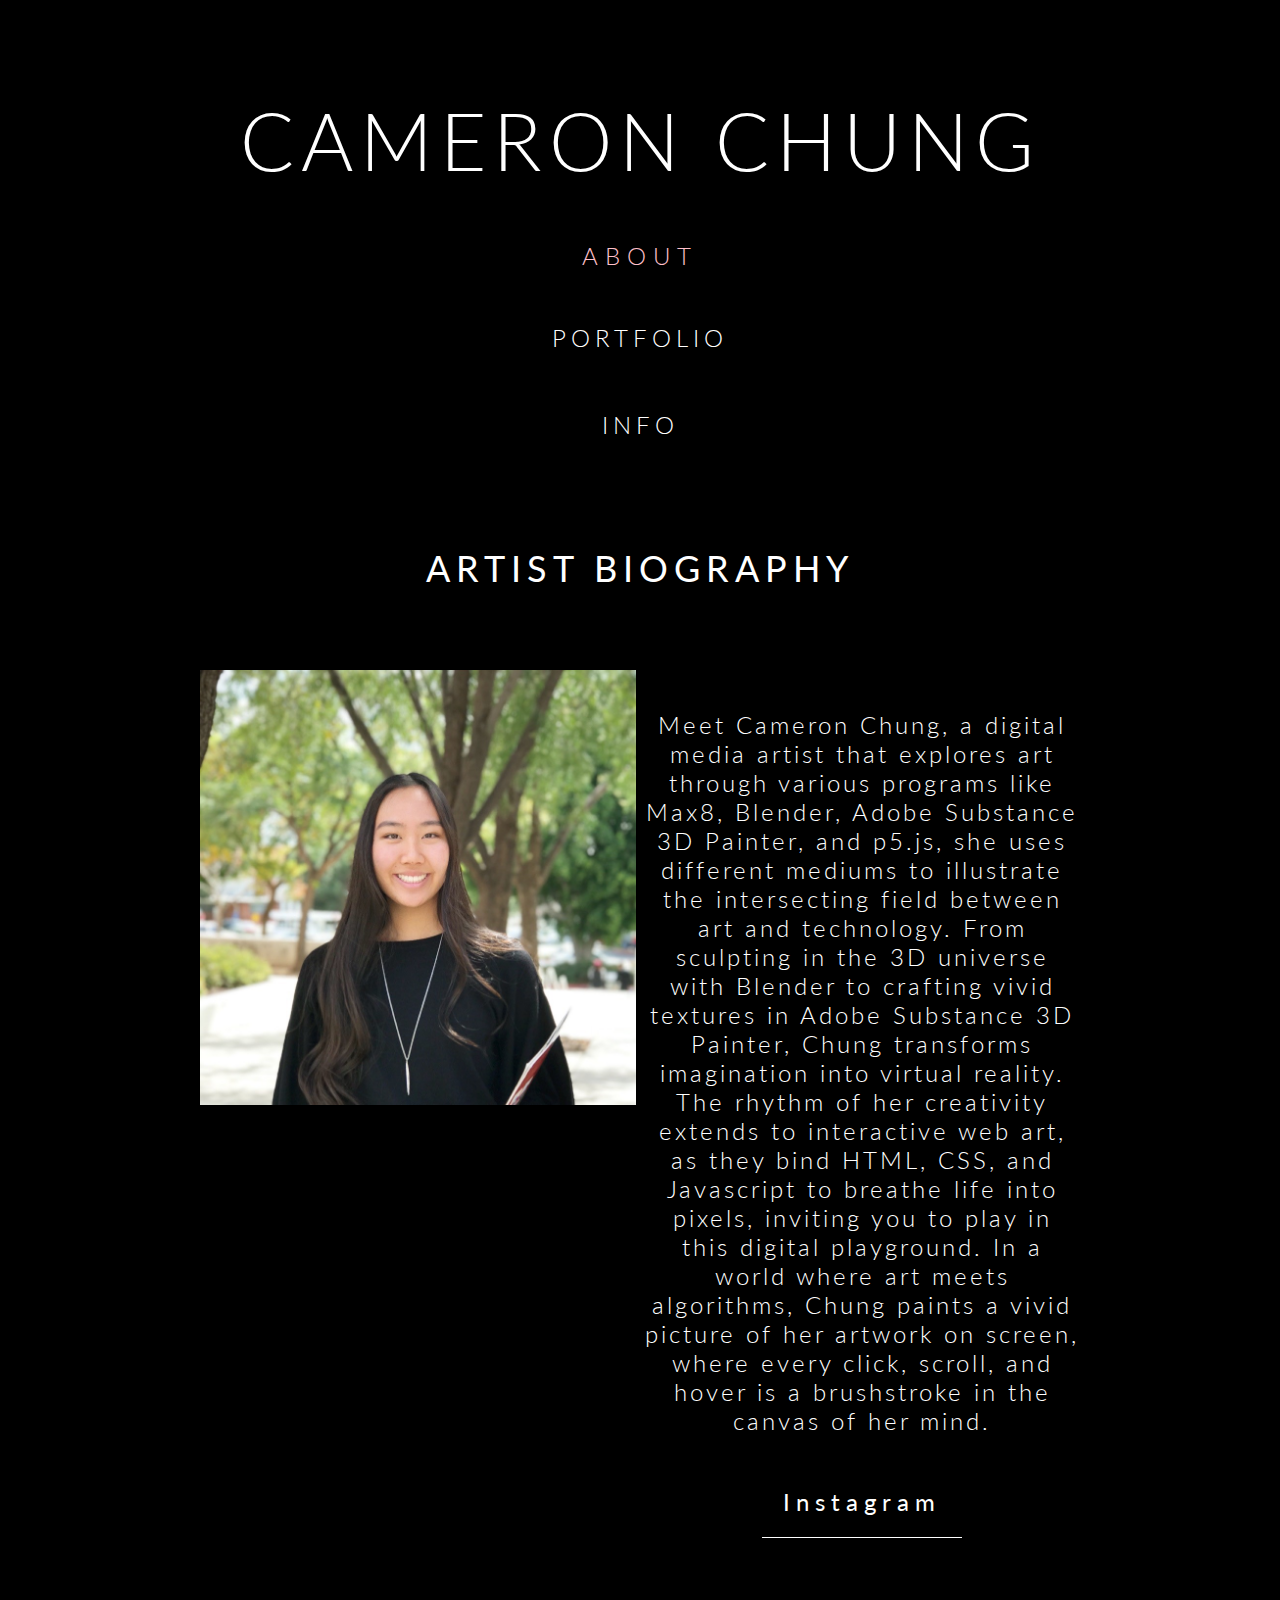
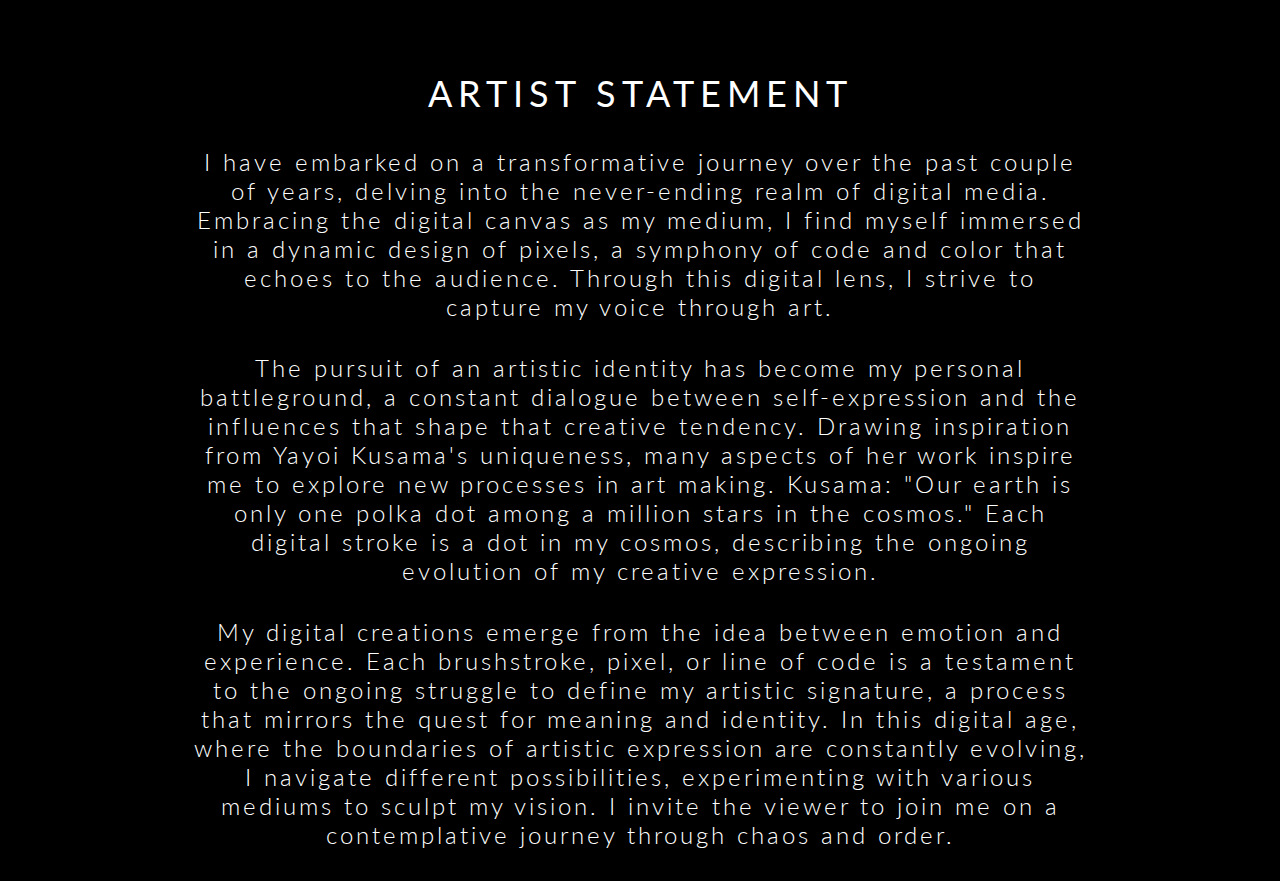
<file: index.html>
<!DOCTYPE html>
<html lang="en">
<head>
	<link rel="shortcut icon" type="image/x-icon" href="favicon.ico">
	<style>
b:hover {
  font-size: 120%;
  color:pink;
}
</style>
    <meta charset="UTF-8">
    <meta name="viewport" content="width=device-width, initial-scale=1.0">
    <title>Homepage - Cameron Chung</title>
    <link rel="stylesheet" href="style.css">
    <link href="https://fonts.googleapis.com/css2?family=Lato:wght@300&display=swap" rel="stylesheet">
</head>


<header>
	<nav class="top_bar">
		<a href="index.html">
			<h1 class="glow">CAMERON CHUNG</h1>
		</a>
		<h3>ABOUT</h3>
		<br>
		<a href="portfolio.html"><b>PORTFOLIO</b>
			</a>
			<br>
			<br>
			<br>
		<a href="contact.html"><b>INFO</b>
			</a>
			<br>
			<br>
			<br>

	</nav>
</header>


<body>
	<div class="container0">
		<br>
		<br>
		<h2>ARTIST BIOGRAPHY</h2>
		<div class="row">
		<div class="columnGallery"> 
			<img src="img/bioPhoto.JPG"/> 
		</div>
		<div class="columnGallery">
		<br>
		<br>
			<h4>
				Meet Cameron Chung, a digital media artist that explores art through various programs like Max8, Blender, Adobe Substance 3D Painter, and p5.js, she uses different mediums to illustrate the intersecting field between art and technology.
				From sculpting in the 3D universe with Blender to crafting vivid textures in Adobe Substance 3D Painter, Chung transforms imagination into virtual reality. 
				The rhythm of her creativity extends to interactive web art, as they bind HTML, CSS, and Javascript to breathe life into pixels, inviting you to play in this digital playground.
				In a world where art meets algorithms, Chung paints a vivid picture of her artwork on screen, where every click, scroll, and hover is a brushstroke in the canvas of her mind.
			</h4>
			<a href="https://www.instagram.com/the.art.apothecary/" target="_blank">
				<button type="submit" class="button-control" name="Instagram" >
					<h2>Instagram</h2></button>
				</a>
		</div>
		</div>


		<br>
		<br>
		<br>
		<h2>ARTIST STATEMENT</h2>
		<h4>
			I have embarked on a transformative journey over the past couple of years, delving into the never-ending realm of digital media. 
			Embracing the digital canvas as my medium, I find myself immersed in a dynamic design of pixels, a symphony of code and color that echoes to the audience. 
			Through this digital lens, I strive to capture my voice through art.
		</h4>
		<h4>    
			The pursuit of an artistic identity has become my personal battleground, a constant dialogue between self-expression and the influences that shape that creative tendency. 
			Drawing inspiration from Yayoi Kusama's uniqueness, many aspects of her work inspire me to explore new processes in art making. 
			Kusama: "Our earth is only one polka dot among a million stars in the cosmos." 
			Each digital stroke is a dot in my cosmos, describing the ongoing evolution of my creative expression.
		</h4>
		<h4>
			My digital creations emerge from the idea between emotion and experience. 
			Each brushstroke, pixel, or line of code is a testament to the ongoing struggle to define my artistic signature, a process that mirrors the quest for meaning and identity. 
			In this digital age, where the boundaries of artistic expression are constantly evolving, I navigate different possibilities, experimenting with various mediums to sculpt my vision. 
			I invite the viewer to join me on a contemplative journey through chaos and order. 
		</h4>
	</div>
</body>


</html>
</file>
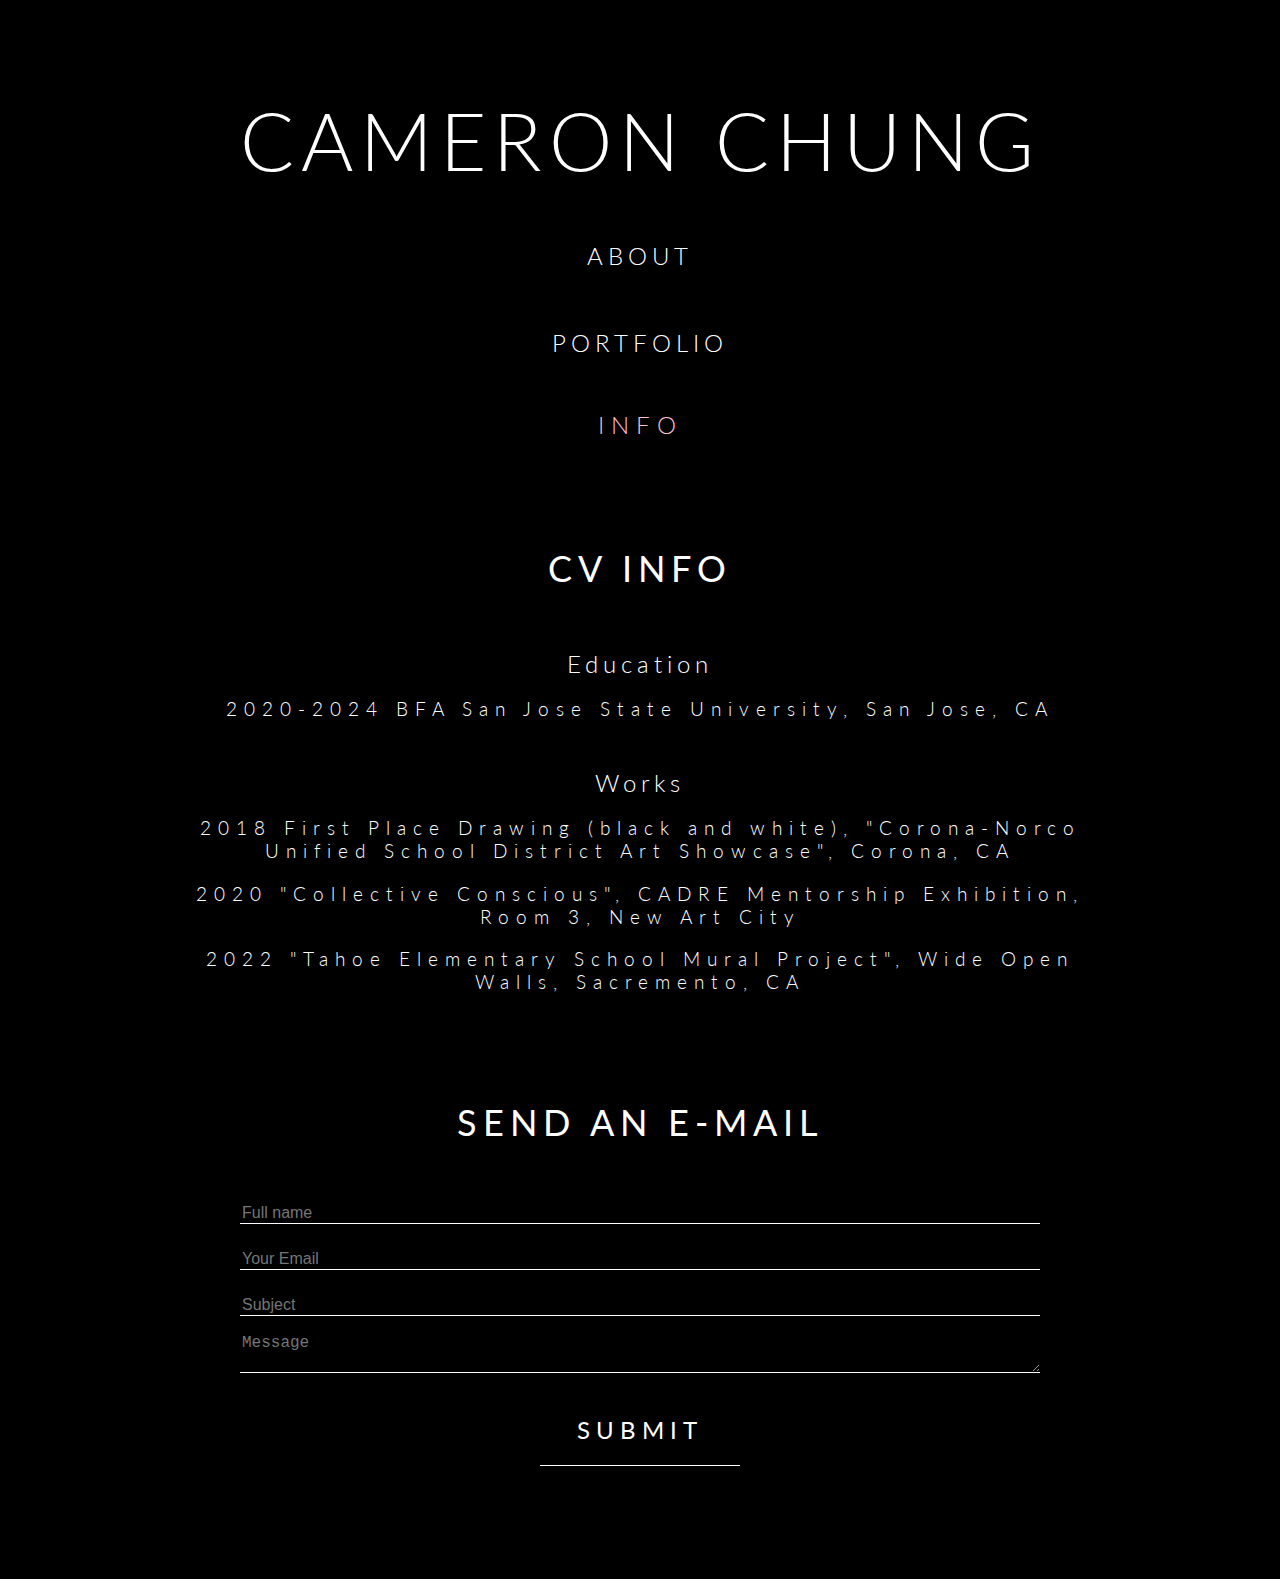
<file: contact.html>
<!DOCTYPE html>
<html lang="en">
<head>
	<style>
b:hover {
  font-size: 120%;
  color:pink;
}
</style>
	<link rel="shortcut icon" type="image/x-icon" href="favicon.ico">
    <meta charset="UTF-8">
    <meta name="viewport" content="width=device-width, initial-scale=1.0">
    <title>Homepage - Cameron Chung</title>
    <link rel="stylesheet" href="style.css">
    <link href="https://fonts.googleapis.com/css2?family=Lato:wght@300&display=swap" rel="stylesheet">
</head>


<header>
    <nav class="top_bar">
        <a href="index.html">
            <h1 class="glow">CAMERON CHUNG</h1>
        </a>
        <a href="index.html"><b>ABOUT</b>
        </a>
        <br>
        <br>
        <br>
	    <a href="portfolio.html"><b>PORTFOLIO</b>
		</a>
	    <br>
        <br>
		<h3>INFO</h3>
	    
	</nav>
</header>
<br>
<br>
<body>
<div class="container0">
    <h2>CV INFO</h2>
<br>
<g>Education</g>
<p>2020-2024 BFA San Jose State University, San Jose, CA</p>
<br>
<g>Works</g>
<p>2018 First Place Drawing (black and white), "Corona-Norco Unified School District Art Showcase", Corona, CA</p>
<p>2020 "Collective Conscious", CADRE Mentorship Exhibition, Room 3, New Art City</p>
<p>2022 "Tahoe Elementary School Mural Project", Wide Open Walls, Sacremento, CA </p>
<br>
<br>
    <h2>SEND AN E-MAIL</h2>
    
    <form id="contact-form" method="post" action="https://formspree.io/f/mgepgrpz">
        <input type="text" name="name" class="form-control" placeholder="Full name" required>
        <br>
        <input type="email" name="email" class="form-control" placeholder="Your Email" required>
        <br>
        <input type="text" name="subject" class="form-control" placeholder="Subject" required> 
        <br>
        <textarea name="message" class="form-control" placeholder="Message" required></textarea>
        <br>
        <button type="submit" class="button-control" name="submit"><h2>SUBMIT</h2></button>
        </form>
    <br>
    <br>
    <br>
	</div>
</body>
</html>
</file>
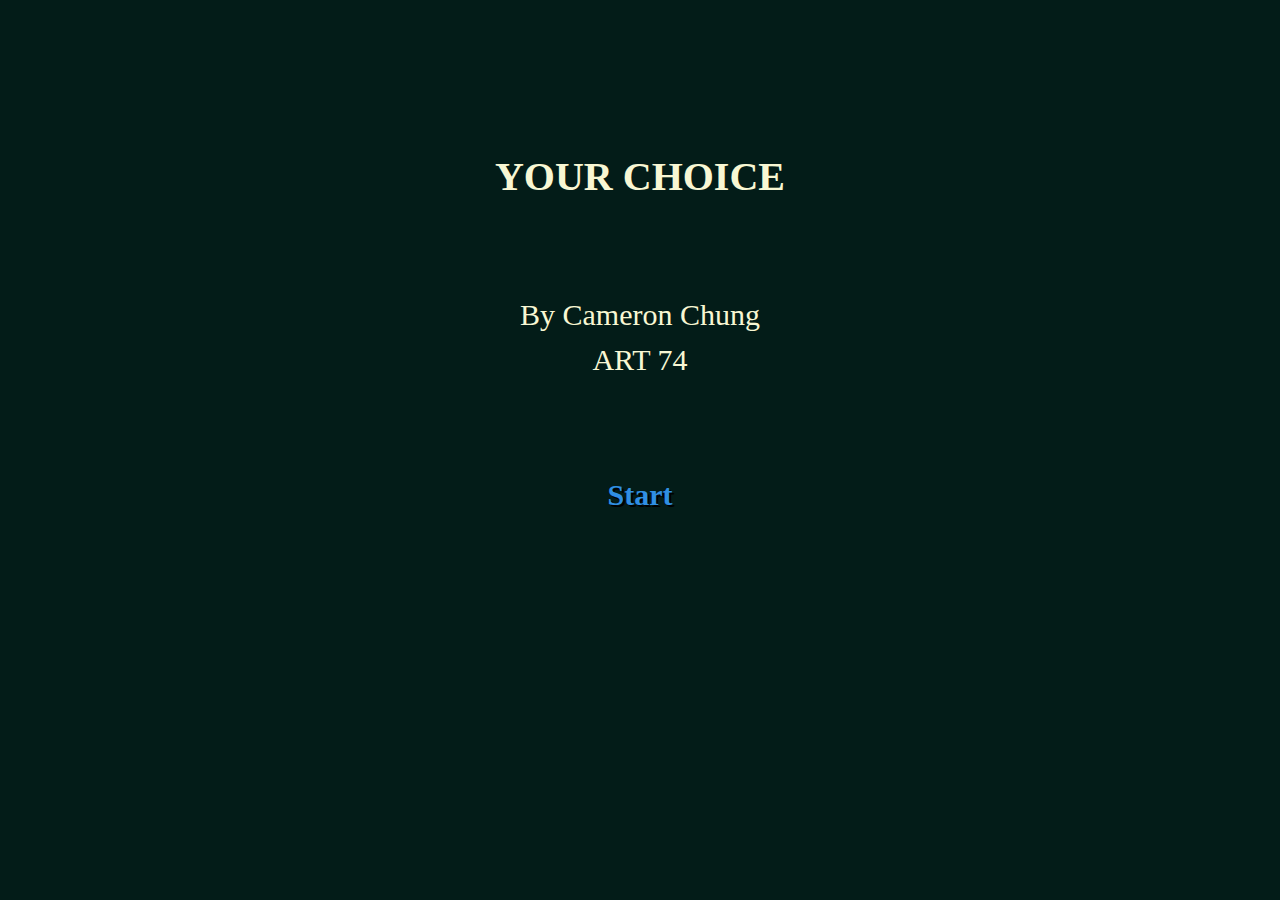
<file: Your Choice.html>
<!DOCTYPE html>
<html>

<head>
 <link rel="shortcut icon" type="image/x-icon" href="favicon.ico">
<meta charset="utf-8">
<title>Your Choice</title>
<style title="Twine CSS">@-webkit-keyframes appear{0%{opacity:0}to{opacity:1}}@keyframes appear{0%{opacity:0}to{opacity:1}}@-webkit-keyframes fade-in-out{0%,to{opacity:0}50%{opacity:1}}@keyframes fade-in-out{0%,to{opacity:0}50%{opacity:1}}@-webkit-keyframes rumble{50%{-webkit-transform:translateY(-0.2em);transform:translateY(-0.2em)}}@keyframes rumble{50%{-webkit-transform:translateY(-0.2em);transform:translateY(-0.2em)}}@-webkit-keyframes shudder{50%{-webkit-transform:translateX(0.2em);transform:translateX(0.2em)}}@keyframes shudder{50%{-webkit-transform:translateX(0.2em);transform:translateX(0.2em)}}@-webkit-keyframes box-flash{0%{background-color:white;color:white}}@keyframes box-flash{0%{background-color:white;color:white}}@-webkit-keyframes pulse{0%{-webkit-transform:scale(0, 0);transform:scale(0, 0)}20%{-webkit-transform:scale(1.2, 1.2);transform:scale(1.2, 1.2)}40%{-webkit-transform:scale(0.9, 0.9);transform:scale(0.9, 0.9)}60%{-webkit-transform:scale(1.05, 1.05);transform:scale(1.05, 1.05)}80%{-webkit-transform:scale(0.925, 0.925);transform:scale(0.925, 0.925)}to{-webkit-transform:scale(1, 1);transform:scale(1, 1)}}@keyframes pulse{0%{-webkit-transform:scale(0, 0);transform:scale(0, 0)}20%{-webkit-transform:scale(1.2, 1.2);transform:scale(1.2, 1.2)}40%{-webkit-transform:scale(0.9, 0.9);transform:scale(0.9, 0.9)}60%{-webkit-transform:scale(1.05, 1.05);transform:scale(1.05, 1.05)}80%{-webkit-transform:scale(0.925, 0.925);transform:scale(0.925, 0.925)}to{-webkit-transform:scale(1, 1);transform:scale(1, 1)}}@-webkit-keyframes shudder-in{0%, to{-webkit-transform:translateX(0em);transform:translateX(0em)}5%, 25%, 45%{-webkit-transform:translateX(-1em);transform:translateX(-1em)}15%, 35%, 55%{-webkit-transform:translateX(1em);transform:translateX(1em)}65%{-webkit-transform:translateX(-0.6em);transform:translateX(-0.6em)}75%{-webkit-transform:translateX(0.6em);transform:translateX(0.6em)}85%{-webkit-transform:translateX(-0.2em);transform:translateX(-0.2em)}95%{-webkit-transform:translateX(0.2em);transform:translateX(0.2em)}}@keyframes shudder-in{0%, to{-webkit-transform:translateX(0em);transform:translateX(0em)}5%, 25%, 45%{-webkit-transform:translateX(-1em);transform:translateX(-1em)}15%, 35%, 55%{-webkit-transform:translateX(1em);transform:translateX(1em)}65%{-webkit-transform:translateX(-0.6em);transform:translateX(-0.6em)}75%{-webkit-transform:translateX(0.6em);transform:translateX(0.6em)}85%{-webkit-transform:translateX(-0.2em);transform:translateX(-0.2em)}95%{-webkit-transform:translateX(0.2em);transform:translateX(0.2em)}}@-webkit-keyframes rumble-in{0%, to{-webkit-transform:translateY(0em);transform:translateY(0em)}5%, 25%, 45%{-webkit-transform:translateY(-1em);transform:translateY(-1em)}15%, 35%, 55%{-webkit-transform:translateY(1em);transform:translateY(1em)}65%{-webkit-transform:translateY(-0.6em);transform:translateY(-0.6em)}75%{-webkit-transform:translateY(0.6em);transform:translateY(0.6em)}85%{-webkit-transform:translateY(-0.2em);transform:translateY(-0.2em)}95%{-webkit-transform:translateY(0.2em);transform:translateY(0.2em)}}@keyframes rumble-in{0%, to{-webkit-transform:translateY(0em);transform:translateY(0em)}5%, 25%, 45%{-webkit-transform:translateY(-1em);transform:translateY(-1em)}15%, 35%, 55%{-webkit-transform:translateY(1em);transform:translateY(1em)}65%{-webkit-transform:translateY(-0.6em);transform:translateY(-0.6em)}75%{-webkit-transform:translateY(0.6em);transform:translateY(0.6em)}85%{-webkit-transform:translateY(-0.2em);transform:translateY(-0.2em)}95%{-webkit-transform:translateY(0.2em);transform:translateY(0.2em)}}@-webkit-keyframes slide-right{0%{-webkit-transform:translateX(-100vw);transform:translateX(-100vw)}}@keyframes slide-right{0%{-webkit-transform:translateX(-100vw);transform:translateX(-100vw)}}@-webkit-keyframes slide-left{0%{-webkit-transform:translateX(100vw);transform:translateX(100vw)}}@keyframes slide-left{0%{-webkit-transform:translateX(100vw);transform:translateX(100vw)}}@-webkit-keyframes slide-up{0%{-webkit-transform:translateY(100vh);transform:translateY(100vh)}}@keyframes slide-up{0%{-webkit-transform:translateY(100vh);transform:translateY(100vh)}}@-webkit-keyframes slide-down{0%{-webkit-transform:translateY(-100vh);transform:translateY(-100vh)}}@keyframes slide-down{0%{-webkit-transform:translateY(-100vh);transform:translateY(-100vh)}}@-webkit-keyframes flicker{0%,29%,31%,63%,65%,77%,79%,86%,88%,91%,93%{opacity:0}30%{opacity:0.2}64%{opacity:0.4}78%{opacity:0.6}87%{opacity:0.8}92%, to{opacity:1}}@keyframes flicker{0%,29%,31%,63%,65%,77%,79%,86%,88%,91%,93%{opacity:0}30%{opacity:0.2}64%{opacity:0.4}78%{opacity:0.6}87%{opacity:0.8}92%, to{opacity:1}}.debug-mode tw-expression[type=hookref]{background-color:rgba(115,123,140,0.15)}.debug-mode tw-expression[type=hookref]::after{font-size:0.8rem;padding-left:0.2rem;padding-right:0.2rem;vertical-align:top;content:"?" attr(name)}.debug-mode tw-expression[type=variable]{background-color:rgba(140,128,115,0.15)}.debug-mode tw-expression[type=variable]::after{font-size:0.8rem;padding-left:0.2rem;padding-right:0.2rem;vertical-align:top;content:"$" attr(name)}.debug-mode tw-expression[type=tempVariable]{background-color:rgba(140,128,115,0.15)}.debug-mode tw-expression[type=tempVariable]::after{font-size:0.8rem;padding-left:0.2rem;padding-right:0.2rem;vertical-align:top;content:"_" attr(name)}.debug-mode tw-expression[type=macro]:nth-of-type(4n+0){background-color:rgba(136,153,102,0.15)}.debug-mode tw-expression[type=macro]:nth-of-type(2n+1){background-color:rgba(102,153,102,0.15)}.debug-mode tw-expression[type=macro]:nth-of-type(4n+2){background-color:rgba(102,153,136,0.15)}.debug-mode tw-expression[type=macro][name="for"],.debug-mode tw-expression[type=macro][name="loop"],.debug-mode tw-expression[type=macro][name="print"],.debug-mode tw-expression[type=macro][name="enchant"],.debug-mode tw-expression[type=macro][name="display"]{background-color:rgba(0,170,255,0.1) !important}.debug-mode tw-expression[type=macro][name="if"],.debug-mode tw-expression[type=macro][name="if"]+tw-hook:not([name]),.debug-mode tw-expression[type=macro][name="unless"],.debug-mode tw-expression[type=macro][name="unless"]+tw-hook:not([name]),.debug-mode tw-expression[type=macro][name="elseif"],.debug-mode tw-expression[type=macro][name="elseif"]+tw-hook:not([name]),.debug-mode tw-expression[type=macro][name="else"],.debug-mode tw-expression[type=macro][name="else"]+tw-hook:not([name]){background-color:rgba(0,255,0,0.1) !important}.debug-mode tw-expression[type=macro][name="hidden"],.debug-mode tw-expression[type=macro].false{background-color:rgba(255,0,0,0.2) !important}.debug-mode tw-expression[type=macro][name="hidden"]+tw-hook:not([name]),.debug-mode tw-expression[type=macro].false+tw-hook:not([name]){display:none}.debug-mode tw-expression[type=macro][name="either"],.debug-mode tw-expression[type=macro][name="a"],.debug-mode tw-expression[type=macro][name="dm"],.debug-mode tw-expression[type=macro][name="ds"],.debug-mode tw-expression[type=macro][name="array"],.debug-mode tw-expression[type=macro][name^="sub"],.debug-mode tw-expression[type=macro][name="altered"],.debug-mode tw-expression[type=macro][name="count"],.debug-mode tw-expression[type=macro][name^="data"],.debug-mode tw-expression[type=macro][name="find"],.debug-mode tw-expression[type=macro][name$="ed"],.debug-mode tw-expression[type=macro][name$="-pass"],.debug-mode tw-expression[type=macro][name="range"],.debug-mode tw-expression[type=macro][name^="num"],.debug-mode tw-expression[type=macro][name^="str"],.debug-mode tw-expression[type=macro][name="text"],.debug-mode tw-expression[type=macro][name^="lower"],.debug-mode tw-expression[type=macro][name^="upper"],.debug-mode tw-expression[type=macro][name="words"],.debug-mode tw-expression[type=macro][name="ceil"],.debug-mode tw-expression[type=macro][name="floor"],.debug-mode tw-expression[type=macro][name="random"],.debug-mode tw-expression[type=macro][name="abs"],.debug-mode tw-expression[type=macro][name="cos"],.debug-mode tw-expression[type=macro][name="exp"],.debug-mode tw-expression[type=macro][name^="log"],.debug-mode tw-expression[type=macro][name="max"],.debug-mode tw-expression[type=macro][name="min"],.debug-mode tw-expression[type=macro][name="pow"],.debug-mode tw-expression[type=macro][name="sign"],.debug-mode tw-expression[type=macro][name="sin"],.debug-mode tw-expression[type=macro][name="sqrt"],.debug-mode tw-expression[type=macro][name="tan"],.debug-mode tw-expression[type=macro][name="round"],.debug-mode tw-expression[type=macro][name^="hsl"],.debug-mode tw-expression[type=macro][name^="rgb"]{background-color:rgba(255,255,0,0.2) !important}.debug-mode tw-expression[type=macro][name$="-game"],.debug-mode tw-expression[type=macro][name="move"],.debug-mode tw-expression[type=macro][name="put"],.debug-mode tw-expression[type=macro][name="set"]{background-color:rgba(255,128,0,0.2) !important}.debug-mode tw-expression[type=macro][name^="link"],.debug-mode tw-expression[type=macro][name$="-link"],.debug-mode tw-expression[type=macro][name="dropdown"],.debug-mode tw-expression[type=macro][name^="click"],.debug-mode tw-expression[type=macro][name="goto"],.debug-mode tw-expression[type=macro][name="undo"],.debug-mode tw-expression[type=macro][name^="mouseo"]{background-color:rgba(32,191,223,0.2) !important}.debug-mode tw-expression[type=macro][name^="replace"],.debug-mode tw-expression[type=macro][name^="prepend"],.debug-mode tw-expression[type=macro][name^="append"],.debug-mode tw-expression[type=macro][name="show"],.debug-mode tw-expression[type=macro][name^="remove"]{background-color:rgba(223,96,32,0.2) !important}.debug-mode tw-expression[type=macro][name="event"],.debug-mode tw-expression[type=macro][name="live"]{background-color:rgba(32,32,223,0.2) !important}.debug-mode tw-expression[type=macro][name="align"],.debug-mode tw-expression[type=macro][name^="colo"],.debug-mode tw-expression[type=macro][name="background"],.debug-mode tw-expression[type=macro][name="css"],.debug-mode tw-expression[type=macro][name="font"],.debug-mode tw-expression[type=macro][name="hook"],.debug-mode tw-expression[type=macro][name$="-style"],.debug-mode tw-expression[type=macro][name^="text-"],.debug-mode tw-expression[type=macro][name^="transition"],.debug-mode tw-expression[type=macro][name^="t8n"],.debug-mode tw-expression[type=macro][name="live"]{background-color:rgba(255,191,0,0.2) !important}.debug-mode tw-expression[type=macro]::before{content:"(" attr(name) ":)";padding:0 0.5rem;font-size:1rem;vertical-align:middle;line-height:normal;background-color:inherit;border:1px solid rgba(255,255,255,0.5)}.debug-mode tw-hook{background-color:rgba(0,85,255,0.1) !important}.debug-mode tw-hook::before{font-size:0.8rem;padding-left:0.2rem;padding-right:0.2rem;vertical-align:top;content:"["}.debug-mode tw-hook::after{font-size:0.8rem;padding-left:0.2rem;padding-right:0.2rem;vertical-align:top;content:"]"}.debug-mode tw-hook[name]::after{font-size:0.8rem;padding-left:0.2rem;padding-right:0.2rem;vertical-align:top;content:"]<" attr(name) "|"}.debug-mode tw-pseudo-hook{background-color:rgba(255,170,0,0.1) !important}.debug-mode tw-collapsed::before{font-size:0.8rem;padding-left:0.2rem;padding-right:0.2rem;vertical-align:top;content:"{"}.debug-mode tw-collapsed::after{font-size:0.8rem;padding-left:0.2rem;padding-right:0.2rem;vertical-align:top;content:"}"}.debug-mode tw-verbatim::before,.debug-mode tw-verbatim::after{font-size:0.8rem;padding-left:0.2rem;padding-right:0.2rem;vertical-align:top;content:"`"}.debug-mode tw-align[style*="text-align: center"]{background:linear-gradient(to right, rgba(255,204,189,0) 0%, rgba(255,204,189,0.25) 50%, rgba(255,204,189,0) 100%)}.debug-mode tw-align[style*="text-align: left"]{background:linear-gradient(to right, rgba(255,204,189,0.25) 0%, rgba(255,204,189,0) 100%)}.debug-mode tw-align[style*="text-align: right"]{background:linear-gradient(to right, rgba(255,204,189,0) 0%, rgba(255,204,189,0.25) 100%)}.debug-mode tw-column{background-color:rgba(189,228,255,0.2)}.debug-mode tw-enchantment{animation:enchantment 0.5s infinite;-webkit-animation:enchantment 0.5s infinite;border:1px solid}.debug-mode tw-link::after,.debug-mode tw-broken-link::after{font-size:0.8rem;padding-left:0.2rem;padding-right:0.2rem;vertical-align:top;content:attr(passage-name)}.debug-mode tw-include{background-color:rgba(204,128,51,0.1)}.debug-mode tw-include::before{font-size:0.8rem;padding-left:0.2rem;padding-right:0.2rem;vertical-align:top;content:attr(type) ' "' attr(title) '"'}@keyframes enchantment{0%,to{border-color:#ffb366}50%{border-color:#6fc}}@-webkit-keyframes enchantment{0%,to{border-color:#ffb366}50%{border-color:#6fc}}tw-debugger{position:fixed;box-sizing:border-box;bottom:0;right:0;z-index:999999;min-width:10em;min-height:1em;padding:0em 1em 1em 1em;font-size:1.25em;font-family:sans-serif;color:#000;border-left:solid #000 2px;border-top:solid #000 2px;border-top-left-radius:.5em;background:#fff;opacity:1}tw-debugger select{margin-right:1em;width:12em}tw-debugger button{border-radius:3px;border:solid #999 1px;margin:auto 4px;background-color:#fff;font-size:inherit;color:#000}tw-debugger button.enabled{background-color:#eee;box-shadow:inset #ddd 3px 5px 0.5em}tw-debugger .panel{display:-webkit-box;display:-webkit-flex;display:-moz-flex;display:-ms-flexbox;display:flex;-webkit-box-direction:normal;-webkit-box-orient:vertical;-webkit-flex-direction:column;-moz-flex-direction:column;-ms-flex-direction:column;flex-direction:column;position:absolute;bottom:100%;left:-2px;right:0;padding:1em;max-height:40vh;overflow-y:scroll;overflow-x:hidden;z-index:999998;background:#fff;border:inherit;border-bottom:solid #999 2px;border-top-left-radius:.5em;border-bottom-left-radius:.5em;font-size:0.8em}tw-debugger .panel:empty,tw-debugger .panel[hidden]{display:none}tw-debugger .panel table{border-spacing:0px}tw-debugger .variable-row{display:-webkit-box;display:-webkit-flex;display:-moz-flex;display:-ms-flexbox;display:flex;-webkit-box-direction:normal;-webkit-box-orient:horizontal;-webkit-flex-direction:row;-moz-flex-direction:row;-ms-flex-direction:row;flex-direction:row;flex-shrink:0}tw-debugger .variable-row:nth-child(2n){background:#EEE}tw-debugger .variable-name{display:inline-block;width:50%}tw-debugger .temporary-variable-scope{opacity:0.8;font-size:0.75em}tw-debugger .temporary-variable-scope::before{content:" in "}tw-debugger .global::before{content:"$"}tw-debugger .temporary::before{content:"_"}tw-debugger .variable-path{opacity:0.4}tw-debugger .variable-value{display:inline-block;width:50%}tw-debugger .error-row{background-color:rgba(230,101,204,0.3)}tw-debugger .error-row:nth-child(2n){background-color:rgba(237,145,219,0.3)}tw-debugger .error-row *{padding:0.25em 0.5em}tw-debugger .error-row .error-message{cursor:help}tw-debugger .panel-source{font-family:monospace;overflow-x:scroll;white-space:pre}tw-debugger .tabs{padding-bottom:0.5em}tw-debugger .tab{border-radius:0px 0px 0.5em 0.5em;border-top:none}tw-dialog{z-index:999997;position:fixed;left:auto;right:auto;bottom:auto;top:auto;border:#fff solid 2px;padding:2em;color:#fff;background-color:#000;display:block;max-width:50vw;max-height:75vh;overflow:hidden}tw-dialog input[type=text]{font-size:inherit;width:100%}tw-backdrop{z-index:999996;position:fixed;top:0;left:0;right:0;bottom:0;background-color:rgba(0,0,0,0.8);display:flex;align-items:center;justify-content:center}tw-link,.link,tw-icon,.enchantment-clickblock{cursor:pointer}tw-link,.enchantment-link{color:#4169E1;font-weight:bold;text-decoration:none;transition:color 0.2s ease-in-out}tw-passage tw-enchantment[style^="color"] tw-link:not(:hover),tw-passage tw-enchantment[style*=" color"] tw-link:not(:hover),tw-passage tw-enchantment[style^="color"] .enchantment-link:not(:hover),tw-passage tw-enchantment[style*=" color"] .enchantment-link:not(:hover){color:inherit}tw-link:hover,.enchantment-link:hover{color:#00bfff}tw-link:active,.enchantment-link:active{color:#DD4B39}.visited{color:#6941e1}tw-passage tw-enchantment[style^="color"] .visited:not(:hover),tw-passage tw-enchantment[style*=" color"] .visited:not(:hover){color:inherit}.visited:hover{color:#E3E}tw-broken-link{color:#993333;border-bottom:2px solid #993333;cursor:not-allowed}tw-passage tw-enchantment[style^="color"] tw-broken-link:not(:hover),tw-passage tw-enchantment[style*=" color"] tw-broken-link:not(:hover){color:inherit}.enchantment-mouseover{border-bottom:1px dashed #666}.enchantment-mouseout{border:rgba(64,149,191,0.25) 1px solid}.enchantment-mouseout:hover{background-color:rgba(64,149,191,0.25);border:transparent 1px solid;border-radius:0.2em}.enchantment-clickblock{box-shadow:inset 0 0 0 0.5vmax;display:block;color:rgba(65,105,225,0.5);transition:color 0.2s ease-in-out}.enchantment-clickblock:hover{color:rgba(0,191,255,0.5)}.enchantment-clickblock:active{color:rgba(222,78,59,0.5)}html{margin:0;height:100%;overflow-x:hidden}*,:before,:after{position:relative;box-sizing:inherit}body{margin:0;height:100%}tw-storydata{display:none}tw-story{display:-webkit-box;display:-webkit-flex;display:-moz-flex;display:-ms-flexbox;display:flex;-webkit-box-direction:normal;-webkit-box-orient:vertical;-webkit-flex-direction:column;-moz-flex-direction:column;-ms-flex-direction:column;flex-direction:column;font:100% Georgia, serif;box-sizing:border-box;width:100%;min-height:100%;font-size:1.5em;line-height:1.5em;padding:5% 20%;margin:0;overflow:hidden;background-color:#000;color:#fff}tw-story br[data-cons]{display:block;height:0;margin:0.8ex 0}tw-story select{background-color:transparent;font:inherit;border-style:solid;padding:2px}tw-story select:not([disabled]){color:inherit}tw-passage{display:block}tw-sidebar{left:-5em;width:3em;position:absolute;text-align:center;display:block}tw-icon{display:block;margin:0.5em 0;opacity:0.2;font-size:2.75em}tw-icon:hover{opacity:0.4}tw-hook:empty,tw-expression:empty{display:none}tw-error{display:inline-block;border-radius:0.2em;padding:0.2em;font-size:1rem;cursor:help}tw-error.error{background-color:rgba(223,58,190,0.4);color:#fff}tw-error.warning{background-color:rgba(223,140,58,0.4);color:#fff;display:none}.debug-mode tw-error.warning{display:inline}tw-error-explanation{display:block;font-size:0.8rem;line-height:1rem}tw-error-explanation-button{cursor:pointer;line-height:0em;border-radius:1px;border:1px solid black;font-size:0.8rem;margin:0 0.4rem;opacity:0.5}tw-error-explanation-button .folddown-arrowhead{display:inline-block}tw-notifier{border-radius:0.2em;padding:0.2em;font-size:1rem;background-color:rgba(223,182,58,0.4);display:none}.debug-mode tw-notifier{display:inline}tw-notifier::before{content:attr(message)}tw-colour{border:1px solid black;display:inline-block;width:1em;height:1em}h1{font-size:3em}h2{font-size:2.25em}h3{font-size:1.75em}h1,h2,h3,h4,h5,h6{line-height:1em;margin:0.3em 0 0.6em 0}pre{font-size:1rem;line-height:initial}small{font-size:70%}big{font-size:120%}mark{color:rgba(0,0,0,0.6);background-color:#ff9}ins{color:rgba(0,0,0,0.6);background-color:rgba(255,242,204,0.5);border-radius:0.5em;box-shadow:0em 0em 0.2em #ffe699;text-decoration:none}center{text-align:center;margin:0 auto;width:60%}blink{text-decoration:none;animation:fade-in-out 1s steps(1, end) infinite alternate;-webkit-animation:fade-in-out 1s steps(1, end) infinite alternate}tw-align{display:block}tw-columns{display:-webkit-box;display:-webkit-flex;display:-moz-flex;display:-ms-flexbox;display:flex;-webkit-box-direction:normal;-webkit-box-orient:horizontal;-webkit-flex-direction:row;-moz-flex-direction:row;-ms-flex-direction:row;flex-direction:row;-webkit-box-pack:justify;-ms-flex-pack:justify;-webkit-justify-content:space-between;-moz-justify-content:space-between;justify-content:space-between}tw-outline{color:white;text-shadow:-1px -1px 0 #000, 1px -1px 0 #000, -1px 1px 0 #000, 1px 1px 0 #000}tw-shadow{text-shadow:0.08em 0.08em 0.08em #000}tw-emboss{text-shadow:0.08em 0.08em 0em #000;color:white}tw-condense{letter-spacing:-0.08em}tw-expand{letter-spacing:0.1em}tw-blur{color:transparent;text-shadow:0em 0em 0.08em #000}tw-blurrier{color:transparent;text-shadow:0em 0em 0.2em #000}tw-blurrier::selection{background-color:transparent;color:transparent}tw-blurrier::-moz-selection{background-color:transparent;color:transparent}tw-smear{color:transparent;text-shadow:0em 0em 0.02em rgba(0,0,0,0.75),-0.2em 0em 0.5em rgba(0,0,0,0.5),0.2em 0em 0.5em rgba(0,0,0,0.5)}tw-mirror{display:inline-block;transform:scaleX(-1);-webkit-transform:scaleX(-1)}tw-upside-down{display:inline-block;transform:scaleY(-1);-webkit-transform:scaleY(-1)}tw-fade-in-out{text-decoration:none;animation:fade-in-out 2s ease-in-out infinite alternate;-webkit-animation:fade-in-out 2s ease-in-out infinite alternate}tw-rumble{-webkit-animation:rumble linear 0.1s 0s infinite;animation:rumble linear 0.1s 0s infinite;display:inline-block}tw-shudder{-webkit-animation:shudder linear 0.1s 0s infinite;animation:shudder linear 0.1s 0s infinite;display:inline-block}tw-shudder-in{animation:shudder-in 1s ease-out;-webkit-animation:shudder-in 1s ease-out}.transition-in{-webkit-animation:appear 0ms step-start;animation:appear 0ms step-start}.transition-out{-webkit-animation:appear 0ms step-end;animation:appear 0ms step-end}[data-t8n^=dissolve].transition-in{-webkit-animation:appear .8s;animation:appear .8s}[data-t8n^=dissolve].transition-out{-webkit-animation:appear .8s reverse;animation:appear .8s reverse}[data-t8n^=shudder].transition-in{display:inline-block;-webkit-animation:shudder-in .8s;animation:shudder-in .8s}[data-t8n^=shudder].transition-out{display:inline-block;-webkit-animation:shudder-in .8s reverse;animation:shudder-in .8s reverse}[data-t8n^=rumble].transition-in{display:inline-block;-webkit-animation:rumble-in .8s;animation:rumble-in .8s}[data-t8n^=rumble].transition-out{display:inline-block;-webkit-animation:rumble-in .8s reverse;animation:rumble-in .8s reverse}[data-t8n^=boxflash].transition-in{-webkit-animation:box-flash .8s;animation:box-flash .8s}[data-t8n^=pulse].transition-in{-webkit-animation:pulse .8s;animation:pulse .8s;display:inline-block}[data-t8n^=pulse].transition-out{-webkit-animation:pulse .8s reverse;animation:pulse .8s reverse;display:inline-block}[data-t8n^=slideleft].transition-in{-webkit-animation:slide-left .8s;animation:slide-left .8s;display:inline-block}[data-t8n^=slideleft].transition-out{-webkit-animation:slide-right .8s reverse;animation:slide-right .8s reverse;display:inline-block}[data-t8n^=slideright].transition-in{-webkit-animation:slide-right .8s;animation:slide-right .8s;display:inline-block}[data-t8n^=slideright].transition-out{-webkit-animation:slide-left .8s reverse;animation:slide-left .8s reverse;display:inline-block}[data-t8n^=slideup].transition-in{-webkit-animation:slide-up .8s;animation:slide-up .8s;display:inline-block}[data-t8n^=slideup].transition-out{-webkit-animation:slide-down .8s reverse;animation:slide-down .8s reverse;display:inline-block}[data-t8n^=slidedown].transition-in{-webkit-animation:slide-down .8s;animation:slide-down .8s;display:inline-block}[data-t8n^=slidedown].transition-out{-webkit-animation:slide-up .8s reverse;animation:slide-up .8s reverse;display:inline-block}[data-t8n^=flicker].transition-in{-webkit-animation:flicker .8s;animation:flicker .8s}[data-t8n^=flicker].transition-out{-webkit-animation:flicker .8s reverse;animation:flicker .8s reverse}[data-t8n$=fast]{animation-duration:.4s;-webkit-animation-duration:.4s}[data-t8n$=slow]{animation-duration:1.6s;-webkit-animation-duration:1.6s}
</style>
</head>

<body>
<tw-story></tw-story>

<tw-storydata name="Your Choice" startnode="1" creator="Twine" creator-version="2.3.9" ifid="5903E337-9875-4C09-833A-F20433DC166E" zoom="1" format="Harlowe" format-version="3.1.0" options="" hidden><style role="stylesheet" id="twine-user-stylesheet" type="text/twine-css">@import url('https://fonts.googleapis.com/css2?family=Roboto+Slab:wght@400;700&display=swap');
 
body, tw-story
{
  font-family: 'Times New Roman', serif;
  font-size: 30px;
  background-color: #031C18;
}

tw-passage
{
  color: #F8F7D3;
}

title-text
{
  font-size: 40px;
  font-weight: bold;
}
.enchantment-link, tw-link, a, .visited, .enchantment-link:visited, tw-link:visited, .enchantment-link.visited, tw-link.visited, a:visited, a.visited, .visited:visited
{
  color: #308fe3;
  text-shadow: 2px 2px black;
}

.enchantment-link:hover, tw-link:hover, a:hover, .visited:hover
{
  color: #8E0505;
  text-shadow: 2px 2px black;
  font-size: 40px;
}

</style><script role="script" id="twine-user-script" type="text/twine-javascript"></script><tw-passagedata pid="1" name="Cover" tags="" position="851,24" size="200,100">=&gt;&lt;=


&lt;title-text&gt;YOUR CHOICE&lt;/title-text&gt;


By Cameron Chung
ART 74
=&gt;&lt;=


(link-goto: (&quot;Start&quot;) , (&quot;Passage 1&quot;)) </tw-passagedata><tw-passagedata pid="2" name="Option 1" tags="" position="525,175" size="100,100">=&gt;&lt;=
You look behind as you run
it looks like a body running after you 
but
you can&#39;t seem to see a face





It runs off and stops following you
You feel a cold wind breeze around you
but a heavy weight still rests on your shoulders
You need to keep going though




=&gt;&lt;=
(link-goto: (&quot;Keep running&quot;) , (&quot;Passage 2&quot;)) </tw-passagedata><tw-passagedata pid="3" name="Option 2" tags="" position="700,175" size="100,100">=&gt;&lt;=
You&#39;re  laying on the ground trying to catch your breath
with no light, you can&#39;t seem to see what is coming near you
but you feel a cold brush of wind up your neck
All of a sudden you feel a heavy weight on you shoulders
Your neck starts to hurt
but you can&#39;t just stay there, you&#39;re gonna die if you stay










=&gt;&lt;=
(link-goto: (&quot;Keep running&quot;) , (&quot;Passage 2&quot;)) </tw-passagedata><tw-passagedata pid="4" name="Passage 2" tags="" position="575,300" size="200,100">=&gt;&lt;=
You come to a crossroads, one door on each side, each door has a note, pick a door to read the note
Directions: pick a door, that&#39;s it

the left, a (link-goto: (&quot;red door&quot;) , (&quot;Red Door&quot;))   

OR

the right, a (link-goto: (&quot;black door&quot;) , (&quot;Black Door&quot;)) 
 
=&gt;&lt;=
(link-goto: (&quot;Go back&quot;) , (&quot;Passage 3&quot;)) 
</tw-passagedata><tw-passagedata pid="5" name="Passage 3" tags="" position="625,425" size="100,100">=&gt;&lt;=
You come back to the spot you sat but this time, there&#39;s a mirror with a bright lamp above it 





it just sits there, no one in sight




=&gt;&lt;=
(link-goto: (&quot;Go up to the mirror&quot;) , (&quot;Passage 4&quot;)) </tw-passagedata><tw-passagedata pid="6" name="Black Door" tags="" position="825,425" size="100,100">=&gt;&lt;=
Note: IT&#39;S TOO EARLY, CHOOSE THE UNKNOWN, OR ELSE, REPEAT







=&gt;&lt;=
(link-goto: (&quot;Go back&quot;) , (&quot;Passage 2&quot;))
OR
(link-goto: (&quot;Enter&quot;) , (&quot;Passage 1&quot;)) </tw-passagedata><tw-passagedata pid="7" name="Red Door" tags="" position="425,425" size="100,100">=&gt;&lt;=
Note: IT&#39;S TOO EARLY, CHOOSE THE UNKNOWN, OR ELSE, REPEAT






=&gt;&lt;=
(link-goto: (&quot;Go back&quot;) , (&quot;Passage 2&quot;)) 
OR
(link-goto: (&quot;Enter&quot;) , (&quot;Passage 1&quot;)) 
</tw-passagedata><tw-passagedata pid="8" name="Passage 4" tags="" position="575,550" size="200,100">=&gt;&lt;=
It&#39;s just a plain old mirror

[look up]&lt;shout|
(click: ?shout)[ (replace: ?shout)[the lamp]]

...(click-append: &quot;...&quot;)[It&#39;s just an old lamp]


huh(click-append: &quot;huh&quot;)[ there&#39;s a note under the lamp]

=&gt;&lt;=
(link-goto: (&quot;Take the paper out&quot;) , (&quot;Passage 5&quot;)) </tw-passagedata><tw-passagedata pid="9" name="Passage 5" tags="" position="575,675" size="200,100">=&gt;&lt;=
It&#39;s folded up 






=&gt;&lt;=
What are you gonna do? Choose one
(link-goto: (&quot;Open it&quot;) , (&quot;Open It&quot;)) 
OR
(link-goto: (&quot;Put it back&quot;) , (&quot;Put It Back&quot;)) 
OR
(link-goto: (&quot;Put it in your pocket&quot;) , (&quot;Put In Pocket&quot;)) </tw-passagedata><tw-passagedata pid="10" name="Open It" tags="" position="425,800" size="100,100">=&gt;&lt;=
(text-rotate:45)[look around]


|robotic&gt;[look down.]
(enchant: ?robotic, (font:&#39;Courier New&#39;))


|color&gt;[look up.]
(enchant: ?color, (color: purple))


|all&gt;[look behind you]
(enchant: ?all, (color:purple))
(enchant: ?all, (font:&#39;Courier New&#39;))
(enchant: ?all, (text-rotate:-45))
=&gt;&lt;=
(link-goto: &quot;Turn around&quot;,&quot;Passage 7&quot;)</tw-passagedata><tw-passagedata pid="11" name="Put It Back" tags="" position="625,800" size="100,100">=&gt;&lt;=
Words appear on the mirror: 









=&gt;&lt;=
(link-goto: &quot;Read the mirror&quot; , &quot;Passage 6&quot;)</tw-passagedata><tw-passagedata pid="12" name="Put In Pocket" tags="" position="825,800" size="100,100">=&gt;&lt;=
Words appear on the mirror:









=&gt;&lt;=
(link-goto: &quot;Read the mirror&quot;,&quot;Passage 6&quot;)</tw-passagedata><tw-passagedata pid="13" name="Passage 6" tags="" position="675,925" size="200,100">=&gt;&lt;=
|robotic&gt;[READ THE NOTE]
(enchant: ?robotic, (font:&#39;Courier New&#39;))









=&gt;&lt;=
(link-goto: &quot;Open the note&quot; , &quot;Open It&quot;)</tw-passagedata><tw-passagedata pid="14" name="Passage 7" tags="" position="575,1050" size="200,100">
&lt;img src=&quot;https://p1.pxfuel.com/preview/962/780/950/black-and-white-creepy-ghost-hand.jpg&quot;&gt; 
=&gt;&lt;=
(set: $money to $money - 1)
(link-goto: &quot;Next&quot;, &quot;Passage 8&quot;)</tw-passagedata><tw-passagedata pid="15" name="Passage 8" tags="" position="625,1175" size="100,100">=&gt;&lt;=
It&#39;s coming closer...









=&gt;&lt;=
(link-goto: &quot;Run back to the crossroad&quot;, &quot;Passage 9&quot;)</tw-passagedata><tw-passagedata pid="16" name="Passage 9" tags="" position="625,1300" size="100,100">=&gt;&lt;=
Hurry and choose which door to enter








=&gt;&lt;=
(link-goto: &quot;Red&quot; , &quot;Passage 10&quot;)
OR
(link-goto: &quot;Black&quot; , &quot;Passage 11&quot;)</tw-passagedata><tw-passagedata pid="17" name="Passage 10" tags="Red-Door" position="525,1425" size="100,100">=&gt;&lt;=
It&#39;s really hot... feels like the room&#39;s on |all&gt;[FIRE]
(enchant: ?all, (color: red))
(enchant: ?all, (font:&#39;Courier New&#39;))
(enchant: ?all, (text-rotate:25))








=&gt;&lt;=
The room is just one long hallway.
(link-goto: &quot;Go further&quot;,&quot;Passage 12&quot;)</tw-passagedata><tw-passagedata pid="18" name="Passage 11" tags="Black-Door" position="725,1425" size="100,100">=&gt;&lt;=
It&#39;s really cold...feels like a |all&gt;[FREEZER]
(enchant: ?all, (color:blue))
(enchant: ?all, (font:&#39;Courier New&#39;))
(enchant: ?all, (text-rotate:25))










The room is just one long hallway.
=&gt;&lt;=
(link-goto: &quot;Go further&quot;,&quot;Passage 12&quot;)</tw-passagedata><tw-passagedata pid="19" name="Passage 12" tags="" position="575,1550" size="200,100">=&gt;&lt;=
The walls seem to have shards of glass that cover the entire room. Just like a mosaic of differenet sizes broken and put together again. Each one stained with red coloring around the edges. The floor, the walls, the ceiling. 




What&#39;s this?
(click-append: &quot;What&#39;s this?&quot;)[ At the end of the hallway stands a long full body mirror with pretty white-painted framing. Looks quite charming, almost like it was made for a little girl. Next to the mirror was a small table stand with a lamp resting upon it.]




What&#39;s that?
(click-append: &quot;What&#39;s that?&quot;)[ A polaroid seems to be placed face down next to the lamp.]



=&gt;&lt;=
(link-goto: &quot;Turn it around&quot;,&quot;Passage 13&quot;)</tw-passagedata><tw-passagedata pid="20" name="Passage 13" tags="" position="625,1675" size="100,100">=&gt;&lt;=
It&#39;s a picture of yourself in the exact spot you&#39;re standing in ... standing infront of the mirror, a picture taken from behind. 











=&gt;&lt;=
(link-goto: &quot;Look behind you&quot;,&quot;Passage 14&quot;)</tw-passagedata><tw-passagedata pid="21" name="Passage 14" tags="" position="625,1800" size="100,100">=&gt;&lt;=
There&#39;s nothing there...










=&gt;&lt;=
(link-goto: &quot;Look at the image again&quot;,&quot;Passage 15&quot;)</tw-passagedata><tw-passagedata pid="22" name="Passage 15" tags="" position="625,1925" size="100,100">=&gt;&lt;=
[Take a closer look]&lt;shout|

(click: ?shout)[ (replace: ?shout)[there&#39;s a white streak above your head, is it because the image is damaged?]]



This doesn&#39;t make sense ...



=&gt;&lt;=
(link-goto: &quot;Put the polaroid back down&quot; , &quot;Passage 16&quot;) </tw-passagedata><tw-passagedata pid="23" name="Passage 16" tags="" position="625,2050" size="100,100">=&gt;&lt;=
The mirror starts fogging up and everything looks blurry









=&gt;&lt;=
(link-goto: &quot;Wipe the mirror&quot; , &quot;Passage 17&quot;) </tw-passagedata><tw-passagedata pid="24" name="Passage 17" tags="" position="625,2175" size="100,100">=&gt;&lt;=
[Wipe]&lt;shout|
(click: ?shout)[ (replace: ?shout)[The reflection of yourself startles you. You&#39;re heart starts pounding in an instant and you want to scream but, you can&#39;t...]]






[...]&lt;scared|
(click: ?scared)[ (replace: ?scared)[because it&#39;s looking right at you...]]




=&gt;&lt;=
(link-goto: &quot;Take the picture and get out&quot; , &quot;Get Out&quot;) </tw-passagedata><tw-passagedata pid="25" name="Get Out" tags="" position="625,2300" size="100,100">=&gt;&lt;=
When you open the door a bright white light pierces through and you wake up. 














It was just a nightmare 
=&gt;&lt;=
(link-goto: &quot;Get out of bed&quot; , &quot;Passage 18&quot;) </tw-passagedata><tw-passagedata pid="26" name="Passage 18" tags="" position="625,2425" size="100,100">=&gt;&lt;=
It&#39;s still so dark out 







[Look at the clock]&lt;shout|
(click: ?shout)[ (replace: ?shout)[5:02 a.m and work starts at 5:30 ]]








=&gt;&lt;=
(link-goto: &quot;Head to work&quot; , &quot;Passage 19&quot;) </tw-passagedata><tw-passagedata pid="27" name="Passage 19" tags="" position="625,2550" size="100,100">=&gt;&lt;=
[Your&#39;re on the highway]&lt;c1|
(click: ?c1)[It&#39;s dark]





[There&#39;s only one car on the opposite side]&lt;c2|
(click: ?c2)[Weird]





That car passes and flashes its bright white lights at your (link-goto: &quot;eyes&quot; , &quot;Passage 20&quot;) </tw-passagedata><tw-passagedata pid="28" name="Passage 20" tags="" position="625,2675" size="100,100">=&gt;&lt;=
You reach in your pocket and feel something.(click-append: &quot;something.&quot;)[ You take it out and as you take your eyes off the road and focus it on the thing in your hand, you realize it&#39;s the polaroid from your dream.]













=&gt;&lt;=
(link-goto: &quot;Look at the road&quot;,&quot;Passage 21&quot;)</tw-passagedata><tw-passagedata pid="29" name="Passage 21" tags="" position="625,2800" size="100,100">
BOOOOMM !!!
&lt;img src=&quot;https://p0.pikrepo.com/preview/255/445/black-and-yellow-road-during-night-time.jpg&quot;&gt; 

=&gt;&lt;=
 (link-goto: (&quot;OH NO&quot;) , (&quot;Passage 22&quot;)) </tw-passagedata><tw-passagedata pid="30" name="Passage 22" tags="" position="625,2925" size="100,100">=&gt;&lt;=
A
lifeless 
body 
lays
there
infront
of
you



=&gt;&lt;=
(link-goto: (&quot;...&quot;) , (&quot;Passage 23&quot;)) </tw-passagedata><tw-passagedata pid="31" name="Passage 23" tags="" position="624,3050" size="100,100">=&gt;&lt;=
With the polaroid still in your hand, you get out of the car, blood everywhere but the face seems familiar ...(click-append: &quot;...&quot;)[ you hold up the picture next to the lifeless body.] 












The photo(click-append: &quot;photo&quot;)[ showed you with that white streak above your head but now, it&#39;s changed, the picture shows the girl you hit sitting on your shoulders at the end of that hallway.]
=&gt;&lt;=
(link-goto: &quot;Next Page&quot;,&quot;Passage 24&quot;)</tw-passagedata><tw-passagedata pid="32" name="Passage 24" tags="" position="575,3175" size="200,100">=&gt;&lt;=
(link-goto: &quot;Get back in the car and drive away&quot;,&quot;Ending 1&quot;)





=&gt;&lt;=
OR






=&gt;&lt;=
(link-goto: &quot;Call 911&quot;,&quot;Ending 2&quot;)</tw-passagedata><tw-passagedata pid="33" name="Ending 2" tags="" position="774,3300" size="100,100">=&gt;&lt;=
The police get here but as you walk over to the front of your car to show them, there&#39;s no body to be found, no blood, no damage, no evidence. 














You reach in your pocket to show them the photo, but it&#39;s gone too. 
=&gt;&lt;=
(link-goto: &quot;No one believes you&quot;,&quot;Ending 1&quot;)</tw-passagedata><tw-passagedata pid="34" name="Passage 1" tags="" position="623,48" size="100,100">=&gt;&lt;=
You&#39;ve been running for days, 
it&#39;s dark
cold 
your legs feel like they&#39;ve been stabbed 1000 times
You hear a noise behind you, what do you do?





=&gt;&lt;=
(link-goto: (&quot;Keep running&quot;) , (&quot;Option 1&quot;)) 
OR
(link-goto: (&quot;Wait to see what it is&quot;) , (&quot;Option 2&quot;)) </tw-passagedata><tw-passagedata pid="35" name="Ending 1" tags="" position="521,3297.39990234375" size="100,100">=&gt;&lt;=



&lt;title-text&gt;THE END&lt;/title-text&gt;

=&gt;&lt;=
(link-goto: &quot;Play Again&quot; , &quot;Cover&quot;) 
</tw-passagedata></tw-storydata>

<script title="Twine engine code" data-main="harlowe">"use strict";function _defineProperty(e,t,n){return t in e?Object.defineProperty(e,t,{value:n,enumerable:!0,configurable:!0,writable:!0}):e[t]=n,e}function _toConsumableArray(e){if(Array.isArray(e)){for(var t=0,n=Array(e.length);t<e.length;t++)n[t]=e[t];return n}return Array.from(e)}var _slicedToArray=function(){function e(e,t){var n=[],r=!0,i=!1,o=void 0;try{for(var a,s=e[Symbol.iterator]();!(r=(a=s.next()).done)&&(n.push(a.value),!t||n.length!==t);r=!0);}catch(e){i=!0,o=e}finally{try{!r&&s.return&&s.return()}finally{if(i)throw o}}return n}return function(t,n){if(Array.isArray(t))return t;if(Symbol.iterator in Object(t))return e(t,n);throw new TypeError("Invalid attempt to destructure non-iterable instance")}}(),_typeof="function"==typeof Symbol&&"symbol"==typeof Symbol.iterator?function(e){return typeof e}:function(e){return e&&"function"==typeof Symbol&&e.constructor===Symbol&&e!==Symbol.prototype?"symbol":typeof e};!function(){/**
 * @license almond 0.3.3 Copyright jQuery Foundation and other contributors.
 * Released under MIT license, http://github.com/requirejs/almond/LICENSE
 */
var requirejs,require,define;!function(e){function t(e,t){return v.call(e,t)}function n(e,t){var n,r,i,o,a,s,c,u,l,f,p,d,h=t&&t.split("/"),g=y.map,m=g&&g["*"]||{};if(e){for(e=e.split("/"),a=e.length-1,y.nodeIdCompat&&w.test(e[a])&&(e[a]=e[a].replace(w,"")),"."===e[0].charAt(0)&&h&&(d=h.slice(0,h.length-1),e=d.concat(e)),l=0;l<e.length;l++)if("."===(p=e[l]))e.splice(l,1),l-=1;else if(".."===p){if(0===l||1===l&&".."===e[2]||".."===e[l-1])continue;l>0&&(e.splice(l-1,2),l-=2)}e=e.join("/")}if((h||m)&&g){for(n=e.split("/"),l=n.length;l>0;l-=1){if(r=n.slice(0,l).join("/"),h)for(f=h.length;f>0;f-=1)if((i=g[h.slice(0,f).join("/")])&&(i=i[r])){o=i,s=l;break}if(o)break;!c&&m&&m[r]&&(c=m[r],u=l)}!o&&c&&(o=c,s=u),o&&(n.splice(0,s,o),e=n.join("/"))}return e}function r(t,n){return function(){var r=b.call(arguments,0);return"string"!=typeof r[0]&&1===r.length&&r.push(null),f.apply(e,r.concat([t,n]))}}function i(e){return function(t){return n(t,e)}}function o(e){return function(t){h[e]=t}}function a(n){if(t(g,n)){var r=g[n];delete g[n],m[n]=!0,l.apply(e,r)}if(!t(h,n)&&!t(m,n))throw new Error("No "+n);return h[n]}function s(e){var t,n=e?e.indexOf("!"):-1;return n>-1&&(t=e.substring(0,n),e=e.substring(n+1,e.length)),[t,e]}function c(e){return e?s(e):[]}function u(e){return function(){return y&&y.config&&y.config[e]||{}}}var l,f,p,d,h={},g={},y={},m={},v=Object.prototype.hasOwnProperty,b=[].slice,w=/\.js$/;p=function(e,t){var r,o=s(e),c=o[0],u=t[1];return e=o[1],c&&(c=n(c,u),r=a(c)),c?e=r&&r.normalize?r.normalize(e,i(u)):n(e,u):(e=n(e,u),o=s(e),c=o[0],e=o[1],c&&(r=a(c))),{f:c?c+"!"+e:e,n:e,pr:c,p:r}},d={require:function(e){return r(e)},exports:function(e){var t=h[e];return void 0!==t?t:h[e]={}},module:function(e){return{id:e,uri:"",exports:h[e],config:u(e)}}},l=function(n,i,s,u){var l,f,y,v,b,w,x,T=[],S=void 0===s?"undefined":_typeof(s);if(u=u||n,w=c(u),"undefined"===S||"function"===S){for(i=!i.length&&s.length?["require","exports","module"]:i,b=0;b<i.length;b+=1)if(v=p(i[b],w),"require"===(f=v.f))T[b]=d.require(n);else if("exports"===f)T[b]=d.exports(n),x=!0;else if("module"===f)l=T[b]=d.module(n);else if(t(h,f)||t(g,f)||t(m,f))T[b]=a(f);else{if(!v.p)throw new Error(n+" missing "+f);v.p.load(v.n,r(u,!0),o(f),{}),T[b]=h[f]}y=s?s.apply(h[n],T):void 0,n&&(l&&l.exports!==e&&l.exports!==h[n]?h[n]=l.exports:y===e&&x||(h[n]=y))}else n&&(h[n]=s)},requirejs=require=f=function(t,n,r,i,o){if("string"==typeof t)return d[t]?d[t](n):a(p(t,c(n)).f);if(!t.splice){if(y=t,y.deps&&f(y.deps,y.callback),!n)return;n.splice?(t=n,n=r,r=null):t=e}return n=n||function(){},"function"==typeof r&&(r=i,i=o),i?l(e,t,n,r):setTimeout(function(){l(e,t,n,r)},4),f},f.config=function(e){return f(e)},requirejs._defined=h,define=function(e,n,r){if("string"!=typeof e)throw new Error("See almond README: incorrect module build, no module name");n.splice||(r=n,n=[]),t(h,e)||t(g,e)||(g[e]=[e,n,r])},define.amd={jQuery:!0}}(),define("almond",function(){}),function(e,t){"object"===("undefined"==typeof module?"undefined":_typeof(module))&&"object"===_typeof(module.exports)?module.exports=e.document?t(e,!0):function(e){if(!e.document)throw new Error("jQuery requires a window with a document");return t(e)}:t(e)}("undefined"!=typeof window?window:this,function(e,t){function n(e,t,n){n=n||ce;var r,i,o=n.createElement("script");if(o.text=e,t)for(r in Te)(i=t[r]||t.getAttribute&&t.getAttribute(r))&&o.setAttribute(r,i);n.head.appendChild(o).parentNode.removeChild(o)}function r(e){return null==e?e+"":"object"===(void 0===e?"undefined":_typeof(e))||"function"==typeof e?he[ge.call(e)]||"object":void 0===e?"undefined":_typeof(e)}function i(e){var t=!!e&&"length"in e&&e.length,n=r(e);return!we(e)&&!xe(e)&&("array"===n||0===t||"number"==typeof t&&t>0&&t-1 in e)}function o(e,t){return e.nodeName&&e.nodeName.toLowerCase()===t.toLowerCase()}function a(e,t,n){return we(t)?Se.grep(e,function(e,r){return!!t.call(e,r,e)!==n}):t.nodeType?Se.grep(e,function(e){return e===t!==n}):"string"!=typeof t?Se.grep(e,function(e){return de.call(t,e)>-1!==n}):Se.filter(t,e,n)}function s(e,t){for(;(e=e[t])&&1!==e.nodeType;);return e}function c(e){var t={};return Se.each(e.match(Me)||[],function(e,n){t[n]=!0}),t}function u(e){return e}function l(e){throw e}function f(e,t,n,r){var i;try{e&&we(i=e.promise)?i.call(e).done(t).fail(n):e&&we(i=e.then)?i.call(e,t,n):t.apply(void 0,[e].slice(r))}catch(e){n.apply(void 0,[e])}}function p(){ce.removeEventListener("DOMContentLoaded",p),e.removeEventListener("load",p),Se.ready()}function d(e,t){return t.toUpperCase()}function h(e){return e.replace(qe,"ms-").replace(Fe,d)}function g(){this.expando=Se.expando+g.uid++}function y(e){return"true"===e||"false"!==e&&("null"===e?null:e===+e+""?+e:Be.test(e)?JSON.parse(e):e)}function m(e,t,n){var r;if(void 0===n&&1===e.nodeType)if(r="data-"+t.replace(We,"-$&").toLowerCase(),"string"==typeof(n=e.getAttribute(r))){try{n=y(n)}catch(e){}$e.set(e,t,n)}else n=void 0;return n}function v(e,t,n,r){var i,o,a=20,s=r?function(){return r.cur()}:function(){return Se.css(e,t,"")},c=s(),u=n&&n[3]||(Se.cssNumber[t]?"":"px"),l=e.nodeType&&(Se.cssNumber[t]||"px"!==u&&+c)&&Ue.exec(Se.css(e,t));if(l&&l[3]!==u){for(c/=2,u=u||l[3],l=+c||1;a--;)Se.style(e,t,l+u),(1-o)*(1-(o=s()/c||.5))<=0&&(a=0),l/=o;l*=2,Se.style(e,t,l+u),n=n||[]}return n&&(l=+l||+c||0,i=n[1]?l+(n[1]+1)*n[2]:+n[2],r&&(r.unit=u,r.start=l,r.end=i)),i}function b(e){var t,n=e.ownerDocument,r=e.nodeName,i=Ke[r];return i||(t=n.body.appendChild(n.createElement(r)),i=Se.css(t,"display"),t.parentNode.removeChild(t),"none"===i&&(i="block"),Ke[r]=i,i)}function w(e,t){for(var n,r,i=[],o=0,a=e.length;o<a;o++)r=e[o],r.style&&(n=r.style.display,t?("none"===n&&(i[o]=Ve.get(r,"display")||null,i[o]||(r.style.display="")),""===r.style.display&&Ze(r)&&(i[o]=b(r))):"none"!==n&&(i[o]="none",Ve.set(r,"display",n)));for(o=0;o<a;o++)null!=i[o]&&(e[o].style.display=i[o]);return e}function x(e,t){var n;return n=void 0!==e.getElementsByTagName?e.getElementsByTagName(t||"*"):void 0!==e.querySelectorAll?e.querySelectorAll(t||"*"):[],void 0===t||t&&o(e,t)?Se.merge([e],n):n}function T(e,t){for(var n=0,r=e.length;n<r;n++)Ve.set(e[n],"globalEval",!t||Ve.get(t[n],"globalEval"))}function S(e,t,n,i,o){for(var a,s,c,u,l,f,p=t.createDocumentFragment(),d=[],h=0,g=e.length;h<g;h++)if((a=e[h])||0===a)if("object"===r(a))Se.merge(d,a.nodeType?[a]:a);else if(it.test(a)){for(s=s||p.appendChild(t.createElement("div")),c=(tt.exec(a)||["",""])[1].toLowerCase(),u=rt[c]||rt._default,s.innerHTML=u[1]+Se.htmlPrefilter(a)+u[2],f=u[0];f--;)s=s.lastChild;Se.merge(d,s.childNodes),s=p.firstChild,s.textContent=""}else d.push(t.createTextNode(a));for(p.textContent="",h=0;a=d[h++];)if(i&&Se.inArray(a,i)>-1)o&&o.push(a);else if(l=Xe(a),s=x(p.appendChild(a),"script"),l&&T(s),n)for(f=0;a=s[f++];)nt.test(a.type||"")&&n.push(a);return p}function k(){return!0}function O(){return!1}function j(e,t){return e===A()==("focus"===t)}function A(){try{return ce.activeElement}catch(e){}}function C(e,t,n,r,i,o){var a,s;if("object"===(void 0===t?"undefined":_typeof(t))){"string"!=typeof n&&(r=r||n,n=void 0);for(s in t)C(e,s,n,r,t[s],o);return e}if(null==r&&null==i?(i=n,r=n=void 0):null==i&&("string"==typeof n?(i=r,r=void 0):(i=r,r=n,n=void 0)),!1===i)i=O;else if(!i)return e;return 1===o&&(a=i,i=function(e){return Se().off(e),a.apply(this,arguments)},i.guid=a.guid||(a.guid=Se.guid++)),e.each(function(){Se.event.add(this,t,i,r,n)})}function E(e,t,n){if(!n)return void(void 0===Ve.get(e,t)&&Se.event.add(e,t,k));Ve.set(e,t,!1),Se.event.add(e,t,{namespace:!1,handler:function(e){var r,i,o=Ve.get(this,t);if(1&e.isTrigger&&this[t]){if(o.length)(Se.event.special[t]||{}).delegateType&&e.stopPropagation();else if(o=le.call(arguments),Ve.set(this,t,o),r=n(this,t),this[t](),i=Ve.get(this,t),o!==i||r?Ve.set(this,t,!1):i={},o!==i)return e.stopImmediatePropagation(),e.preventDefault(),i.value}else o.length&&(Ve.set(this,t,{value:Se.event.trigger(Se.extend(o[0],Se.Event.prototype),o.slice(1),this)}),e.stopImmediatePropagation())}})}function N(e,t){return o(e,"table")&&o(11!==t.nodeType?t:t.firstChild,"tr")?Se(e).children("tbody")[0]||e:e}function _(e){return e.type=(null!==e.getAttribute("type"))+"/"+e.type,e}function P(e){return"true/"===(e.type||"").slice(0,5)?e.type=e.type.slice(5):e.removeAttribute("type"),e}function I(e,t){var n,r,i,o,a,s,c,u;if(1===t.nodeType){if(Ve.hasData(e)&&(o=Ve.access(e),a=Ve.set(t,o),u=o.events)){delete a.handle,a.events={};for(i in u)for(n=0,r=u[i].length;n<r;n++)Se.event.add(t,i,u[i][n])}$e.hasData(e)&&(s=$e.access(e),c=Se.extend({},s),$e.set(t,c))}}function M(e,t){var n=t.nodeName.toLowerCase();"input"===n&&et.test(e.type)?t.checked=e.checked:"input"!==n&&"textarea"!==n||(t.defaultValue=e.defaultValue)}function D(e,t,r,i){t=fe.apply([],t);var o,a,s,c,u,l,f=0,p=e.length,d=p-1,h=t[0],g=we(h);if(g||p>1&&"string"==typeof h&&!be.checkClone&&lt.test(h))return e.each(function(n){var o=e.eq(n);g&&(t[0]=h.call(this,n,o.html())),D(o,t,r,i)});if(p&&(o=S(t,e[0].ownerDocument,!1,e,i),a=o.firstChild,1===o.childNodes.length&&(o=a),a||i)){for(s=Se.map(x(o,"script"),_),c=s.length;f<p;f++)u=o,f!==d&&(u=Se.clone(u,!0,!0),c&&Se.merge(s,x(u,"script"))),r.call(e[f],u,f);if(c)for(l=s[s.length-1].ownerDocument,Se.map(s,P),f=0;f<c;f++)u=s[f],nt.test(u.type||"")&&!Ve.access(u,"globalEval")&&Se.contains(l,u)&&(u.src&&"module"!==(u.type||"").toLowerCase()?Se._evalUrl&&!u.noModule&&Se._evalUrl(u.src,{nonce:u.nonce||u.getAttribute("nonce")}):n(u.textContent.replace(ft,""),u,l))}return e}function L(e,t,n){for(var r,i=t?Se.filter(t,e):e,o=0;null!=(r=i[o]);o++)n||1!==r.nodeType||Se.cleanData(x(r)),r.parentNode&&(n&&Xe(r)&&T(x(r,"script")),r.parentNode.removeChild(r));return e}function R(e,t,n){var r,i,o,a,s=e.style;return n=n||dt(e),n&&(a=n.getPropertyValue(t)||n[t],""!==a||Xe(e)||(a=Se.style(e,t)),!be.pixelBoxStyles()&&pt.test(a)&&ht.test(t)&&(r=s.width,i=s.minWidth,o=s.maxWidth,s.minWidth=s.maxWidth=s.width=a,a=n.width,s.width=r,s.minWidth=i,s.maxWidth=o)),void 0!==a?a+"":a}function q(e,t){return{get:function(){return e()?void delete this.get:(this.get=t).apply(this,arguments)}}}function F(e){for(var t=e[0].toUpperCase()+e.slice(1),n=gt.length;n--;)if((e=gt[n]+t)in yt)return e}function H(e){var t=Se.cssProps[e]||mt[e];return t||(e in yt?e:mt[e]=F(e)||e)}function V(e,t,n){var r=Ue.exec(t);return r?Math.max(0,r[2]-(n||0))+(r[3]||"px"):t}function $(e,t,n,r,i,o){var a="width"===t?1:0,s=0,c=0;if(n===(r?"border":"content"))return 0;for(;a<4;a+=2)"margin"===n&&(c+=Se.css(e,n+Ge[a],!0,i)),r?("content"===n&&(c-=Se.css(e,"padding"+Ge[a],!0,i)),"margin"!==n&&(c-=Se.css(e,"border"+Ge[a]+"Width",!0,i))):(c+=Se.css(e,"padding"+Ge[a],!0,i),"padding"!==n?c+=Se.css(e,"border"+Ge[a]+"Width",!0,i):s+=Se.css(e,"border"+Ge[a]+"Width",!0,i));return!r&&o>=0&&(c+=Math.max(0,Math.ceil(e["offset"+t[0].toUpperCase()+t.slice(1)]-o-c-s-.5))||0),c}function B(e,t,n){var r=dt(e),i=!be.boxSizingReliable()||n,o=i&&"border-box"===Se.css(e,"boxSizing",!1,r),a=o,s=R(e,t,r),c="offset"+t[0].toUpperCase()+t.slice(1);if(pt.test(s)){if(!n)return s;s="auto"}return(!be.boxSizingReliable()&&o||"auto"===s||!parseFloat(s)&&"inline"===Se.css(e,"display",!1,r))&&e.getClientRects().length&&(o="border-box"===Se.css(e,"boxSizing",!1,r),(a=c in e)&&(s=e[c])),(s=parseFloat(s)||0)+$(e,t,n||(o?"border":"content"),a,r,s)+"px"}function W(e,t,n,r,i){return new W.prototype.init(e,t,n,r,i)}function z(){St&&(!1===ce.hidden&&e.requestAnimationFrame?e.requestAnimationFrame(z):e.setTimeout(z,Se.fx.interval),Se.fx.tick())}function U(){return e.setTimeout(function(){Tt=void 0}),Tt=Date.now()}function G(e,t){var n,r=0,i={height:e};for(t=t?1:0;r<4;r+=2-t)n=Ge[r],i["margin"+n]=i["padding"+n]=e;return t&&(i.opacity=i.width=e),i}function J(e,t,n){for(var r,i=(Z.tweeners[t]||[]).concat(Z.tweeners["*"]),o=0,a=i.length;o<a;o++)if(r=i[o].call(n,t,e))return r}function X(e,t,n){var r,i,o,a,s,c,u,l,f="width"in t||"height"in t,p=this,d={},h=e.style,g=e.nodeType&&Ze(e),y=Ve.get(e,"fxshow");n.queue||(a=Se._queueHooks(e,"fx"),null==a.unqueued&&(a.unqueued=0,s=a.empty.fire,a.empty.fire=function(){a.unqueued||s()}),a.unqueued++,p.always(function(){p.always(function(){a.unqueued--,Se.queue(e,"fx").length||a.empty.fire()})}));for(r in t)if(i=t[r],kt.test(i)){if(delete t[r],o=o||"toggle"===i,i===(g?"hide":"show")){if("show"!==i||!y||void 0===y[r])continue;g=!0}d[r]=y&&y[r]||Se.style(e,r)}if((c=!Se.isEmptyObject(t))||!Se.isEmptyObject(d)){f&&1===e.nodeType&&(n.overflow=[h.overflow,h.overflowX,h.overflowY],u=y&&y.display,null==u&&(u=Ve.get(e,"display")),l=Se.css(e,"display"),"none"===l&&(u?l=u:(w([e],!0),u=e.style.display||u,l=Se.css(e,"display"),w([e]))),("inline"===l||"inline-block"===l&&null!=u)&&"none"===Se.css(e,"float")&&(c||(p.done(function(){h.display=u}),null==u&&(l=h.display,u="none"===l?"":l)),h.display="inline-block")),n.overflow&&(h.overflow="hidden",p.always(function(){h.overflow=n.overflow[0],h.overflowX=n.overflow[1],h.overflowY=n.overflow[2]})),c=!1;for(r in d)c||(y?"hidden"in y&&(g=y.hidden):y=Ve.access(e,"fxshow",{display:u}),o&&(y.hidden=!g),g&&w([e],!0),p.done(function(){g||w([e]),Ve.remove(e,"fxshow");for(r in d)Se.style(e,r,d[r])})),c=J(g?y[r]:0,r,p),r in y||(y[r]=c.start,g&&(c.end=c.start,c.start=0))}}function Y(e,t){var n,r,i,o,a;for(n in e)if(r=h(n),i=t[r],o=e[n],Array.isArray(o)&&(i=o[1],o=e[n]=o[0]),n!==r&&(e[r]=o,delete e[n]),(a=Se.cssHooks[r])&&"expand"in a){o=a.expand(o),delete e[r];for(n in o)n in e||(e[n]=o[n],t[n]=i)}else t[r]=i}function Z(e,t,n){var r,i,o=0,a=Z.prefilters.length,s=Se.Deferred().always(function(){delete c.elem}),c=function(){if(i)return!1;for(var t=Tt||U(),n=Math.max(0,u.startTime+u.duration-t),r=n/u.duration||0,o=1-r,a=0,c=u.tweens.length;a<c;a++)u.tweens[a].run(o);return s.notifyWith(e,[u,o,n]),o<1&&c?n:(c||s.notifyWith(e,[u,1,0]),s.resolveWith(e,[u]),!1)},u=s.promise({elem:e,props:Se.extend({},t),opts:Se.extend(!0,{specialEasing:{},easing:Se.easing._default},n),originalProperties:t,originalOptions:n,startTime:Tt||U(),duration:n.duration,tweens:[],createTween:function(t,n){var r=Se.Tween(e,u.opts,t,n,u.opts.specialEasing[t]||u.opts.easing);return u.tweens.push(r),r},stop:function(t){var n=0,r=t?u.tweens.length:0;if(i)return this;for(i=!0;n<r;n++)u.tweens[n].run(1);return t?(s.notifyWith(e,[u,1,0]),s.resolveWith(e,[u,t])):s.rejectWith(e,[u,t]),this}}),l=u.props;for(Y(l,u.opts.specialEasing);o<a;o++)if(r=Z.prefilters[o].call(u,e,l,u.opts))return we(r.stop)&&(Se._queueHooks(u.elem,u.opts.queue).stop=r.stop.bind(r)),r;return Se.map(l,J,u),we(u.opts.start)&&u.opts.start.call(e,u),u.progress(u.opts.progress).done(u.opts.done,u.opts.complete).fail(u.opts.fail).always(u.opts.always),Se.fx.timer(Se.extend(c,{elem:e,anim:u,queue:u.opts.queue})),u}function Q(e){return(e.match(Me)||[]).join(" ")}function K(e){return e.getAttribute&&e.getAttribute("class")||""}function ee(e){return Array.isArray(e)?e:"string"==typeof e?e.match(Me)||[]:[]}function te(e,t,n,i){var o;if(Array.isArray(t))Se.each(t,function(t,r){n||Lt.test(e)?i(e,r):te(e+"["+("object"===(void 0===r?"undefined":_typeof(r))&&null!=r?t:"")+"]",r,n,i)});else if(n||"object"!==r(t))i(e,t);else for(o in t)te(e+"["+o+"]",t[o],n,i)}function ne(e){return function(t,n){"string"!=typeof t&&(n=t,t="*");var r,i=0,o=t.toLowerCase().match(Me)||[];if(we(n))for(;r=o[i++];)"+"===r[0]?(r=r.slice(1)||"*",(e[r]=e[r]||[]).unshift(n)):(e[r]=e[r]||[]).push(n)}}function re(e,t,n,r){function i(s){var c;return o[s]=!0,Se.each(e[s]||[],function(e,s){var u=s(t,n,r);return"string"!=typeof u||a||o[u]?a?!(c=u):void 0:(t.dataTypes.unshift(u),i(u),!1)}),c}var o={},a=e===Jt;return i(t.dataTypes[0])||!o["*"]&&i("*")}function ie(e,t){var n,r,i=Se.ajaxSettings.flatOptions||{};for(n in t)void 0!==t[n]&&((i[n]?e:r||(r={}))[n]=t[n]);return r&&Se.extend(!0,e,r),e}function oe(e,t,n){for(var r,i,o,a,s=e.contents,c=e.dataTypes;"*"===c[0];)c.shift(),void 0===r&&(r=e.mimeType||t.getResponseHeader("Content-Type"));if(r)for(i in s)if(s[i]&&s[i].test(r)){c.unshift(i);break}if(c[0]in n)o=c[0];else{for(i in n){if(!c[0]||e.converters[i+" "+c[0]]){o=i;break}a||(a=i)}o=o||a}if(o)return o!==c[0]&&c.unshift(o),n[o]}function ae(e,t,n,r){var i,o,a,s,c,u={},l=e.dataTypes.slice();if(l[1])for(a in e.converters)u[a.toLowerCase()]=e.converters[a];for(o=l.shift();o;)if(e.responseFields[o]&&(n[e.responseFields[o]]=t),!c&&r&&e.dataFilter&&(t=e.dataFilter(t,e.dataType)),c=o,o=l.shift())if("*"===o)o=c;else if("*"!==c&&c!==o){if(!(a=u[c+" "+o]||u["* "+o]))for(i in u)if(s=i.split(" "),s[1]===o&&(a=u[c+" "+s[0]]||u["* "+s[0]])){!0===a?a=u[i]:!0!==u[i]&&(o=s[0],l.unshift(s[1]));break}if(!0!==a)if(a&&e.throws)t=a(t);else try{t=a(t)}catch(e){return{state:"parsererror",error:a?e:"No conversion from "+c+" to "+o}}}return{state:"success",data:t}}var se=[],ce=e.document,ue=Object.getPrototypeOf,le=se.slice,fe=se.concat,pe=se.push,de=se.indexOf,he={},ge=he.toString,ye=he.hasOwnProperty,me=ye.toString,ve=me.call(Object),be={},we=function(e){return"function"==typeof e&&"number"!=typeof e.nodeType},xe=function(e){return null!=e&&e===e.window},Te={type:!0,src:!0,nonce:!0,noModule:!0},Se=function e(t,n){return new e.fn.init(t,n)},ke=/^[\s\uFEFF\xA0]+|[\s\uFEFF\xA0]+$/g;Se.fn=Se.prototype={jquery:"3.4.1",constructor:Se,length:0,toArray:function(){return le.call(this)},get:function(e){return null==e?le.call(this):e<0?this[e+this.length]:this[e]},pushStack:function(e){var t=Se.merge(this.constructor(),e);return t.prevObject=this,t},each:function(e){return Se.each(this,e)},map:function(e){return this.pushStack(Se.map(this,function(t,n){return e.call(t,n,t)}))},slice:function(){return this.pushStack(le.apply(this,arguments))},first:function(){return this.eq(0)},last:function(){return this.eq(-1)},eq:function(e){var t=this.length,n=+e+(e<0?t:0);return this.pushStack(n>=0&&n<t?[this[n]]:[])},end:function(){return this.prevObject||this.constructor()},push:pe,sort:se.sort,splice:se.splice},Se.extend=Se.fn.extend=function(){var e,t,n,r,i,o,a=arguments[0]||{},s=1,c=arguments.length,u=!1;for("boolean"==typeof a&&(u=a,a=arguments[s]||{},s++),"object"===(void 0===a?"undefined":_typeof(a))||we(a)||(a={}),s===c&&(a=this,s--);s<c;s++)if(null!=(e=arguments[s]))for(t in e)r=e[t],"__proto__"!==t&&a!==r&&(u&&r&&(Se.isPlainObject(r)||(i=Array.isArray(r)))?(n=a[t],o=i&&!Array.isArray(n)?[]:i||Se.isPlainObject(n)?n:{},i=!1,a[t]=Se.extend(u,o,r)):void 0!==r&&(a[t]=r));return a},Se.extend({expando:"jQuery"+("3.4.1"+Math.random()).replace(/\D/g,""),isReady:!0,error:function(e){throw new Error(e)},noop:function(){},isPlainObject:function(e){var t,n;return!(!e||"[object Object]"!==ge.call(e))&&(!(t=ue(e))||"function"==typeof(n=ye.call(t,"constructor")&&t.constructor)&&me.call(n)===ve)},isEmptyObject:function(e){var t;for(t in e)return!1;return!0},globalEval:function(e,t){n(e,{nonce:t&&t.nonce})},each:function(e,t){var n,r=0;if(i(e))for(n=e.length;r<n&&!1!==t.call(e[r],r,e[r]);r++);else for(r in e)if(!1===t.call(e[r],r,e[r]))break;return e},trim:function(e){return null==e?"":(e+"").replace(ke,"")},makeArray:function(e,t){var n=t||[];return null!=e&&(i(Object(e))?Se.merge(n,"string"==typeof e?[e]:e):pe.call(n,e)),n},inArray:function(e,t,n){return null==t?-1:de.call(t,e,n)},merge:function(e,t){for(var n=+t.length,r=0,i=e.length;r<n;r++)e[i++]=t[r];return e.length=i,e},grep:function(e,t,n){for(var r=[],i=0,o=e.length,a=!n;i<o;i++)!t(e[i],i)!==a&&r.push(e[i]);return r},map:function(e,t,n){var r,o,a=0,s=[];if(i(e))for(r=e.length;a<r;a++)null!=(o=t(e[a],a,n))&&s.push(o);else for(a in e)null!=(o=t(e[a],a,n))&&s.push(o);return fe.apply([],s)},guid:1,support:be}),"function"==typeof Symbol&&(Se.fn[Symbol.iterator]=se[Symbol.iterator]),Se.each("Boolean Number String Function Array Date RegExp Object Error Symbol".split(" "),function(e,t){he["[object "+t+"]"]=t.toLowerCase()});var Oe=function(e){function t(e,t,n,r){var i,o,a,s,c,l,p,d=t&&t.ownerDocument,h=t?t.nodeType:9;if(n=n||[],"string"!=typeof e||!e||1!==h&&9!==h&&11!==h)return n;if(!r&&((t?t.ownerDocument||t:F)!==_&&N(t),t=t||_,I)){if(11!==h&&(c=me.exec(e)))if(i=c[1]){if(9===h){if(!(a=t.getElementById(i)))return n;if(a.id===i)return n.push(a),n}else if(d&&(a=d.getElementById(i))&&R(t,a)&&a.id===i)return n.push(a),n}else{if(c[2])return Z.apply(n,t.getElementsByTagName(e)),n;if((i=c[3])&&w.getElementsByClassName&&t.getElementsByClassName)return Z.apply(n,t.getElementsByClassName(i)),n}if(w.qsa&&!z[e+" "]&&(!M||!M.test(e))&&(1!==h||"object"!==t.nodeName.toLowerCase())){if(p=e,d=t,1===h&&ue.test(e)){for((s=t.getAttribute("id"))?s=s.replace(xe,Te):t.setAttribute("id",s=q),l=k(e),o=l.length;o--;)l[o]="#"+s+" "+f(l[o]);p=l.join(","),d=ve.test(e)&&u(t.parentNode)||t}try{return Z.apply(n,d.querySelectorAll(p)),n}catch(t){z(e,!0)}finally{s===q&&t.removeAttribute("id")}}}return j(e.replace(ae,"$1"),t,n,r)}function n(){function e(n,r){return t.push(n+" ")>x.cacheLength&&delete e[t.shift()],e[n+" "]=r}var t=[];return e}function r(e){return e[q]=!0,e}function i(e){var t=_.createElement("fieldset");try{return!!e(t)}catch(e){return!1}finally{t.parentNode&&t.parentNode.removeChild(t),t=null}}function o(e,t){for(var n=e.split("|"),r=n.length;r--;)x.attrHandle[n[r]]=t}function a(e,t){var n=t&&e,r=n&&1===e.nodeType&&1===t.nodeType&&e.sourceIndex-t.sourceIndex;if(r)return r;if(n)for(;n=n.nextSibling;)if(n===t)return-1;return e?1:-1}function s(e){return function(t){return"form"in t?t.parentNode&&!1===t.disabled?"label"in t?"label"in t.parentNode?t.parentNode.disabled===e:t.disabled===e:t.isDisabled===e||t.isDisabled!==!e&&ke(t)===e:t.disabled===e:"label"in t&&t.disabled===e}}function c(e){return r(function(t){return t=+t,r(function(n,r){for(var i,o=e([],n.length,t),a=o.length;a--;)n[i=o[a]]&&(n[i]=!(r[i]=n[i]))})})}function u(e){return e&&void 0!==e.getElementsByTagName&&e}function l(){}function f(e){for(var t=0,n=e.length,r="";t<n;t++)r+=e[t].value;return r}function p(e,t,n){var r=t.dir,i=t.next,o=i||r,a=n&&"parentNode"===o,s=V++;return t.first?function(t,n,i){for(;t=t[r];)if(1===t.nodeType||a)return e(t,n,i);return!1}:function(t,n,c){var u,l,f,p=[H,s];if(c){for(;t=t[r];)if((1===t.nodeType||a)&&e(t,n,c))return!0}else for(;t=t[r];)if(1===t.nodeType||a)if(f=t[q]||(t[q]={}),l=f[t.uniqueID]||(f[t.uniqueID]={}),i&&i===t.nodeName.toLowerCase())t=t[r]||t;else{if((u=l[o])&&u[0]===H&&u[1]===s)return p[2]=u[2];if(l[o]=p,p[2]=e(t,n,c))return!0}return!1}}function d(e){return e.length>1?function(t,n,r){for(var i=e.length;i--;)if(!e[i](t,n,r))return!1;return!0}:e[0]}function h(e,n,r){for(var i=0,o=n.length;i<o;i++)t(e,n[i],r);return r}function g(e,t,n,r,i){for(var o,a=[],s=0,c=e.length,u=null!=t;s<c;s++)(o=e[s])&&(n&&!n(o,r,i)||(a.push(o),u&&t.push(s)));return a}function y(e,t,n,i,o,a){return i&&!i[q]&&(i=y(i)),o&&!o[q]&&(o=y(o,a)),r(function(r,a,s,c){var u,l,f,p=[],d=[],y=a.length,m=r||h(t||"*",s.nodeType?[s]:s,[]),v=!e||!r&&t?m:g(m,p,e,s,c),b=n?o||(r?e:y||i)?[]:a:v;if(n&&n(v,b,s,c),i)for(u=g(b,d),i(u,[],s,c),l=u.length;l--;)(f=u[l])&&(b[d[l]]=!(v[d[l]]=f));if(r){if(o||e){if(o){for(u=[],l=b.length;l--;)(f=b[l])&&u.push(v[l]=f);o(null,b=[],u,c)}for(l=b.length;l--;)(f=b[l])&&(u=o?K(r,f):p[l])>-1&&(r[u]=!(a[u]=f))}}else b=g(b===a?b.splice(y,b.length):b),o?o(null,a,b,c):Z.apply(a,b)})}function m(e){for(var t,n,r,i=e.length,o=x.relative[e[0].type],a=o||x.relative[" "],s=o?1:0,c=p(function(e){return e===t},a,!0),u=p(function(e){return K(t,e)>-1},a,!0),l=[function(e,n,r){var i=!o&&(r||n!==A)||((t=n).nodeType?c(e,n,r):u(e,n,r));return t=null,i}];s<i;s++)if(n=x.relative[e[s].type])l=[p(d(l),n)];else{if(n=x.filter[e[s].type].apply(null,e[s].matches),n[q]){for(r=++s;r<i&&!x.relative[e[r].type];r++);return y(s>1&&d(l),s>1&&f(e.slice(0,s-1).concat({value:" "===e[s-2].type?"*":""})).replace(ae,"$1"),n,s<r&&m(e.slice(s,r)),r<i&&m(e=e.slice(r)),r<i&&f(e))}l.push(n)}return d(l)}function v(e,n){var i=n.length>0,o=e.length>0,a=function(r,a,s,c,u){var l,f,p,d=0,h="0",y=r&&[],m=[],v=A,b=r||o&&x.find.TAG("*",u),w=H+=null==v?1:Math.random()||.1,T=b.length;for(u&&(A=a===_||a||u);h!==T&&null!=(l=b[h]);h++){if(o&&l){for(f=0,a||l.ownerDocument===_||(N(l),s=!I);p=e[f++];)if(p(l,a||_,s)){c.push(l);break}u&&(H=w)}i&&((l=!p&&l)&&d--,r&&y.push(l))}if(d+=h,i&&h!==d){for(f=0;p=n[f++];)p(y,m,a,s);if(r){if(d>0)for(;h--;)y[h]||m[h]||(m[h]=X.call(c));m=g(m)}Z.apply(c,m),u&&!r&&m.length>0&&d+n.length>1&&t.uniqueSort(c)}return u&&(H=w,A=v),y};return i?r(a):a}var b,w,x,T,S,k,O,j,A,C,E,N,_,P,I,M,D,L,R,q="sizzle"+1*new Date,F=e.document,H=0,V=0,$=n(),B=n(),W=n(),z=n(),U=function(e,t){return e===t&&(E=!0),0},G={}.hasOwnProperty,J=[],X=J.pop,Y=J.push,Z=J.push,Q=J.slice,K=function(e,t){for(var n=0,r=e.length;n<r;n++)if(e[n]===t)return n;return-1},ee="checked|selected|async|autofocus|autoplay|controls|defer|disabled|hidden|ismap|loop|multiple|open|readonly|required|scoped",te="[\\x20\\t\\r\\n\\f]",ne="(?:\\\\.|[\\w-]|[^\0-\\xa0])+",re="\\["+te+"*("+ne+")(?:"+te+"*([*^$|!~]?=)"+te+"*(?:'((?:\\\\.|[^\\\\'])*)'|\"((?:\\\\.|[^\\\\\"])*)\"|("+ne+"))|)"+te+"*\\]",ie=":("+ne+")(?:\\((('((?:\\\\.|[^\\\\'])*)'|\"((?:\\\\.|[^\\\\\"])*)\")|((?:\\\\.|[^\\\\()[\\]]|"+re+")*)|.*)\\)|)",oe=new RegExp(te+"+","g"),ae=new RegExp("^"+te+"+|((?:^|[^\\\\])(?:\\\\.)*)"+te+"+$","g"),se=new RegExp("^"+te+"*,"+te+"*"),ce=new RegExp("^"+te+"*([>+~]|"+te+")"+te+"*"),ue=new RegExp(te+"|>"),le=new RegExp(ie),fe=new RegExp("^"+ne+"$"),pe={ID:new RegExp("^#("+ne+")"),CLASS:new RegExp("^\\.("+ne+")"),TAG:new RegExp("^("+ne+"|[*])"),ATTR:new RegExp("^"+re),PSEUDO:new RegExp("^"+ie),CHILD:new RegExp("^:(only|first|last|nth|nth-last)-(child|of-type)(?:\\("+te+"*(even|odd|(([+-]|)(\\d*)n|)"+te+"*(?:([+-]|)"+te+"*(\\d+)|))"+te+"*\\)|)","i"),bool:new RegExp("^(?:"+ee+")$","i"),needsContext:new RegExp("^"+te+"*[>+~]|:(even|odd|eq|gt|lt|nth|first|last)(?:\\("+te+"*((?:-\\d)?\\d*)"+te+"*\\)|)(?=[^-]|$)","i")},de=/HTML$/i,he=/^(?:input|select|textarea|button)$/i,ge=/^h\d$/i,ye=/^[^{]+\{\s*\[native \w/,me=/^(?:#([\w-]+)|(\w+)|\.([\w-]+))$/,ve=/[+~]/,be=new RegExp("\\\\([\\da-f]{1,6}"+te+"?|("+te+")|.)","ig"),we=function(e,t,n){var r="0x"+t-65536;return r!==r||n?t:r<0?String.fromCharCode(r+65536):String.fromCharCode(r>>10|55296,1023&r|56320)},xe=/([\0-\x1f\x7f]|^-?\d)|^-$|[^\0-\x1f\x7f-\uFFFF\w-]/g,Te=function(e,t){return t?"\0"===e?"\ufffd":e.slice(0,-1)+"\\"+e.charCodeAt(e.length-1).toString(16)+" ":"\\"+e},Se=function(){N()},ke=p(function(e){return!0===e.disabled&&"fieldset"===e.nodeName.toLowerCase()},{dir:"parentNode",next:"legend"});try{Z.apply(J=Q.call(F.childNodes),F.childNodes),J[F.childNodes.length].nodeType}catch(e){Z={apply:J.length?function(e,t){Y.apply(e,Q.call(t))}:function(e,t){for(var n=e.length,r=0;e[n++]=t[r++];);e.length=n-1}}}w=t.support={},S=t.isXML=function(e){var t=e.namespaceURI,n=(e.ownerDocument||e).documentElement;return!de.test(t||n&&n.nodeName||"HTML")},N=t.setDocument=function(e){var t,n,r=e?e.ownerDocument||e:F;return r!==_&&9===r.nodeType&&r.documentElement?(_=r,P=_.documentElement,I=!S(_),F!==_&&(n=_.defaultView)&&n.top!==n&&(n.addEventListener?n.addEventListener("unload",Se,!1):n.attachEvent&&n.attachEvent("onunload",Se)),w.attributes=i(function(e){return e.className="i",!e.getAttribute("className")}),w.getElementsByTagName=i(function(e){return e.appendChild(_.createComment("")),!e.getElementsByTagName("*").length}),w.getElementsByClassName=ye.test(_.getElementsByClassName),w.getById=i(function(e){return P.appendChild(e).id=q,!_.getElementsByName||!_.getElementsByName(q).length}),w.getById?(x.filter.ID=function(e){var t=e.replace(be,we);return function(e){return e.getAttribute("id")===t}},x.find.ID=function(e,t){if(void 0!==t.getElementById&&I){var n=t.getElementById(e);return n?[n]:[]}}):(x.filter.ID=function(e){var t=e.replace(be,we);return function(e){var n=void 0!==e.getAttributeNode&&e.getAttributeNode("id");return n&&n.value===t}},x.find.ID=function(e,t){if(void 0!==t.getElementById&&I){var n,r,i,o=t.getElementById(e);if(o){if((n=o.getAttributeNode("id"))&&n.value===e)return[o];for(i=t.getElementsByName(e),r=0;o=i[r++];)if((n=o.getAttributeNode("id"))&&n.value===e)return[o]}return[]}}),x.find.TAG=w.getElementsByTagName?function(e,t){return void 0!==t.getElementsByTagName?t.getElementsByTagName(e):w.qsa?t.querySelectorAll(e):void 0}:function(e,t){var n,r=[],i=0,o=t.getElementsByTagName(e);if("*"===e){for(;n=o[i++];)1===n.nodeType&&r.push(n);return r}return o},x.find.CLASS=w.getElementsByClassName&&function(e,t){if(void 0!==t.getElementsByClassName&&I)return t.getElementsByClassName(e)},D=[],M=[],(w.qsa=ye.test(_.querySelectorAll))&&(i(function(e){P.appendChild(e).innerHTML="<a id='"+q+"'></a><select id='"+q+"-\r\\' msallowcapture=''><option selected=''></option></select>",e.querySelectorAll("[msallowcapture^='']").length&&M.push("[*^$]="+te+"*(?:''|\"\")"),e.querySelectorAll("[selected]").length||M.push("\\["+te+"*(?:value|"+ee+")"),e.querySelectorAll("[id~="+q+"-]").length||M.push("~="),e.querySelectorAll(":checked").length||M.push(":checked"),e.querySelectorAll("a#"+q+"+*").length||M.push(".#.+[+~]")}),i(function(e){e.innerHTML="<a href='' disabled='disabled'></a><select disabled='disabled'><option/></select>";var t=_.createElement("input");t.setAttribute("type","hidden"),e.appendChild(t).setAttribute("name","D"),e.querySelectorAll("[name=d]").length&&M.push("name"+te+"*[*^$|!~]?="),2!==e.querySelectorAll(":enabled").length&&M.push(":enabled",":disabled"),P.appendChild(e).disabled=!0,2!==e.querySelectorAll(":disabled").length&&M.push(":enabled",":disabled"),e.querySelectorAll("*,:x"),M.push(",.*:")})),(w.matchesSelector=ye.test(L=P.matches||P.webkitMatchesSelector||P.mozMatchesSelector||P.oMatchesSelector||P.msMatchesSelector))&&i(function(e){w.disconnectedMatch=L.call(e,"*"),L.call(e,"[s!='']:x"),D.push("!=",ie)}),M=M.length&&new RegExp(M.join("|")),D=D.length&&new RegExp(D.join("|")),t=ye.test(P.compareDocumentPosition),R=t||ye.test(P.contains)?function(e,t){var n=9===e.nodeType?e.documentElement:e,r=t&&t.parentNode;return e===r||!(!r||1!==r.nodeType||!(n.contains?n.contains(r):e.compareDocumentPosition&&16&e.compareDocumentPosition(r)))}:function(e,t){if(t)for(;t=t.parentNode;)if(t===e)return!0;return!1},U=t?function(e,t){if(e===t)return E=!0,0;var n=!e.compareDocumentPosition-!t.compareDocumentPosition;return n||(n=(e.ownerDocument||e)===(t.ownerDocument||t)?e.compareDocumentPosition(t):1,1&n||!w.sortDetached&&t.compareDocumentPosition(e)===n?e===_||e.ownerDocument===F&&R(F,e)?-1:t===_||t.ownerDocument===F&&R(F,t)?1:C?K(C,e)-K(C,t):0:4&n?-1:1)}:function(e,t){if(e===t)return E=!0,0;var n,r=0,i=e.parentNode,o=t.parentNode,s=[e],c=[t];if(!i||!o)return e===_?-1:t===_?1:i?-1:o?1:C?K(C,e)-K(C,t):0;if(i===o)return a(e,t);for(n=e;n=n.parentNode;)s.unshift(n);for(n=t;n=n.parentNode;)c.unshift(n);for(;s[r]===c[r];)r++;return r?a(s[r],c[r]):s[r]===F?-1:c[r]===F?1:0},_):_},t.matches=function(e,n){return t(e,null,null,n)},t.matchesSelector=function(e,n){if((e.ownerDocument||e)!==_&&N(e),w.matchesSelector&&I&&!z[n+" "]&&(!D||!D.test(n))&&(!M||!M.test(n)))try{var r=L.call(e,n);if(r||w.disconnectedMatch||e.document&&11!==e.document.nodeType)return r}catch(e){z(n,!0)}return t(n,_,null,[e]).length>0},t.contains=function(e,t){return(e.ownerDocument||e)!==_&&N(e),R(e,t)},t.attr=function(e,t){(e.ownerDocument||e)!==_&&N(e);var n=x.attrHandle[t.toLowerCase()],r=n&&G.call(x.attrHandle,t.toLowerCase())?n(e,t,!I):void 0;return void 0!==r?r:w.attributes||!I?e.getAttribute(t):(r=e.getAttributeNode(t))&&r.specified?r.value:null},t.escape=function(e){return(e+"").replace(xe,Te)},t.error=function(e){throw new Error("Syntax error, unrecognized expression: "+e)},t.uniqueSort=function(e){var t,n=[],r=0,i=0;if(E=!w.detectDuplicates,C=!w.sortStable&&e.slice(0),e.sort(U),E){for(;t=e[i++];)t===e[i]&&(r=n.push(i));for(;r--;)e.splice(n[r],1)}return C=null,e},T=t.getText=function(e){var t,n="",r=0,i=e.nodeType;if(i){if(1===i||9===i||11===i){if("string"==typeof e.textContent)return e.textContent;for(e=e.firstChild;e;e=e.nextSibling)n+=T(e)}else if(3===i||4===i)return e.nodeValue}else for(;t=e[r++];)n+=T(t);return n},
x=t.selectors={cacheLength:50,createPseudo:r,match:pe,attrHandle:{},find:{},relative:{">":{dir:"parentNode",first:!0}," ":{dir:"parentNode"},"+":{dir:"previousSibling",first:!0},"~":{dir:"previousSibling"}},preFilter:{ATTR:function(e){return e[1]=e[1].replace(be,we),e[3]=(e[3]||e[4]||e[5]||"").replace(be,we),"~="===e[2]&&(e[3]=" "+e[3]+" "),e.slice(0,4)},CHILD:function(e){return e[1]=e[1].toLowerCase(),"nth"===e[1].slice(0,3)?(e[3]||t.error(e[0]),e[4]=+(e[4]?e[5]+(e[6]||1):2*("even"===e[3]||"odd"===e[3])),e[5]=+(e[7]+e[8]||"odd"===e[3])):e[3]&&t.error(e[0]),e},PSEUDO:function(e){var t,n=!e[6]&&e[2];return pe.CHILD.test(e[0])?null:(e[3]?e[2]=e[4]||e[5]||"":n&&le.test(n)&&(t=k(n,!0))&&(t=n.indexOf(")",n.length-t)-n.length)&&(e[0]=e[0].slice(0,t),e[2]=n.slice(0,t)),e.slice(0,3))}},filter:{TAG:function(e){var t=e.replace(be,we).toLowerCase();return"*"===e?function(){return!0}:function(e){return e.nodeName&&e.nodeName.toLowerCase()===t}},CLASS:function(e){var t=$[e+" "];return t||(t=new RegExp("(^|"+te+")"+e+"("+te+"|$)"))&&$(e,function(e){return t.test("string"==typeof e.className&&e.className||void 0!==e.getAttribute&&e.getAttribute("class")||"")})},ATTR:function(e,n,r){return function(i){var o=t.attr(i,e);return null==o?"!="===n:!n||(o+="","="===n?o===r:"!="===n?o!==r:"^="===n?r&&0===o.indexOf(r):"*="===n?r&&o.indexOf(r)>-1:"$="===n?r&&o.slice(-r.length)===r:"~="===n?(" "+o.replace(oe," ")+" ").indexOf(r)>-1:"|="===n&&(o===r||o.slice(0,r.length+1)===r+"-"))}},CHILD:function(e,t,n,r,i){var o="nth"!==e.slice(0,3),a="last"!==e.slice(-4),s="of-type"===t;return 1===r&&0===i?function(e){return!!e.parentNode}:function(t,n,c){var u,l,f,p,d,h,g=o!==a?"nextSibling":"previousSibling",y=t.parentNode,m=s&&t.nodeName.toLowerCase(),v=!c&&!s,b=!1;if(y){if(o){for(;g;){for(p=t;p=p[g];)if(s?p.nodeName.toLowerCase()===m:1===p.nodeType)return!1;h=g="only"===e&&!h&&"nextSibling"}return!0}if(h=[a?y.firstChild:y.lastChild],a&&v){for(p=y,f=p[q]||(p[q]={}),l=f[p.uniqueID]||(f[p.uniqueID]={}),u=l[e]||[],d=u[0]===H&&u[1],b=d&&u[2],p=d&&y.childNodes[d];p=++d&&p&&p[g]||(b=d=0)||h.pop();)if(1===p.nodeType&&++b&&p===t){l[e]=[H,d,b];break}}else if(v&&(p=t,f=p[q]||(p[q]={}),l=f[p.uniqueID]||(f[p.uniqueID]={}),u=l[e]||[],d=u[0]===H&&u[1],b=d),!1===b)for(;(p=++d&&p&&p[g]||(b=d=0)||h.pop())&&((s?p.nodeName.toLowerCase()!==m:1!==p.nodeType)||!++b||(v&&(f=p[q]||(p[q]={}),l=f[p.uniqueID]||(f[p.uniqueID]={}),l[e]=[H,b]),p!==t)););return(b-=i)===r||b%r==0&&b/r>=0}}},PSEUDO:function(e,n){var i,o=x.pseudos[e]||x.setFilters[e.toLowerCase()]||t.error("unsupported pseudo: "+e);return o[q]?o(n):o.length>1?(i=[e,e,"",n],x.setFilters.hasOwnProperty(e.toLowerCase())?r(function(e,t){for(var r,i=o(e,n),a=i.length;a--;)r=K(e,i[a]),e[r]=!(t[r]=i[a])}):function(e){return o(e,0,i)}):o}},pseudos:{not:r(function(e){var t=[],n=[],i=O(e.replace(ae,"$1"));return i[q]?r(function(e,t,n,r){for(var o,a=i(e,null,r,[]),s=e.length;s--;)(o=a[s])&&(e[s]=!(t[s]=o))}):function(e,r,o){return t[0]=e,i(t,null,o,n),t[0]=null,!n.pop()}}),has:r(function(e){return function(n){return t(e,n).length>0}}),contains:r(function(e){return e=e.replace(be,we),function(t){return(t.textContent||T(t)).indexOf(e)>-1}}),lang:r(function(e){return fe.test(e||"")||t.error("unsupported lang: "+e),e=e.replace(be,we).toLowerCase(),function(t){var n;do{if(n=I?t.lang:t.getAttribute("xml:lang")||t.getAttribute("lang"))return(n=n.toLowerCase())===e||0===n.indexOf(e+"-")}while((t=t.parentNode)&&1===t.nodeType);return!1}}),target:function(t){var n=e.location&&e.location.hash;return n&&n.slice(1)===t.id},root:function(e){return e===P},focus:function(e){return e===_.activeElement&&(!_.hasFocus||_.hasFocus())&&!!(e.type||e.href||~e.tabIndex)},enabled:s(!1),disabled:s(!0),checked:function(e){var t=e.nodeName.toLowerCase();return"input"===t&&!!e.checked||"option"===t&&!!e.selected},selected:function(e){return e.parentNode&&e.parentNode.selectedIndex,!0===e.selected},empty:function(e){for(e=e.firstChild;e;e=e.nextSibling)if(e.nodeType<6)return!1;return!0},parent:function(e){return!x.pseudos.empty(e)},header:function(e){return ge.test(e.nodeName)},input:function(e){return he.test(e.nodeName)},button:function(e){var t=e.nodeName.toLowerCase();return"input"===t&&"button"===e.type||"button"===t},text:function(e){var t;return"input"===e.nodeName.toLowerCase()&&"text"===e.type&&(null==(t=e.getAttribute("type"))||"text"===t.toLowerCase())},first:c(function(){return[0]}),last:c(function(e,t){return[t-1]}),eq:c(function(e,t,n){return[n<0?n+t:n]}),even:c(function(e,t){for(var n=0;n<t;n+=2)e.push(n);return e}),odd:c(function(e,t){for(var n=1;n<t;n+=2)e.push(n);return e}),lt:c(function(e,t,n){for(var r=n<0?n+t:n>t?t:n;--r>=0;)e.push(r);return e}),gt:c(function(e,t,n){for(var r=n<0?n+t:n;++r<t;)e.push(r);return e})}},x.pseudos.nth=x.pseudos.eq;for(b in{radio:!0,checkbox:!0,file:!0,password:!0,image:!0})x.pseudos[b]=function(e){return function(t){return"input"===t.nodeName.toLowerCase()&&t.type===e}}(b);for(b in{submit:!0,reset:!0})x.pseudos[b]=function(e){return function(t){var n=t.nodeName.toLowerCase();return("input"===n||"button"===n)&&t.type===e}}(b);return l.prototype=x.filters=x.pseudos,x.setFilters=new l,k=t.tokenize=function(e,n){var r,i,o,a,s,c,u,l=B[e+" "];if(l)return n?0:l.slice(0);for(s=e,c=[],u=x.preFilter;s;){r&&!(i=se.exec(s))||(i&&(s=s.slice(i[0].length)||s),c.push(o=[])),r=!1,(i=ce.exec(s))&&(r=i.shift(),o.push({value:r,type:i[0].replace(ae," ")}),s=s.slice(r.length));for(a in x.filter)!(i=pe[a].exec(s))||u[a]&&!(i=u[a](i))||(r=i.shift(),o.push({value:r,type:a,matches:i}),s=s.slice(r.length));if(!r)break}return n?s.length:s?t.error(e):B(e,c).slice(0)},O=t.compile=function(e,t){var n,r=[],i=[],o=W[e+" "];if(!o){for(t||(t=k(e)),n=t.length;n--;)o=m(t[n]),o[q]?r.push(o):i.push(o);o=W(e,v(i,r)),o.selector=e}return o},j=t.select=function(e,t,n,r){var i,o,a,s,c,l="function"==typeof e&&e,p=!r&&k(e=l.selector||e);if(n=n||[],1===p.length){if(o=p[0]=p[0].slice(0),o.length>2&&"ID"===(a=o[0]).type&&9===t.nodeType&&I&&x.relative[o[1].type]){if(!(t=(x.find.ID(a.matches[0].replace(be,we),t)||[])[0]))return n;l&&(t=t.parentNode),e=e.slice(o.shift().value.length)}for(i=pe.needsContext.test(e)?0:o.length;i--&&(a=o[i],!x.relative[s=a.type]);)if((c=x.find[s])&&(r=c(a.matches[0].replace(be,we),ve.test(o[0].type)&&u(t.parentNode)||t))){if(o.splice(i,1),!(e=r.length&&f(o)))return Z.apply(n,r),n;break}}return(l||O(e,p))(r,t,!I,n,!t||ve.test(e)&&u(t.parentNode)||t),n},w.sortStable=q.split("").sort(U).join("")===q,w.detectDuplicates=!!E,N(),w.sortDetached=i(function(e){return 1&e.compareDocumentPosition(_.createElement("fieldset"))}),i(function(e){return e.innerHTML="<a href='#'></a>","#"===e.firstChild.getAttribute("href")})||o("type|href|height|width",function(e,t,n){if(!n)return e.getAttribute(t,"type"===t.toLowerCase()?1:2)}),w.attributes&&i(function(e){return e.innerHTML="<input/>",e.firstChild.setAttribute("value",""),""===e.firstChild.getAttribute("value")})||o("value",function(e,t,n){if(!n&&"input"===e.nodeName.toLowerCase())return e.defaultValue}),i(function(e){return null==e.getAttribute("disabled")})||o(ee,function(e,t,n){var r;if(!n)return!0===e[t]?t.toLowerCase():(r=e.getAttributeNode(t))&&r.specified?r.value:null}),t}(e);Se.find=Oe,Se.expr=Oe.selectors,Se.expr[":"]=Se.expr.pseudos,Se.uniqueSort=Se.unique=Oe.uniqueSort,Se.text=Oe.getText,Se.isXMLDoc=Oe.isXML,Se.contains=Oe.contains,Se.escapeSelector=Oe.escape;var je=function(e,t,n){for(var r=[],i=void 0!==n;(e=e[t])&&9!==e.nodeType;)if(1===e.nodeType){if(i&&Se(e).is(n))break;r.push(e)}return r},Ae=function(e,t){for(var n=[];e;e=e.nextSibling)1===e.nodeType&&e!==t&&n.push(e);return n},Ce=Se.expr.match.needsContext,Ee=/^<([a-z][^\/\0>:\x20\t\r\n\f]*)[\x20\t\r\n\f]*\/?>(?:<\/\1>|)$/i;Se.filter=function(e,t,n){var r=t[0];return n&&(e=":not("+e+")"),1===t.length&&1===r.nodeType?Se.find.matchesSelector(r,e)?[r]:[]:Se.find.matches(e,Se.grep(t,function(e){return 1===e.nodeType}))},Se.fn.extend({find:function(e){var t,n,r=this.length,i=this;if("string"!=typeof e)return this.pushStack(Se(e).filter(function(){for(t=0;t<r;t++)if(Se.contains(i[t],this))return!0}));for(n=this.pushStack([]),t=0;t<r;t++)Se.find(e,i[t],n);return r>1?Se.uniqueSort(n):n},filter:function(e){return this.pushStack(a(this,e||[],!1))},not:function(e){return this.pushStack(a(this,e||[],!0))},is:function(e){return!!a(this,"string"==typeof e&&Ce.test(e)?Se(e):e||[],!1).length}});var Ne,_e=/^(?:\s*(<[\w\W]+>)[^>]*|#([\w-]+))$/;(Se.fn.init=function(e,t,n){var r,i;if(!e)return this;if(n=n||Ne,"string"==typeof e){if(!(r="<"===e[0]&&">"===e[e.length-1]&&e.length>=3?[null,e,null]:_e.exec(e))||!r[1]&&t)return!t||t.jquery?(t||n).find(e):this.constructor(t).find(e);if(r[1]){if(t=t instanceof Se?t[0]:t,Se.merge(this,Se.parseHTML(r[1],t&&t.nodeType?t.ownerDocument||t:ce,!0)),Ee.test(r[1])&&Se.isPlainObject(t))for(r in t)we(this[r])?this[r](t[r]):this.attr(r,t[r]);return this}return i=ce.getElementById(r[2]),i&&(this[0]=i,this.length=1),this}return e.nodeType?(this[0]=e,this.length=1,this):we(e)?void 0!==n.ready?n.ready(e):e(Se):Se.makeArray(e,this)}).prototype=Se.fn,Ne=Se(ce);var Pe=/^(?:parents|prev(?:Until|All))/,Ie={children:!0,contents:!0,next:!0,prev:!0};Se.fn.extend({has:function(e){var t=Se(e,this),n=t.length;return this.filter(function(){for(var e=0;e<n;e++)if(Se.contains(this,t[e]))return!0})},closest:function(e,t){var n,r=0,i=this.length,o=[],a="string"!=typeof e&&Se(e);if(!Ce.test(e))for(;r<i;r++)for(n=this[r];n&&n!==t;n=n.parentNode)if(n.nodeType<11&&(a?a.index(n)>-1:1===n.nodeType&&Se.find.matchesSelector(n,e))){o.push(n);break}return this.pushStack(o.length>1?Se.uniqueSort(o):o)},index:function(e){return e?"string"==typeof e?de.call(Se(e),this[0]):de.call(this,e.jquery?e[0]:e):this[0]&&this[0].parentNode?this.first().prevAll().length:-1},add:function(e,t){return this.pushStack(Se.uniqueSort(Se.merge(this.get(),Se(e,t))))},addBack:function(e){return this.add(null==e?this.prevObject:this.prevObject.filter(e))}}),Se.each({parent:function(e){var t=e.parentNode;return t&&11!==t.nodeType?t:null},parents:function(e){return je(e,"parentNode")},parentsUntil:function(e,t,n){return je(e,"parentNode",n)},next:function(e){return s(e,"nextSibling")},prev:function(e){return s(e,"previousSibling")},nextAll:function(e){return je(e,"nextSibling")},prevAll:function(e){return je(e,"previousSibling")},nextUntil:function(e,t,n){return je(e,"nextSibling",n)},prevUntil:function(e,t,n){return je(e,"previousSibling",n)},siblings:function(e){return Ae((e.parentNode||{}).firstChild,e)},children:function(e){return Ae(e.firstChild)},contents:function(e){return void 0!==e.contentDocument?e.contentDocument:(o(e,"template")&&(e=e.content||e),Se.merge([],e.childNodes))}},function(e,t){Se.fn[e]=function(n,r){var i=Se.map(this,t,n);return"Until"!==e.slice(-5)&&(r=n),r&&"string"==typeof r&&(i=Se.filter(r,i)),this.length>1&&(Ie[e]||Se.uniqueSort(i),Pe.test(e)&&i.reverse()),this.pushStack(i)}});var Me=/[^\x20\t\r\n\f]+/g;Se.Callbacks=function(e){e="string"==typeof e?c(e):Se.extend({},e);var t,n,i,o,a=[],s=[],u=-1,l=function(){for(o=o||e.once,i=t=!0;s.length;u=-1)for(n=s.shift();++u<a.length;)!1===a[u].apply(n[0],n[1])&&e.stopOnFalse&&(u=a.length,n=!1);e.memory||(n=!1),t=!1,o&&(a=n?[]:"")},f={add:function(){return a&&(n&&!t&&(u=a.length-1,s.push(n)),function t(n){Se.each(n,function(n,i){we(i)?e.unique&&f.has(i)||a.push(i):i&&i.length&&"string"!==r(i)&&t(i)})}(arguments),n&&!t&&l()),this},remove:function(){return Se.each(arguments,function(e,t){for(var n;(n=Se.inArray(t,a,n))>-1;)a.splice(n,1),n<=u&&u--}),this},has:function(e){return e?Se.inArray(e,a)>-1:a.length>0},empty:function(){return a&&(a=[]),this},disable:function(){return o=s=[],a=n="",this},disabled:function(){return!a},lock:function(){return o=s=[],n||t||(a=n=""),this},locked:function(){return!!o},fireWith:function(e,n){return o||(n=n||[],n=[e,n.slice?n.slice():n],s.push(n),t||l()),this},fire:function(){return f.fireWith(this,arguments),this},fired:function(){return!!i}};return f},Se.extend({Deferred:function(t){var n=[["notify","progress",Se.Callbacks("memory"),Se.Callbacks("memory"),2],["resolve","done",Se.Callbacks("once memory"),Se.Callbacks("once memory"),0,"resolved"],["reject","fail",Se.Callbacks("once memory"),Se.Callbacks("once memory"),1,"rejected"]],r="pending",i={state:function(){return r},always:function(){return o.done(arguments).fail(arguments),this},catch:function(e){return i.then(null,e)},pipe:function(){var e=arguments;return Se.Deferred(function(t){Se.each(n,function(n,r){var i=we(e[r[4]])&&e[r[4]];o[r[1]](function(){var e=i&&i.apply(this,arguments);e&&we(e.promise)?e.promise().progress(t.notify).done(t.resolve).fail(t.reject):t[r[0]+"With"](this,i?[e]:arguments)})}),e=null}).promise()},then:function(t,r,i){function o(t,n,r,i){return function(){var s=this,c=arguments,f=function(){var e,f;if(!(t<a)){if((e=r.apply(s,c))===n.promise())throw new TypeError("Thenable self-resolution");f=e&&("object"===(void 0===e?"undefined":_typeof(e))||"function"==typeof e)&&e.then,we(f)?i?f.call(e,o(a,n,u,i),o(a,n,l,i)):(a++,f.call(e,o(a,n,u,i),o(a,n,l,i),o(a,n,u,n.notifyWith))):(r!==u&&(s=void 0,c=[e]),(i||n.resolveWith)(s,c))}},p=i?f:function(){try{f()}catch(e){Se.Deferred.exceptionHook&&Se.Deferred.exceptionHook(e,p.stackTrace),t+1>=a&&(r!==l&&(s=void 0,c=[e]),n.rejectWith(s,c))}};t?p():(Se.Deferred.getStackHook&&(p.stackTrace=Se.Deferred.getStackHook()),e.setTimeout(p))}}var a=0;return Se.Deferred(function(e){n[0][3].add(o(0,e,we(i)?i:u,e.notifyWith)),n[1][3].add(o(0,e,we(t)?t:u)),n[2][3].add(o(0,e,we(r)?r:l))}).promise()},promise:function(e){return null!=e?Se.extend(e,i):i}},o={};return Se.each(n,function(e,t){var a=t[2],s=t[5];i[t[1]]=a.add,s&&a.add(function(){r=s},n[3-e][2].disable,n[3-e][3].disable,n[0][2].lock,n[0][3].lock),a.add(t[3].fire),o[t[0]]=function(){return o[t[0]+"With"](this===o?void 0:this,arguments),this},o[t[0]+"With"]=a.fireWith}),i.promise(o),t&&t.call(o,o),o},when:function(e){var t=arguments.length,n=t,r=Array(n),i=le.call(arguments),o=Se.Deferred(),a=function(e){return function(n){r[e]=this,i[e]=arguments.length>1?le.call(arguments):n,--t||o.resolveWith(r,i)}};if(t<=1&&(f(e,o.done(a(n)).resolve,o.reject,!t),"pending"===o.state()||we(i[n]&&i[n].then)))return o.then();for(;n--;)f(i[n],a(n),o.reject);return o.promise()}});var De=/^(Eval|Internal|Range|Reference|Syntax|Type|URI)Error$/;Se.Deferred.exceptionHook=function(t,n){e.console&&e.console.warn&&t&&De.test(t.name)&&e.console.warn("jQuery.Deferred exception: "+t.message,t.stack,n)},Se.readyException=function(t){e.setTimeout(function(){throw t})};var Le=Se.Deferred();Se.fn.ready=function(e){return Le.then(e).catch(function(e){Se.readyException(e)}),this},Se.extend({isReady:!1,readyWait:1,ready:function(e){(!0===e?--Se.readyWait:Se.isReady)||(Se.isReady=!0,!0!==e&&--Se.readyWait>0||Le.resolveWith(ce,[Se]))}}),Se.ready.then=Le.then,"complete"===ce.readyState||"loading"!==ce.readyState&&!ce.documentElement.doScroll?e.setTimeout(Se.ready):(ce.addEventListener("DOMContentLoaded",p),e.addEventListener("load",p));var Re=function e(t,n,i,o,a,s,c){var u=0,l=t.length,f=null==i;if("object"===r(i)){a=!0;for(u in i)e(t,n,u,i[u],!0,s,c)}else if(void 0!==o&&(a=!0,we(o)||(c=!0),f&&(c?(n.call(t,o),n=null):(f=n,n=function(e,t,n){return f.call(Se(e),n)})),n))for(;u<l;u++)n(t[u],i,c?o:o.call(t[u],u,n(t[u],i)));return a?t:f?n.call(t):l?n(t[0],i):s},qe=/^-ms-/,Fe=/-([a-z])/g,He=function(e){return 1===e.nodeType||9===e.nodeType||!+e.nodeType};g.uid=1,g.prototype={cache:function(e){var t=e[this.expando];return t||(t={},He(e)&&(e.nodeType?e[this.expando]=t:Object.defineProperty(e,this.expando,{value:t,configurable:!0}))),t},set:function(e,t,n){var r,i=this.cache(e);if("string"==typeof t)i[h(t)]=n;else for(r in t)i[h(r)]=t[r];return i},get:function(e,t){return void 0===t?this.cache(e):e[this.expando]&&e[this.expando][h(t)]},access:function(e,t,n){return void 0===t||t&&"string"==typeof t&&void 0===n?this.get(e,t):(this.set(e,t,n),void 0!==n?n:t)},remove:function(e,t){var n,r=e[this.expando];if(void 0!==r){if(void 0!==t){Array.isArray(t)?t=t.map(h):(t=h(t),t=t in r?[t]:t.match(Me)||[]),n=t.length;for(;n--;)delete r[t[n]]}(void 0===t||Se.isEmptyObject(r))&&(e.nodeType?e[this.expando]=void 0:delete e[this.expando])}},hasData:function(e){var t=e[this.expando];return void 0!==t&&!Se.isEmptyObject(t)}};var Ve=new g,$e=new g,Be=/^(?:\{[\w\W]*\}|\[[\w\W]*\])$/,We=/[A-Z]/g;Se.extend({hasData:function(e){return $e.hasData(e)||Ve.hasData(e)},data:function(e,t,n){return $e.access(e,t,n)},removeData:function(e,t){$e.remove(e,t)},_data:function(e,t,n){return Ve.access(e,t,n)},_removeData:function(e,t){Ve.remove(e,t)}}),Se.fn.extend({data:function(e,t){var n,r,i,o=this[0],a=o&&o.attributes;if(void 0===e){if(this.length&&(i=$e.get(o),1===o.nodeType&&!Ve.get(o,"hasDataAttrs"))){for(n=a.length;n--;)a[n]&&(r=a[n].name,0===r.indexOf("data-")&&(r=h(r.slice(5)),m(o,r,i[r])));Ve.set(o,"hasDataAttrs",!0)}return i}return"object"===(void 0===e?"undefined":_typeof(e))?this.each(function(){$e.set(this,e)}):Re(this,function(t){var n;if(o&&void 0===t){if(void 0!==(n=$e.get(o,e)))return n;if(void 0!==(n=m(o,e)))return n}else this.each(function(){$e.set(this,e,t)})},null,t,arguments.length>1,null,!0)},removeData:function(e){return this.each(function(){$e.remove(this,e)})}}),Se.extend({queue:function(e,t,n){var r;if(e)return t=(t||"fx")+"queue",r=Ve.get(e,t),n&&(!r||Array.isArray(n)?r=Ve.access(e,t,Se.makeArray(n)):r.push(n)),r||[]},dequeue:function(e,t){t=t||"fx";var n=Se.queue(e,t),r=n.length,i=n.shift(),o=Se._queueHooks(e,t),a=function(){Se.dequeue(e,t)};"inprogress"===i&&(i=n.shift(),r--),i&&("fx"===t&&n.unshift("inprogress"),delete o.stop,i.call(e,a,o)),!r&&o&&o.empty.fire()},_queueHooks:function(e,t){var n=t+"queueHooks";return Ve.get(e,n)||Ve.access(e,n,{empty:Se.Callbacks("once memory").add(function(){Ve.remove(e,[t+"queue",n])})})}}),Se.fn.extend({queue:function(e,t){var n=2;return"string"!=typeof e&&(t=e,e="fx",n--),arguments.length<n?Se.queue(this[0],e):void 0===t?this:this.each(function(){var n=Se.queue(this,e,t);Se._queueHooks(this,e),"fx"===e&&"inprogress"!==n[0]&&Se.dequeue(this,e)})},dequeue:function(e){return this.each(function(){Se.dequeue(this,e)})},clearQueue:function(e){return this.queue(e||"fx",[])},promise:function(e,t){var n,r=1,i=Se.Deferred(),o=this,a=this.length,s=function(){--r||i.resolveWith(o,[o])};for("string"!=typeof e&&(t=e,e=void 0),e=e||"fx";a--;)(n=Ve.get(o[a],e+"queueHooks"))&&n.empty&&(r++,n.empty.add(s));return s(),i.promise(t)}});var ze=/[+-]?(?:\d*\.|)\d+(?:[eE][+-]?\d+|)/.source,Ue=new RegExp("^(?:([+-])=|)("+ze+")([a-z%]*)$","i"),Ge=["Top","Right","Bottom","Left"],Je=ce.documentElement,Xe=function(e){return Se.contains(e.ownerDocument,e)},Ye={composed:!0};Je.getRootNode&&(Xe=function(e){return Se.contains(e.ownerDocument,e)||e.getRootNode(Ye)===e.ownerDocument});var Ze=function(e,t){return e=t||e,"none"===e.style.display||""===e.style.display&&Xe(e)&&"none"===Se.css(e,"display")},Qe=function(e,t,n,r){var i,o,a={};for(o in t)a[o]=e.style[o],e.style[o]=t[o];i=n.apply(e,r||[]);for(o in t)e.style[o]=a[o];return i},Ke={};Se.fn.extend({show:function(){return w(this,!0)},hide:function(){return w(this)},toggle:function(e){return"boolean"==typeof e?e?this.show():this.hide():this.each(function(){Ze(this)?Se(this).show():Se(this).hide()})}});var et=/^(?:checkbox|radio)$/i,tt=/<([a-z][^\/\0>\x20\t\r\n\f]*)/i,nt=/^$|^module$|\/(?:java|ecma)script/i,rt={option:[1,"<select multiple='multiple'>","</select>"],thead:[1,"<table>","</table>"],col:[2,"<table><colgroup>","</colgroup></table>"],tr:[2,"<table><tbody>","</tbody></table>"],td:[3,"<table><tbody><tr>","</tr></tbody></table>"],_default:[0,"",""]};rt.optgroup=rt.option,rt.tbody=rt.tfoot=rt.colgroup=rt.caption=rt.thead,rt.th=rt.td;var it=/<|&#?\w+;/;!function(){var e=ce.createDocumentFragment(),t=e.appendChild(ce.createElement("div")),n=ce.createElement("input");n.setAttribute("type","radio"),n.setAttribute("checked","checked"),n.setAttribute("name","t"),t.appendChild(n),be.checkClone=t.cloneNode(!0).cloneNode(!0).lastChild.checked,t.innerHTML="<textarea>x</textarea>",be.noCloneChecked=!!t.cloneNode(!0).lastChild.defaultValue}();var ot=/^key/,at=/^(?:mouse|pointer|contextmenu|drag|drop)|click/,st=/^([^.]*)(?:\.(.+)|)/;Se.event={global:{},add:function(e,t,n,r,i){var o,a,s,c,u,l,f,p,d,h,g,y=Ve.get(e);if(y)for(n.handler&&(o=n,n=o.handler,i=o.selector),i&&Se.find.matchesSelector(Je,i),n.guid||(n.guid=Se.guid++),(c=y.events)||(c=y.events={}),(a=y.handle)||(a=y.handle=function(t){return void 0!==Se&&Se.event.triggered!==t.type?Se.event.dispatch.apply(e,arguments):void 0}),t=(t||"").match(Me)||[""],u=t.length;u--;)s=st.exec(t[u])||[],d=g=s[1],h=(s[2]||"").split(".").sort(),d&&(f=Se.event.special[d]||{},d=(i?f.delegateType:f.bindType)||d,f=Se.event.special[d]||{},l=Se.extend({type:d,origType:g,data:r,handler:n,guid:n.guid,selector:i,needsContext:i&&Se.expr.match.needsContext.test(i),namespace:h.join(".")},o),(p=c[d])||(p=c[d]=[],p.delegateCount=0,f.setup&&!1!==f.setup.call(e,r,h,a)||e.addEventListener&&e.addEventListener(d,a)),f.add&&(f.add.call(e,l),l.handler.guid||(l.handler.guid=n.guid)),i?p.splice(p.delegateCount++,0,l):p.push(l),Se.event.global[d]=!0)},remove:function(e,t,n,r,i){var o,a,s,c,u,l,f,p,d,h,g,y=Ve.hasData(e)&&Ve.get(e);if(y&&(c=y.events)){for(t=(t||"").match(Me)||[""],u=t.length;u--;)if(s=st.exec(t[u])||[],d=g=s[1],h=(s[2]||"").split(".").sort(),d){for(f=Se.event.special[d]||{},d=(r?f.delegateType:f.bindType)||d,p=c[d]||[],s=s[2]&&new RegExp("(^|\\.)"+h.join("\\.(?:.*\\.|)")+"(\\.|$)"),a=o=p.length;o--;)l=p[o],!i&&g!==l.origType||n&&n.guid!==l.guid||s&&!s.test(l.namespace)||r&&r!==l.selector&&("**"!==r||!l.selector)||(p.splice(o,1),l.selector&&p.delegateCount--,f.remove&&f.remove.call(e,l));a&&!p.length&&(f.teardown&&!1!==f.teardown.call(e,h,y.handle)||Se.removeEvent(e,d,y.handle),delete c[d])}else for(d in c)Se.event.remove(e,d+t[u],n,r,!0);Se.isEmptyObject(c)&&Ve.remove(e,"handle events")}},dispatch:function(e){var t,n,r,i,o,a,s=Se.event.fix(e),c=new Array(arguments.length),u=(Ve.get(this,"events")||{})[s.type]||[],l=Se.event.special[s.type]||{};for(c[0]=s,t=1;t<arguments.length;t++)c[t]=arguments[t];if(s.delegateTarget=this,!l.preDispatch||!1!==l.preDispatch.call(this,s)){for(a=Se.event.handlers.call(this,s,u),t=0;(i=a[t++])&&!s.isPropagationStopped();)for(s.currentTarget=i.elem,n=0;(o=i.handlers[n++])&&!s.isImmediatePropagationStopped();)s.rnamespace&&!1!==o.namespace&&!s.rnamespace.test(o.namespace)||(s.handleObj=o,s.data=o.data,void 0!==(r=((Se.event.special[o.origType]||{}).handle||o.handler).apply(i.elem,c))&&!1===(s.result=r)&&(s.preventDefault(),s.stopPropagation()));return l.postDispatch&&l.postDispatch.call(this,s),s.result}},handlers:function(e,t){var n,r,i,o,a,s=[],c=t.delegateCount,u=e.target;if(c&&u.nodeType&&!("click"===e.type&&e.button>=1))for(;u!==this;u=u.parentNode||this)if(1===u.nodeType&&("click"!==e.type||!0!==u.disabled)){for(o=[],a={},n=0;n<c;n++)r=t[n],i=r.selector+" ",void 0===a[i]&&(a[i]=r.needsContext?Se(i,this).index(u)>-1:Se.find(i,this,null,[u]).length),a[i]&&o.push(r);o.length&&s.push({elem:u,handlers:o})}return u=this,c<t.length&&s.push({elem:u,handlers:t.slice(c)}),s},addProp:function(e,t){Object.defineProperty(Se.Event.prototype,e,{enumerable:!0,configurable:!0,get:we(t)?function(){if(this.originalEvent)return t(this.originalEvent)}:function(){if(this.originalEvent)return this.originalEvent[e]},set:function(t){Object.defineProperty(this,e,{enumerable:!0,configurable:!0,writable:!0,value:t})}})},fix:function(e){return e[Se.expando]?e:new Se.Event(e)},special:{load:{noBubble:!0},click:{setup:function(e){var t=this||e;return et.test(t.type)&&t.click&&o(t,"input")&&E(t,"click",k),!1},trigger:function(e){var t=this||e;return et.test(t.type)&&t.click&&o(t,"input")&&E(t,"click"),!0},_default:function(e){var t=e.target;return et.test(t.type)&&t.click&&o(t,"input")&&Ve.get(t,"click")||o(t,"a")}},beforeunload:{postDispatch:function(e){void 0!==e.result&&e.originalEvent&&(e.originalEvent.returnValue=e.result)}}}},Se.removeEvent=function(e,t,n){e.removeEventListener&&e.removeEventListener(t,n)},Se.Event=function(e,t){if(!(this instanceof Se.Event))return new Se.Event(e,t);e&&e.type?(this.originalEvent=e,this.type=e.type,this.isDefaultPrevented=e.defaultPrevented||void 0===e.defaultPrevented&&!1===e.returnValue?k:O,this.target=e.target&&3===e.target.nodeType?e.target.parentNode:e.target,this.currentTarget=e.currentTarget,this.relatedTarget=e.relatedTarget):this.type=e,t&&Se.extend(this,t),this.timeStamp=e&&e.timeStamp||Date.now(),this[Se.expando]=!0},Se.Event.prototype={constructor:Se.Event,isDefaultPrevented:O,isPropagationStopped:O,isImmediatePropagationStopped:O,isSimulated:!1,preventDefault:function(){var e=this.originalEvent;this.isDefaultPrevented=k,e&&!this.isSimulated&&e.preventDefault()},stopPropagation:function(){var e=this.originalEvent;this.isPropagationStopped=k,e&&!this.isSimulated&&e.stopPropagation()},stopImmediatePropagation:function(){var e=this.originalEvent;this.isImmediatePropagationStopped=k,e&&!this.isSimulated&&e.stopImmediatePropagation(),this.stopPropagation()}},Se.each({altKey:!0,bubbles:!0,cancelable:!0,changedTouches:!0,ctrlKey:!0,detail:!0,eventPhase:!0,metaKey:!0,pageX:!0,pageY:!0,shiftKey:!0,view:!0,char:!0,code:!0,charCode:!0,key:!0,keyCode:!0,button:!0,buttons:!0,clientX:!0,clientY:!0,offsetX:!0,offsetY:!0,pointerId:!0,pointerType:!0,screenX:!0,screenY:!0,targetTouches:!0,toElement:!0,touches:!0,which:function(e){var t=e.button;return null==e.which&&ot.test(e.type)?null!=e.charCode?e.charCode:e.keyCode:!e.which&&void 0!==t&&at.test(e.type)?1&t?1:2&t?3:4&t?2:0:e.which}},Se.event.addProp),Se.each({focus:"focusin",blur:"focusout"},function(e,t){Se.event.special[e]={setup:function(){return E(this,e,j),!1},trigger:function(){return E(this,e),!0},delegateType:t}}),Se.each({mouseenter:"mouseover",mouseleave:"mouseout",pointerenter:"pointerover",pointerleave:"pointerout"},function(e,t){Se.event.special[e]={delegateType:t,bindType:t,handle:function(e){var n,r=this,i=e.relatedTarget,o=e.handleObj;return i&&(i===r||Se.contains(r,i))||(e.type=o.origType,n=o.handler.apply(this,arguments),e.type=t),n}}}),Se.fn.extend({on:function(e,t,n,r){return C(this,e,t,n,r)},one:function(e,t,n,r){return C(this,e,t,n,r,1)},off:function(e,t,n){var r,i;if(e&&e.preventDefault&&e.handleObj)return r=e.handleObj,Se(e.delegateTarget).off(r.namespace?r.origType+"."+r.namespace:r.origType,r.selector,r.handler),this;if("object"===(void 0===e?"undefined":_typeof(e))){for(i in e)this.off(i,t,e[i]);return this}return!1!==t&&"function"!=typeof t||(n=t,t=void 0),!1===n&&(n=O),this.each(function(){Se.event.remove(this,e,n,t)})}});var ct=/<(?!area|br|col|embed|hr|img|input|link|meta|param)(([a-z][^\/\0>\x20\t\r\n\f]*)[^>]*)\/>/gi,ut=/<script|<style|<link/i,lt=/checked\s*(?:[^=]|=\s*.checked.)/i,ft=/^\s*<!(?:\[CDATA\[|--)|(?:\]\]|--)>\s*$/g;Se.extend({htmlPrefilter:function(e){return e.replace(ct,"<$1></$2>")},clone:function(e,t,n){var r,i,o,a,s=e.cloneNode(!0),c=Xe(e);if(!(be.noCloneChecked||1!==e.nodeType&&11!==e.nodeType||Se.isXMLDoc(e)))for(a=x(s),o=x(e),r=0,i=o.length;r<i;r++)M(o[r],a[r]);if(t)if(n)for(o=o||x(e),a=a||x(s),r=0,i=o.length;r<i;r++)I(o[r],a[r]);else I(e,s);return a=x(s,"script"),a.length>0&&T(a,!c&&x(e,"script")),s},cleanData:function(e){for(var t,n,r,i=Se.event.special,o=0;void 0!==(n=e[o]);o++)if(He(n)){if(t=n[Ve.expando]){if(t.events)for(r in t.events)i[r]?Se.event.remove(n,r):Se.removeEvent(n,r,t.handle);n[Ve.expando]=void 0}n[$e.expando]&&(n[$e.expando]=void 0)}}}),Se.fn.extend({detach:function(e){return L(this,e,!0)},remove:function(e){return L(this,e)},text:function(e){return Re(this,function(e){return void 0===e?Se.text(this):this.empty().each(function(){1!==this.nodeType&&11!==this.nodeType&&9!==this.nodeType||(this.textContent=e)})},null,e,arguments.length)},append:function(){return D(this,arguments,function(e){if(1===this.nodeType||11===this.nodeType||9===this.nodeType){N(this,e).appendChild(e)}})},prepend:function(){return D(this,arguments,function(e){if(1===this.nodeType||11===this.nodeType||9===this.nodeType){var t=N(this,e);t.insertBefore(e,t.firstChild)}})},before:function(){return D(this,arguments,function(e){this.parentNode&&this.parentNode.insertBefore(e,this)})},after:function(){return D(this,arguments,function(e){this.parentNode&&this.parentNode.insertBefore(e,this.nextSibling)})},empty:function(){for(var e,t=0;null!=(e=this[t]);t++)1===e.nodeType&&(Se.cleanData(x(e,!1)),e.textContent="");return this},clone:function(e,t){return e=null!=e&&e,t=null==t?e:t,this.map(function(){return Se.clone(this,e,t)})},html:function(e){return Re(this,function(e){var t=this[0]||{},n=0,r=this.length;if(void 0===e&&1===t.nodeType)return t.innerHTML;if("string"==typeof e&&!ut.test(e)&&!rt[(tt.exec(e)||["",""])[1].toLowerCase()]){e=Se.htmlPrefilter(e);try{for(;n<r;n++)t=this[n]||{},1===t.nodeType&&(Se.cleanData(x(t,!1)),t.innerHTML=e);t=0}catch(e){}}t&&this.empty().append(e)},null,e,arguments.length)},replaceWith:function(){var e=[];return D(this,arguments,function(t){var n=this.parentNode;Se.inArray(this,e)<0&&(Se.cleanData(x(this)),n&&n.replaceChild(t,this))},e)}}),Se.each({appendTo:"append",prependTo:"prepend",insertBefore:"before",insertAfter:"after",replaceAll:"replaceWith"},function(e,t){Se.fn[e]=function(e){for(var n,r=[],i=Se(e),o=i.length-1,a=0;a<=o;a++)n=a===o?this:this.clone(!0),Se(i[a])[t](n),pe.apply(r,n.get());return this.pushStack(r)}});var pt=new RegExp("^("+ze+")(?!px)[a-z%]+$","i"),dt=function(t){var n=t.ownerDocument.defaultView;return n&&n.opener||(n=e),n.getComputedStyle(t)},ht=new RegExp(Ge.join("|"),"i");!function(){function t(){if(u){c.style.cssText="position:absolute;left:-11111px;width:60px;margin-top:1px;padding:0;border:0",u.style.cssText="position:relative;display:block;box-sizing:border-box;overflow:scroll;margin:auto;border:1px;padding:1px;width:60%;top:1%",Je.appendChild(c).appendChild(u);var t=e.getComputedStyle(u);r="1%"!==t.top,s=12===n(t.marginLeft),u.style.right="60%",a=36===n(t.right),i=36===n(t.width),u.style.position="absolute",o=12===n(u.offsetWidth/3),Je.removeChild(c),u=null}}function n(e){return Math.round(parseFloat(e))}var r,i,o,a,s,c=ce.createElement("div"),u=ce.createElement("div");u.style&&(u.style.backgroundClip="content-box",u.cloneNode(!0).style.backgroundClip="",be.clearCloneStyle="content-box"===u.style.backgroundClip,Se.extend(be,{boxSizingReliable:function(){return t(),i},pixelBoxStyles:function(){return t(),a},pixelPosition:function(){return t(),r},reliableMarginLeft:function(){return t(),s},scrollboxSize:function(){return t(),o}}))}();var gt=["Webkit","Moz","ms"],yt=ce.createElement("div").style,mt={},vt=/^(none|table(?!-c[ea]).+)/,bt=/^--/,wt={position:"absolute",visibility:"hidden",display:"block"},xt={letterSpacing:"0",fontWeight:"400"};Se.extend({cssHooks:{opacity:{get:function(e,t){if(t){var n=R(e,"opacity");return""===n?"1":n}}}},cssNumber:{animationIterationCount:!0,columnCount:!0,fillOpacity:!0,flexGrow:!0,flexShrink:!0,fontWeight:!0,gridArea:!0,gridColumn:!0,gridColumnEnd:!0,gridColumnStart:!0,gridRow:!0,gridRowEnd:!0,gridRowStart:!0,lineHeight:!0,opacity:!0,order:!0,orphans:!0,widows:!0,zIndex:!0,zoom:!0},cssProps:{},style:function(e,t,n,r){if(e&&3!==e.nodeType&&8!==e.nodeType&&e.style){var i,o,a,s=h(t),c=bt.test(t),u=e.style;if(c||(t=H(s)),a=Se.cssHooks[t]||Se.cssHooks[s],void 0===n)return a&&"get"in a&&void 0!==(i=a.get(e,!1,r))?i:u[t];o=void 0===n?"undefined":_typeof(n),"string"===o&&(i=Ue.exec(n))&&i[1]&&(n=v(e,t,i),o="number"),null!=n&&n===n&&("number"!==o||c||(n+=i&&i[3]||(Se.cssNumber[s]?"":"px")),be.clearCloneStyle||""!==n||0!==t.indexOf("background")||(u[t]="inherit"),a&&"set"in a&&void 0===(n=a.set(e,n,r))||(c?u.setProperty(t,n):u[t]=n))}},css:function(e,t,n,r){var i,o,a,s=h(t);return bt.test(t)||(t=H(s)),a=Se.cssHooks[t]||Se.cssHooks[s],
a&&"get"in a&&(i=a.get(e,!0,n)),void 0===i&&(i=R(e,t,r)),"normal"===i&&t in xt&&(i=xt[t]),""===n||n?(o=parseFloat(i),!0===n||isFinite(o)?o||0:i):i}}),Se.each(["height","width"],function(e,t){Se.cssHooks[t]={get:function(e,n,r){if(n)return!vt.test(Se.css(e,"display"))||e.getClientRects().length&&e.getBoundingClientRect().width?B(e,t,r):Qe(e,wt,function(){return B(e,t,r)})},set:function(e,n,r){var i,o=dt(e),a=!be.scrollboxSize()&&"absolute"===o.position,s=a||r,c=s&&"border-box"===Se.css(e,"boxSizing",!1,o),u=r?$(e,t,r,c,o):0;return c&&a&&(u-=Math.ceil(e["offset"+t[0].toUpperCase()+t.slice(1)]-parseFloat(o[t])-$(e,t,"border",!1,o)-.5)),u&&(i=Ue.exec(n))&&"px"!==(i[3]||"px")&&(e.style[t]=n,n=Se.css(e,t)),V(e,n,u)}}}),Se.cssHooks.marginLeft=q(be.reliableMarginLeft,function(e,t){if(t)return(parseFloat(R(e,"marginLeft"))||e.getBoundingClientRect().left-Qe(e,{marginLeft:0},function(){return e.getBoundingClientRect().left}))+"px"}),Se.each({margin:"",padding:"",border:"Width"},function(e,t){Se.cssHooks[e+t]={expand:function(n){for(var r=0,i={},o="string"==typeof n?n.split(" "):[n];r<4;r++)i[e+Ge[r]+t]=o[r]||o[r-2]||o[0];return i}},"margin"!==e&&(Se.cssHooks[e+t].set=V)}),Se.fn.extend({css:function(e,t){return Re(this,function(e,t,n){var r,i,o={},a=0;if(Array.isArray(t)){for(r=dt(e),i=t.length;a<i;a++)o[t[a]]=Se.css(e,t[a],!1,r);return o}return void 0!==n?Se.style(e,t,n):Se.css(e,t)},e,t,arguments.length>1)}}),Se.Tween=W,W.prototype={constructor:W,init:function(e,t,n,r,i,o){this.elem=e,this.prop=n,this.easing=i||Se.easing._default,this.options=t,this.start=this.now=this.cur(),this.end=r,this.unit=o||(Se.cssNumber[n]?"":"px")},cur:function(){var e=W.propHooks[this.prop];return e&&e.get?e.get(this):W.propHooks._default.get(this)},run:function(e){var t,n=W.propHooks[this.prop];return this.options.duration?this.pos=t=Se.easing[this.easing](e,this.options.duration*e,0,1,this.options.duration):this.pos=t=e,this.now=(this.end-this.start)*t+this.start,this.options.step&&this.options.step.call(this.elem,this.now,this),n&&n.set?n.set(this):W.propHooks._default.set(this),this}},W.prototype.init.prototype=W.prototype,W.propHooks={_default:{get:function(e){var t;return 1!==e.elem.nodeType||null!=e.elem[e.prop]&&null==e.elem.style[e.prop]?e.elem[e.prop]:(t=Se.css(e.elem,e.prop,""),t&&"auto"!==t?t:0)},set:function(e){Se.fx.step[e.prop]?Se.fx.step[e.prop](e):1!==e.elem.nodeType||!Se.cssHooks[e.prop]&&null==e.elem.style[H(e.prop)]?e.elem[e.prop]=e.now:Se.style(e.elem,e.prop,e.now+e.unit)}}},W.propHooks.scrollTop=W.propHooks.scrollLeft={set:function(e){e.elem.nodeType&&e.elem.parentNode&&(e.elem[e.prop]=e.now)}},Se.easing={linear:function(e){return e},swing:function(e){return.5-Math.cos(e*Math.PI)/2},_default:"swing"},Se.fx=W.prototype.init,Se.fx.step={};var Tt,St,kt=/^(?:toggle|show|hide)$/,Ot=/queueHooks$/;Se.Animation=Se.extend(Z,{tweeners:{"*":[function(e,t){var n=this.createTween(e,t);return v(n.elem,e,Ue.exec(t),n),n}]},tweener:function(e,t){we(e)?(t=e,e=["*"]):e=e.match(Me);for(var n,r=0,i=e.length;r<i;r++)n=e[r],Z.tweeners[n]=Z.tweeners[n]||[],Z.tweeners[n].unshift(t)},prefilters:[X],prefilter:function(e,t){t?Z.prefilters.unshift(e):Z.prefilters.push(e)}}),Se.speed=function(e,t,n){var r=e&&"object"===(void 0===e?"undefined":_typeof(e))?Se.extend({},e):{complete:n||!n&&t||we(e)&&e,duration:e,easing:n&&t||t&&!we(t)&&t};return Se.fx.off?r.duration=0:"number"!=typeof r.duration&&(r.duration in Se.fx.speeds?r.duration=Se.fx.speeds[r.duration]:r.duration=Se.fx.speeds._default),null!=r.queue&&!0!==r.queue||(r.queue="fx"),r.old=r.complete,r.complete=function(){we(r.old)&&r.old.call(this),r.queue&&Se.dequeue(this,r.queue)},r},Se.fn.extend({fadeTo:function(e,t,n,r){return this.filter(Ze).css("opacity",0).show().end().animate({opacity:t},e,n,r)},animate:function(e,t,n,r){var i=Se.isEmptyObject(e),o=Se.speed(t,n,r),a=function(){var t=Z(this,Se.extend({},e),o);(i||Ve.get(this,"finish"))&&t.stop(!0)};return a.finish=a,i||!1===o.queue?this.each(a):this.queue(o.queue,a)},stop:function(e,t,n){var r=function(e){var t=e.stop;delete e.stop,t(n)};return"string"!=typeof e&&(n=t,t=e,e=void 0),t&&!1!==e&&this.queue(e||"fx",[]),this.each(function(){var t=!0,i=null!=e&&e+"queueHooks",o=Se.timers,a=Ve.get(this);if(i)a[i]&&a[i].stop&&r(a[i]);else for(i in a)a[i]&&a[i].stop&&Ot.test(i)&&r(a[i]);for(i=o.length;i--;)o[i].elem!==this||null!=e&&o[i].queue!==e||(o[i].anim.stop(n),t=!1,o.splice(i,1));!t&&n||Se.dequeue(this,e)})},finish:function(e){return!1!==e&&(e=e||"fx"),this.each(function(){var t,n=Ve.get(this),r=n[e+"queue"],i=n[e+"queueHooks"],o=Se.timers,a=r?r.length:0;for(n.finish=!0,Se.queue(this,e,[]),i&&i.stop&&i.stop.call(this,!0),t=o.length;t--;)o[t].elem===this&&o[t].queue===e&&(o[t].anim.stop(!0),o.splice(t,1));for(t=0;t<a;t++)r[t]&&r[t].finish&&r[t].finish.call(this);delete n.finish})}}),Se.each(["toggle","show","hide"],function(e,t){var n=Se.fn[t];Se.fn[t]=function(e,r,i){return null==e||"boolean"==typeof e?n.apply(this,arguments):this.animate(G(t,!0),e,r,i)}}),Se.each({slideDown:G("show"),slideUp:G("hide"),slideToggle:G("toggle"),fadeIn:{opacity:"show"},fadeOut:{opacity:"hide"},fadeToggle:{opacity:"toggle"}},function(e,t){Se.fn[e]=function(e,n,r){return this.animate(t,e,n,r)}}),Se.timers=[],Se.fx.tick=function(){var e,t=0,n=Se.timers;for(Tt=Date.now();t<n.length;t++)(e=n[t])()||n[t]!==e||n.splice(t--,1);n.length||Se.fx.stop(),Tt=void 0},Se.fx.timer=function(e){Se.timers.push(e),Se.fx.start()},Se.fx.interval=13,Se.fx.start=function(){St||(St=!0,z())},Se.fx.stop=function(){St=null},Se.fx.speeds={slow:600,fast:200,_default:400},Se.fn.delay=function(t,n){return t=Se.fx?Se.fx.speeds[t]||t:t,n=n||"fx",this.queue(n,function(n,r){var i=e.setTimeout(n,t);r.stop=function(){e.clearTimeout(i)}})},function(){var e=ce.createElement("input"),t=ce.createElement("select"),n=t.appendChild(ce.createElement("option"));e.type="checkbox",be.checkOn=""!==e.value,be.optSelected=n.selected,e=ce.createElement("input"),e.value="t",e.type="radio",be.radioValue="t"===e.value}();var jt,At=Se.expr.attrHandle;Se.fn.extend({attr:function(e,t){return Re(this,Se.attr,e,t,arguments.length>1)},removeAttr:function(e){return this.each(function(){Se.removeAttr(this,e)})}}),Se.extend({attr:function(e,t,n){var r,i,o=e.nodeType;if(3!==o&&8!==o&&2!==o)return void 0===e.getAttribute?Se.prop(e,t,n):(1===o&&Se.isXMLDoc(e)||(i=Se.attrHooks[t.toLowerCase()]||(Se.expr.match.bool.test(t)?jt:void 0)),void 0!==n?null===n?void Se.removeAttr(e,t):i&&"set"in i&&void 0!==(r=i.set(e,n,t))?r:(e.setAttribute(t,n+""),n):i&&"get"in i&&null!==(r=i.get(e,t))?r:(r=Se.find.attr(e,t),null==r?void 0:r))},attrHooks:{type:{set:function(e,t){if(!be.radioValue&&"radio"===t&&o(e,"input")){var n=e.value;return e.setAttribute("type",t),n&&(e.value=n),t}}}},removeAttr:function(e,t){var n,r=0,i=t&&t.match(Me);if(i&&1===e.nodeType)for(;n=i[r++];)e.removeAttribute(n)}}),jt={set:function(e,t,n){return!1===t?Se.removeAttr(e,n):e.setAttribute(n,n),n}},Se.each(Se.expr.match.bool.source.match(/\w+/g),function(e,t){var n=At[t]||Se.find.attr;At[t]=function(e,t,r){var i,o,a=t.toLowerCase();return r||(o=At[a],At[a]=i,i=null!=n(e,t,r)?a:null,At[a]=o),i}});var Ct=/^(?:input|select|textarea|button)$/i,Et=/^(?:a|area)$/i;Se.fn.extend({prop:function(e,t){return Re(this,Se.prop,e,t,arguments.length>1)},removeProp:function(e){return this.each(function(){delete this[Se.propFix[e]||e]})}}),Se.extend({prop:function(e,t,n){var r,i,o=e.nodeType;if(3!==o&&8!==o&&2!==o)return 1===o&&Se.isXMLDoc(e)||(t=Se.propFix[t]||t,i=Se.propHooks[t]),void 0!==n?i&&"set"in i&&void 0!==(r=i.set(e,n,t))?r:e[t]=n:i&&"get"in i&&null!==(r=i.get(e,t))?r:e[t]},propHooks:{tabIndex:{get:function(e){var t=Se.find.attr(e,"tabindex");return t?parseInt(t,10):Ct.test(e.nodeName)||Et.test(e.nodeName)&&e.href?0:-1}}},propFix:{for:"htmlFor",class:"className"}}),be.optSelected||(Se.propHooks.selected={get:function(e){var t=e.parentNode;return t&&t.parentNode&&t.parentNode.selectedIndex,null},set:function(e){var t=e.parentNode;t&&(t.selectedIndex,t.parentNode&&t.parentNode.selectedIndex)}}),Se.each(["tabIndex","readOnly","maxLength","cellSpacing","cellPadding","rowSpan","colSpan","useMap","frameBorder","contentEditable"],function(){Se.propFix[this.toLowerCase()]=this}),Se.fn.extend({addClass:function(e){var t,n,r,i,o,a,s,c=0;if(we(e))return this.each(function(t){Se(this).addClass(e.call(this,t,K(this)))});if(t=ee(e),t.length)for(;n=this[c++];)if(i=K(n),r=1===n.nodeType&&" "+Q(i)+" "){for(a=0;o=t[a++];)r.indexOf(" "+o+" ")<0&&(r+=o+" ");s=Q(r),i!==s&&n.setAttribute("class",s)}return this},removeClass:function(e){var t,n,r,i,o,a,s,c=0;if(we(e))return this.each(function(t){Se(this).removeClass(e.call(this,t,K(this)))});if(!arguments.length)return this.attr("class","");if(t=ee(e),t.length)for(;n=this[c++];)if(i=K(n),r=1===n.nodeType&&" "+Q(i)+" "){for(a=0;o=t[a++];)for(;r.indexOf(" "+o+" ")>-1;)r=r.replace(" "+o+" "," ");s=Q(r),i!==s&&n.setAttribute("class",s)}return this},toggleClass:function(e,t){var n=void 0===e?"undefined":_typeof(e),r="string"===n||Array.isArray(e);return"boolean"==typeof t&&r?t?this.addClass(e):this.removeClass(e):we(e)?this.each(function(n){Se(this).toggleClass(e.call(this,n,K(this),t),t)}):this.each(function(){var t,i,o,a;if(r)for(i=0,o=Se(this),a=ee(e);t=a[i++];)o.hasClass(t)?o.removeClass(t):o.addClass(t);else void 0!==e&&"boolean"!==n||(t=K(this),t&&Ve.set(this,"__className__",t),this.setAttribute&&this.setAttribute("class",t||!1===e?"":Ve.get(this,"__className__")||""))})},hasClass:function(e){var t,n,r=0;for(t=" "+e+" ";n=this[r++];)if(1===n.nodeType&&(" "+Q(K(n))+" ").indexOf(t)>-1)return!0;return!1}});var Nt=/\r/g;Se.fn.extend({val:function(e){var t,n,r,i=this[0];{if(arguments.length)return r=we(e),this.each(function(n){var i;1===this.nodeType&&(i=r?e.call(this,n,Se(this).val()):e,null==i?i="":"number"==typeof i?i+="":Array.isArray(i)&&(i=Se.map(i,function(e){return null==e?"":e+""})),(t=Se.valHooks[this.type]||Se.valHooks[this.nodeName.toLowerCase()])&&"set"in t&&void 0!==t.set(this,i,"value")||(this.value=i))});if(i)return(t=Se.valHooks[i.type]||Se.valHooks[i.nodeName.toLowerCase()])&&"get"in t&&void 0!==(n=t.get(i,"value"))?n:(n=i.value,"string"==typeof n?n.replace(Nt,""):null==n?"":n)}}}),Se.extend({valHooks:{option:{get:function(e){var t=Se.find.attr(e,"value");return null!=t?t:Q(Se.text(e))}},select:{get:function(e){var t,n,r,i=e.options,a=e.selectedIndex,s="select-one"===e.type,c=s?null:[],u=s?a+1:i.length;for(r=a<0?u:s?a:0;r<u;r++)if(n=i[r],(n.selected||r===a)&&!n.disabled&&(!n.parentNode.disabled||!o(n.parentNode,"optgroup"))){if(t=Se(n).val(),s)return t;c.push(t)}return c},set:function(e,t){for(var n,r,i=e.options,o=Se.makeArray(t),a=i.length;a--;)r=i[a],(r.selected=Se.inArray(Se.valHooks.option.get(r),o)>-1)&&(n=!0);return n||(e.selectedIndex=-1),o}}}}),Se.each(["radio","checkbox"],function(){Se.valHooks[this]={set:function(e,t){if(Array.isArray(t))return e.checked=Se.inArray(Se(e).val(),t)>-1}},be.checkOn||(Se.valHooks[this].get=function(e){return null===e.getAttribute("value")?"on":e.value})}),be.focusin="onfocusin"in e;var _t=/^(?:focusinfocus|focusoutblur)$/,Pt=function(e){e.stopPropagation()};Se.extend(Se.event,{trigger:function(t,n,r,i){var o,a,s,c,u,l,f,p,d=[r||ce],h=ye.call(t,"type")?t.type:t,g=ye.call(t,"namespace")?t.namespace.split("."):[];if(a=p=s=r=r||ce,3!==r.nodeType&&8!==r.nodeType&&!_t.test(h+Se.event.triggered)&&(h.indexOf(".")>-1&&(g=h.split("."),h=g.shift(),g.sort()),u=h.indexOf(":")<0&&"on"+h,t=t[Se.expando]?t:new Se.Event(h,"object"===(void 0===t?"undefined":_typeof(t))&&t),t.isTrigger=i?2:3,t.namespace=g.join("."),t.rnamespace=t.namespace?new RegExp("(^|\\.)"+g.join("\\.(?:.*\\.|)")+"(\\.|$)"):null,t.result=void 0,t.target||(t.target=r),n=null==n?[t]:Se.makeArray(n,[t]),f=Se.event.special[h]||{},i||!f.trigger||!1!==f.trigger.apply(r,n))){if(!i&&!f.noBubble&&!xe(r)){for(c=f.delegateType||h,_t.test(c+h)||(a=a.parentNode);a;a=a.parentNode)d.push(a),s=a;s===(r.ownerDocument||ce)&&d.push(s.defaultView||s.parentWindow||e)}for(o=0;(a=d[o++])&&!t.isPropagationStopped();)p=a,t.type=o>1?c:f.bindType||h,l=(Ve.get(a,"events")||{})[t.type]&&Ve.get(a,"handle"),l&&l.apply(a,n),(l=u&&a[u])&&l.apply&&He(a)&&(t.result=l.apply(a,n),!1===t.result&&t.preventDefault());return t.type=h,i||t.isDefaultPrevented()||f._default&&!1!==f._default.apply(d.pop(),n)||!He(r)||u&&we(r[h])&&!xe(r)&&(s=r[u],s&&(r[u]=null),Se.event.triggered=h,t.isPropagationStopped()&&p.addEventListener(h,Pt),r[h](),t.isPropagationStopped()&&p.removeEventListener(h,Pt),Se.event.triggered=void 0,s&&(r[u]=s)),t.result}},simulate:function(e,t,n){var r=Se.extend(new Se.Event,n,{type:e,isSimulated:!0});Se.event.trigger(r,null,t)}}),Se.fn.extend({trigger:function(e,t){return this.each(function(){Se.event.trigger(e,t,this)})},triggerHandler:function(e,t){var n=this[0];if(n)return Se.event.trigger(e,t,n,!0)}}),be.focusin||Se.each({focus:"focusin",blur:"focusout"},function(e,t){var n=function(e){Se.event.simulate(t,e.target,Se.event.fix(e))};Se.event.special[t]={setup:function(){var r=this.ownerDocument||this,i=Ve.access(r,t);i||r.addEventListener(e,n,!0),Ve.access(r,t,(i||0)+1)},teardown:function(){var r=this.ownerDocument||this,i=Ve.access(r,t)-1;i?Ve.access(r,t,i):(r.removeEventListener(e,n,!0),Ve.remove(r,t))}}});var It=e.location,Mt=Date.now(),Dt=/\?/;Se.parseXML=function(t){var n;if(!t||"string"!=typeof t)return null;try{n=(new e.DOMParser).parseFromString(t,"text/xml")}catch(e){n=void 0}return n&&!n.getElementsByTagName("parsererror").length||Se.error("Invalid XML: "+t),n};var Lt=/\[\]$/,Rt=/\r?\n/g,qt=/^(?:submit|button|image|reset|file)$/i,Ft=/^(?:input|select|textarea|keygen)/i;Se.param=function(e,t){var n,r=[],i=function(e,t){var n=we(t)?t():t;r[r.length]=encodeURIComponent(e)+"="+encodeURIComponent(null==n?"":n)};if(null==e)return"";if(Array.isArray(e)||e.jquery&&!Se.isPlainObject(e))Se.each(e,function(){i(this.name,this.value)});else for(n in e)te(n,e[n],t,i);return r.join("&")},Se.fn.extend({serialize:function(){return Se.param(this.serializeArray())},serializeArray:function(){return this.map(function(){var e=Se.prop(this,"elements");return e?Se.makeArray(e):this}).filter(function(){var e=this.type;return this.name&&!Se(this).is(":disabled")&&Ft.test(this.nodeName)&&!qt.test(e)&&(this.checked||!et.test(e))}).map(function(e,t){var n=Se(this).val();return null==n?null:Array.isArray(n)?Se.map(n,function(e){return{name:t.name,value:e.replace(Rt,"\r\n")}}):{name:t.name,value:n.replace(Rt,"\r\n")}}).get()}});var Ht=/%20/g,Vt=/#.*$/,$t=/([?&])_=[^&]*/,Bt=/^(.*?):[ \t]*([^\r\n]*)$/gm,Wt=/^(?:about|app|app-storage|.+-extension|file|res|widget):$/,zt=/^(?:GET|HEAD)$/,Ut=/^\/\//,Gt={},Jt={},Xt="*/".concat("*"),Yt=ce.createElement("a");Yt.href=It.href,Se.extend({active:0,lastModified:{},etag:{},ajaxSettings:{url:It.href,type:"GET",isLocal:Wt.test(It.protocol),global:!0,processData:!0,async:!0,contentType:"application/x-www-form-urlencoded; charset=UTF-8",accepts:{"*":Xt,text:"text/plain",html:"text/html",xml:"application/xml, text/xml",json:"application/json, text/javascript"},contents:{xml:/\bxml\b/,html:/\bhtml/,json:/\bjson\b/},responseFields:{xml:"responseXML",text:"responseText",json:"responseJSON"},converters:{"* text":String,"text html":!0,"text json":JSON.parse,"text xml":Se.parseXML},flatOptions:{url:!0,context:!0}},ajaxSetup:function(e,t){return t?ie(ie(e,Se.ajaxSettings),t):ie(Se.ajaxSettings,e)},ajaxPrefilter:ne(Gt),ajaxTransport:ne(Jt),ajax:function(t,n){function r(t,n,r,s){var u,p,d,w,x,T=n;l||(l=!0,c&&e.clearTimeout(c),i=void 0,a=s||"",S.readyState=t>0?4:0,u=t>=200&&t<300||304===t,r&&(w=oe(h,S,r)),w=ae(h,w,S,u),u?(h.ifModified&&(x=S.getResponseHeader("Last-Modified"),x&&(Se.lastModified[o]=x),(x=S.getResponseHeader("etag"))&&(Se.etag[o]=x)),204===t||"HEAD"===h.type?T="nocontent":304===t?T="notmodified":(T=w.state,p=w.data,d=w.error,u=!d)):(d=T,!t&&T||(T="error",t<0&&(t=0))),S.status=t,S.statusText=(n||T)+"",u?m.resolveWith(g,[p,T,S]):m.rejectWith(g,[S,T,d]),S.statusCode(b),b=void 0,f&&y.trigger(u?"ajaxSuccess":"ajaxError",[S,h,u?p:d]),v.fireWith(g,[S,T]),f&&(y.trigger("ajaxComplete",[S,h]),--Se.active||Se.event.trigger("ajaxStop")))}"object"===(void 0===t?"undefined":_typeof(t))&&(n=t,t=void 0),n=n||{};var i,o,a,s,c,u,l,f,p,d,h=Se.ajaxSetup({},n),g=h.context||h,y=h.context&&(g.nodeType||g.jquery)?Se(g):Se.event,m=Se.Deferred(),v=Se.Callbacks("once memory"),b=h.statusCode||{},w={},x={},T="canceled",S={readyState:0,getResponseHeader:function(e){var t;if(l){if(!s)for(s={};t=Bt.exec(a);)s[t[1].toLowerCase()+" "]=(s[t[1].toLowerCase()+" "]||[]).concat(t[2]);t=s[e.toLowerCase()+" "]}return null==t?null:t.join(", ")},getAllResponseHeaders:function(){return l?a:null},setRequestHeader:function(e,t){return null==l&&(e=x[e.toLowerCase()]=x[e.toLowerCase()]||e,w[e]=t),this},overrideMimeType:function(e){return null==l&&(h.mimeType=e),this},statusCode:function(e){var t;if(e)if(l)S.always(e[S.status]);else for(t in e)b[t]=[b[t],e[t]];return this},abort:function(e){var t=e||T;return i&&i.abort(t),r(0,t),this}};if(m.promise(S),h.url=((t||h.url||It.href)+"").replace(Ut,It.protocol+"//"),h.type=n.method||n.type||h.method||h.type,h.dataTypes=(h.dataType||"*").toLowerCase().match(Me)||[""],null==h.crossDomain){u=ce.createElement("a");try{u.href=h.url,u.href=u.href,h.crossDomain=Yt.protocol+"//"+Yt.host!=u.protocol+"//"+u.host}catch(e){h.crossDomain=!0}}if(h.data&&h.processData&&"string"!=typeof h.data&&(h.data=Se.param(h.data,h.traditional)),re(Gt,h,n,S),l)return S;f=Se.event&&h.global,f&&0==Se.active++&&Se.event.trigger("ajaxStart"),h.type=h.type.toUpperCase(),h.hasContent=!zt.test(h.type),o=h.url.replace(Vt,""),h.hasContent?h.data&&h.processData&&0===(h.contentType||"").indexOf("application/x-www-form-urlencoded")&&(h.data=h.data.replace(Ht,"+")):(d=h.url.slice(o.length),h.data&&(h.processData||"string"==typeof h.data)&&(o+=(Dt.test(o)?"&":"?")+h.data,delete h.data),!1===h.cache&&(o=o.replace($t,"$1"),d=(Dt.test(o)?"&":"?")+"_="+Mt+++d),h.url=o+d),h.ifModified&&(Se.lastModified[o]&&S.setRequestHeader("If-Modified-Since",Se.lastModified[o]),Se.etag[o]&&S.setRequestHeader("If-None-Match",Se.etag[o])),(h.data&&h.hasContent&&!1!==h.contentType||n.contentType)&&S.setRequestHeader("Content-Type",h.contentType),S.setRequestHeader("Accept",h.dataTypes[0]&&h.accepts[h.dataTypes[0]]?h.accepts[h.dataTypes[0]]+("*"!==h.dataTypes[0]?", "+Xt+"; q=0.01":""):h.accepts["*"]);for(p in h.headers)S.setRequestHeader(p,h.headers[p]);if(h.beforeSend&&(!1===h.beforeSend.call(g,S,h)||l))return S.abort();if(T="abort",v.add(h.complete),S.done(h.success),S.fail(h.error),i=re(Jt,h,n,S)){if(S.readyState=1,f&&y.trigger("ajaxSend",[S,h]),l)return S;h.async&&h.timeout>0&&(c=e.setTimeout(function(){S.abort("timeout")},h.timeout));try{l=!1,i.send(w,r)}catch(e){if(l)throw e;r(-1,e)}}else r(-1,"No Transport");return S},getJSON:function(e,t,n){return Se.get(e,t,n,"json")},getScript:function(e,t){return Se.get(e,void 0,t,"script")}}),Se.each(["get","post"],function(e,t){Se[t]=function(e,n,r,i){return we(n)&&(i=i||r,r=n,n=void 0),Se.ajax(Se.extend({url:e,type:t,dataType:i,data:n,success:r},Se.isPlainObject(e)&&e))}}),Se._evalUrl=function(e,t){return Se.ajax({url:e,type:"GET",dataType:"script",cache:!0,async:!1,global:!1,converters:{"text script":function(){}},dataFilter:function(e){Se.globalEval(e,t)}})},Se.fn.extend({wrapAll:function(e){var t;return this[0]&&(we(e)&&(e=e.call(this[0])),t=Se(e,this[0].ownerDocument).eq(0).clone(!0),this[0].parentNode&&t.insertBefore(this[0]),t.map(function(){for(var e=this;e.firstElementChild;)e=e.firstElementChild;return e}).append(this)),this},wrapInner:function(e){return we(e)?this.each(function(t){Se(this).wrapInner(e.call(this,t))}):this.each(function(){var t=Se(this),n=t.contents();n.length?n.wrapAll(e):t.append(e)})},wrap:function(e){var t=we(e);return this.each(function(n){Se(this).wrapAll(t?e.call(this,n):e)})},unwrap:function(e){return this.parent(e).not("body").each(function(){Se(this).replaceWith(this.childNodes)}),this}}),Se.expr.pseudos.hidden=function(e){return!Se.expr.pseudos.visible(e)},Se.expr.pseudos.visible=function(e){return!!(e.offsetWidth||e.offsetHeight||e.getClientRects().length)},Se.ajaxSettings.xhr=function(){try{return new e.XMLHttpRequest}catch(e){}};var Zt={0:200,1223:204},Qt=Se.ajaxSettings.xhr();be.cors=!!Qt&&"withCredentials"in Qt,be.ajax=Qt=!!Qt,Se.ajaxTransport(function(t){var n,r;if(be.cors||Qt&&!t.crossDomain)return{send:function(i,o){var a,s=t.xhr();if(s.open(t.type,t.url,t.async,t.username,t.password),t.xhrFields)for(a in t.xhrFields)s[a]=t.xhrFields[a];t.mimeType&&s.overrideMimeType&&s.overrideMimeType(t.mimeType),t.crossDomain||i["X-Requested-With"]||(i["X-Requested-With"]="XMLHttpRequest");for(a in i)s.setRequestHeader(a,i[a]);n=function(e){return function(){n&&(n=r=s.onload=s.onerror=s.onabort=s.ontimeout=s.onreadystatechange=null,"abort"===e?s.abort():"error"===e?"number"!=typeof s.status?o(0,"error"):o(s.status,s.statusText):o(Zt[s.status]||s.status,s.statusText,"text"!==(s.responseType||"text")||"string"!=typeof s.responseText?{binary:s.response}:{text:s.responseText},s.getAllResponseHeaders()))}},s.onload=n(),r=s.onerror=s.ontimeout=n("error"),void 0!==s.onabort?s.onabort=r:s.onreadystatechange=function(){4===s.readyState&&e.setTimeout(function(){n&&r()})},n=n("abort");try{s.send(t.hasContent&&t.data||null)}catch(e){if(n)throw e}},abort:function(){n&&n()}}}),Se.ajaxPrefilter(function(e){e.crossDomain&&(e.contents.script=!1)}),Se.ajaxSetup({accepts:{script:"text/javascript, application/javascript, application/ecmascript, application/x-ecmascript"},contents:{script:/\b(?:java|ecma)script\b/},converters:{"text script":function(e){return Se.globalEval(e),e}}}),Se.ajaxPrefilter("script",function(e){void 0===e.cache&&(e.cache=!1),e.crossDomain&&(e.type="GET")}),Se.ajaxTransport("script",function(e){if(e.crossDomain||e.scriptAttrs){var t,n;return{send:function(r,i){t=Se("<script>").attr(e.scriptAttrs||{}).prop({charset:e.scriptCharset,src:e.url}).on("load error",n=function(e){t.remove(),n=null,e&&i("error"===e.type?404:200,e.type)}),ce.head.appendChild(t[0])},abort:function(){n&&n()}}}});var Kt=[],en=/(=)\?(?=&|$)|\?\?/;Se.ajaxSetup({jsonp:"callback",jsonpCallback:function(){var e=Kt.pop()||Se.expando+"_"+Mt++;return this[e]=!0,e}}),Se.ajaxPrefilter("json jsonp",function(t,n,r){var i,o,a,s=!1!==t.jsonp&&(en.test(t.url)?"url":"string"==typeof t.data&&0===(t.contentType||"").indexOf("application/x-www-form-urlencoded")&&en.test(t.data)&&"data");if(s||"jsonp"===t.dataTypes[0])return i=t.jsonpCallback=we(t.jsonpCallback)?t.jsonpCallback():t.jsonpCallback,s?t[s]=t[s].replace(en,"$1"+i):!1!==t.jsonp&&(t.url+=(Dt.test(t.url)?"&":"?")+t.jsonp+"="+i),t.converters["script json"]=function(){return a||Se.error(i+" was not called"),a[0]},t.dataTypes[0]="json",o=e[i],e[i]=function(){a=arguments},r.always(function(){void 0===o?Se(e).removeProp(i):e[i]=o,t[i]&&(t.jsonpCallback=n.jsonpCallback,Kt.push(i)),a&&we(o)&&o(a[0]),a=o=void 0}),"script"}),be.createHTMLDocument=function(){var e=ce.implementation.createHTMLDocument("").body;return e.innerHTML="<form></form><form></form>",2===e.childNodes.length}(),Se.parseHTML=function(e,t,n){if("string"!=typeof e)return[];"boolean"==typeof t&&(n=t,t=!1);var r,i,o;return t||(be.createHTMLDocument?(t=ce.implementation.createHTMLDocument(""),r=t.createElement("base"),r.href=ce.location.href,t.head.appendChild(r)):t=ce),i=Ee.exec(e),o=!n&&[],i?[t.createElement(i[1])]:(i=S([e],t,o),o&&o.length&&Se(o).remove(),Se.merge([],i.childNodes))},Se.fn.load=function(e,t,n){var r,i,o,a=this,s=e.indexOf(" ");return s>-1&&(r=Q(e.slice(s)),e=e.slice(0,s)),we(t)?(n=t,t=void 0):t&&"object"===(void 0===t?"undefined":_typeof(t))&&(i="POST"),a.length>0&&Se.ajax({url:e,type:i||"GET",dataType:"html",data:t}).done(function(e){o=arguments,a.html(r?Se("<div>").append(Se.parseHTML(e)).find(r):e)}).always(n&&function(e,t){a.each(function(){n.apply(this,o||[e.responseText,t,e])})}),this},Se.each(["ajaxStart","ajaxStop","ajaxComplete","ajaxError","ajaxSuccess","ajaxSend"],function(e,t){Se.fn[t]=function(e){return this.on(t,e)}}),Se.expr.pseudos.animated=function(e){return Se.grep(Se.timers,function(t){return e===t.elem}).length},Se.offset={setOffset:function(e,t,n){var r,i,o,a,s,c,u,l=Se.css(e,"position"),f=Se(e),p={};"static"===l&&(e.style.position="relative"),s=f.offset(),o=Se.css(e,"top"),c=Se.css(e,"left"),u=("absolute"===l||"fixed"===l)&&(o+c).indexOf("auto")>-1,u?(r=f.position(),a=r.top,i=r.left):(a=parseFloat(o)||0,i=parseFloat(c)||0),we(t)&&(t=t.call(e,n,Se.extend({},s))),null!=t.top&&(p.top=t.top-s.top+a),null!=t.left&&(p.left=t.left-s.left+i),"using"in t?t.using.call(e,p):f.css(p)}},Se.fn.extend({offset:function(e){if(arguments.length)return void 0===e?this:this.each(function(t){Se.offset.setOffset(this,e,t)});var t,n,r=this[0];if(r)return r.getClientRects().length?(t=r.getBoundingClientRect(),n=r.ownerDocument.defaultView,{top:t.top+n.pageYOffset,left:t.left+n.pageXOffset}):{top:0,left:0}},position:function(){if(this[0]){var e,t,n,r=this[0],i={top:0,left:0};if("fixed"===Se.css(r,"position"))t=r.getBoundingClientRect();else{for(t=this.offset(),n=r.ownerDocument,e=r.offsetParent||n.documentElement;e&&(e===n.body||e===n.documentElement)&&"static"===Se.css(e,"position");)e=e.parentNode;e&&e!==r&&1===e.nodeType&&(i=Se(e).offset(),i.top+=Se.css(e,"borderTopWidth",!0),i.left+=Se.css(e,"borderLeftWidth",!0))}return{top:t.top-i.top-Se.css(r,"marginTop",!0),left:t.left-i.left-Se.css(r,"marginLeft",!0)}}},offsetParent:function(){return this.map(function(){for(var e=this.offsetParent;e&&"static"===Se.css(e,"position");)e=e.offsetParent;return e||Je})}}),Se.each({scrollLeft:"pageXOffset",scrollTop:"pageYOffset"},function(e,t){var n="pageYOffset"===t;Se.fn[e]=function(r){return Re(this,function(e,r,i){var o;if(xe(e)?o=e:9===e.nodeType&&(o=e.defaultView),void 0===i)return o?o[t]:e[r];o?o.scrollTo(n?o.pageXOffset:i,n?i:o.pageYOffset):e[r]=i},e,r,arguments.length)}}),Se.each(["top","left"],function(e,t){Se.cssHooks[t]=q(be.pixelPosition,function(e,n){if(n)return n=R(e,t),pt.test(n)?Se(e).position()[t]+"px":n})}),Se.each({Height:"height",Width:"width"},function(e,t){Se.each({padding:"inner"+e,content:t,"":"outer"+e},function(n,r){Se.fn[r]=function(i,o){var a=arguments.length&&(n||"boolean"!=typeof i),s=n||(!0===i||!0===o?"margin":"border");return Re(this,function(t,n,i){var o;return xe(t)?0===r.indexOf("outer")?t["inner"+e]:t.document.documentElement["client"+e]:9===t.nodeType?(o=t.documentElement,Math.max(t.body["scroll"+e],o["scroll"+e],t.body["offset"+e],o["offset"+e],o["client"+e])):void 0===i?Se.css(t,n,s):Se.style(t,n,i,s)},t,a?i:void 0,a)}})}),Se.each("blur focus focusin focusout resize scroll click dblclick mousedown mouseup mousemove mouseover mouseout mouseenter mouseleave change select submit keydown keypress keyup contextmenu".split(" "),function(e,t){Se.fn[t]=function(e,n){return arguments.length>0?this.on(t,null,e,n):this.trigger(t)}}),Se.fn.extend({hover:function(e,t){return this.mouseenter(e).mouseleave(t||e)}}),Se.fn.extend({bind:function(e,t,n){return this.on(e,null,t,n)},unbind:function(e,t){return this.off(e,null,t)},delegate:function(e,t,n,r){return this.on(t,e,n,r)},undelegate:function(e,t,n){return 1===arguments.length?this.off(e,"**"):this.off(t,e||"**",n)}}),Se.proxy=function(e,t){var n,r,i;if("string"==typeof t&&(n=e[t],t=e,e=n),we(e))return r=le.call(arguments,2),i=function(){return e.apply(t||this,r.concat(le.call(arguments)))},i.guid=e.guid=e.guid||Se.guid++,i},Se.holdReady=function(e){e?Se.readyWait++:Se.ready(!0)},Se.isArray=Array.isArray,Se.parseJSON=JSON.parse,Se.nodeName=o,Se.isFunction=we,Se.isWindow=xe,Se.camelCase=h,Se.type=r,Se.now=Date.now,Se.isNumeric=function(e){var t=Se.type(e);return("number"===t||"string"===t)&&!isNaN(e-parseFloat(e))},"function"==typeof define&&define.amd&&define("jquery",[],function(){return Se});var tn=e.jQuery,nn=e.$;return Se.noConflict=function(t){return e.$===Se&&(e.$=nn),t&&e.jQuery===Se&&(e.jQuery=tn),Se},t||(e.jQuery=e.$=Se),Se}),/*!
 * https://github.com/paulmillr/es6-shim
 * @license es6-shim Copyright 2013-2016 by Paul Miller (http://paulmillr.com)
 *   and contributors,  MIT License
 * es6-shim: v0.35.4
 * see https://github.com/paulmillr/es6-shim/blob/0.35.3/LICENSE
 * Details and documentation:
 * https://github.com/paulmillr/es6-shim/
 */
function(e,t){"function"==typeof define&&define.amd?define("es6-shim",t):"object"===("undefined"==typeof exports?"undefined":_typeof(exports))?module.exports=t():e.returnExports=t()}(this,function(){var e,t=Function.call.bind(Function.apply),n=Function.call.bind(Function.call),r=Array.isArray,i=Object.keys,o=function(e){try{return e(),!1}catch(e){return!0}},a=function(e){try{return e()}catch(e){return!1}},s=function(e){return function(){return!t(e,this,arguments)}}(o),c=!!Object.defineProperty&&function(){return!o(function(){return Object.defineProperty({},"x",{get:function(){}})})}(),u="foo"===function(){}.name,l=Function.call.bind(Array.prototype.forEach),f=Function.call.bind(Array.prototype.reduce),p=Function.call.bind(Array.prototype.filter),d=Function.call.bind(Array.prototype.some),h=function(e,t,n,r){!r&&t in e||(c?Object.defineProperty(e,t,{configurable:!0,enumerable:!1,writable:!0,value:n}):e[t]=n)},g=function(e,t,n){l(i(t),function(r){var i=t[r];h(e,r,i,!!n)})},y=Function.call.bind(Object.prototype.toString),m="function"==typeof/abc/?function(e){return"function"==typeof e&&"[object Function]"===y(e)}:function(e){return"function"==typeof e},v={getter:function(e,t,n){if(!c)throw new TypeError("getters require true ES5 support");Object.defineProperty(e,t,{configurable:!0,enumerable:!1,get:n})},proxy:function(e,t,n){if(!c)throw new TypeError("getters require true ES5 support");var r=Object.getOwnPropertyDescriptor(e,t);Object.defineProperty(n,t,{configurable:r.configurable,enumerable:r.enumerable,get:function(){return e[t]},set:function(n){e[t]=n}})},redefine:function(e,t,n){if(c){var r=Object.getOwnPropertyDescriptor(e,t);r.value=n,Object.defineProperty(e,t,r)}else e[t]=n},defineByDescriptor:function(e,t,n){c?Object.defineProperty(e,t,n):"value"in n&&(e[t]=n.value)},preserveToString:function(e,t){t&&m(t.toString)&&h(e,"toString",t.toString.bind(t),!0)}},b=Object.create||function(e,t){var n=function(){};n.prototype=e;var r=new n;return void 0!==t&&i(t).forEach(function(e){v.defineByDescriptor(r,e,t[e])}),r},w=function(e,t){return!!Object.setPrototypeOf&&a(function(){var n=function t(n){var r=new e(n);return Object.setPrototypeOf(r,t.prototype),r};return Object.setPrototypeOf(n,e),n.prototype=b(e.prototype,{constructor:{value:n}}),t(n)})},x=function(){if("undefined"!=typeof self)return self;if("undefined"!=typeof window)return window;if("undefined"!=typeof global)return global;throw new Error("unable to locate global object")}(),T=x.isFinite,S=Function.call.bind(String.prototype.indexOf),k=Function.apply.bind(Array.prototype.indexOf),O=Function.call.bind(Array.prototype.concat),j=Function.call.bind(String.prototype.slice),A=Function.call.bind(Array.prototype.push),C=Function.apply.bind(Array.prototype.push),E=Function.call.bind(Array.prototype.shift),N=Math.max,_=Math.min,P=Math.floor,I=Math.abs,M=Math.exp,D=Math.log,L=Math.sqrt,R=Function.call.bind(Object.prototype.hasOwnProperty),q=function(){},F=x.Map,H=F&&F.prototype.delete,V=F&&F.prototype.get,$=F&&F.prototype.has,B=F&&F.prototype.set,W=x.Symbol||{},z=W.species||"@@species",U=Number.isNaN||function(e){return e!==e},G=Number.isFinite||function(e){return"number"==typeof e&&T(e)},J=m(Math.sign)?Math.sign:function(e){var t=Number(e);return 0===t?t:U(t)?t:t<0?-1:1},X=function(e){var t=Number(e);return t<-1||U(t)?NaN:0===t||t===1/0?t:-1===t?-1/0:1+t-1==0?t:t*(D(1+t)/(1+t-1))},Y=function(e){return"[object Arguments]"===y(e)},Z=function(e){return null!==e&&"object"===(void 0===e?"undefined":_typeof(e))&&"number"==typeof e.length&&e.length>=0&&"[object Array]"!==y(e)&&"[object Function]"===y(e.callee)},Q=Y(arguments)?Y:Z,K={primitive:function(e){return null===e||"function"!=typeof e&&"object"!==(void 0===e?"undefined":_typeof(e))},string:function(e){return"[object String]"===y(e)},regex:function(e){return"[object RegExp]"===y(e)},symbol:function(e){return"function"==typeof x.Symbol&&"symbol"===(void 0===e?"undefined":_typeof(e))}},ee=function(e,t,n){var r=e[t];h(e,t,n,!0),v.preserveToString(e[t],r)},te="function"==typeof W&&"function"==typeof W.for&&K.symbol(W()),ne=K.symbol(W.iterator)?W.iterator:"_es6-shim iterator_";x.Set&&"function"==typeof(new x.Set)["@@iterator"]&&(ne="@@iterator"),x.Reflect||h(x,"Reflect",{},!0);var re=x.Reflect,ie=String,oe="undefined"!=typeof document&&document?document.all:null,ae=null==oe?function(e){return null==e}:function(e){return null==e&&e!==oe},se={Call:function(e,n){var r=arguments.length>2?arguments[2]:[];if(!se.IsCallable(e))throw new TypeError(e+" is not a function");return t(e,n,r)},RequireObjectCoercible:function(e,t){if(ae(e))throw new TypeError(t||"Cannot call method on "+e);return e},TypeIsObject:function(e){return void 0!==e&&null!==e&&!0!==e&&!1!==e&&("function"==typeof e||"object"===(void 0===e?"undefined":_typeof(e))||e===oe)},ToObject:function(e,t){return Object(se.RequireObjectCoercible(e,t))},IsCallable:m,IsConstructor:function(e){return se.IsCallable(e)},ToInt32:function(e){return se.ToNumber(e)>>0},ToUint32:function(e){return se.ToNumber(e)>>>0},ToNumber:function(e){if("[object Symbol]"===y(e))throw new TypeError("Cannot convert a Symbol value to a number");return+e},ToInteger:function(e){var t=se.ToNumber(e);return U(t)?0:0!==t&&G(t)?(t>0?1:-1)*P(I(t)):t},ToLength:function(e){var t=se.ToInteger(e);return t<=0?0:t>Number.MAX_SAFE_INTEGER?Number.MAX_SAFE_INTEGER:t},SameValue:function(e,t){return e===t?0!==e||1/e==1/t:U(e)&&U(t)},SameValueZero:function(e,t){return e===t||U(e)&&U(t)},IsIterable:function(e){return se.TypeIsObject(e)&&(void 0!==e[ne]||Q(e))},GetIterator:function(t){if(Q(t))return new e(t,"value");var n=se.GetMethod(t,ne);if(!se.IsCallable(n))throw new TypeError("value is not an iterable");var r=se.Call(n,t);if(!se.TypeIsObject(r))throw new TypeError("bad iterator");return r},GetMethod:function(e,t){var n=se.ToObject(e)[t];if(!ae(n)){if(!se.IsCallable(n))throw new TypeError("Method not callable: "+t);return n}},IteratorComplete:function(e){return!!e.done},IteratorClose:function(e,t){var n=se.GetMethod(e,"return");if(void 0!==n){var r,i;try{r=se.Call(n,e)}catch(e){i=e}if(!t){if(i)throw i;if(!se.TypeIsObject(r))throw new TypeError("Iterator's return method returned a non-object.")}}},IteratorNext:function(e){var t=arguments.length>1?e.next(arguments[1]):e.next();if(!se.TypeIsObject(t))throw new TypeError("bad iterator");return t},IteratorStep:function(e){var t=se.IteratorNext(e);return!se.IteratorComplete(t)&&t},Construct:function(e,t,n,r){var i=void 0===n?e:n;if(!r&&re.construct)return re.construct(e,t,i);var o=i.prototype;se.TypeIsObject(o)||(o=Object.prototype);var a=b(o),s=se.Call(e,a,t);return se.TypeIsObject(s)?s:a},SpeciesConstructor:function(e,t){var n=e.constructor;if(void 0===n)return t;if(!se.TypeIsObject(n))throw new TypeError("Bad constructor");var r=n[z];if(ae(r))return t;if(!se.IsConstructor(r))throw new TypeError("Bad @@species");return r},CreateHTML:function(e,t,n,r){var i=se.ToString(e),o="<"+t;if(""!==n){o+=" "+n+'="'+se.ToString(r).replace(/"/g,"&quot;")+'"'}return o+">"+i+"</"+t+">"},IsRegExp:function(e){if(!se.TypeIsObject(e))return!1;var t=e[W.match];return void 0!==t?!!t:K.regex(e)},ToString:function(e){return ie(e)}};if(c&&te){var ce=function(e){if(K.symbol(W[e]))return W[e];var t=W.for("Symbol."+e);return Object.defineProperty(W,e,{configurable:!1,enumerable:!1,writable:!1,value:t}),t};if(!K.symbol(W.search)){var ue=ce("search"),le=String.prototype.search;h(RegExp.prototype,ue,function(e){return se.Call(le,e,[this])});var fe=function(e){var t=se.RequireObjectCoercible(this);if(!ae(e)){var n=se.GetMethod(e,ue);if(void 0!==n)return se.Call(n,e,[t])}return se.Call(le,t,[se.ToString(e)])};ee(String.prototype,"search",fe)}if(!K.symbol(W.replace)){var pe=ce("replace"),de=String.prototype.replace;h(RegExp.prototype,pe,function(e,t){return se.Call(de,e,[this,t])});var he=function(e,t){var n=se.RequireObjectCoercible(this);if(!ae(e)){var r=se.GetMethod(e,pe);if(void 0!==r)return se.Call(r,e,[n,t])}return se.Call(de,n,[se.ToString(e),t])};ee(String.prototype,"replace",he)}if(!K.symbol(W.split)){var ge=ce("split"),ye=String.prototype.split;h(RegExp.prototype,ge,function(e,t){return se.Call(ye,e,[this,t])});var me=function(e,t){var n=se.RequireObjectCoercible(this);if(!ae(e)){var r=se.GetMethod(e,ge);if(void 0!==r)return se.Call(r,e,[n,t])}return se.Call(ye,n,[se.ToString(e),t])};ee(String.prototype,"split",me)}var ve=K.symbol(W.match),be=ve&&function(){var e={};return e[W.match]=function(){return 42},42!=="a".match(e)}();if(!ve||be){var we=ce("match"),xe=String.prototype.match;h(RegExp.prototype,we,function(e){return se.Call(xe,e,[this])});var Te=function(e){var t=se.RequireObjectCoercible(this);if(!ae(e)){var n=se.GetMethod(e,we);if(void 0!==n)return se.Call(n,e,[t])}return se.Call(xe,t,[se.ToString(e)])};ee(String.prototype,"match",Te)}}var Se=function(e,t,n){v.preserveToString(t,e),Object.setPrototypeOf&&Object.setPrototypeOf(e,t),c?l(Object.getOwnPropertyNames(e),function(r){r in q||n[r]||v.proxy(e,r,t)}):l(Object.keys(e),function(r){r in q||n[r]||(t[r]=e[r])}),t.prototype=e.prototype,v.redefine(e.prototype,"constructor",t)},ke=function(){return this},Oe=function(e){c&&!R(e,z)&&v.getter(e,z,ke)},je=function(e,t){var n=t||function(){return this};h(e,ne,n),!e[ne]&&K.symbol(ne)&&(e[ne]=n)},Ae=function(e,t,n){c?Object.defineProperty(e,t,{configurable:!0,enumerable:!0,writable:!0,value:n}):e[t]=n},Ce=function(e,t,n){if(Ae(e,t,n),!se.SameValue(e[t],n))throw new TypeError("property is nonconfigurable")},Ee=function(e,t,n,r){if(!se.TypeIsObject(e))throw new TypeError("Constructor requires `new`: "+t.name);var i=t.prototype;se.TypeIsObject(i)||(i=n);var o=b(i);for(var a in r)if(R(r,a)){var s=r[a];h(o,a,s,!0)}return o};if(String.fromCodePoint&&1!==String.fromCodePoint.length){var Ne=String.fromCodePoint;ee(String,"fromCodePoint",function(e){return se.Call(Ne,this,arguments)})}var _e={fromCodePoint:function(e){for(var t,n=[],r=0,i=arguments.length;r<i;r++){if(t=Number(arguments[r]),!se.SameValue(t,se.ToInteger(t))||t<0||t>1114111)throw new RangeError("Invalid code point "+t);t<65536?A(n,String.fromCharCode(t)):(t-=65536,A(n,String.fromCharCode(55296+(t>>10))),A(n,String.fromCharCode(t%1024+56320)))}return n.join("")},raw:function(e){var t=se.ToObject(e,"bad callSite"),n=se.ToObject(t.raw,"bad raw value"),r=n.length,i=se.ToLength(r);if(i<=0)return"";for(var o,a,s,c,u=[],l=0;l<i&&(o=se.ToString(l),s=se.ToString(n[o]),A(u,s),!(l+1>=i));)a=l+1<arguments.length?arguments[l+1]:"",c=se.ToString(a),A(u,c),l+=1;return u.join("")}};String.raw&&"xy"!==String.raw({raw:{0:"x",1:"y",length:2}})&&ee(String,"raw",_e.raw),g(String,_e);var Pe=function e(t,n){if(n<1)return"";if(n%2)return e(t,n-1)+t;var r=e(t,n/2);return r+r},Ie={repeat:function(e){var t=se.ToString(se.RequireObjectCoercible(this)),n=se.ToInteger(e);if(n<0||n>=1/0)throw new RangeError("repeat count must be less than infinity and not overflow maximum string size");return Pe(t,n)},startsWith:function(e){var t=se.ToString(se.RequireObjectCoercible(this));if(se.IsRegExp(e))throw new TypeError('Cannot call method "startsWith" with a regex');var n,r=se.ToString(e);arguments.length>1&&(n=arguments[1]);var i=N(se.ToInteger(n),0);return j(t,i,i+r.length)===r},endsWith:function(e){var t=se.ToString(se.RequireObjectCoercible(this));if(se.IsRegExp(e))throw new TypeError('Cannot call method "endsWith" with a regex');var n,r=se.ToString(e),i=t.length;arguments.length>1&&(n=arguments[1]);var o=void 0===n?i:se.ToInteger(n),a=_(N(o,0),i);return j(t,a-r.length,a)===r},includes:function(e){if(se.IsRegExp(e))throw new TypeError('"includes" does not accept a RegExp');var t,n=se.ToString(e);return arguments.length>1&&(t=arguments[1]),-1!==S(this,n,t)},codePointAt:function(e){var t=se.ToString(se.RequireObjectCoercible(this)),n=se.ToInteger(e),r=t.length;if(n>=0&&n<r){var i=t.charCodeAt(n),o=n+1===r;if(i<55296||i>56319||o)return i;var a=t.charCodeAt(n+1);return a<56320||a>57343?i:1024*(i-55296)+(a-56320)+65536}}};if(String.prototype.includes&&!1!=="a".includes("a",1/0)&&ee(String.prototype,"includes",Ie.includes),String.prototype.startsWith&&String.prototype.endsWith){var Me=o(function(){return"/a/".startsWith(/a/)}),De=a(function(){return!1==="abc".startsWith("a",1/0)});Me&&De||(ee(String.prototype,"startsWith",Ie.startsWith),ee(String.prototype,"endsWith",Ie.endsWith))}if(te){a(function(){var e=/a/;return e[W.match]=!1,"/a/".startsWith(e)})||ee(String.prototype,"startsWith",Ie.startsWith);a(function(){var e=/a/;return e[W.match]=!1,"/a/".endsWith(e)})||ee(String.prototype,"endsWith",Ie.endsWith);a(function(){var e=/a/;return e[W.match]=!1,"/a/".includes(e)})||ee(String.prototype,"includes",Ie.includes)}g(String.prototype,Ie);var Le=["\t\n\v\f\r \xa0\u1680\u180e\u2000\u2001\u2002\u2003","\u2004\u2005\u2006\u2007\u2008\u2009\u200a\u202f\u205f\u3000\u2028","\u2029\ufeff"].join(""),Re=new RegExp("(^["+Le+"]+)|(["+Le+"]+$)","g"),qe=function(){return se.ToString(se.RequireObjectCoercible(this)).replace(Re,"")},Fe=["\x85","\u200b","\ufffe"].join(""),He=new RegExp("["+Fe+"]","g"),Ve=/^[-+]0x[0-9a-f]+$/i,$e=Fe.trim().length!==Fe.length;h(String.prototype,"trim",qe,$e);var Be=function(e){return{value:e,done:0===arguments.length}},We=function(e){se.RequireObjectCoercible(e),this._s=se.ToString(e),this._i=0};We.prototype.next=function(){var e=this._s,t=this._i;if(void 0===e||t>=e.length)return this._s=void 0,Be();var n,r,i=e.charCodeAt(t);return i<55296||i>56319||t+1===e.length?r=1:(n=e.charCodeAt(t+1),r=n<56320||n>57343?1:2),this._i=t+r,Be(e.substr(t,r))},je(We.prototype),je(String.prototype,function(){return new We(this)});var ze={from:function(e){var t,r=this;arguments.length>1&&(t=arguments[1]);var i,o;if(void 0===t)i=!1;else{if(!se.IsCallable(t))throw new TypeError("Array.from: when provided, the second argument must be a function");arguments.length>2&&(o=arguments[2]),i=!0}var a,s,c,u=void 0!==(Q(e)||se.GetMethod(e,ne));if(u){s=se.IsConstructor(r)?Object(new r):[];var l,f,p=se.GetIterator(e);for(c=0;;){if(!1===(l=se.IteratorStep(p)))break;f=l.value;try{i&&(f=void 0===o?t(f,c):n(t,o,f,c)),s[c]=f}catch(e){throw se.IteratorClose(p,!0),e}c+=1}a=c}else{var d=se.ToObject(e);a=se.ToLength(d.length),s=se.IsConstructor(r)?Object(new r(a)):new Array(a);var h;for(c=0;c<a;++c)h=d[c],i&&(h=void 0===o?t(h,c):n(t,o,h,c)),Ce(s,c,h)}return s.length=a,s},of:function(){for(var e=arguments.length,t=this,n=r(t)||!se.IsCallable(t)?new Array(e):se.Construct(t,[e]),i=0;i<e;++i)Ce(n,i,arguments[i]);return n.length=e,n}};g(Array,ze),Oe(Array),e=function(e,t){this.i=0,this.array=e,this.kind=t},g(e.prototype,{next:function(){var t=this.i,n=this.array;if(!(this instanceof e))throw new TypeError("Not an ArrayIterator");if(void 0!==n)for(var r=se.ToLength(n.length);t<r;t++){var i,o=this.kind;return"key"===o?i=t:"value"===o?i=n[t]:"entry"===o&&(i=[t,n[t]]),this.i=t+1,Be(i)}return this.array=void 0,Be()}}),je(e.prototype),Array.of===ze.of||function(){var e=function(e){this.length=e};e.prototype=[];var t=Array.of.apply(e,[1,2]);return t instanceof e&&2===t.length}()||ee(Array,"of",ze.of);var Ue={copyWithin:function(e,t){var n,r=se.ToObject(this),i=se.ToLength(r.length),o=se.ToInteger(e),a=se.ToInteger(t),s=o<0?N(i+o,0):_(o,i),c=a<0?N(i+a,0):_(a,i);arguments.length>2&&(n=arguments[2]);var u=void 0===n?i:se.ToInteger(n),l=u<0?N(i+u,0):_(u,i),f=_(l-c,i-s),p=1;for(c<s&&s<c+f&&(p=-1,c+=f-1,s+=f-1);f>0;)c in r?r[s]=r[c]:delete r[s],c+=p,s+=p,f-=1;return r},fill:function(e){var t;arguments.length>1&&(t=arguments[1]);var n;arguments.length>2&&(n=arguments[2]);var r=se.ToObject(this),i=se.ToLength(r.length);t=se.ToInteger(void 0===t?0:t),n=se.ToInteger(void 0===n?i:n);for(var o=t<0?N(i+t,0):_(t,i),a=n<0?i+n:n,s=o;s<i&&s<a;++s)r[s]=e;return r},find:function(e){var t=se.ToObject(this),r=se.ToLength(t.length);if(!se.IsCallable(e))throw new TypeError("Array#find: predicate must be a function");for(var i,o=arguments.length>1?arguments[1]:null,a=0;a<r;a++)if(i=t[a],o){if(n(e,o,i,a,t))return i}else if(e(i,a,t))return i},findIndex:function(e){var t=se.ToObject(this),r=se.ToLength(t.length);if(!se.IsCallable(e))throw new TypeError("Array#findIndex: predicate must be a function");for(var i=arguments.length>1?arguments[1]:null,o=0;o<r;o++)if(i){if(n(e,i,t[o],o,t))return o}else if(e(t[o],o,t))return o;return-1},keys:function(){return new e(this,"key")},values:function(){return new e(this,"value")},entries:function(){return new e(this,"entry")}};if(Array.prototype.keys&&!se.IsCallable([1].keys().next)&&delete Array.prototype.keys,Array.prototype.entries&&!se.IsCallable([1].entries().next)&&delete Array.prototype.entries,Array.prototype.keys&&Array.prototype.entries&&!Array.prototype.values&&Array.prototype[ne]&&(g(Array.prototype,{values:Array.prototype[ne]}),K.symbol(W.unscopables)&&(Array.prototype[W.unscopables].values=!0)),u&&Array.prototype.values&&"values"!==Array.prototype.values.name){var Ge=Array.prototype.values;ee(Array.prototype,"values",function(){return se.Call(Ge,this,arguments)}),h(Array.prototype,ne,Array.prototype.values,!0)}g(Array.prototype,Ue),1/[!0].indexOf(!0,-0)<0&&h(Array.prototype,"indexOf",function(e){var t=k(this,arguments);return 0===t&&1/t<0?0:t},!0),je(Array.prototype,function(){return this.values()}),Object.getPrototypeOf&&je(Object.getPrototypeOf([].values()));var Je=function(){return a(function(){return 0===Array.from({length:-1}).length})}(),Xe=function(){var e=Array.from([0].entries());return 1===e.length&&r(e[0])&&0===e[0][0]&&0===e[0][1]}();if(Je&&Xe||ee(Array,"from",ze.from),!function(){return a(function(){return Array.from([0],void 0)})}()){var Ye=Array.from;ee(Array,"from",function(e){return arguments.length>1&&void 0!==arguments[1]?se.Call(Ye,this,arguments):n(Ye,this,e)})}var Ze=-(Math.pow(2,32)-1),Qe=function(e,t){var r={length:Ze};return r[t?(r.length>>>0)-1:0]=!0,a(function(){return n(e,r,function(){throw new RangeError("should not reach here")},[]),!0})};if(!Qe(Array.prototype.forEach)){var Ke=Array.prototype.forEach;ee(Array.prototype,"forEach",function(e){return se.Call(Ke,this.length>=0?this:[],arguments)})}if(!Qe(Array.prototype.map)){var et=Array.prototype.map;ee(Array.prototype,"map",function(e){return se.Call(et,this.length>=0?this:[],arguments)})}if(!Qe(Array.prototype.filter)){var tt=Array.prototype.filter;ee(Array.prototype,"filter",function(e){return se.Call(tt,this.length>=0?this:[],arguments)})}if(!Qe(Array.prototype.some)){var nt=Array.prototype.some;ee(Array.prototype,"some",function(e){return se.Call(nt,this.length>=0?this:[],arguments)})}if(!Qe(Array.prototype.every)){var rt=Array.prototype.every;ee(Array.prototype,"every",function(e){return se.Call(rt,this.length>=0?this:[],arguments)})}if(!Qe(Array.prototype.reduce)){var it=Array.prototype.reduce;ee(Array.prototype,"reduce",function(e){return se.Call(it,this.length>=0?this:[],arguments)})}if(!Qe(Array.prototype.reduceRight,!0)){var ot=Array.prototype.reduceRight;ee(Array.prototype,"reduceRight",function(e){return se.Call(ot,this.length>=0?this:[],arguments)})}var at=8!==Number("0o10"),st=2!==Number("0b10"),ct=d(Fe,function(e){return 0===Number(e+0+e)});if(at||st||ct){var ut=Number,lt=/^0b[01]+$/i,ft=/^0o[0-7]+$/i,pt=lt.test.bind(lt),dt=ft.test.bind(ft),ht=function(e){var t;if("function"==typeof e.valueOf&&(t=e.valueOf(),K.primitive(t)))return t;if("function"==typeof e.toString&&(t=e.toString(),K.primitive(t)))return t;throw new TypeError("No default value")},gt=He.test.bind(He),yt=Ve.test.bind(Ve),mt=function(){var e=function(t){var n;"string"==typeof(n=arguments.length>0?K.primitive(t)?t:ht(t):0)&&(n=se.Call(qe,n),pt(n)?n=parseInt(j(n,2),2):dt(n)?n=parseInt(j(n,2),8):(gt(n)||yt(n))&&(n=NaN));var r=this,i=a(function(){return ut.prototype.valueOf.call(r),!0});return r instanceof e&&!i?new ut(n):ut(n)};return e}();Se(ut,mt,{}),g(mt,{NaN:ut.NaN,MAX_VALUE:ut.MAX_VALUE,MIN_VALUE:ut.MIN_VALUE,NEGATIVE_INFINITY:ut.NEGATIVE_INFINITY,POSITIVE_INFINITY:ut.POSITIVE_INFINITY}),Number=mt,v.redefine(x,"Number",mt)}var vt=Math.pow(2,53)-1;g(Number,{MAX_SAFE_INTEGER:vt,MIN_SAFE_INTEGER:-vt,EPSILON:2.220446049250313e-16,parseInt:x.parseInt,parseFloat:x.parseFloat,isFinite:G,isInteger:function(e){return G(e)&&se.ToInteger(e)===e},isSafeInteger:function(e){return Number.isInteger(e)&&I(e)<=Number.MAX_SAFE_INTEGER},isNaN:U}),h(Number,"parseInt",x.parseInt,Number.parseInt!==x.parseInt),1===[,1].find(function(){return!0})&&ee(Array.prototype,"find",Ue.find),0!==[,1].findIndex(function(){return!0})&&ee(Array.prototype,"findIndex",Ue.findIndex);var bt=Function.bind.call(Function.bind,Object.prototype.propertyIsEnumerable),wt=function(e,t){c&&bt(e,t)&&Object.defineProperty(e,t,{enumerable:!1})},xt=function(){for(var e=Number(this),t=arguments.length,n=t-e,r=new Array(n<0?0:n),i=e;i<t;++i)r[i-e]=arguments[i];return r},Tt=function(e){return function(t,n){return t[n]=e[n],t}},St=function(e,t){var n,r=i(Object(t));return se.IsCallable(Object.getOwnPropertySymbols)&&(n=p(Object.getOwnPropertySymbols(Object(t)),bt(t))),f(O(r,n||[]),Tt(t),e)},kt={assign:function(e,t){var n=se.ToObject(e,"Cannot convert undefined or null to object");return f(se.Call(xt,1,arguments),St,n)},is:function(e,t){return se.SameValue(e,t)}};if(Object.assign&&Object.preventExtensions&&function(){var e=Object.preventExtensions({1:2});try{Object.assign(e,"xy")}catch(t){return"y"===e[1]}}()&&ee(Object,"assign",kt.assign),g(Object,kt),c){var Ot={setPrototypeOf:function(e,t){var r,i=function(e,t){if(!se.TypeIsObject(e))throw new TypeError("cannot set prototype on a non-object");if(null!==t&&!se.TypeIsObject(t))throw new TypeError("can only set prototype to an object or null"+t)},o=function(e,t){return i(e,t),n(r,e,t),e};try{r=e.getOwnPropertyDescriptor(e.prototype,"__proto__").set,n(r,{},null)}catch(t){if(e.prototype!=={}.__proto__)return;r=function(e){this.__proto__=e},o.polyfill=o(o({},null),e.prototype)instanceof e}return o}(Object)};g(Object,Ot)}if(Object.setPrototypeOf&&Object.getPrototypeOf&&null!==Object.getPrototypeOf(Object.setPrototypeOf({},null))&&null===Object.getPrototypeOf(Object.create(null))&&function(){var e=Object.create(null),t=Object.getPrototypeOf,n=Object.setPrototypeOf;Object.getPrototypeOf=function(n){var r=t(n);return r===e?null:r},Object.setPrototypeOf=function(t,r){return n(t,null===r?e:r)},Object.setPrototypeOf.polyfill=!1}(),!!o(function(){return Object.keys("foo")})){var jt=Object.keys;ee(Object,"keys",function(e){return jt(se.ToObject(e))}),i=Object.keys}if(o(function(){return Object.keys(/a/g)})){var At=Object.keys;ee(Object,"keys",function(e){if(K.regex(e)){var t=[];for(var n in e)R(e,n)&&A(t,n);return t}return At(e)}),i=Object.keys}if(Object.getOwnPropertyNames){if(!!o(function(){return Object.getOwnPropertyNames("foo")})){var Ct="object"===("undefined"==typeof window?"undefined":_typeof(window))?Object.getOwnPropertyNames(window):[],Et=Object.getOwnPropertyNames;ee(Object,"getOwnPropertyNames",function(e){var t=se.ToObject(e);if("[object Window]"===y(t))try{return Et(t)}catch(e){return O([],Ct)}return Et(t)})}}if(Object.getOwnPropertyDescriptor){if(!!o(function(){return Object.getOwnPropertyDescriptor("foo","bar")})){var Nt=Object.getOwnPropertyDescriptor;ee(Object,"getOwnPropertyDescriptor",function(e,t){return Nt(se.ToObject(e),t)})}}if(Object.seal){if(!!o(function(){return Object.seal("foo")})){var _t=Object.seal;ee(Object,"seal",function(e){return se.TypeIsObject(e)?_t(e):e})}}if(Object.isSealed){if(!!o(function(){return Object.isSealed("foo")})){var Pt=Object.isSealed;ee(Object,"isSealed",function(e){return!se.TypeIsObject(e)||Pt(e)})}}if(Object.freeze){if(!!o(function(){return Object.freeze("foo")})){var It=Object.freeze;ee(Object,"freeze",function(e){return se.TypeIsObject(e)?It(e):e})}}if(Object.isFrozen){if(!!o(function(){return Object.isFrozen("foo")})){var Mt=Object.isFrozen;ee(Object,"isFrozen",function(e){return!se.TypeIsObject(e)||Mt(e)})}}if(Object.preventExtensions){if(!!o(function(){return Object.preventExtensions("foo")})){var Dt=Object.preventExtensions;ee(Object,"preventExtensions",function(e){return se.TypeIsObject(e)?Dt(e):e})}}if(Object.isExtensible){if(!!o(function(){return Object.isExtensible("foo")})){var Lt=Object.isExtensible;ee(Object,"isExtensible",function(e){return!!se.TypeIsObject(e)&&Lt(e)})}}if(Object.getPrototypeOf){if(!!o(function(){return Object.getPrototypeOf("foo")})){var Rt=Object.getPrototypeOf;ee(Object,"getPrototypeOf",function(e){return Rt(se.ToObject(e))})}}var qt=c&&function(){var e=Object.getOwnPropertyDescriptor(RegExp.prototype,"flags");return e&&se.IsCallable(e.get)}();if(c&&!qt){var Ft=function(){if(!se.TypeIsObject(this))throw new TypeError("Method called on incompatible type: must be an object.");var e="";return this.global&&(e+="g"),this.ignoreCase&&(e+="i"),this.multiline&&(e+="m"),this.unicode&&(e+="u"),this.sticky&&(e+="y"),e};v.getter(RegExp.prototype,"flags",Ft)}var Ht=c&&a(function(){return"/a/i"===String(new RegExp(/a/g,"i"))}),Vt=te&&c&&function(){var e=/./;return e[W.match]=!1,RegExp(e)===e}(),$t=a(function(){return"/abc/"===RegExp.prototype.toString.call({source:"abc"})}),Bt=$t&&a(function(){return"/a/b"===RegExp.prototype.toString.call({source:"a",flags:"b"})});if(!$t||!Bt){var Wt=RegExp.prototype.toString;h(RegExp.prototype,"toString",function(){var e=se.RequireObjectCoercible(this);return K.regex(e)?n(Wt,e):"/"+ie(e.source)+"/"+ie(e.flags)},!0),v.preserveToString(RegExp.prototype.toString,Wt)}if(c&&(!Ht||Vt)){var zt=Object.getOwnPropertyDescriptor(RegExp.prototype,"flags").get,Ut=Object.getOwnPropertyDescriptor(RegExp.prototype,"source")||{},Gt=function(){return this.source},Jt=se.IsCallable(Ut.get)?Ut.get:Gt,Xt=RegExp,Yt=function(){return function e(t,n){var r=se.IsRegExp(t);if(!(this instanceof e)&&r&&void 0===n&&t.constructor===e)return t;var i=t,o=n;return K.regex(t)?(i=se.Call(Jt,t),o=void 0===n?se.Call(zt,t):n,new e(i,o)):(r&&(i=t.source,o=void 0===n?t.flags:n),new Xt(t,n))}}();Se(Xt,Yt,{$input:!0}),RegExp=Yt,v.redefine(x,"RegExp",Yt)}if(c){var Zt={input:"$_",lastMatch:"$&",lastParen:"$+",leftContext:"$`",rightContext:"$'"};l(i(Zt),function(e){e in RegExp&&!(Zt[e]in RegExp)&&v.getter(RegExp,Zt[e],function(){return RegExp[e]})})}Oe(RegExp);var Qt=1/Number.EPSILON,Kt=function(e){return e+Qt-Qt},en=Math.pow(2,-23),tn=Math.pow(2,127)*(2-en),nn=Math.pow(2,-126),rn=Math.E,on=Math.LOG2E,an=Math.LOG10E,sn=Number.prototype.clz;delete Number.prototype.clz;var cn={acosh:function(e){var t=Number(e);if(U(t)||e<1)return NaN;if(1===t)return 0;if(t===1/0)return t;var n=1/(t*t);if(t<2)return X(t-1+L(1-n)*t);var r=t/2;return X(r+L(1-n)*r-1)+1/on},asinh:function(e){var t=Number(e);if(0===t||!T(t))return t;var n=I(t),r=n*n,i=J(t);return n<1?i*X(n+r/(L(r+1)+1)):i*(X(n/2+L(1+1/r)*n/2-1)+1/on)},atanh:function(e){var t=Number(e);if(0===t)return t;if(-1===t)return-1/0;if(1===t)return 1/0;if(U(t)||t<-1||t>1)return NaN;var n=I(t);return J(t)*X(2*n/(1-n))/2},cbrt:function(e){var t=Number(e);if(0===t)return t;var n,r=t<0;return r&&(t=-t),t===1/0?n=1/0:(n=M(D(t)/3),n=(t/(n*n)+2*n)/3),r?-n:n},clz32:function(e){var t=Number(e),n=se.ToUint32(t);return 0===n?32:sn?se.Call(sn,n):31-P(D(n+.5)*on)},cosh:function(e){var t=Number(e);if(0===t)return 1;if(U(t))return NaN;if(!T(t))return 1/0;var n=M(I(t)-1);return(n+1/(n*rn*rn))*(rn/2)},expm1:function(e){var t=Number(e);if(t===-1/0)return-1;if(!T(t)||0===t)return t;if(I(t)>.5)return M(t)-1;for(var n=t,r=0,i=1;r+n!==r;)r+=n,i+=1,n*=t/i;return r},hypot:function(e,t){for(var n=0,r=0,i=0;i<arguments.length;++i){var o=I(Number(arguments[i]));r<o?(n*=r/o*(r/o),n+=1,r=o):n+=o>0?o/r*(o/r):o}return r===1/0?1/0:r*L(n)},log2:function(e){return D(e)*on},log10:function(e){return D(e)*an},log1p:X,sign:J,sinh:function(e){var t=Number(e);if(!T(t)||0===t)return t;var n=I(t);if(n<1){var r=Math.expm1(n);return J(t)*r*(1+1/(r+1))/2}var i=M(n-1);return J(t)*(i-1/(i*rn*rn))*(rn/2)},tanh:function(e){var t=Number(e);return U(t)||0===t?t:t>=20?1:t<=-20?-1:(Math.expm1(t)-Math.expm1(-t))/(M(t)+M(-t))},trunc:function(e){var t=Number(e);return t<0?-P(-t):P(t)},imul:function(e,t){var n=se.ToUint32(e),r=se.ToUint32(t),i=n>>>16&65535,o=65535&n,a=r>>>16&65535,s=65535&r;return o*s+(i*s+o*a<<16>>>0)|0},fround:function(e){var t=Number(e);if(0===t||t===1/0||t===-1/0||U(t))return t;var n=J(t),r=I(t);if(r<nn)return n*Kt(r/nn/en)*nn*en;var i=(1+en/Number.EPSILON)*r,o=i-(i-r);return o>tn||U(o)?n*(1/0):n*o}},un=function(e,t,n){return I(1-e/t)/Number.EPSILON<(n||8)};g(Math,cn),h(Math,"sinh",cn.sinh,Math.sinh(710)===1/0),h(Math,"cosh",cn.cosh,Math.cosh(710)===1/0),h(Math,"log1p",cn.log1p,-1e-17!==Math.log1p(-1e-17)),h(Math,"asinh",cn.asinh,Math.asinh(-1e7)!==-Math.asinh(1e7)),h(Math,"asinh",cn.asinh,Math.asinh(1e300)===1/0),h(Math,"atanh",cn.atanh,0===Math.atanh(1e-300)),h(Math,"tanh",cn.tanh,-2e-17!==Math.tanh(-2e-17)),h(Math,"acosh",cn.acosh,Math.acosh(Number.MAX_VALUE)===1/0),h(Math,"acosh",cn.acosh,!un(Math.acosh(1+Number.EPSILON),Math.sqrt(2*Number.EPSILON))),h(Math,"cbrt",cn.cbrt,!un(Math.cbrt(1e-300),1e-100)),h(Math,"sinh",cn.sinh,-2e-17!==Math.sinh(-2e-17));var ln=Math.expm1(10);h(Math,"expm1",cn.expm1,ln>22025.465794806718||ln<22025.465794806718);var fn=Math.round,pn=0===Math.round(.5-Number.EPSILON/4)&&1===Math.round(Number.EPSILON/3.99-.5),dn=Qt+1,hn=2*Qt-1,gn=[dn,hn].every(function(e){return Math.round(e)===e});h(Math,"round",function(e){var t=P(e),n=-1===t?-0:t+1;return e-t<.5?t:n},!pn||!gn),v.preserveToString(Math.round,fn);var yn=Math.imul;-5!==Math.imul(4294967295,5)&&(Math.imul=cn.imul,v.preserveToString(Math.imul,yn)),2!==Math.imul.length&&ee(Math,"imul",function(e,t){return se.Call(yn,Math,arguments)});var mn=function(){var e=x.setTimeout;if("function"==typeof e||"object"===(void 0===e?"undefined":_typeof(e))){se.IsPromise=function(e){return!!se.TypeIsObject(e)&&void 0!==e._promise};var t,r=function(e){if(!se.IsConstructor(e))throw new TypeError("Bad promise constructor");var t=this,n=function(e,n){if(void 0!==t.resolve||void 0!==t.reject)throw new TypeError("Bad Promise implementation!");t.resolve=e,t.reject=n};if(t.resolve=void 0,t.reject=void 0,t.promise=new e(n),!se.IsCallable(t.resolve)||!se.IsCallable(t.reject))throw new TypeError("Bad promise constructor")};"undefined"!=typeof window&&se.IsCallable(window.postMessage)&&(t=function(){var e=[],t=function(t){A(e,t),window.postMessage("zero-timeout-message","*")},n=function(t){if(t.source===window&&"zero-timeout-message"===t.data){if(t.stopPropagation(),0===e.length)return;E(e)()}};return window.addEventListener("message",n,!0),t});var i,o,a=se.IsCallable(x.setImmediate)?x.setImmediate:"object"===("undefined"==typeof process?"undefined":_typeof(process))&&process.nextTick?process.nextTick:function(){var e=x.Promise,t=e&&e.resolve&&e.resolve();return t&&function(e){return t.then(e)}}()||(se.IsCallable(t)?t():function(t){e(t,0)}),s=function(e){return e},c=function(e){throw e},u={},l=function(e,t,n){a(function(){f(e,t,n)})},f=function(e,t,n){var r,i;if(t===u)return e(n);try{r=e(n),i=t.resolve}catch(e){r=e,i=t.reject}i(r)},p=function(e,t){var n=e._promise,r=n.reactionLength;if(r>0&&(l(n.fulfillReactionHandler0,n.reactionCapability0,t),n.fulfillReactionHandler0=void 0,n.rejectReactions0=void 0,n.reactionCapability0=void 0,r>1))for(var i=1,o=0;i<r;i++,o+=3)l(n[o+0],n[o+2],t),e[o+0]=void 0,e[o+1]=void 0,e[o+2]=void 0;n.result=t,n.state=1,n.reactionLength=0},d=function(e,t){var n=e._promise,r=n.reactionLength;if(r>0&&(l(n.rejectReactionHandler0,n.reactionCapability0,t),n.fulfillReactionHandler0=void 0,n.rejectReactions0=void 0,n.reactionCapability0=void 0,r>1))for(var i=1,o=0;i<r;i++,o+=3)l(n[o+1],n[o+2],t),e[o+0]=void 0,e[o+1]=void 0,e[o+2]=void 0;n.result=t,n.state=2,n.reactionLength=0},h=function(e){var t=!1;return{resolve:function(n){var r;if(!t){if(t=!0,n===e)return d(e,new TypeError("Self resolution"));if(!se.TypeIsObject(n))return p(e,n);try{r=n.then}catch(t){return d(e,t)}if(!se.IsCallable(r))return p(e,n);a(function(){m(e,n,r)})}},reject:function(n){if(!t)return t=!0,d(e,n)}}
},y=function(e,t,r,i){e===o?n(e,t,r,i,u):n(e,t,r,i)},m=function(e,t,n){var r=h(e),i=r.resolve,o=r.reject;try{y(n,t,i,o)}catch(e){o(e)}},v=function(){var e=function(t){if(!(this instanceof e))throw new TypeError('Constructor Promise requires "new"');if(this&&this._promise)throw new TypeError("Bad construction");if(!se.IsCallable(t))throw new TypeError("not a valid resolver");var n=Ee(this,e,i,{_promise:{result:void 0,state:0,reactionLength:0,fulfillReactionHandler0:void 0,rejectReactionHandler0:void 0,reactionCapability0:void 0}}),r=h(n),o=r.reject;try{t(r.resolve,o)}catch(e){o(e)}return n};return e}();i=v.prototype;var b=function(e,t,n,r){var i=!1;return function(o){if(!i&&(i=!0,t[e]=o,0==--r.count)){(0,n.resolve)(t)}}},w=function(e,t,n){for(var r,i,o=e.iterator,a=[],s={count:1},c=0;;){try{if(!1===(r=se.IteratorStep(o))){e.done=!0;break}i=r.value}catch(t){throw e.done=!0,t}a[c]=void 0;var u=t.resolve(i),l=b(c,a,n,s);s.count+=1,y(u.then,u,l,n.reject),c+=1}if(0==--s.count){(0,n.resolve)(a)}return n.promise},T=function(e,t,n){for(var r,i,o,a=e.iterator;;){try{if(!1===(r=se.IteratorStep(a))){e.done=!0;break}i=r.value}catch(t){throw e.done=!0,t}o=t.resolve(i),y(o.then,o,n.resolve,n.reject)}return n.promise};return g(v,{all:function(e){var t=this;if(!se.TypeIsObject(t))throw new TypeError("Promise is not object");var n,i,o=new r(t);try{return n=se.GetIterator(e),i={iterator:n,done:!1},w(i,t,o)}catch(e){var a=e;if(i&&!i.done)try{se.IteratorClose(n,!0)}catch(e){a=e}var s=o.reject;return s(a),o.promise}},race:function(e){var t=this;if(!se.TypeIsObject(t))throw new TypeError("Promise is not object");var n,i,o=new r(t);try{return n=se.GetIterator(e),i={iterator:n,done:!1},T(i,t,o)}catch(e){var a=e;if(i&&!i.done)try{se.IteratorClose(n,!0)}catch(e){a=e}var s=o.reject;return s(a),o.promise}},reject:function(e){var t=this;if(!se.TypeIsObject(t))throw new TypeError("Bad promise constructor");var n=new r(t);return(0,n.reject)(e),n.promise},resolve:function(e){var t=this;if(!se.TypeIsObject(t))throw new TypeError("Bad promise constructor");if(se.IsPromise(e)){var n=e.constructor;if(n===t)return e}var i=new r(t);return(0,i.resolve)(e),i.promise}}),g(i,{catch:function(e){return this.then(null,e)},then:function(e,t){var n=this;if(!se.IsPromise(n))throw new TypeError("not a promise");var i,o=se.SpeciesConstructor(n,v);i=arguments.length>2&&arguments[2]===u&&o===v?u:new r(o);var a,f=se.IsCallable(e)?e:s,p=se.IsCallable(t)?t:c,d=n._promise;if(0===d.state){if(0===d.reactionLength)d.fulfillReactionHandler0=f,d.rejectReactionHandler0=p,d.reactionCapability0=i;else{var h=3*(d.reactionLength-1);d[h+0]=f,d[h+1]=p,d[h+2]=i}d.reactionLength+=1}else if(1===d.state)a=d.result,l(f,i,a);else{if(2!==d.state)throw new TypeError("unexpected Promise state");a=d.result,l(p,i,a)}return i.promise}}),u=new r(v),o=i.then,v}}();if(x.Promise&&(delete x.Promise.accept,delete x.Promise.defer,delete x.Promise.prototype.chain),"function"==typeof mn){g(x,{Promise:mn});var vn=w(x.Promise,function(e){return e.resolve(42).then(function(){})instanceof e}),bn=!o(function(){return x.Promise.reject(42).then(null,5).then(null,q)}),wn=o(function(){return x.Promise.call(3,q)}),xn=function(e){var t=e.resolve(5);t.constructor={};var n=e.resolve(t);try{n.then(null,q).then(null,q)}catch(e){return!0}return t===n}(x.Promise),Tn=c&&function(){var e=0,t=Object.defineProperty({},"then",{get:function(){e+=1}});return Promise.resolve(t),1===e}(),Sn=function e(t){var n=new Promise(t);t(3,function(){}),this.then=n.then,this.constructor=e};Sn.prototype=Promise.prototype,Sn.all=Promise.all;var kn=a(function(){return!!Sn.all([1,2])});if(vn&&bn&&wn&&!xn&&Tn&&!kn||(Promise=mn,ee(x,"Promise",mn)),1!==Promise.all.length){var On=Promise.all;ee(Promise,"all",function(e){return se.Call(On,this,arguments)})}if(1!==Promise.race.length){var jn=Promise.race;ee(Promise,"race",function(e){return se.Call(jn,this,arguments)})}if(1!==Promise.resolve.length){var An=Promise.resolve;ee(Promise,"resolve",function(e){return se.Call(An,this,arguments)})}if(1!==Promise.reject.length){var Cn=Promise.reject;ee(Promise,"reject",function(e){return se.Call(Cn,this,arguments)})}wt(Promise,"all"),wt(Promise,"race"),wt(Promise,"resolve"),wt(Promise,"reject"),Oe(Promise)}var En=function(e){var t=i(f(e,function(e,t){return e[t]=!0,e},{}));return e.join(":")===t.join(":")},Nn=En(["z","a","bb"]),_n=En(["z",1,"a","3",2]);if(c){var Pn=function(e,t){return t||Nn?ae(e)?"^"+se.ToString(e):"string"==typeof e?"$"+e:"number"==typeof e?_n?e:"n"+e:"boolean"==typeof e?"b"+e:null:null},In=function(){return Object.create?Object.create(null):{}},Mn=function(e,t,i){if(r(i)||K.string(i))l(i,function(e){if(!se.TypeIsObject(e))throw new TypeError("Iterator value "+e+" is not an entry object");t.set(e[0],e[1])});else if(i instanceof e)n(e.prototype.forEach,i,function(e,n){t.set(n,e)});else{var o,a;if(!ae(i)){if(a=t.set,!se.IsCallable(a))throw new TypeError("bad map");o=se.GetIterator(i)}if(void 0!==o)for(;;){var s=se.IteratorStep(o);if(!1===s)break;var c=s.value;try{if(!se.TypeIsObject(c))throw new TypeError("Iterator value "+c+" is not an entry object");n(a,t,c[0],c[1])}catch(e){throw se.IteratorClose(o,!0),e}}}},Dn=function(e,t,i){if(r(i)||K.string(i))l(i,function(e){t.add(e)});else if(i instanceof e)n(e.prototype.forEach,i,function(e){t.add(e)});else{var o,a;if(!ae(i)){if(a=t.add,!se.IsCallable(a))throw new TypeError("bad set");o=se.GetIterator(i)}if(void 0!==o)for(;;){var s=se.IteratorStep(o);if(!1===s)break;var c=s.value;try{n(a,t,c)}catch(e){throw se.IteratorClose(o,!0),e}}}},Ln={Map:function(){var e={},t=function(e,t){this.key=e,this.value=t,this.next=null,this.prev=null};t.prototype.isRemoved=function(){return this.key===e};var r=function(e){return!!e._es6map},i=function(e,t){if(!se.TypeIsObject(e)||!r(e))throw new TypeError("Method Map.prototype."+t+" called on incompatible receiver "+se.ToString(e))},o=function(e,t){i(e,"[[MapIterator]]"),this.head=e._head,this.i=this.head,this.kind=t};o.prototype={isMapIterator:!0,next:function(){if(!this.isMapIterator)throw new TypeError("Not a MapIterator");var e=this.i,t=this.kind,n=this.head;if(void 0===this.i)return Be();for(;e.isRemoved()&&e!==n;)e=e.prev;for(var r;e.next!==n;)if(e=e.next,!e.isRemoved())return r="key"===t?e.key:"value"===t?e.value:[e.key,e.value],this.i=e,Be(r);return this.i=void 0,Be()}},je(o.prototype);var a,s=function e(){if(!(this instanceof e))throw new TypeError('Constructor Map requires "new"');if(this&&this._es6map)throw new TypeError("Bad construction");var n=Ee(this,e,a,{_es6map:!0,_head:null,_map:F?new F:null,_size:0,_storage:In()}),r=new t(null,null);return r.next=r.prev=r,n._head=r,arguments.length>0&&Mn(e,n,arguments[0]),n};return a=s.prototype,v.getter(a,"size",function(){if(void 0===this._size)throw new TypeError("size method called on incompatible Map");return this._size}),g(a,{get:function(e){i(this,"get");var t,n=Pn(e,!0);if(null!==n)return t=this._storage[n],t?t.value:void 0;if(this._map)return t=V.call(this._map,e),t?t.value:void 0;for(var r=this._head,o=r;(o=o.next)!==r;)if(se.SameValueZero(o.key,e))return o.value},has:function(e){i(this,"has");var t=Pn(e,!0);if(null!==t)return void 0!==this._storage[t];if(this._map)return $.call(this._map,e);for(var n=this._head,r=n;(r=r.next)!==n;)if(se.SameValueZero(r.key,e))return!0;return!1},set:function(e,n){i(this,"set");var r,o=this._head,a=o,s=Pn(e,!0);if(null!==s){if(void 0!==this._storage[s])return this._storage[s].value=n,this;r=this._storage[s]=new t(e,n),a=o.prev}else this._map&&($.call(this._map,e)?V.call(this._map,e).value=n:(r=new t(e,n),B.call(this._map,e,r),a=o.prev));for(;(a=a.next)!==o;)if(se.SameValueZero(a.key,e))return a.value=n,this;return r=r||new t(e,n),se.SameValue(-0,e)&&(r.key=0),r.next=this._head,r.prev=this._head.prev,r.prev.next=r,r.next.prev=r,this._size+=1,this},delete:function(t){i(this,"delete");var n=this._head,r=n,o=Pn(t,!0);if(null!==o){if(void 0===this._storage[o])return!1;r=this._storage[o].prev,delete this._storage[o]}else if(this._map){if(!$.call(this._map,t))return!1;r=V.call(this._map,t).prev,H.call(this._map,t)}for(;(r=r.next)!==n;)if(se.SameValueZero(r.key,t))return r.key=e,r.value=e,r.prev.next=r.next,r.next.prev=r.prev,this._size-=1,!0;return!1},clear:function(){i(this,"clear"),this._map=F?new F:null,this._size=0,this._storage=In();for(var t=this._head,n=t,r=n.next;(n=r)!==t;)n.key=e,n.value=e,r=n.next,n.next=n.prev=t;t.next=t.prev=t},keys:function(){return i(this,"keys"),new o(this,"key")},values:function(){return i(this,"values"),new o(this,"value")},entries:function(){return i(this,"entries"),new o(this,"key+value")},forEach:function(e){i(this,"forEach");for(var t=arguments.length>1?arguments[1]:null,r=this.entries(),o=r.next();!o.done;o=r.next())t?n(e,t,o.value[1],o.value[0],this):e(o.value[1],o.value[0],this)}}),je(a,a.entries),s}(),Set:function(){var e,t=function(e){return e._es6set&&void 0!==e._storage},r=function(e,n){if(!se.TypeIsObject(e)||!t(e))throw new TypeError("Set.prototype."+n+" called on incompatible receiver "+se.ToString(e))},o=function t(){if(!(this instanceof t))throw new TypeError('Constructor Set requires "new"');if(this&&this._es6set)throw new TypeError("Bad construction");var n=Ee(this,t,e,{_es6set:!0,"[[SetData]]":null,_storage:In()});if(!n._es6set)throw new TypeError("bad set");return arguments.length>0&&Dn(t,n,arguments[0]),n};e=o.prototype;var a=function(e){var t=e;if("^null"===t)return null;if("^undefined"!==t){var n=t.charAt(0);return"$"===n?j(t,1):"n"===n?+j(t,1):"b"===n?"btrue"===t:+t}},s=function(e){if(!e["[[SetData]]"]){var t=new Ln.Map;e["[[SetData]]"]=t,l(i(e._storage),function(e){var n=a(e);t.set(n,n)}),e["[[SetData]]"]=t}e._storage=null};v.getter(o.prototype,"size",function(){return r(this,"size"),this._storage?i(this._storage).length:(s(this),this["[[SetData]]"].size)}),g(o.prototype,{has:function(e){r(this,"has");var t;return this._storage&&null!==(t=Pn(e))?!!this._storage[t]:(s(this),this["[[SetData]]"].has(e))},add:function(e){r(this,"add");var t;return this._storage&&null!==(t=Pn(e))?(this._storage[t]=!0,this):(s(this),this["[[SetData]]"].set(e,e),this)},delete:function(e){r(this,"delete");var t;if(this._storage&&null!==(t=Pn(e))){var n=R(this._storage,t);return delete this._storage[t]&&n}return s(this),this["[[SetData]]"].delete(e)},clear:function(){r(this,"clear"),this._storage&&(this._storage=In()),this["[[SetData]]"]&&this["[[SetData]]"].clear()},values:function(){return r(this,"values"),s(this),new c(this["[[SetData]]"].values())},entries:function(){return r(this,"entries"),s(this),new c(this["[[SetData]]"].entries())},forEach:function(e){r(this,"forEach");var t=arguments.length>1?arguments[1]:null,i=this;s(i),this["[[SetData]]"].forEach(function(r,o){t?n(e,t,o,o,i):e(o,o,i)})}}),h(o.prototype,"keys",o.prototype.values,!0),je(o.prototype,o.prototype.values);var c=function(e){this.it=e};return c.prototype={isSetIterator:!0,next:function(){if(!this.isSetIterator)throw new TypeError("Not a SetIterator");return this.it.next()}},je(c.prototype),o}()};if(x.Set&&!Set.prototype.delete&&Set.prototype.remove&&Set.prototype.items&&Set.prototype.map&&Array.isArray((new Set).keys)&&(x.Set=Ln.Set),x.Map||x.Set){a(function(){return 2===new Map([[1,2]]).get(1)})||(x.Map=function e(){if(!(this instanceof e))throw new TypeError('Constructor Map requires "new"');var t=new F;return arguments.length>0&&Mn(e,t,arguments[0]),delete t.constructor,Object.setPrototypeOf(t,x.Map.prototype),t},x.Map.prototype=b(F.prototype),h(x.Map.prototype,"constructor",x.Map,!0),v.preserveToString(x.Map,F));var Rn=new Map,qn=function(){var e=new Map([[1,0],[2,0],[3,0],[4,0]]);return e.set(-0,e),e.get(0)===e&&e.get(-0)===e&&e.has(0)&&e.has(-0)}(),Fn=Rn.set(1,2)===Rn;qn&&Fn||ee(Map.prototype,"set",function(e,t){return n(B,this,0===e?0:e,t),this}),qn||(g(Map.prototype,{get:function(e){return n(V,this,0===e?0:e)},has:function(e){return n($,this,0===e?0:e)}},!0),v.preserveToString(Map.prototype.get,V),v.preserveToString(Map.prototype.has,$));var Hn=new Set,Vn=Set.prototype.delete&&Set.prototype.add&&Set.prototype.has&&function(e){return e.delete(0),e.add(-0),!e.has(0)}(Hn),$n=Hn.add(1)===Hn;if(!Vn||!$n){var Bn=Set.prototype.add;Set.prototype.add=function(e){return n(Bn,this,0===e?0:e),this},v.preserveToString(Set.prototype.add,Bn)}if(!Vn){var Wn=Set.prototype.has;Set.prototype.has=function(e){return n(Wn,this,0===e?0:e)},v.preserveToString(Set.prototype.has,Wn);var zn=Set.prototype.delete;Set.prototype.delete=function(e){return n(zn,this,0===e?0:e)},v.preserveToString(Set.prototype.delete,zn)}var Un=w(x.Map,function(e){var t=new e([]);return t.set(42,42),t instanceof e}),Gn=Object.setPrototypeOf&&!Un,Jn=function(){try{return!(x.Map()instanceof x.Map)}catch(e){return e instanceof TypeError}}();0===x.Map.length&&!Gn&&Jn||(x.Map=function e(){if(!(this instanceof e))throw new TypeError('Constructor Map requires "new"');var t=new F;return arguments.length>0&&Mn(e,t,arguments[0]),delete t.constructor,Object.setPrototypeOf(t,e.prototype),t},x.Map.prototype=F.prototype,h(x.Map.prototype,"constructor",x.Map,!0),v.preserveToString(x.Map,F));var Xn=w(x.Set,function(e){var t=new e([]);return t.add(42,42),t instanceof e}),Yn=Object.setPrototypeOf&&!Xn,Zn=function(){try{return!(x.Set()instanceof x.Set)}catch(e){return e instanceof TypeError}}();if(0!==x.Set.length||Yn||!Zn){var Qn=x.Set;x.Set=function e(){if(!(this instanceof e))throw new TypeError('Constructor Set requires "new"');var t=new Qn;return arguments.length>0&&Dn(e,t,arguments[0]),delete t.constructor,Object.setPrototypeOf(t,e.prototype),t},x.Set.prototype=Qn.prototype,h(x.Set.prototype,"constructor",x.Set,!0),v.preserveToString(x.Set,Qn)}var Kn=new x.Map,er=!a(function(){return Kn.keys().next().done});if(("function"!=typeof x.Map.prototype.clear||0!==(new x.Set).size||0!==Kn.size||"function"!=typeof x.Map.prototype.keys||"function"!=typeof x.Set.prototype.keys||"function"!=typeof x.Map.prototype.forEach||"function"!=typeof x.Set.prototype.forEach||s(x.Map)||s(x.Set)||"function"!=typeof Kn.keys().next||er||!Un)&&g(x,{Map:Ln.Map,Set:Ln.Set},!0),x.Set.prototype.keys!==x.Set.prototype.values&&h(x.Set.prototype,"keys",x.Set.prototype.values,!0),je(Object.getPrototypeOf((new x.Map).keys())),je(Object.getPrototypeOf((new x.Set).keys())),u&&"has"!==x.Set.prototype.has.name){var tr=x.Set.prototype.has;ee(x.Set.prototype,"has",function(e){return n(tr,this,e)})}}g(x,Ln),Oe(x.Map),Oe(x.Set)}var nr=function(e){if(!se.TypeIsObject(e))throw new TypeError("target must be an object")},rr={apply:function(){return se.Call(se.Call,null,arguments)},construct:function(e,t){if(!se.IsConstructor(e))throw new TypeError("First argument must be a constructor.");var n=arguments.length>2?arguments[2]:e;if(!se.IsConstructor(n))throw new TypeError("new.target must be a constructor.");return se.Construct(e,t,n,"internal")},deleteProperty:function(e,t){if(nr(e),c){var n=Object.getOwnPropertyDescriptor(e,t);if(n&&!n.configurable)return!1}return delete e[t]},has:function(e,t){return nr(e),t in e}};Object.getOwnPropertyNames&&Object.assign(rr,{ownKeys:function(e){nr(e);var t=Object.getOwnPropertyNames(e);return se.IsCallable(Object.getOwnPropertySymbols)&&C(t,Object.getOwnPropertySymbols(e)),t}});var ir=function(e){return!o(e)};if(Object.preventExtensions&&Object.assign(rr,{isExtensible:function(e){return nr(e),Object.isExtensible(e)},preventExtensions:function(e){return nr(e),ir(function(){return Object.preventExtensions(e)})}}),c){var or=function(e,t,n){var r=Object.getOwnPropertyDescriptor(e,t);if(!r){var i=Object.getPrototypeOf(e);if(null===i)return;return or(i,t,n)}return"value"in r?r.value:r.get?se.Call(r.get,n):void 0},ar=function(e,t,r,i){var o=Object.getOwnPropertyDescriptor(e,t);if(!o){var a=Object.getPrototypeOf(e);if(null!==a)return ar(a,t,r,i);o={value:void 0,writable:!0,enumerable:!0,configurable:!0}}if("value"in o){if(!o.writable)return!1;if(!se.TypeIsObject(i))return!1;return Object.getOwnPropertyDescriptor(i,t)?re.defineProperty(i,t,{value:r}):re.defineProperty(i,t,{value:r,writable:!0,enumerable:!0,configurable:!0})}return!!o.set&&(n(o.set,i,r),!0)};Object.assign(rr,{defineProperty:function(e,t,n){return nr(e),ir(function(){return Object.defineProperty(e,t,n)})},getOwnPropertyDescriptor:function(e,t){return nr(e),Object.getOwnPropertyDescriptor(e,t)},get:function(e,t){nr(e);var n=arguments.length>2?arguments[2]:e;return or(e,t,n)},set:function(e,t,n){nr(e);var r=arguments.length>3?arguments[3]:e;return ar(e,t,n,r)}})}if(Object.getPrototypeOf){var sr=Object.getPrototypeOf;rr.getPrototypeOf=function(e){return nr(e),sr(e)}}if(Object.setPrototypeOf&&rr.getPrototypeOf){var cr=function(e,t){for(var n=t;n;){if(e===n)return!0;n=rr.getPrototypeOf(n)}return!1};Object.assign(rr,{setPrototypeOf:function(e,t){if(nr(e),null!==t&&!se.TypeIsObject(t))throw new TypeError("proto must be an object or null");return t===re.getPrototypeOf(e)||!(re.isExtensible&&!re.isExtensible(e))&&(!cr(e,t)&&(Object.setPrototypeOf(e,t),!0))}})}var ur=function(e,t){if(se.IsCallable(x.Reflect[e])){a(function(){return x.Reflect[e](1),x.Reflect[e](NaN),x.Reflect[e](!0),!0})&&ee(x.Reflect,e,t)}else h(x.Reflect,e,t)};Object.keys(rr).forEach(function(e){ur(e,rr[e])});var lr=x.Reflect.getPrototypeOf;if(u&&lr&&"getPrototypeOf"!==lr.name&&ee(x.Reflect,"getPrototypeOf",function(e){return n(lr,x.Reflect,e)}),x.Reflect.setPrototypeOf&&a(function(){return x.Reflect.setPrototypeOf(1,{}),!0})&&ee(x.Reflect,"setPrototypeOf",rr.setPrototypeOf),x.Reflect.defineProperty&&(a(function(){var e=!x.Reflect.defineProperty(1,"test",{value:1}),t="function"!=typeof Object.preventExtensions||!x.Reflect.defineProperty(Object.preventExtensions({}),"test",{});return e&&t})||ee(x.Reflect,"defineProperty",rr.defineProperty)),x.Reflect.construct&&(a(function(){var e=function(){};return x.Reflect.construct(function(){},[],e)instanceof e})||ee(x.Reflect,"construct",rr.construct)),"Invalid Date"!==String(new Date(NaN))){var fr=Date.prototype.toString,pr=function(){var e=+this;return e!==e?"Invalid Date":se.Call(fr,this)};ee(Date.prototype,"toString",pr)}var dr={anchor:function(e){return se.CreateHTML(this,"a","name",e)},big:function(){return se.CreateHTML(this,"big","","")},blink:function(){return se.CreateHTML(this,"blink","","")},bold:function(){return se.CreateHTML(this,"b","","")},fixed:function(){return se.CreateHTML(this,"tt","","")},fontcolor:function(e){return se.CreateHTML(this,"font","color",e)},fontsize:function(e){return se.CreateHTML(this,"font","size",e)},italics:function(){return se.CreateHTML(this,"i","","")},link:function(e){return se.CreateHTML(this,"a","href",e)},small:function(){return se.CreateHTML(this,"small","","")},strike:function(){return se.CreateHTML(this,"strike","","")},sub:function(){return se.CreateHTML(this,"sub","","")},sup:function(){return se.CreateHTML(this,"sup","","")}};l(Object.keys(dr),function(e){var t=String.prototype[e],r=!1;if(se.IsCallable(t)){var i=n(t,"",' " '),o=O([],i.match(/"/g)).length;r=i!==i.toLowerCase()||o>2}else r=!0;r&&ee(String.prototype,e,dr[e])});var hr=function(){if(!te)return!1;var e="object"===("undefined"==typeof JSON?"undefined":_typeof(JSON))&&"function"==typeof JSON.stringify?JSON.stringify:null;if(!e)return!1;if(void 0!==e(W()))return!0;if("[null]"!==e([W()]))return!0;var t={a:W()};return t[W()]=!0,"{}"!==e(t)}(),gr=a(function(){return!te||"{}"===JSON.stringify(Object(W()))&&"[{}]"===JSON.stringify([Object(W())])});if(hr||!gr){var yr=JSON.stringify;ee(JSON,"stringify",function(e){if("symbol"!==(void 0===e?"undefined":_typeof(e))){var t;arguments.length>1&&(t=arguments[1]);var i=[e];if(r(t))i.push(t);else{var o=se.IsCallable(t)?t:null,a=function(e,t){var r=o?n(o,this,e,t):t;if("symbol"!==(void 0===r?"undefined":_typeof(r)))return K.symbol(r)?Tt({})(r):r};i.push(a)}return arguments.length>2&&i.push(arguments[2]),yr.apply(this,i)}})}return x}),define("jqueryplugins",["jquery"],function(e){e.prototype.extend({popAttr:function(e){var t=this.attr(e);return this.removeAttr(e),t},popData:function(e){var t=this.data(e);return this.removeData(e),t},tag:function(){return this[0]&&this[0].tagName&&this[0].tagName.toLowerCase()},textNodes:function(){var e=arguments.length>0&&void 0!==arguments[0]?arguments[0]:"*";return 1===this.length&&this[0]instanceof Text?[this[0]]:Array.from(this.add(this.contents().add(this.find(e).contents())).filter(function(){return this instanceof Text})).sort(function(e,t){return 2&e.compareDocumentPosition(t)?1:-1})},findAndFilter:function(e){return this.filter(e).add(this.find(e))}})}),function(){function e(){for(var e=0;e<arguments.length;e++)for(var t in arguments[e])this[t]=arguments[e][t]}function t(e,t){e.childAt=e.childAt||{};for(var n=t.start;n<t.end;n+=1)e.childAt[n]=t}function n(e,t,n,r){return!(e.canFollow&&!(e.canFollow.indexOf(n&&n.type)>-1)||e.cannotFollow&&(-1!==e.cannotFollow.indexOf(n&&n.type)||e.cannotFollow.indexOf("text")>-1&&r)||e.peek&&e.peek.toLowerCase()!==t.slice(0,e.peek.length).toLowerCase())}function r(e){for(var t=e.innerText,r=[],o=0,s=o,c=t.length,u=null;o<c;){for(var l=t.slice(o),f=(r.length?r[0]:e).innerMode,p=0,d=f.length;p<d;p+=1){var h=a[f[p]];if(n(h,l,u,s<o)&&h.pattern.test(l)){var g=h.pattern.exec(l),y=h.fn(g),m=!1,v=0;if(y.matches){for(;v<r.length;v+=1){var b=r[v].type;if(b in y.matches){m=!0;break}0===b.indexOf("verbatim")&&(b="verbatimOpener"),y.cannotCross&&y.cannotCross.indexOf(b)>-1&&(v=r.length-1)}if(v>=r.length&&!y.isFront)continue}s<o&&e.addChild({type:"text",text:t.slice(s,o),innerMode:f}),u=e.addChild(y),o+=u.text.length,s=o,m&&(i(e,u,r[v]),r=r.slice(v+1)),u.isFrontToken()&&r.unshift(u);break}}p===d&&(o+=1,null===u&&(u={type:"text"}))}for(s<o&&e.addChild({type:"text",text:t.slice(s,o),innerMode:(r.length?r[0]:e).innerMode});r.length>0;)r.shift().demote();return e}function i(e,n,r){var i=e.children.indexOf(n),o=e.children.indexOf(r);n.children=e.children.splice(o+1,i-(o+1)),n.children.forEach(function(e){t(n,e)}),n.type=n.matches[r.type],n.innerText="";for(var a=0,s=n.children.length;a<s;a++)n.innerText+=n.children[a].text;n.start=r.start,n.text=r.text+n.innerText+n.text,Object.keys(r).forEach(function(e){Object.hasOwnProperty.call(n,e)||(n[e]=r[e])}),n.isFront&&(n.isFront=!1),e.children.splice(o,1),t(e,n)}var o=void 0,a={};e.prototype={constructor:e,addChild:function(n){var i=this.lastChildEnd(),o=new e({start:i,end:n.text&&i+n.text.length,children:[]},n);return o.innerText&&r(o),this.children.push(o),t(this,o),o},firstChild:function(){return this.children?this.children[0]||null:null},lastChild:function(){return this.children?this.children[this.children.length-1]||null:null},lastChildEnd:function(){var e=this.lastChild();return e?e.end:this.start+Math.max(0,this.text.indexOf(this.innerText))},tokenAt:function(e){if(e<this.start||e>=this.end)return null;if(this.childAt)return this.childAt[e]&&this.childAt[e].tokenAt(e)||this;if(this.children.length)for(var t=0;t<this.children.length;t+=1){var n=this.children[t].tokenAt(e);if(n)return n}return this},pathAt:function(e){if(e<this.start||e>=this.end)return[];if(this.childAt)return(this.childAt[e]&&this.childAt[e].pathAt(e)||[]).concat(this);var t=[];if(this.children.length)for(var n=0;n<this.children.length;n+=1){var r=this.children[n].pathAt(e);if(r.length){t.concat(r);break}}return t.concat(this)},nearestTokenAt:function(e){return e<this.start||e>=this.end?null:this.children?this.children.reduce(function(t,n){return t||(e>=n.start&&e<n.end?n:null)},null):this},everyLeaf:function(e){return this.children&&0!==this.children.length?this.children.reduce(function(t,n){return n.everyLeaf(e)&&t},!0):!!e(this)},isWhitespace:function(){return this.everyLeaf(function(e){return"whitespace"===e.type||!e.text.trim()})},isFrontToken:function(){return this.isFront},isBackToken:function(){return"matches"in this},demote:function(){this.type="text"},error:function(e){this.type="error",this.message=e},toString:function(){var e=this.type+"("+this.start+"\u2192"+this.end+")";return this.children&&this.children.length>0&&(e+="["+this.children+"]"),e}},o={lex:function(t,n){return r(new e({type:"root",start:n||0,end:t.length,text:t,innerText:t,children:[],childAt:{},innerMode:o.modes.start}))},rules:a,modes:{}},"object"===("undefined"==typeof module?"undefined":_typeof(module))?module.exports=o:"function"==typeof define&&define.amd?define("lexer",[],function(){return o}):this&&this.loaded?(this.modules||(this.modules={}),this.modules.Lexer=o):this.TwineLexer=o}.call(eval("this")||("undefined"!=typeof global?global:window)),function(){function e(t){return t&&"object"===(void 0===t?"undefined":_typeof(t))?(Object.keys(t).forEach(function(n){t[n]=e(t[n])}),t):(t+"").replace(/[\-\[\]\/\{\}\(\)\*\+\?\.\\\^\$\|]/g,"\\$&")}function t(e){return function(){return"("+e+Array.apply(0,arguments).join("|")+")"}}var n=void 0,r=t("?:"),i=t("?!"),o=t("?="),a="[ \\f\\t\\v\\u00a0\\u2000-\\u200a\\u2028\\u2029\\u202f\\u205f\\u3000]*",s=a.replace("*","+"),c="\\b",u="[\\w\\-\\u00c0-\\u00de\\u00df-\\u00ff\\u0150\\u0170\\u0151\\u0171\\uD800-\\uDFFF]",l=u.replace("\\-",""),f=r("\\n","$"),p="("+r("\\\\\\n\\\\?|\\n\\\\","[^\\n]")+"+)",d=a+"(\\*+)"+s+p+f,h=a+"((?:0\\.)+)"+s+p+f,g=a+"-{3,}"+a+f,y=a+"(#{1,6})"+a+p+f,m=a+"(==+>|<=+|=+><=+|<==+>)"+a+f,v=a+"(=+\\|+|\\|+=+|=+\\|+=+|\\|=+\\|)"+a+f,b={opener:"\\[\\[(?!\\[)",text:"("+function(){return"[^"+Array.apply(0,arguments).map(e).join("")+"]*"}("]")+")",rightSeparator:r("\\->","\\|"),leftSeparator:"<\\-",closer:"\\]\\]",legacySeparator:"\\|",legacyText:"("+r("[^\\|\\]]","\\]"+i("\\]"))+"+)"},w=l+"*"+l.replace("\\w","a-zA-Z")+l+"*",x="\\$("+w+")",T="'s"+s+"("+w+")",S="("+w+")"+s+"of"+c+i("it\\b"),k="'s"+s,O=r("it","time","visits?","exits?")+c,j="its"+s+"("+w+")",A="its"+s,C="("+w+")"+s+"of"+s+"it"+c,E="of\\b"+s+"it"+c,N={opener:"\\(",name:"("+r(u+"+",x)+"):"+i("\\/"),closer:"\\)"},_=r("=<","=>","[gl]te?\\b","n?eq\\b","isnot\\b","are\\b","x\\b","isa\\b","or"+s+"a"+c),P={name:"[a-zA-Z][\\w\\-]*",attrs:"(?:\"[^\"]*\"|'[^']*'|[^'\">])*?"},I="\\|("+u+"+)(>|\\))",M="(<|\\()("+u+"+)\\|",D="_("+w+")"+c,L="\\b(\\d+(?:\\.\\d+)?(?:[eE][+\\-]?\\d+)?)"+i("m?s")+c;b.main=b.opener+r(b.text+b.rightSeparator,b.text.replace("*","*?")+b.leftSeparator)+b.text,n={upperLetter:"[A-Z\\u00c0-\\u00de\\u0150\\u0170]",lowerLetter:"[a-z0-9_\\-\\u00df-\\u00ff\\u0151\\u0171]",anyLetter:u,anyLetterStrict:l,whitespace:s,escapedLine:"\\\\\\n\\\\?|\\n\\\\",br:"\\n(?!\\\\)",commentFront:"\x3c!--",commentBack:"--\x3e",tag:"<\\/?"+P.name+P.attrs+">",tagPeek:"<",scriptStyleTag:"<("+r("script","style","textarea")+")"+P.attrs+">[^]*?<\\/\\1>",scriptStyleTagOpener:"<",url:"("+r("https?","mailto","javascript","ftp","data")+":\\/\\/[^\\s<]+[^<.,:;\"')\\]\\s])",bullet:"\\*",hr:g,heading:y,align:m,column:v,bulleted:d,numbered:h,strikeOpener:e("~~"),italicOpener:e("//"),boldOpener:e("''"),supOpener:e("^^"),strongFront:e("**"),strongBack:e("**"),emFront:e("*"),emBack:e("*"),verbatimOpener:"`+",collapsedFront:"{",collapsedBack:"}",hookAppendedFront:"\\["+i("=+"),hookPrependedFront:I+"\\["+i("=+"),hookFront:"\\["+i("=+"),hookBack:"\\]"+i(M),hookAppendedBack:"\\]"+M,unclosedHook:"\\[=+",unclosedHookPrepended:I+"\\[=+",passageLink:b.main+b.closer,passageLinkPeek:"[[",legacyLink:b.opener+b.legacyText+b.legacySeparator+b.legacyText+b.closer,legacyLinkPeek:"[[",simpleLink:b.opener+b.legacyText+b.closer,simpleLinkPeek:"[[",macroFront:N.opener+o(N.name),macroFrontPeek:"(",macroName:N.name,groupingFront:"\\("+i(N.name),groupingFrontPeek:"(",groupingBack:"\\)",twine1Macro:"<<[^>\\s]+\\s*(?:\\\\.|'(?:[^'\\\\]*\\\\.)*[^'\\\\]*'|\"(?:[^\"\\\\]*\\\\.)*[^\"\\\\]*\"|[^'\"\\\\>]|>(?!>))*>>",twine1MacroPeek:"<<",property:T,propertyPeek:"'s",belongingProperty:S,possessiveOperator:k,belongingOperator:"of\\b",belongingOperatorPeek:"of",itsOperator:A,itsOperatorPeek:"its",belongingItOperator:E,belongingItOperatorPeek:"of",variable:x,variablePeek:"$",tempVariable:D,tempVariablePeek:"_",hookRef:"\\?("+u+"+)\\b",hookRefPeek:"?",cssTime:"(\\d+\\.?\\d*|\\d*\\.?\\d+)(m?s)\\b",colour:r(r("Red","Orange","Yellow","Lime","Green","Cyan","Aqua","Blue","Navy","Purple","Fuchsia","Magenta","White","Gray","Grey","Black"),"#[\\dA-Fa-f]{3}(?:[\\dA-Fa-f]{3})?"),datatype:r("array","boolean","changer","colour","gradient","color","command","dm","datamap","ds","dataset","number","num","string","str"),number:L,boolean:r("true","false")+c,identifier:O,itsProperty:j,itsPropertyPeek:"its",belongingItProperty:C,escapedStringChar:"\\\\[^\\n]",singleStringOpener:"'",doubleStringOpener:'"',is:"is"+i(s+"not"+c,s+"an?"+c,s+"in"+c,s+"<",s+">")+c,isNot:"is"+s+"not"+i(s+"a"+c)+c,isA:"is"+s+"an?"+c,isNotA:"is"+s+"not"+s+"an?"+c,matches:"matches"+s,and:"and\\b",or:"or\\b",not:"not\\b",inequality:"((?:is(?:"+s+"not)?"+a+")*)("+r("<(?!=)","<=",">(?!=)",">=")+")",isIn:"is"+s+"in"+c,contains:"contains\\b",addition:e("+")+i("="),subtraction:e("-")+i("="),multiplication:e("*")+i("="),division:r("/","%")+i("="),comma:",",spread:"\\.\\.\\."+i("\\."),to:r("to\\b","="),into:"into\\b",making:"making\\b",where:"where\\b",when:"when\\b",via:"via\\b",with:"with\\b",each:"each\\b",augmentedAssign:r("\\+","\\-","\\*","\\/","%")+"=",bind:"bind\\b",incorrectOperator:_},"object"===("undefined"==typeof module?"undefined":_typeof(module))?module.exports=n:"function"==typeof define&&define.amd?define("patterns",[],function(){return n}):this&&this.loaded?(this.modules||(this.modules={}),this.modules.Patterns=n):this.Patterns=n}.call(eval("this")||("undefined"!=typeof global?global:window)),function(){function e(e){function t(e){return e=e||"innerText",function(t){var n=t.reduceRight(function(e,t,n){return e||(n?t:"")},""),r={};return r[e]=n,r}}function r(e,t){var n={};return n[e]=t,function(){return{isFront:!0,matches:n,cannotCross:["verbatimOpener"]}}}function i(e,t){return Object.keys(t).forEach(function(n){var r=t[n].fn;t[n].fn=function(t){var i=r(t);return i.text||(i.text=t[0]),i.type||(i.type=n),i.innerMode||(i.innerMode=e),i}}),t}var o=Object.bind(0,null),a=[],s=[],c=i(a,{hr:{fn:o},bulleted:{fn:function(e){return{depth:e[1].length,innerText:e[2]}}},numbered:{fn:function(e){return{depth:e[1].length/2,innerText:e[2]}}},heading:{fn:function(e){return{depth:e[1].length,innerText:e[2]}}},align:{fn:function(e){var t=void 0,n=e[1],r=n.indexOf("><");return~r?25===(t=Math.round(r/(n.length-2)*50))&&(t="center"):"<"===n[0]&&">"===n.slice(-1)?t="justify":n.indexOf(">")>-1?t="right":n.indexOf("<")>-1&&(t="left"),{align:t}}},column:{fn:function(e){var t=void 0,n=e[1],r=n.indexOf("|");return r&&r<n.length-1?t="center":"|"===n[0]&&"|"===n.slice(-1)?t="none":r===n.length-1?t="right":r||(t="left"),{column:t,width:/\|+/.exec(n)[0].length,marginLeft:/^=*/.exec(n)[0].length,marginRight:/=*$/.exec(n)[0].length}}}});Object.keys(c).forEach(function(e){c[e].canFollow=[null,"br","hr","bulleted","numbered","heading","align"],c[e].cannotFollow=["text"]});var u=i(a,{twine1Macro:{fn:function(){return{type:"error",message:"Harlowe macros use a different syntax to Twine 1 and SugarCube macros."}}},emBack:{fn:function(){return{matches:{emFront:"em"},cannotCross:["verbatimOpener"]}}},strongBack:{fn:function(){return{matches:{strongFront:"strong"},cannotCross:["verbatimOpener"]}}},strongFront:{fn:function(){return{isFront:!0}}},emFront:{fn:function(){return{isFront:!0}}},boldOpener:{fn:r("boldOpener","bold")},italicOpener:{fn:r("italicOpener","italic")},strikeOpener:{fn:r("strikeOpener","strike")},supOpener:{fn:r("supOpener","sup")},commentFront:{fn:function(){return{isFront:!0}}},commentBack:{fn:function(){return{matches:{commentFront:"comment"}}}},scriptStyleTag:{fn:o},tag:{fn:o},url:{fn:o},hookPrependedFront:{fn:function(e){return{name:e[1],hidden:")"===e[2],isFront:!0,tagPosition:"prepended"}}},hookFront:{fn:function(){return{isFront:!0}}},hookBack:{fn:function(){return{matches:{hookPrependedFront:"hook",hookFront:"hook"},cannotCross:["verbatimOpener"]}}},hookAppendedBack:{fn:function(e){return{name:e[2],hidden:"("===e[1],tagPosition:"appended",matches:{
hookFront:"hook"},cannotCross:["verbatimOpener"]}}},unclosedHook:{fn:o},unclosedHookPrepended:{fn:function(e){return{type:"unclosedHook",name:e[1],hidden:")"===e[2]}}},verbatimOpener:{fn:function(e){var t=e[0].length,n={};return n["verbatim"+t]="verbatim",{type:"verbatim"+t,isFront:!0,matches:n}}},collapsedFront:{fn:function(){return{isFront:!0}}},collapsedBack:{fn:function(){return{matches:{collapsedFront:"collapsed"},cannotCross:["verbatimOpener"]}}},escapedLine:{fn:o},legacyLink:{fn:function(e){return{type:"twineLink",innerText:e[1],passage:e[2]}}},br:{fn:o}}),l=i(s,{macroFront:{fn:function(e){return{isFront:!0,name:e[1]}}},groupingBack:{fn:function(){return{matches:{groupingFront:"grouping",macroFront:"macro"},cannotCross:["singleStringOpener","doubleStringOpener"]}}},passageLink:{fn:function(e){var t=e[1]||"",n=e[2]||"",r=e[3]||"";return{type:"twineLink",innerText:n?r:t,passage:t?r:n}}},simpleLink:{fn:function(e){return{type:"twineLink",innerText:e[1]||"",passage:e[1]||""}}},variable:{fn:t("name")},tempVariable:{fn:t("name")}}),f=i(s,Object.assign({macroName:{canFollow:["macroFront"],fn:function(e){return e[2]?{isMethodCall:!0,innerText:e[2]}:{isMethodCall:!1}}},groupingFront:{fn:function(){return{isFront:!0}}},property:{fn:t("name"),canFollow:["variable","hookRef","property","tempVariable","colour","itsProperty","belongingItProperty","macro","grouping","string","boolean","number"]},possessiveOperator:{fn:o},itsProperty:{cannotFollow:["text"],fn:t("name")},itsOperator:{cannotFollow:["text"],fn:o},belongingItProperty:{cannotFollow:["text"],fn:t("name")},belongingItOperator:{cannotFollow:["text"],fn:o},belongingProperty:{cannotFollow:["text"],fn:t("name")},belongingOperator:{cannotFollow:["text"],fn:o},escapedStringChar:{fn:function(){return{type:"text"}}},singleStringOpener:{fn:function(){return{isFront:!0,matches:{singleStringOpener:"string"}}}},doubleStringOpener:{fn:function(){return{isFront:!0,matches:{doubleStringOpener:"string"}}}},hookRef:{fn:t("name")},cssTime:{fn:function(e){return{value:+e[1]*("s"===e[2].toLowerCase()?1e3:1)}}},datatype:{cannotFollow:["text"],fn:function(e){return{name:e[0].toLowerCase()}}},colour:{cannotFollow:["text"],fn:function(e){var t,n=e[0].toLowerCase(),r={red:"e61919",orange:"e68019",yellow:"e5e619",lime:"80e619",green:"19e619",cyan:"19e5e6",aqua:"19e5e6",blue:"197fe6",navy:"1919e6",purple:"7f19e6",fuchsia:"e619e5",magenta:"e619e5",white:"fff",black:"000",gray:"888",grey:"888"};return t=Object.hasOwnProperty.call(r,n)?"#"+r[n]:n,{colour:t}}},number:{fn:function(e){return{value:parseFloat(e[0])}}},inequality:{fn:function(e){return{operator:e[2],negate:e[1].indexOf("not")>-1}}},augmentedAssign:{fn:function(e){return{operator:e[0][0]}}},identifier:{fn:t("name"),cannotFollow:["text"]},whitespace:{fn:o,cannotFollow:"text"},incorrectOperator:{fn:function(e){var t={"=>":">=","=<":"<=",gte:">=",lte:"<=",gt:">",lt:"<",eq:"is",isnot:"is not",neq:"is not",isa:"is a",are:"is",x:"*","or a":"or"}[e[0].toLowerCase().replace(/\s+/g," ")];return{type:"error",message:"Please say "+(t?"'"+t+"'":"something else")+" instead of '"+e[0]+"'.",explanation:"In the interests of readability, I want certain operators to be in a specific form."}},cannotFollow:"text"}},["boolean","is","to","into","where","when","via","with","making","each","and","or","not","isNot","contains","isIn","isA","isNotA","matches","bind"].reduce(function(e,t){return e[t]={fn:o,cannotFollow:["text"]},e},{}),["comma","spread","addition","subtraction","multiplication","division"].reduce(function(e,t){return e[t]={fn:o},e},{})));a.push.apply(a,_toConsumableArray(Object.keys(c)).concat(_toConsumableArray(Object.keys(l)),_toConsumableArray(Object.keys(u)))),s.push.apply(s,_toConsumableArray(Object.keys(l)).concat(_toConsumableArray(Object.keys(f))));var p=Object.assign({},c,u,l,f);return Object.keys(p).forEach(function(e){var t=n[e];p[e].pattern="string"!=typeof t?t:new RegExp("^(?:"+t+")","i"),n[e+"Peek"]&&(p[e].peek=n[e+"Peek"])}),Object.assign(e.rules,p),e.modes.start=e.modes.markup=a,e.modes.macro=s,e}function t(t){return Object.freeze({lex:e(t).lex,Patterns:n})}var n=void 0;Object.assign=Object.assign||function(e){for(var t=1;t<arguments.length;t++){var n=arguments[t];for(var r in n)Object.hasOwnProperty.call(n,r)&&(e[r]=n[r])}return e},"object"===("undefined"==typeof module?"undefined":_typeof(module))?(n=require("./patterns"),module.exports=t(require("./lexer"))):"function"==typeof define&&define.amd?define("markup",["lexer","patterns"],function(e,r){return n=r,t(e)}):this&&this.loaded&&this.modules?(n=this.modules.Patterns,this.modules.Markup=t(this.modules.Lexer)):(n=this.Patterns,this.TwineMarkup=t(this.TwineLexer))}.call(eval("this")||("undefined"!=typeof global?global:window)),define("utils/selectors",[],function(){return Object.freeze({passage:"tw-passage",story:"tw-story",sidebar:"tw-sidebar",internalLink:"tw-link",brokenLink:"tw-broken-link",hook:"tw-hook",enchantment:"tw-enchantment",expression:"tw-expression",script:"[role=script]",stylesheet:"[role=stylesheet]",storyData:"tw-storydata",passageData:"tw-passagedata",collapsed:"tw-collapsed",backdrop:"tw-backdrop",dialog:"tw-dialog",error:"tw-error"})}),define("utils/polyfills",[],function(){var e=Array.prototype;"function"!=typeof e.includes&&(e.includes=function(t){var n=arguments.length>1&&void 0!==arguments[1]?arguments[1]:0;if(!Number.isNaN(t)&&Number.isFinite(n)&&void 0!==t)return e.indexOf.call(this,t,n)>-1;var r=Object(this),i=parseInt(r.length);if(i<=0)return!1;for(var o=n>=0?n:Math.max(0,i+n);o<i;){if(Object.is(t,r[o]))return!0;o+=1}return!1})}),define("utils",["jquery","markup","utils/selectors","utils/polyfills"],function(e,t,n){function r(t,n){var r=o[n];if(!r[t]){var i=e("<p>").appendTo(document.body).attr("data-t8n",t).addClass(n);r[t]=u.cssTimeUnit(i.css("animation-duration"))+u.cssTimeUnit(i.css("animation-delay")),i.remove()}return r[t]}var i={configurable:0,writable:0},o={"transition-in":Object.create(null),"transition-out":Object.create(null)},a="audio,blockquote,canvas,div,h1,h2,h3,h4,h5,hr,ol,p,pre,table,ul,video,tw-align,tw-story,tw-passage".split(","),s="a,b,i,em,strong,sup,sub,abbr,acronym,s,strike,del,big,small,script,img,button,input,tw-link,tw-broken-link,tw-verbatim,tw-collapsed,tw-error".split(","),c=["audio"],u=void 0,l=void 0,f=[];return u={lockProperty:function(e,t,n){var r=Object.create(i);return n&&(r.value=n),Object.defineProperty(e,t,r),e},permutations:function(){for(var e=arguments.length,t=Array(e),n=0;n<e;n++)t[n]=arguments[n];for(var r=t.length,i=[[].concat(t)],o=Array(r).fill(0),a=1,s=void 0,c=void 0;a<r;)o[a]<a?(s=a%2&&o[a],c=t[a],t[a]=t[s],t[s]=c,++o[a],a=1,i.push([].concat(t))):(o[a]=0,++a);return i},toJSLiteral:function(e){return e instanceof Map?"(new Map("+u.toJSLiteral([].concat(_toConsumableArray(e.entries())))+"))":e instanceof Set?"(new Set("+u.toJSLiteral([].concat(_toConsumableArray(e.values())))+"))":JSON.stringify(e)},cssTimeUnit:function(e){return e=e.toLowerCase(),"ms"===e.slice(-2)?+e.slice(0,-2)||0:"s"===e.slice(-1)?1e3*+e.slice(0,-1)||0:0},nth:function(e){var t=(+e+"").slice(-1);return e+("1"===t?"st":"2"===t?"nd":"3"===t?"rd":"th")},plural:function(e,t){return e+" "+t+(e>1?"s":"")},andList:function(e){return 1===e.length?e[0]:e.slice(0,-1).join(", ")+" and "+e[e.length-1]},realWhitespace:"[ \\n\\r\\f\\t\\v\\u00a0\\u2000-\\u200a\\u2028\\u2029\\u202f\\u205f\\u3000]",anyRealLetter:"[\\dA-Za-z\\u00c0-\\u00de\\u00df-\\u00ff\\u0150\\u0170\\u0151\\u0171\\uD800-\\uDFFF]",unescape:function(e){return e.replace(/&(?:amp|lt|gt|quot|nbsp|zwnj|#39|#96);/g,function(e){return{"&amp;":"&","&gt;":">","&lt;":"<","&quot;":'"',"&#39;":"'","&nbsp;":String.fromCharCode(160),"&zwnj;":String.fromCharCode(8204)}[e]})},escape:function(e){return e.replace(/[&><"']/g,function(e){return{"&":"&amp;",">":"&gt;","<":"&lt;",'"':"&quot;","'":"&#39;"}[e]})},insensitiveName:function(e){return(e+"").toLowerCase().replace(/-|_/g,"")},childrenProbablyInline:function(e){var t=[];return Array.prototype.every.call(e.find("*"),function(e){return!(!e.hidden&&!/none|inline/.test(e.style.display))||!a.includes(e.tagName.toLowerCase())&&!/none|inline/.test(e.style.display)&&(!!s.includes(e.tagName.toLowerCase())||(t.push(e),!0))})&&t.every(function(e){return/none|inline/.test(e.style.display)})},transitionReplace:function(t,r,i){var o=t.closest(n.hook);o.length>0&&(t=o);var a=e("<tw-transition-container>").css("position","relative");a.insertBefore(t.first());var s=void 0;r&&(s=e("<tw-transition-container>").appendTo(a),r.appendTo(s));var c=e("<tw-transition-container>").css("position","absolute").prependTo(a);t.detach().appendTo(c),u.transitionOut(c,i),r&&u.transitionIn(s,i,function(){s.unwrap().children().first().unwrap()})},transitionOut:function(e,t,n){function i(){e.remove()}if(0!==e.length){var o=u.childrenProbablyInline(e);(e.length>1||!o||!["tw-hook","tw-passage"].includes(e.tag()))&&(e=e.wrapAll("<tw-transition-container>").parent()),e.attr("data-t8n",t).addClass("transition-out"),u.childrenProbablyInline(e)&&e.css("display","inline-block"),"number"==typeof n&&e.css("animation-duration",n+"ms");var a=n||r(t,"transition-out");a?window.setTimeout(i,a):i()}},transitionIn:function(e,t,n){function i(){var t=0===e.findAndFilter(c.join(",")).length;a&&t?e.contents().unwrap():e.removeClass("transition-in").removeAttr("data-t8n")}if(0!==e.length){var o=u.childrenProbablyInline(e),a=e.length>1||!o||!["tw-hook","tw-passage"].includes(e.tag());a&&(e=e.wrapAll("<tw-transition-container>").parent()),e.attr("data-t8n",t).addClass("transition-in"),"number"==typeof n&&e.css("animation-duration",n+"ms"),u.childrenProbablyInline(e)&&e.css("display","inline-block");var s=n||r(t,"transition-in");s?window.setTimeout(i,s):i()}},$:function(t,n){return e(t,n||u.storyElement).not(".transition-out, .transition-out *")},impossible:function(e,t){window.console&&console.error(e+"(): "+t)},assertMustHave:function(e,t){if(window.console)for(var n=0;n<t.length;n+=1)t[n]in e||console.error("Assertion failed: object lacks property "+t[n])},assertOnlyHas:function(e,t){if(window.console)for(var n in e)t.includes(n)||console.error("Assertion failed: object had unexpected property '"+n+"'!")},onStartup:function(e){f?f.push(e):e()},get storyElement(){return l}},e(function(){l=e(n.story),f.forEach(function(e){return e()}),f=null}),Object.freeze(u)}),define("utils/naturalsort",[],function(){return function(e){var t=arguments.length>1&&void 0!==arguments[1]?arguments[1]:String;return function(n,r){var i,o,a,s,c=/(^-?[0-9]+(\.?[0-9]*)[df]?e?[0-9]?$|^0x[0-9a-f]+$|[0-9]+)/gi,u=/(^([\w ]+,?[\w ]+)?[\w ]+,?[\w ]+\d+:\d+(:\d+)?[\w ]?|^\d{1,4}[\/\-]\d{1,4}[\/\-]\d{1,4}|^\w+, \w+ \d+, \d{4})/,l=/^0x[0-9a-f]+$/i,f=/^0/,p=t(n).trim(),d=t(r).trim(),h=p.replace(c,"\0$1\0").replace(/\0$/,"").replace(/^\0/,"").split("\0"),g=d.replace(c,"\0$1\0").replace(/\0$/,"").replace(/^\0/,"").split("\0"),y=parseInt(p.match(l))||1!==h.length&&p.match(u)&&Date.parse(p),m=parseInt(d.match(l))||y&&d.match(u)&&Date.parse(d)||null;if(e&&window.Intl&&window.Intl.Collator&&(a=window.Intl.Collator(e)),m){if(y<m)return-1;if(y>m)return 1}for(var v=0,b=Math.max(h.length,g.length);v<b;v++){if(i=!(h[v]||"").match(f)&&parseFloat(h[v])||h[v]||0,o=!(g[v]||"").match(f)&&parseFloat(g[v])||g[v]||0,isNaN(i)!==isNaN(o))return isNaN(i)?1:-1;if((void 0===i?"undefined":_typeof(i))!==(void 0===o?"undefined":_typeof(o)))i+="",o+="";else if("string"==typeof i&&a&&0!==(s=a.compare(i,o)))return s;if(i<o)return-1;if(i>o)return 1}return 0}}}),define("passages",["jquery","utils/naturalsort","utils","utils/selectors"],function(e,t,n,r){function i(e){return Object.assign(new Map([["source",o(e.html())],["tags",(e.attr("tags")||"").split(/\s/)||[]],["name",e.attr("name")]]),{TwineScript_TypeName:"a passage datamap",TwineScript_ObjectName:"a passage datamap"})}var o=n.unescape,a=n.onStartup,s=Object.assign(new Map,{TwineScript_ObjectName:"the Passages datamap",getTagged:function(e){var n=t("en",function(e){return e.get("name")}),r=[];return this.forEach(function(t){var n=t instanceof Map&&t.get("tags");Array.isArray(n)&&n.includes(e)&&r.push(t)}),r.sort(n)},hasValid:function(e){var t=this.get(e);return t&&t instanceof Map&&t.has("source")},create:i});return a(function(){Array.from(e(r.storyData+" > "+r.passageData)).forEach(function(t){t=e(t),s.set(t.attr("name"),new i(t))})}),s}),define("datatypes/hookset",["jquery","utils","utils/selectors","markup"],function(e,t,n,r){function i(e){var t=[].concat(_toConsumableArray(e.textContent));return 1===t.length?[e]:t.reduce(function(e,t){return t.match(p)&&e[e.length-1].match(p)?e[e.length-1]+=t:e.push(t),e},[]).reduce(function(t,n){var r=e;return n.length<e.textContent.length&&(e=e.splitText(n.length)),t.concat(r)},[])}function o(e,t,n){var r=e.textContent.length;if(!(t>=r)){var i=void 0,o=[i=0===t?e:e.splitText(t)];return n&&(n<=0&&(n=r-n),n<r&&o.push(i.splitText(n-t))),o}}function a(e,t){var n=[],r="",i=[];if(!e.length||!t)return i;for(;e.length>0;){n.push(e[0]),r+=e[0].textContent,e.shift();var s=r.indexOf(t);if(s>-1){for(var c,u=r.length-(s+t.length);s>=n[0].textContent.length;)s-=n[0].textContent.length,n.shift();if(1===n.length){var l=o(n[0],s,s+t.length);i.push(l[0]),l[1]&&e.unshift(l[1]);break}i.push(o(n[0],s,n[0].length)[0]),(c=i).push.apply(c,_toConsumableArray(n.slice(1,-1)));var f=o(n[n.length-1],0,n[n.length-1].textContent.length-u);i.push(f[0]),f[1]&&e.unshift(f[1]),i=i.filter(Boolean);break}}return[i].concat(_toConsumableArray(a(e,t)))}function s(t,n){var r=a(n.textNodes(),t),i=e();return r.forEach(function(t){i=i.add(e(t).wrapAll("<tw-pseudo-hook>").parent())}),i}function c(e){e=t.insensitiveName(e).replace(/\?/g,"").replace(/"/g,"&quot;");var r=n.hook+'[name="'+e+'"]';return r+={page:", tw-story",passage:", tw-passage",sidebar:", tw-sidebar",link:", tw-link, .enchantment-link"}[e]||""}function u(n){var r=n.dom,o=e();this.prev&&(o=o.add(u.call(this.prev,{dom:r})));var a=function(t,n){if(Array.isArray(n))return n.reduce(function(e,n){return e.add(t.get(n))},e());if(n&&"object"===(void 0===n?"undefined":_typeof(n))&&"first"in n&&"last"in n){var r=n.first,o=n.last,a=t.length;r<0&&(r+=a),o<0&&(o+=a);for(var s=e(t.get(r));r!==o;)r+=Math.sign(o-r),s=s.add(t.get(r));return s}if("string"==typeof n){if("chars"===n){var c=e();return t.textNodes().forEach(function(e){return i(e).forEach(function(e){return c=c.add(e)})}),c}if("links"===n)return t.find("tw-link, .enchantment-link");if("lines"===n){var u=t.findAndFilter("br:not(tw-sidebar *)").get(),l=[e()],f=e();return t.textNodes(":not(tw-sidebar):not(tw-sidebar *)").forEach(function(t){2&t.compareDocumentPosition(u[0])&&(u.shift(),l.push(e())),l[l.length-1]=l[l.length-1].add(t)}),l.forEach(function(e){return f=f.add(e.wrapAll("<tw-pseudo-hook>").parent())}),f}}return e(t.get(n))};if(this.selector){var l=void 0;l=this.selector.match("^"+f.hookRef+"$")?r.add(r.parentsUntil(t.storyElement.parent())).findAndFilter(c(this.selector)):s(this.selector,r),o=this.properties.length?o.add(this.properties.reduce(a,l)):o.add(l)}return this.base&&(o=o.add(this.properties.reduce(a,u.call(this.base,{dom:r})))),o}function l(e){if(!e)return[];var n=e.selector,r=e.base,i=e.properties,o=e.prev;return[JSON.stringify([t.insensitiveName(n)||"",l(r),[].concat(_toConsumableArray(i)).sort()])].concat(_toConsumableArray(l(o))).sort()}var f=r.Patterns,p=new RegExp(t.realWhitespace+"+"),d=Object.freeze({forEach:function(t,n){var r=u.call(this,t).each(function(t){n(e(this),t)});return t.dom.findAndFilter("tw-pseudo-hook").contents().unwrap(),r},hooks:function(e){return u.call(this,e)},get TwineScript_ObjectName(){return this.properties.length>0||this.prev?"a complex hook name":this.selector+" (a hook name)"},TwineScript_TypeName:"a hook name (like ?this)",TwineScript_Unstorable:!0,"TwineScript_+":function(e){var t=e.TwineScript_Clone();return t.prev=this,t},TwineScript_is:function(e){return l(this)+""==l(e)+""},TwineScript_GetProperty:function(e){return d.create(void 0,this,[e],void 0)},TwineScript_Properties:["chars","links","lines"],TwineScript_Clone:function(){return d.create(this.selector,this.base,this.properties,this.prev)},create:function(e,t){var n=arguments.length>2&&void 0!==arguments[2]?arguments[2]:[],r=arguments.length>3&&void 0!==arguments[3]?arguments[3]:void 0;return Object.assign(Object.create(this||d),{selector:e,base:t,properties:n,prev:r})},from:function(e){return d.isPrototypeOf(e)?e:d.create(e)}});return d}),define("internaltypes/twineerror",["jquery","utils"],function(e,t){var n=t.impossible,r=t.escape,i={syntax:"The markup seems to contain a mistake.",saving:"I tried to save or load the game, but I couldn't do it.",operation:"I tried to perform an operation on some data, but the data's type was incorrect.",macrocall:"I tried to use a macro, but its call wasn't written correctly.",datatype:"I tried to use a macro, but was given the wrong type of data to it.",infinite:"I almost ended up doing the same thing over and over, forever.",property:"I tried to access a value in a string/array/datamap, but I couldn't find it.",unimplemented:"I currently don't have this particular feature. I'm sorry.",javascript:"This error message was reported by your browser's Javascript engine. I don't understand it either, but it usually means that an expression was badly written."},o={error:[],warning:[]},a={create:function(e,t,r){return t||n("TwineError.create","called with only 1 string."),r||e in i||n("TwineError.create","no error explanation given"),Object.assign(Object.create(this),{type:e,message:t,explanation:r})},fromError:function(e){return a.create("javascript","\u2615 "+e.message)},containsError:function(){for(var e=arguments.length,t=Array(e),n=0;n<e;n++)t[n]=arguments[n];return t.reduce(function(e,t){return e||(t instanceof Error?t:a.isPrototypeOf(t)?t:!!Array.isArray(t)&&a.containsError.apply(a,_toConsumableArray(t)))},!1)},createWarning:function(e,t){return Object.assign(this.create(e,t),{warning:!0})},render:function(t){var n=this;t=t||"";var a=e("<tw-error class='"+("javascript"===this.type?"javascript ":"")+(this.warning?"warning":"error")+"' title='"+r(t)+"'>"+r(this.message)+"</tw-error>"),s=e("<tw-error-explanation>").text(this.explanation||i[this.type]).hide(),c=e("<tw-error-explanation-button tabindex=0>").html("<span class='folddown-arrowhead'>&#9658;</span>");return c.on("click",function(){s.toggle(),c.children(".folddown-arrowhead").css("transform","rotate("+(s.is(":visible")?"90deg":"0deg")+")")}),a.append(c).append(s),a.data("TwineError",this),o.error.forEach(function(e){return e(n,t)}),a},on:function(e,t){return e in o?("function"!=typeof t||o[e].includes(t)||o[e].push(t),a):void n("TwineError.on","invalid event name")}};return a}),define("utils/operationutils",["jquery","utils","datatypes/hookset","internaltypes/twineerror"],function(e,t,n,r){function i(e){return!!e&&("object"===(void 0===e?"undefined":_typeof(e))||"function"==typeof e)}function o(e){return Array.isArray(e)?"array":e instanceof Map?"datamap":e instanceof Set?"dataset":"string"==typeof e?"string":e&&"object"===(void 0===e?"undefined":_typeof(e))?"object":""}function a(e,t){if(e instanceof Map||b("isValidDatamapName","called with non-Map"),r.containsError(t))return t;if("string"!=typeof t&&"number"!=typeof t)return r.create("property","Only strings and numbers can be used as data names for "+l(e)+", not "+l(t)+".");var n="string"==typeof t?+t:""+t;return!(!Number.isNaN(n)&&e.has(n))||r.create("property","You mustn't use both "+l(t)+" and "+l(n)+" as data names in the same datamap.")}function s(e,t){if(null===t)return void 0===e;if(t.innerType){if("optional"===t.pattern||"zero or more"===t.pattern)return void 0===e||s(e,t.innerType);if("either"===t.pattern)return t.innerType.some(function(t){return s(e,t)});if("lambda"===t.pattern&&s(e,t.innerType))return"string"!=typeof t.clauses&&b("singleTypeCheck","lambda signature had non-string clauses"),t.clauses.includes("where")==="where"in e&&t.clauses.includes("making")==="making"in e&&t.clauses.includes("via")==="via"in e&&t.clauses.includes("with")==="with"in e;if("wrapped"===t.pattern)return s(e,t.innerType)}return(void 0===t||void 0!==e)&&("anything"===t.TwineScript_TypeName&&void 0!==e&&!e.TwineScript_Unstorable||(t===String?"string"==typeof e:t===Boolean?"boolean"==typeof e:t===parseInt?"number"==typeof e&&!Number.isNaN(e)&&!(e+"").includes("."):t===Number?"number"==typeof e&&!Number.isNaN(e):t===Array?Array.isArray(e):t===Map||t===Set?e instanceof t:Object.isPrototypeOf.call(t,e)))}function c(e){return"string"==typeof e||Array.isArray(e)||n.isPrototypeOf(e)}function u(e){if(!i(e))return e;if("function"==typeof e.TwineScript_Clone)return e.TwineScript_Clone();if(Array.isArray(e))return[].concat(_toConsumableArray(e));if(e instanceof Map)return new Map(e);if(e instanceof Set)return new Set(e);if("function"==typeof e)return Object.assign(e.bind(),e);switch(Object.getPrototypeOf(e)){case Object.prototype:return Object.assign({},e);case null:return Object.assign(Object.create(null),e)}return b("OperationUtils.clone","The value "+(e.toSource?e.toSource():e)+" cannot be cloned!"),e}function l(e){return i(e)&&"TwineScript_ObjectName"in e?e.TwineScript_ObjectName:Array.isArray(e)?"an array":e instanceof Map?"a datamap":e instanceof Set?"a dataset":"boolean"==typeof e?"the boolean value '"+e+"'":"string"==typeof e||"number"==typeof e?"the "+(void 0===e?"undefined":_typeof(e))+" "+x(e):void 0===e?"an empty variable":"...whatever this is"}function f(e){return Object.getPrototypeOf(e)===Object.prototype&&e.innerType?e.typeName?e.typeName:"either"===e.pattern?(Array.isArray(e.innerType)||b("typeName",'"either" pattern had non-array inner type'),e.innerType.map(f).join(" or ")):"optional"===e.pattern?"(optional) "+f(e.innerType):f(e.innerType):e===String||e===Number||e===Boolean?"a "+_typeof(e()):e===parseInt?"a whole number":e===Map?"a datamap":e===Set?"a dataset":e===Array?"an array":i(e)&&"TwineScript_TypeName"in e?e.TwineScript_TypeName:l(e)}function p(e,t){return"object"!==(void 0===e?"undefined":_typeof(e))&&"object"!==(void 0===t?"undefined":_typeof(t))?e===t:Array.isArray(e)&&Array.isArray(t)?e.length===t.length&&e.every(function(e,n){return p(t[n],e)}):e instanceof Map&&t instanceof Map?p(Array.from(e.entries()).sort(),Array.from(t.entries()).sort()):e instanceof Set&&t instanceof Set?p([].concat(_toConsumableArray(e)),[].concat(_toConsumableArray(t))):e&&"function"==typeof e.TwineScript_is?e.TwineScript_is(t):e&&"object"===(void 0===e?"undefined":_typeof(e))&&t&&"object"===(void 0===t?"undefined":_typeof(t))&&Object.getPrototypeOf(e)===Object.prototype&&Object.getPrototypeOf(t)===Object.prototype?p(Object.getOwnPropertyNames(e).map(function(t){return[t,e[t]]}),Object.getOwnPropertyNames(t).map(function(e){return[e,t[e]]})):Object.is(e,t)}function d(e,t){if(e||""===e){if("string"==typeof e)return e.includes(t);if(Array.isArray(e))return e.some(function(e){return p(e,t)});if(e instanceof Set||e instanceof Map)return Array.from(e.keys()).some(function(e){return p(e,t)})}return r.create("operation",l(e)+" cannot contain any values, let alone "+l(t))}function h(e,t){return"function"==typeof t.TwineScript_IsTypeOf?t.TwineScript_IsTypeOf(e):r.create("operation",'"is a" should only be used to compare type names, not '+l(t)+".")}function g(e,t){return e&&"function"==typeof e.TwineScript_IsTypeOf?e.TwineScript_IsTypeOf(t):t&&"function"==typeof t.TwineScript_IsTypeOf?t.TwineScript_IsTypeOf(e):Array.isArray(e)&&Array.isArray(t)?e.length===t.length&&e.every(function(e,n){return g(e,t[n])}):e instanceof Map&&t instanceof Map?g(Array.from(e.entries()).sort(),Array.from(t.entries()).sort()):e instanceof Set&&t instanceof Set?(e=[].concat(_toConsumableArray(e)),w.apply(void 0,_toConsumableArray(t)).some(function(t){return g(e,t)})):p(e,t)}function y(e,t,n){if(!t||!n)return r.create("macrocall","The sub"+o(e)+" index values must not be 0 or NaN.");var i="string"==typeof e;if(i&&(e=Array.from(e)),t<0&&(t=e.length+t+1),n<0&&(n=e.length+n+1),t>n)return y(arguments[0],n,t);var a=e.slice(t>0?t-1:t,n).map(u);return i?a.join(""):a}function m(t){return r.containsError(t)?t:t&&"function"==typeof t.TwineScript_Print?t.TwineScript_Print():t instanceof Map?(t=Array.from(t.entries()),r.containsError(t)?t:t.reduce(function(e,t){var n=_slicedToArray(t,2),r=n[0],i=n[1];return e+"<tr><td>`"+m(r)+"`</td><td>`"+m(i)+"`</td></tr>"},"<table class=datamap>")+"</table>"):t instanceof Set?Array.from(t.values()).map(m)+"":Array.isArray(t)?t.map(m)+"":t instanceof e?t:i(t)?r.create("unimplemented","I don't know how to print this value yet."):t+""}function v(e,t){if(e>t)return v(t,e);var n=[e];for(t-=e;t-- >0;)n.push(++e);return n}var b=t.impossible,w=t.permutations,x=t.toJSLiteral;return Object.freeze({isObject:i,singleTypeCheck:s,isValidDatamapName:a,collectionType:o,isSequential:c,clone:u,objectName:l,typeName:f,is:p,contains:d,isA:h,matches:g,subset:y,range:v,printBuiltinValue:m,numericIndex:/^(?:[1-9]\d*|0)$/,unique:function(e,t,n){return!n.slice(t+1).some(function(t){return p(e,t)})}})}),define("twinescript/compiler",["utils"],function(e){function t(e,t){for(var n=0;n<e.length;n+=1)if(t.includes(e[n].type))return n;return NaN}function n(e,n){return e.length-1-t.apply(void 0,[[].concat(_toConsumableArray(e)).reverse(),n])}function r(e,r){var i=[];return e.length?([["error"],["comma"],{rightAssociative:["spread","bind"]},["to"],["into"],["where","when","via"],["with","making","each"],["augmentedAssign"],["and","or"],["is","isNot"],["contains","isIn"],["isA","isNotA"],["matches"],["inequality"],["addition","subtraction"],["multiplication","division"],{rightAssociative:["not","positive","negative"]},{rightAssociative:["belongingProperty"]},{rightAssociative:["belongingOperator","belongingItOperator"]},["property"],["itsProperty"],{rightAssociative:["belongingItProperty"]},["possessiveOperator","itsOperator"],["twineLink"],["macro"],["grouping"]]["most"===r?"reverse":"valueOf"]().some(function(r){var o=void 0;if(o=r.rightAssociative?t(e,r.rightAssociative):n(e,r),!Number.isNaN(o)&&o>-1)return i=[e[o],o],!0}),i):i}function i(e){if("inequality"===e.type){var t=e.operator;return e.negate?{">":"<=","<":">=",">=":"<","<=":">"}[t]:t}return e.type}function o(e){var t=i(e);return{">":"<","<":">",">=":"<=","<=":">=",contains:"isIn",isIn:"contains",isA:"typifies",typifies:"isA",isNotA:"untypifies",untypifies:"isNotA"}[t]||t}function a(e){var t=arguments.length>1&&void 0!==arguments[1]?arguments[1]:{},n=t.isVarRef,u=t.whitespaceError,l=t.elidedComparison,f=t.testNeedsRight;if(e=[].concat(e),!e.length)return n&&u?"TwineError.create('operation',"+s(u)+")":"";var p=e[0];if(1===e.length){if("identifier"===p.type)return n?"VarRef.create(Operations.Identifiers,"+s(p.text)+")":" Operations.Identifiers."+p.text.toLowerCase()+" ";if("variable"===p.type)return"VarRef.create(State.variables,"+s(p.name)+")"+(n?"":".get()");if("tempVariable"===p.type)return"VarRef.create(section.stack[0].tempVariables,"+s(p.name)+")"+(n?"":".get()");if("hookRef"===p.type)return" HookSet.create('?"+p.name+"') ";if("string"===p.type)return p.text.replace(/\n/g,"\\n");if("colour"===p.type)return"Colour.create("+s(p.colour)+")";if("datatype"===p.type)return"Datatype.create("+s(p.name)+")";if("blockedValue"===p.type)return"section.blockedValue()";if("root"===p.type)return a(p.children);if("whitespace"===p.type&&n&&u)return"TwineError.create('operation',"+s(u)+")"}var d=void 0,h=r(e,"least"),g=_slicedToArray(h,2);p=g[0],d=g[1];var y=(p||{}).type,m=function(e){return{isVarRef:!0,whitespaceError:"I need usable data to be on the "+e+' of "'+p.text+'".'}},v=void 0,b=void 0,w=void 0,x=void 0,T=void 0,S=void 0,k=!0,O=!0,j=!1;if(y){if("error"===y)return"TwineError.create('syntax',"+s(p.message)+")";if("comma"===y)w=",",O=!1;else if("spread"===y)w="Operations.makeSpreader(",b=a(e.slice(d+1))+")",k=!1;else if("bind"===y)w="VarBind.create(",b=a(e.slice(d+1),m("right"))+")",k=!1;else if("to"===y)T="to",b=a(e.slice(d+1),m("right")),v="Operations.setIt("+a(e.slice(0,d),m("left"))+")";else if("into"===y)T="into",b=a(e.slice(0,d),m("left")),v="Operations.setIt("+a(e.slice(d+1),m("right"))+")";else if("where"===y||"when"===y||"via"===y)v="Lambda.create("+(a(e.slice(0,d),{isVarRef:!0,whitespaceError:null}).trim()||"undefined")+",",w=s(p.type)+",",b=s(a(e.slice(d+1)))+")";else if("with"===y||"making"===y||"each"===y){var A=e.slice(d+1);![2,3].includes(A.length)||"whitespace"!==A[0].type||"tempVariable"!==A[1].type||A[2]&&"whitespace"!==A[2].type?(v="TwineError.create('operation','I need a temporary variable to the right of \\'",w=p.type,b="\\'.')"):"each"===y?(v="Lambda.create(",w=a(A,m("right")).trim(),b=",'where','true')"):(v="Lambda.create("+(a(e.slice(0,d),{isVarRef:!0,whitespaceError:null}).trim()||"undefined")+",",w=s(p.type)+",",b=s(A[1].name)+")")}else if("augmentedAssign"===y)T=p.operator,v=a(e.slice(0,d),m("left")),b="Operations['"+T+"']("+a(e.slice(0,d))+","+a(e.slice(d+1))+")";else if("and"===y||"or"===y){var C=function e(t){var n=r(t,"least"),i=_slicedToArray(n,2),o=i[0],a=i[1];if(o)return["inequality","is","isNot","isIn","contains","isA","typifies","isNotA","untypifies","matches"].includes(o.type)?o:["and","or"].includes(o.type)?e(t.slice(0,a))||e(t.slice(a+1)):void 0},E=C(e.slice(0,d)),N=C(e.slice(d+1)),_="TwineError.create('operation', 'This use of \"is not\" and \""+y+"\" is grammatically ambiguous','Maybe try rewriting this as \"__ is not __ "+y+" __ is not __\"') ";if(x=p.type,l===p.type)x="",v=a(e.slice(0,d),{isVarRef:n,elidedComparison:l}).trim(),w=",",b=a(e.slice(d+1),{elidedComparison:l}).trim();else if(E&&!N){var P=E,I=s(i(P));if("isNot"===P.type||"isNotA"===P.type||"untypifies"===P.type)return _;b="Operations.elidedComparisonOperator("+s(p.type)+","+I+","+a(e.slice(d+1),{elidedComparison:y})+")"}else if(!E&&N){var M=N,D=e.indexOf(M),L=s(o(M));if("isNot"===M.type||"isNotA"===M.type||"untypifies"===M.type)return _;b="Operations.elidedComparisonOperator("+s(p.type)+","+L+","+a(e.slice(0,d),{elidedComparison:y})+")",v=a([].concat(_toConsumableArray(e.slice(D+1)),[Object.assign(Object.create(M),_defineProperty({},"inequality"===M.type?"operator":"type",o(M)))],_toConsumableArray(e.slice(d+1,D))))}}else if("is"===y||"isNot"===y||"contains"===y||"isIn"===y||"inequality"===y||"isA"===y||"typifies"===y||"isNotA"===y||"untypifies"===y||"matches"===y)j=!0,x=i(p);else if("addition"===y||"subtraction"===y){var R=a(e.slice(0,d),{testNeedsRight:!0}).trim();if(!R)return p.type={addition:"positive",subtraction:"negative"}[y],a(e,{isVarRef:n,whitespaceError:u,elidedComparison:l,testNeedsRight:f});x=p.text}else if("multiplication"===y||"division"===y)x=p.text;else if("positive"===y||"negative"===y)x="*",v="negative"===y?"-1":"1";else if("not"===y)w=" ",b="Operations.not("+a(e.slice(d+1))+")",k=!1;else if("belongingProperty"===y)b="VarRef.create("+a(e.slice(d+1),m("right"))+","+s(p.name)+")"+(n?"":".get()"),w=" ",k=O=!1;else if("belongingOperator"===y||"belongingItOperator"===y)p.type.includes("It")?(b="Operations.Identifiers.it",O=!1):b=a(e.slice(d+1),m("right")),S="belonging";else if("property"===y)v="VarRef.create("+a(e.slice(0,d),m("left"))+","+s(p.name)+")"+(n?"":".get()"),w=" ",k=O=!1;else if("itsProperty"===y||"belongingItProperty"===y)v="VarRef.create(Operations.Identifiers.it,"+s(p.name)+").get()",w=" ",k=O=!1;else if("possessiveOperator"===y||"itsOperator"===y)p.type.includes("it")&&(v="Operations.Identifiers.it",k=!1),S="possessive";else if("twineLink"===y)w='Macros.run("link-goto", [section,'+s(p.innerText)+","+s(p.passage)+"])",k=O=!1;else if("macro"===y){var q=p.children[0];"macroName"!==q.type&&c("Compiler.compile","macro token had no macroName child token"),w="Macros.run("+(q.isMethodCall?a(q.children):'"'+p.name+'"')+", [section,"+a(p.children.slice(1))+"])",k=O=!1}else"grouping"===y&&(w="("+a(p.children,{isVarRef:n})+")",k=O=!1)}else;return d>-1?(x&&(n=!1),v=v||a(e.slice(0,d),{isVarRef:n
}).trim(),b=b||a(e.slice(d+1)).trim(),j&&!v&&(v=" Operations.Identifiers.it "),k&&!v||O&&!b?f&&O&&!b?"":"TwineError.create('operation','I need some code to be "+(k?"left ":"")+(k&&O?"and ":"")+(O?"right ":"")+'of "'+p.text+"\"')":w?v+w+b:T?"Operations.makeAssignmentRequest("+[v,b,s(T)]+")":S?"VarRef.create("+("belonging"===S?b:v)+",{computed:true,value:"+("belonging"===S?v:b)+"})"+(n?"":".get()"):x?" Operations["+s(x)+"]("+v+","+b+") ":""):1===e.length?(("value"in e[0]?e[0].value:e[0].text)+"").trim()||" ":e.reduce(function(e,t){return e+a(t,{isVarRef:n})},"")}var s=e.toJSLiteral,c=e.impossible;return a}),define("renderer",["utils","markup","twinescript/compiler","internaltypes/twineerror"],function(e,t,n,r){function i(e,t){return"<"+t+">"+e+"</"+t+">"}function o(e,t){var n=f.render(e.children);return n&&i(n,t)}function a(e){var t=[];if("string"!==e.type)for(var n=0;n<e.children.length;n+=1)t.push.apply(t,_toConsumableArray(a(e.children[n])));var r=e.firstChild();return"macro"===e.type&&r&&"macroName"===r.type&&f.options.blockerMacros.includes(l(r.text.slice(0,-1)))&&t.push(e),t}var s=e.escape,c=e.impossible,u=e.toJSLiteral,l=e.insensitiveName,f=void 0,p="text-align: center; max-width:50%; ";return f={options:{blockerMacros:[]},exec:function(){var e=void 0,n=void 0;return function(r){return"string"!=typeof r?(c("Renderer.exec","source was not a string, but "+(void 0===r?"undefined":_typeof(r))),""):r===e?n:(e=r,n=f.render(t.lex(r).children))}}(),render:function e(c){var d="",h=[];if(!c)return d;for(var g=c.length,y=0;y<g;y+=1){var m=c[y];switch(m.type){case"error":d+=r.create("syntax",m.message).render(s(m.text))[0].outerHTML;break;case"numbered":case"bulleted":var v="numbered"===m.type?"ol":"ul";d+="<"+v+">";for(var b=1;y<g&&c[y]&&c[y].type===m.type;)d+=("<"+v+">").repeat(Math.max(0,c[y].depth-b)),d+=("</"+v+">").repeat(Math.max(0,b-c[y].depth)),b=c[y].depth,d+=o(c[y],"li"),y+=1;y-=1,d+=("</"+v+">").repeat(b+1);break;case"align":for(;m&&"align"===m.type;){var w=m,x=w.align,T=y+=1;if("left"===x){y-=1;break}for(;y<g&&c[y]&&"align"!==c[y].type;)y+=1;var S=e(c.slice(T,y)),k="";switch(x){case"center":k+=p+"margin-left: auto; margin-right: auto;";break;case"justify":case"right":k+="text-align: "+x+";";break;default:+x&&(k+=p+"margin-left: "+x+"%;")}d+="<tw-align "+(k?'style="'+k+'"':"")+(f.options.debug?' title="'+m.text+'"':"")+">"+S+"</tw-align>\n",m=c[y]}break;case"column":for(var O=[];m&&"column"===m.type;){var j=m,A=j.column,C=y+=1;if("none"===A){y-=1;break}for(;y<g&&c[y]&&"column"!==c[y].type;)y+=1;O.push({text:m.text,type:A,body:e(c.slice(C,y)),width:m.width,marginLeft:m.marginLeft,marginRight:m.marginRight}),m=c[y]}O.length&&function(){var e=O.reduce(function(e,t){return e+t.width},0);d+="<tw-columns>"+O.map(function(t){return"<tw-column type="+t.type+'  style="width:'+t.width/e*100+"%; margin-left: "+t.marginLeft+"em; margin-right: "+t.marginRight+'em;" '+(f.options.debug?' title="'+t.text+'"':"")+">"+t.body+"</tw-column>\n"}).join("")+"</tw-columns>"}();break;case"heading":d+=o(m,"h"+m.depth);break;case"br":if(!h.length||/td|th/.test(h[0])){d+="<br>";for(var E=c[y+1];E&&("br"===E.type||"tag"===E.type&&/^<br\b/i.test(E.text));)d+="<br data-cons "+("tag"===E.type?"data-raw":"")+">",y+=1,E=c[y+1]}break;case"hr":d+="<hr>";break;case"escapedLine":case"comment":break;case"inlineUrl":d+='<a class="link" href="'+s(m.text)+'">'+m.text+"</a>";break;case"scriptStyleTag":case"tag":var N=m.text.toLowerCase();/^<\/?(?:table|thead|tbody|tr|tfoot|td|th)\b/.test(N)&&h[m.text.startsWith("</")?"shift":"unshift"](N),d+=m.text.startsWith("</")?m.text:m.text.replace(/>$/," data-raw>");break;case"sub":case"sup":case"strong":case"em":d+=o(m,m.type);break;case"strike":d+=o(m,"s");break;case"bold":d+=o(m,"b");break;case"italic":d+=o(m,"i");break;case"twineLink":var _=_slicedToArray(t.lex("(link-goto:"+u(m.innerText)+","+u(m.passage)+")").children,1),P=_[0];d+='<tw-expression type="macro" name="link-goto"'+(f.options.debug?' title="'+s(m.text)+'"':"")+' js="'+s(n(P))+'"></tw-expression>';break;case"hook":d+="<tw-hook "+(m.hidden?"hidden ":"")+(m.name?'name="'+l(m.name)+'"':"")+(f.options.debug&&m.name?' title="Hook: ?'+m.name+'"':"")+' source="'+s(m.innerText)+'"></tw-hook>';break;case"unclosedHook":return d+="<tw-hook "+(m.hidden?"hidden ":"")+(m.name?'name="'+l(m.name)+'"':"")+'source="'+s(c.slice(y+1,g).map(function(e){return e.text}).join(""))+'"></tw-hook>';case"verbatim":d+=i(s(m.innerText).replace(/\n/g,"<br>"),"tw-verbatim");break;case"collapsed":d+=o(m,"tw-collapsed");break;case"variable":case"tempVariable":case"macro":var I="macro"===m.type?a(m):[],M=I.map(function(e){var t=n(e);return e.type="blockedValue",t});d+='<tw-expression type="'+m.type+'" name="'+s(m.name||m.text)+'"'+(f.options.debug?' title="'+s(m.text)+'"':"")+(I.length?' blockers="'+s(JSON.stringify(M))+'"':"")+' js="'+s(n(m))+'"></tw-expression>',I.forEach(function(e){return e.type="macro"});break;default:d+=m.children&&m.children.length?e(m.children):m.text}}return d}},Object.freeze(f)}),define("internaltypes/changedescriptor",["jquery","utils","renderer","datatypes/hookset"],function(e,t,n,r){var i=t.assertOnlyHas,o=t.impossible,a=t.transitionIn,s=n.exec,c=void 0,u={source:"",innerSource:"",enabled:!0,target:null,append:"append",newTargets:null,transition:"instant",transitionTime:null,transitionDeferred:!1,loopVars:null,styles:null,attr:null,data:null,section:null,summary:function(){var e=this;return["source","innerSource","enabled","target","append","newTargets","transition","transitionTime"].filter(function(t){return e.hasOwnProperty(t)}).concat([this.attr.length&&"attr",this.styles.length&&"styles",Object.keys(this.loopVars).length&&"loopVars",Object.keys(this.data).length&&"data"].filter(Boolean))},create:function(e,t){var n=Object.assign(Object.create(this),{attr:[].concat(this.attr||[]),styles:[].concat(this.styles||[]),loopVars:this.loopVars||{},data:this.data||{}},e);return t&&t.run(n),n},update:function(){var e=this,t=this.section,n=this.newTargets,i=this.target,o=function(t){if(Array.isArray(e.styles)&&e.styles.length>0){var n=e.styles.reduce(function(e,t){return Object.keys(t).forEach(function(n){var r=t[n];e[+("function"==typeof r)][n]=r}),e},[{},{}]),r=_slicedToArray(n,2),i=r[0],o=r[1];t.css(i),setTimeout(function(){return t.css(o)})}e.attr&&e.attr.forEach(function(e){return t.attr(e)}),e.data&&t.data(e.data)};Array.isArray(n)&&n.length&&(i=n.map(function(e){return e.target})),[].concat(i).forEach(function(e){r.isPrototypeOf(e)?e.forEach(t,o):o(e)})},render:function(){var t=this,n=this.source,l=this.transition,f=this.transitionTime,p=this.transitionDeferred,d=this.enabled,h=this.data,g=this.section,y=this.newTargets,m=this.target,v=this.target,b=this.append;if(i(this,c),!d||void 0!==m.popAttr("hidden"))return u.create({target:m,data:Object.assign({},h,{hiddenSource:n})}).update(),e();if(Array.isArray(y)&&y.length&&(m=y),!m)return o("ChangeDescriptor.render","ChangeDescriptor has source but not a target!"),e();var w=e();if([].concat(m).filter(function(e){return!e.jquery}).map(function(e){var t=b,n=void 0;if(e.target&&e.append){var r=e;t=r.append,n=r.before,e=e.target}return{elements:e.hooks(g,v).filter(function(){return!(n&&1&this.compareDocumentPosition(document)&&2&this.compareDocumentPosition(v[0]))}),append:t}},[]).forEach(function(n){var r=n.elements,i=n.append;r.each(function(n,r){r=e(r),w=w.add(t.create({target:r,append:i,newTargets:null}).render()),r.filter("tw-pseudo-hook").contents().unwrap()})}),w.length||Array.isArray(m)||r.isPrototypeOf(m))return w;if(!(b in m)){if("replace"!==b)return o("Section.render","The target doesn't have a '"+b+"' method."),e();m[0]instanceof Text?b="replaceWith":(m.empty(),b="append")}return m[0]instanceof Text&&("append"===b&&(b="after"),"prepend"===b&&(b="before")),w=e(n&&e.parseHTML(s(n),document,!0)),m[b](w.length?w:void 0),this.update(),l&&!p&&a("replace"===b?m:w,l,f),w}};return c=Object.keys(u),Object.seal(u)}),define("datatypes/changercommand",["utils","utils/operationutils","internaltypes/changedescriptor","internaltypes/twineerror"],function(e,t,n,r){var i=e.impossible,o=t.is,a={},s={changer:!0,TwineScript_TypeName:"a changer command",TwineScript_Print:function(){return"`[A ('"+this.macroName+"':) command]`"},summary:function(){var e=n.create();return this.run(e),e.summary()},create:function(e){var t=arguments.length>1&&void 0!==arguments[1]?arguments[1]:[],n=arguments.length>2&&void 0!==arguments[2]?arguments[2]:null;return Array.isArray(t)||i("ChangerCommand.create","params was not an array"),Object.assign(Object.create(this),{macroName:e,params:t,next:n,TwineScript_ObjectName:"a ("+e+":) command"})},"TwineScript_+":function(e){for(var t=this.TwineScript_Clone(),n=t;n.next;)n=n.next;return n.next=e,t},TwineScript_is:function(e){if(s.isPrototypeOf(e))return this.macroName===e.macroName&&o(this.params,e.params)&&o(this.next,e.next)},TwineScript_Clone:function(){return this.create(this.macroName,this.params,this.next)},run:function(e){var t=a[this.macroName].apply(a,[e].concat(_toConsumableArray(this.params)));if(r.containsError(t))return t;this.next&&this.next.run(e)},register:function(e,t){a[e]=t}};return Object.freeze(s)}),define("state",["utils","passages","datatypes/changercommand","internaltypes/twineerror","utils/operationutils"],function(e,t,n,r,i){function o(){if(m.hasSessionStorage){var e=m.serialise();if("string"==typeof e)try{sessionStorage.setItem("Saved Session",e)}catch(e){return}}}function a(e){h=(p[d]||f).create(e),o()}var s=e.impossible,c=i.objectName,u=["localStorage","sessionStorage"].map(function(e){try{return!!window[e]&&function(){return window[e].setItem("test","1"),window[e].removeItem("test"),!0}()}catch(e){return!1}}),l={TwineScript_ObjectName:"this story's variables",TwineScript_VariableStore:!0},f={passage:"",variables:l,create:function(e,t){var n=Object.create(f);return n.passage=e||"",n.variables=Object.assign(Object.create(this.variables),t),n}},p=[],d=-1,h=f.create(),g=void 0,y={forward:[],back:[],load:[]},m=void 0;return m=Object.assign({get passage(){return h.passage},get variables(){return h.variables},get pastLength(){return d},get futureLength(){return p.length-1-d},passageNameVisited:function(e){var n=0;if(!t.get(e))return 0;for(var r=0;r<=d;r++)n+=+(e===p[r].passage);return n},passageNameLastVisited:function(e){if(!t.get(e))return 1/0;if(e===h.passage)return 0;for(var n=d;n>0;n--)if(p[n].passage===e)return d-n+1;return 1/0},pastPassageNames:function(){for(var e=[],t=d-1;t>=0;t--)e.unshift(p[t].passage);return e},play:function(e){h||s("State.play","present is undefined!"),h.passage=e,p=p.slice(0,d+1).concat(h),d+=1,a(e),y.forward.forEach(function(t){return t(e)})},rewind:function(e){var t=1,n=!1;if(e)if("string"==typeof e){if((t=this.passageNameLastVisited(e))===1/0)return}else"number"==typeof e&&(t=e);for(;t>0&&d>0;t--)n=!0,d-=1;return n&&(a(p[d].passage),y.back.forEach(function(e){return e()})),n},fastForward:function(e){var t=1,n=!1;for("number"==typeof e&&(t=e);t>0&&p.length>0;t--)n=!0,d+=1;return n&&(a(p[d].passage),y.forward.forEach(function(e){return e(p[d].passage,"fastForward")})),n},on:function(e,t){return e in y?("function"!=typeof t||y[e].includes(t)||y[e].push(t),m):void s("State.on","invalid event name")},reset:function(){window.jasmine&&(p=[],d=-1,h=f.create(),g=void 0,y.load.forEach(function(e){return e(p)}))},hasStorage:u[0],hasSessionStorage:u[1]},function(){function e(t){return"number"==typeof t||"boolean"==typeof t||"string"==typeof t||null===t||Array.isArray(t)&&t.every(e)||t instanceof Set&&Array.from(t).every(e)||t instanceof Map&&Array.from(t.values()).every(e)||n.isPrototypeOf(t)}function i(e,t){return t instanceof Set?{"(dataset:)":Array.from(t)}:t instanceof Map?{"(datamap:)":Array.from(t)}:n.isPrototypeOf(t)?{changer:{name:t.macroName,params:t.params,next:t.next}}:t}function o(e,t){if(t&&"object"===(void 0===t?"undefined":_typeof(t))){if(Array.isArray(t["(dataset:)"]))return new Set(t["(dataset:)"]);if(Array.isArray(t["(datamap:)"]))return new Map(t["(datamap:)"]);if(t.changer&&"object"===_typeof(t.changer)){var r=t.changer,i=r.name,o=r.params,a=r.next;return n.create(i,o,a)}}return t}function s(){var t=p.slice(0,d+1),n=t.map(function(t){return Object.keys(t.variables).filter(function(n){return t.variables[n]&&!e(t.variables[n])}).map(function(e){return[e,t.variables[e]]})});if(g||(g=n.reduce(function(e,t,n){var r=_slicedToArray(t,2),i=r[0],o=r[1];return e||i&&[i,o,n+1]},void 0)),g){var o=g,a=_slicedToArray(o,3),s=a[0],u=a[1],l=a[2];return r.create("saving","The variable $"+s+" holds "+c(u)+" (which is, or contains, a complex data value) on turn "+l+"; the game can no longer be saved.")}try{return JSON.stringify(t,i)}catch(e){return!1}}function u(e){var n=void 0,r=l,i="The save data is unintelligible.";try{n=JSON.parse(e,o)}catch(e){return Error(i)}if(!Array.isArray(n))return Error(i);var s=void 0;return(s=(n=n.map(function(e){return"object"===(void 0===e?"undefined":_typeof(e))&&e.hasOwnProperty("passage")&&e.hasOwnProperty("variables")?t.hasValid(e.passage)?(e.variables=Object.assign(Object.create(r),e.variables),r=e.variables,Object.assign(Object.create(f),e)):Error("The data refers to a passage named '"+e.passage+"', but it isn't in this story."):Error(i)})).find(function(e){return e instanceof Error}))?s:(p=n,y.load.forEach(function(e){return e(p)}),d=p.length-1,a(p[d].passage),!0)}return{serialise:s,deserialise:u}}()),Object.seal(f),Object.freeze(m)}),define("datatypes/colour",["jquery"],function(e){function t(t){if(t in s)return s[t];var n=e("<p>").css("background-color",t).css("background-color");return n=n.startsWith("rgb")?n.match(/\d+/g).reduce(function(e,t,n){return e["rgb"[n]]=+t,e},{}):{r:192,g:192,b:192},s[t]=n,n}function n(e){return"string"!=typeof e?e:(e=e.replace("#",""),e=e.replace(o,"$1$1$2$2$3$3"),{r:parseInt(e.slice(0,2),16),g:parseInt(e.slice(2,4),16),b:parseInt(e.slice(4,6),16)})}function r(e){var t=e.r,n=e.g,r=e.b,i=e.a;t/=255,n/=255,r/=255;var o=Math.max(t,n,r),a=Math.min(t,n,r),s=(o+a)/2,c=o-a;if(o===a)return{h:0,s:0,l:s};var u=void 0;switch(o){case t:u=(n-r)/c+(n<r?6:0);break;case n:u=(r-t)/c+2;break;case r:u=(t-n)/c+4}return u=Math.round(60*u),{h:u,s:s>.5?c/(2-o-a):c/(o+a),l:s,a:i}}function i(e){function t(e){return e<0&&(e+=1),e>1&&(e-=1),e<1/6?c+6*(s-c)*e:e<.5?s:e<2/3?c+(s-c)*(2/3-e)*6:c}var n=e.h,r=e.s,i=e.l,o=e.a;if(0===r){var a=Math.floor(255*i);return{r:a,g:a,b:a}}n/=360;var s=i<.5?i*(1+r):i+r-i*r,c=2*i-s;return{r:Math.floor(255*t(n+1/3)),g:Math.floor(255*t(n)),b:Math.floor(255*t(n-1/3)),a:o}}var o=/^([\da-fA-F])([\da-fA-F])([\da-fA-F])$/,a=/^([\da-fA-F])([\da-fA-F])([\da-fA-F])([\da-fA-F])([\da-fA-F])([\da-fA-F])$/,s=Object.create(null),c=Object.freeze({TwineScript_TypeName:"a colour",TwineScript_ObjectName:"a colour",TwineScript_DebugName:function(){return"a colour "+this.TwineScript_Print()},"TwineScript_+":function(e){var t=this,n=e;return c.create({r:Math.min(Math.round(.6*(t.r+n.r)),255),g:Math.min(Math.round(.6*(t.g+n.g)),255),b:Math.min(Math.round(.6*(t.b+n.b)),255),a:(t.a+n.a)/2})},TwineScript_Print:function(){return"<tw-colour style='background-color:rgba("+[this.r,this.g,this.b,this.a].join(",")+");'></span>"},TwineScript_is:function(e){return c.isPrototypeOf(e)&&e.r===this.r&&e.g===this.g&&e.b===this.b&&e.a===this.a},TwineScript_Clone:function(){return c.create(this)},toRGBAString:function(){return"rgba("+this.r+", "+this.g+", "+this.b+", "+this.a+")"},TwineScript_GetProperty:function(e){return"h"===e||"s"===e||"l"===e?r(this)[e]:"r"===e||"g"===e||"b"===e?this[e]:void 0},TwineScript_Properties:["h","s","l","r","g","b"],create:function(e){return"string"==typeof e?c.isHexString(e)?this.create(n(e)):this.create(t(e)):!("h"in e&&"s"in e&&"l"in e)||"r"in e||"g"in e||"b"in e?("a"in e&&"number"==typeof e.a||(e.a=1),Object.assign(Object.create(this),e)):this.create(i(e))},isHexString:function(e){return"string"==typeof e&&"#"===e[0]&&(e.slice(1).match(o)||e.slice(1).match(a))},isCSS3Function:function(e){return"string"==typeof e&&/^(?:rgb|hsl)a?\(\s*\d+\s*,\s*\d+%?\s*,\s*\d+%?(?:,\s*\d+(?:\.\d+)?\s*)?\)$/.test(e)}});return c}),define("datatypes/gradient",[],function(){var e=Object.freeze({TwineScript_TypeName:"a gradient",TwineScript_ObjectName:"a gradient",TwineScript_DebugName:function(){return"a gradient "+this.TwineScript_Print()},TwineScript_GetProperty:function(e){return"angle"===e?this.angle:"stops"===e?this.stops.map(function(e){return new Map([["percent",e.stop],["colour",e.colour.TwineScript_Clone()]])}):void 0},TwineScript_Properties:["angle","stops"],TwineScript_is:function(e){var t=this;return e.angle===this.angle&&e.stops.length===this.stops.length&&e.stops.every(function(e,n){var r=e.colour,i=e.stop;return t.stops[n].stop===i&&t.stops[n].colour.TwineScript_is(r)})},TwineScript_Clone:function(){return e.create(this.angle,[].concat(_toConsumableArray(this.stops)))},TwineScript_Print:function(){return"<tw-colour style='background:"+this.toLinearGradientString()+"'></tw-colour>"},create:function(e,t){return Object.assign(Object.create(this),{angle:e,stops:t.sort(function(e,t){return e.stop-t.stop})})},toLinearGradientString:function(){return"linear-gradient("+this.angle+"deg, "+this.stops.reduce(function(e,t){var n=t.colour,r=t.stop;return e+n.toRGBAString()+" "+100*r+"%,"},"").slice(0,-1)+")"}});return e}),define("internaltypes/varref",["state","internaltypes/twineerror","utils","utils/operationutils","datatypes/hookset","datatypes/colour","datatypes/gradient"],function(e,t,n,r,i,o,a){function s(e,n){var r=void 0;if(e instanceof Map&&(r=t.containsError(A(e,n))))return r;if(T(e)){var o=void 0,a="You can only access position strings/numbers ('4th', 'last', '2ndlast', (2), etc.) or slices ('1stTo2ndlast', '3rdTo5th'), ";if("number"==typeof n){if(0===n)return t.create("property","You can't access elements at position 0 of "+S(e)+".","Only positive and negative position values exist.");n>0&&(n-=1)}else if("string"==typeof n&&(o=/^(\d+)(?:st|[nr]d|th)last$/i.exec(n)))n=-o[1];else if("string"==typeof n&&(o=/^(\d+)(?:st|[nr]d|th)$/i.exec(n)))n=o[1]-1;else if("string"==typeof n&&(o=/^(?:(\d+)(?:st|[nr]d|th)(last)?|last)to(?:(\d+)(?:st|[nr]d|th)(last)?|last)$/i.exec(n))){var s=o,c=_slicedToArray(s,5),u=c[1],l=void 0===u?0:u,f=c[2],p=c[3],d=void 0===p?0:p,h=c[4];l=f?-l:l-1,d=h?-d:d-1,n={last:d,first:l}}else if("last"===n)n=-1;else{if(i.isPrototypeOf(e)&&!i.TwineScript_Properties.includes(n))return t.create("property",a+w(i.TwineScript_Properties.map(function(e){return"'"+e+"'"}))+" of "+S(e)+", not "+S(n)+".");if(!["length","any","all"].includes(n)&&!i.isPrototypeOf(e))return t.create("property",a+"'length', 'any' and 'all' of "+S(e)+", not "+S(n)+".")}}else if(e instanceof Set){if(!["length","any","all"].includes(n))return t.create("property","You can only get the 'length', 'any' and 'all' of "+S(e)+".","To check contained values, use the 'contains' operator.");"length"===n&&(n="size")}else{if(Array.isArray(e.TwineScript_Properties)&&!e.TwineScript_Properties.includes(n))return t.create("property","You can only get the "+w(e.TwineScript_Properties.map(function(e){return"'"+e+"'"}))+" of "+S(e)+", not "+S(n)+".");if("number"==typeof e||"boolean"==typeof e)return t.create("property","You can't get data values from "+S(e)+".")}return n}function c(e,n){return{compiledPropertyChain:n.reduce(function(r,i,o){i.computed&&(i=i.value),E.isPrototypeOf(i)&&(i=i.get()),i=Array.isArray(i)?i.map(function(t){return s(e,t)}):s(e,i);var a=void 0;return(a=t.containsError(r,i))?a:(o<n.length-1&&(e=m(e,i)),r.push(i),r)},[]),deepestObject:e}}function u(e,t){return t-0<0&&Math.abs(t)<=e.length?e.length+(t-0):t}function l(e,t){var n="'"+t+"' value"+("any"===t?"":"s")+" of ";return{determiner:t,array:[].concat(_toConsumableArray(e)),TwineScript_ObjectName:n+S(e),TwineScript_TypeName:n+"a data structure",TwineScript_Unstorable:!0,TwineScript_Print:function(){return"`["+this.TwineScript_TypeName+"]`"}}}function f(e,t){if(void 0===e)return e;if(e instanceof Map||e.varref)return e.get(t);if(T(e)&&Number.isFinite(t)&&(t=u(e,t)),"any"===t||"all"===t)return l(e,t);if(e.TwineScript_GetProperty)return e.TwineScript_GetProperty(t);var n=e[t];return"function"!=typeof n?n:void 0}function p(e){return e.computed?"string"==typeof e.value?"('"+e.value+"')":"("+e.value+")":"'"+e+"'"}function d(e,n){if(Array.isArray(n))return n.map(function(t){return d(e,t)});if(i.isPrototypeOf(e))return t.create("operation","I can't modify "+S(e),"You should alter hooks indirectly using macros like (replace:) or (enchant:).");if(e instanceof Set)return t.create("operation","I can't modify "+S(e),"You should use an (array:) if you need to modify the data inside this dataset.");if(o.isPrototypeOf(e)||a.isPrototypeOf(e))return t.create("operation","I can't modify the components of "+S(e)+".");if(e instanceof Map)return"string"==typeof n||t.create("operation",S(e)+" can only have string data names, not "+S(n)+".");if(T(e)){if(["length","any","all"].includes(n))return t.create("operation","I can't forcibly alter the '"+n+"' of "+S(e)+".");if(+n!=(0|n))return t.create("property",S(e)+" can only have position keys ('3rd', '1st', (5), etc.), not "+p(n)+".")}return e.TwineScript_Identifiers&&n in e?t.create("keyword","I can't alter the value of the '"+n+"' identifier.","You can only alter data in variables and hooks, not fixed identifiers."):"number"!=typeof e&&"boolean"!=typeof e||t.create("operation","You can't alter the data values of "+S(e)+".")}function h(e,t,n){var r=t;e instanceof Map?e.set(t,n):(T(e)&&(t=u(e,t)),e.TwineScript_Set?e.TwineScript_Set(t):e[t]=n),_.set.forEach(function(t){return t(e,r,n)})}function g(e,t){var n=t;T(e)&&(t=u(e,t)),Array.isArray(e)&&j.exec(t)?e.splice(t,1):e instanceof Map||e instanceof Set?e.delete(t):delete e[t],_.delete.forEach(function(t){return t(e,n)})}function y(e){function t(){return e}return{get:t,set:t,delete:t,varref:!0}}function m(n,r,o){if(r&&"object"===(void 0===r?"undefined":_typeof(r))&&"last"in r&&"first"in r){if(i.isPrototypeOf(n))return n.TwineScript_GetProperty(r);var a=r.first,s=r.last;return C(n,a+(a>=0),s+(s>=0))}if(Array.isArray(r))return i.isPrototypeOf(n)?n.TwineScript_GetProperty(r):r.map(function(e){return m(n,e,e)})["string"==typeof n?"join":"valueOf"]("");"string"==typeof n&&(n=[].concat(_toConsumableArray(n)));var c=f(n,r);return void 0===c?n===e.variables?N:n.TwineScript_VariableStore?t.create("property","There isn't a temp variable named _"+o+" in this place.","Temp variables only exist inside the same passage and hook in which they're (set:)."):t.create("property","I can't find a "+p(o)+" data name in "+S(n)):c}function v(e,n){var r=this,i=this.compiledPropertyChain.reduce(function(e,t){var n=void 0;return n=0===e.length?r.object:m.apply(void 0,_toConsumableArray(e[e.length-1])),e.push([n,t])&&e},[]).reduceRight(e,n);return t.containsError(i)?i:void 0}var b=n.impossible,w=n.andList,x=r.isObject,T=r.isSequential,S=r.objectName,k=r.typeName,O=r.clone,j=r.numericIndex,A=r.isValidDatamapName,C=r.subset,E=void 0,N=0,_={set:[],delete:[]};return E=Object.freeze({varref:!0,get:function(){return m(this.deepestObject,this.compiledPropertyChain.slice(-1)[0],this.propertyChain.slice(-1)[0])},set:function(e){return!this.object||this.object.TwineScript_VariableStore||this.object.TwineScript_Identifiers?v.call(this,function(e,n,r){var i=_slicedToArray(n,2),o=i[0],a=i[1],s=void 0;if(s=t.containsError(e,o,a)||t.containsError(d(o,a)))return s;if(e&&e.TwineScript_Unstorable)return t.create("operation",k(e)+" can't be stored.");if(r>0&&(o=O(o)),"string"==typeof o){if("string"!=typeof e||e.length!==(Array.isArray(a)?a.length:1))return t.create("datatype","I can't put this non-string value, "+S(e)+", in a string.");o=[].concat(_toConsumableArray(o));var c=[].concat(_toConsumableArray(e));[].concat(a).forEach(function(e){0+e<0&&(e=o.length+(0+e)),o=[].concat(_toConsumableArray(o.slice(0,e)),[c.shift()],_toConsumableArray(o.slice(e+1)))}),o=o.join("")}else x(o)&&(Array.isArray(a)&&T(e)?("string"==typeof e&&(e=[].concat(_toConsumableArray(e))),a.map(function(t,n){return[t,e[n]]}).forEach(function(e){var t=_slicedToArray(e,2),n=t[0],r=t[1];return h(o,n,r)})):h(o,a,e));return o},e):t.create("macrocall","I can't (set:) "+S(this)+", if the "+(S(this.object).match(/ (.+$)/)||["","value"])[1]+" isn't stored in a variable.","Modifying data structures that aren't in variables won't change the game state at all.")},delete:function(){return v.call(this,function(e,n,r){var i=_slicedToArray(n,2),o=i[0],a=i[1],s=void 0;if(s=t.containsError(e,o,a)||t.containsError(d(o,a)))return s;if(r>0&&(o=O(o)),null===e){var c="string"==typeof o;c&&(o=[].concat(_toConsumableArray(o))),Array.isArray(a)?(T(o)&&(a=[].concat(_toConsumableArray(new Set(a))),a.sort(function(e,t){return u(o,t)-u(o,e)})),a.forEach(function(e){return g(o,e)})):g(o,a),c&&(o=o.join(""))}else h(o,a,e);return o},null)},create:function(e,n){var r=void 0;if(r=t.containsError(e))return y(r);n=[].concat(n),E.isPrototypeOf(e)&&(n=e.propertyChain.concat(n),e=e.object);var i=c(e,n),o=i.compiledPropertyChain,a=i.deepestObject;return(r=t.containsError(o,a))?y(r):Object.assign(Object.create(E),{object:e,propertyChain:n,compiledPropertyChain:o,deepestObject:a})},get TwineScript_ObjectName(){var t=this,n=function(n,r){return r||t.object!==e.variables&&!t.object.TwineScript_VariableStore?p(n):n};return(this.object===e.variables?"$":this.object.TwineScript_VariableStore?"_":S(this.object)+"'s ")+(1===this.propertyChain.length?n(this.propertyChain[0]):this.propertyChain.reduce(function(e,t,r){return e+"'s "+n(t,r)}))+(this.object.TwineScript_VariableStoreName?" in "+this.object.TwineScript_VariableStoreName:"")},on:function(e,t){return e in _?("function"!=typeof t||_[e].includes(t)||_[e].push(t),E):void b("VarRef.on","invalid event name")}})}),define("internaltypes/varscope",[],function(){return{TwineScript_ObjectName:"the temporary variables",TwineScript_VariableStore:!0}}),define("datatypes/lambda",["utils","utils/operationutils","internaltypes/varscope","internaltypes/twineerror"],function(e,t,n,r){var i=e.toJSLiteral,o=e.insensitiveName,a=(e.plural,t.typeName,t.objectName,t.singleTypeCheck,Object.freeze({lambda:!0,TwineScript_TypeName:"a lambda",get TwineScript_ObjectName(){return'a "'+("making"in this?"making ... ":"")+("with"in this?"with ... ":"")+("where"in this?"where ... ":"")+("when"in this?"when ... ":"")+("via"in this?"via ... ":"")+'" lambda'},TwineScript_Print:function(){return"`[A lambda]`"},TwineScript_is:function(e){return e===this},TypeSignature:function(e){return{pattern:"lambda",innerType:a,clauses:e,typeName:'a "'+e.split().concat("").join(" ...")+'" lambda'}},create:function(e,t,i){var s=void 0;if(r.containsError(e))return e;if(a.isPrototypeOf(e)){if("when"===t||"when"in e)return r.create("syntax","A 'when' lambda cannot have any other clauses, such as '"+t+"'.");if(t in e&&("where"!==t||"true"!==e[t]))return r.create("syntax","This lambda has two '"+t+"' clauses.");s=e}else{if("when"===t&&void 0!==e)return r.create("syntax","A 'when' lambda shouldn't begin with a temporary variable (just use 'when' followed by the condition).");if(void 0!==e&&(!e||!e.varref||!n.isPrototypeOf(e.object)||e.propertyChain.length>1))return r.create("syntax","This lambda needs to start with a single temporary variable.");s=Object.create(this),s.loop=e?e.propertyChain[0]:""}s[t]=i;var c=[s.making,s.with,s.loop].filter(function(e,t,n){return e&&n.indexOf(o(e))!==t});return c.length?r.create("syntax","This lambda has two variables named '"+c[0]+"'.","Lambdas should have all-unique parameter names."):s},apply:function(e,t){var o=t.loop,a=t.with,s=t.making,c=t.fail,u=t.pass,l=t.ignoreVia,f=t.tempVariables;f=f||Object.create(e.stack.length?e.stack[0].tempVariables:n),[[this.loop,o],[this.with,a],[this.making,s]].forEach(function(e){var t=_slicedToArray(e,2),n=t[0],r=t[1];return n&&(f[n]=r)}),e.stack.unshift(Object.assign(Object.create(null),{tempVariables:f})),!o||this.with||this.making||this.when?e.eval("Operations").initialiseIt(r.create("operation","I can't use 'it', or an implied 'it', in "+this.TwineScript_ObjectName)):e.eval("Operations").initialiseIt(o);var p=!l&&this.via,d=e.eval("where"in this||"when"in this?"Operations.where("+(this.where||this.when)+","+(p||i(u))+","+i(c)+")":p||i(u));return e.stack.shift(),d},filter:function(e,t){var n=this,i=arguments.length>2&&void 0!==arguments[2]?arguments[2]:null,o=void 0,a=t.reduce(function(t,a){if(o=r.containsError(t))return o;var s=n.apply(e,{loop:a,pass:!0,fail:!1,ignoreVia:!0,tempVariables:i});return(o=r.containsError(s))?o:t.concat(s?[a]:[])},[]);return(o=r.containsError(a))?o:a}}));return a}),define("macros",["jquery","utils/naturalsort","utils","utils/operationutils","datatypes/changercommand","datatypes/lambda","datatypes/hookset","internaltypes/changedescriptor","internaltypes/twineerror"],function(e,t,n,r,i,o,a,s,c){function u(e){return function(n){n=n.reduce(function(e,n){if(n&&!0===n.spreader){var r=n.value,i=c.containsError(r);if(i)return i;if(Array.isArray(r)||"string"==typeof r)for(var o=0;o<r.length;o++)e.push(r[o]);else r instanceof Set?e.push.apply(e,_toConsumableArray(Array.from(r).sort(t("en")))):e.push(c.create("operation","I can't spread out "+m(r)+", because it is not a string, dataset, or array."))}else e.push(n);return e},[]);var r=c.containsError(n);return r||e.apply(void 0,_toConsumableArray(n))}}function l(e,t,n){n=[].concat(n||[]),e="("+(Array.isArray(e)&&e.length>1?e[0]:e)+":)";var r=void 0;return r=n.length>0?"The "+e+" macro must only be given "+g(n.map(v))+(n.length>1?", in that order":"."):"The macro must not be given any data - just write "+e+".",function(i){for(var a=arguments.length,s=Array(a>1?a-1:0),u=1;u<a;u++)s[u-1]=arguments[u];for(var l=void 0,f=0,p=Math.max(s.length,n.length);f<p;f+=1){var y=function(t,i){var a=n[t],u=s[t];return t>=n.length&&!l?{v:c.create("datatype",s.length-n.length+" too many values were given to this "+e+" macro.",r)}:(a||(a=l),!a.innerType||"rest"!==a.pattern&&"zero or more"!==a.pattern||(l=a.innerType,"rest"===a.pattern&&(a=a.innerType)),b(u,a)?void 0:void 0===u?{v:c.create("datatype","The "+e+" macro needs "+h(n.length-t,"more value")+".",r)}:u&&u.TwineScript_Unstorable&&(a===w.TypeSignature.Any||a.innerType&&a.innerType===w.TypeSignature.Any)?{v:c.create("datatype",e+"'s "+d(t+1)+" value, "+m(u)+", is not valid data for this macro.",r)}:u&&o.isPrototypeOf(u)&&"lambda"===a.pattern?{v:c.create("datatype",e+"'s "+d(t+1)+" value (a lambda) should have "+g(["where","when","making","via","with"].filter(function(e){return a.clauses.includes(e)}).map(function(e){return"a '"+e+"' clause"}))+", not "+g(["where","when","making","via","with"].filter(function(e){return e in u}).map(function(e){return"a '"+e+"' clause"}))+".")}:{v:c.create("datatype",e+"'s "+d(t+1)+" value is "+m(u)+", but should be "+v(a)+".",a.message||r)})}(f);if("object"===(void 0===y?"undefined":_typeof(y)))return y.v}return t.apply(void 0,[i].concat(s))}}function f(e,t){Array.isArray(e)?e.forEach(function(e){return y(x,p(e),t)}):y(x,p(e),t)}var p=n.insensitiveName,d=n.nth,h=n.plural,g=n.andList,y=n.lockProperty,m=r.objectName,v=r.typeName,b=r.singleTypeCheck,w=void 0,x={},T=function(e,t,n,r){return function(){for(var i=arguments.length,o=Array(i),a=0;a<i;a++)o[a]=arguments[a];o=o.slice(1);var c=t.apply(void 0,_toConsumableArray(o));if(c)return c;var u=s.create(),l=Object.assign({TwineScript_ObjectName:"a ("+e+":) command",TwineScript_TypeName:"a ("+e+":) command",TwineScript_Print:function(){return"`[A ("+e+":) command]`"}},r?{TwineScript_Attach:function(e){return e.run(u),l},TwineScript_Run:function(e){return n.apply(void 0,[u,e].concat(_toConsumableArray(o)))}}:{TwineScript_Run:function(e){return n.apply(void 0,[e].concat(_toConsumableArray(o)))}});return l}};return w={has:function(e){return e=p(e),x.hasOwnProperty(e)},get:function(e){return e=p(e),x.hasOwnProperty(e)&&x[e]},
add:function e(t,n,r){return f(t,u(l(t,n,r))),e},addChanger:function e(t,n,r,o){return f(t,u(l(t,n,o))),i.register(Array.isArray(t)?t[0]:t,r),e},addCommand:function e(t,n,r,i){var o=!(arguments.length>4&&void 0!==arguments[4])||arguments[4],a=[].concat(t)[0];return f(t,u(l(t,T(a,n,r,o),i))),e},TypeSignature:{optional:function(e){return{pattern:"optional",innerType:e}},zeroOrMore:function(e){return{pattern:"zero or more",innerType:e}},either:function(){for(var e=arguments.length,t=Array(e),n=0;n<e;n++)t[n]=arguments[n];return{pattern:"either",innerType:t}},rest:function(e){return{pattern:"rest",innerType:e}},wrapped:function(e,t){return{pattern:"wrapped",innerType:e,message:t}},Any:{TwineScript_TypeName:"anything"}},run:function(e,t){return c.containsError(e)?e:w.has(e)?w.get(e)(t):c.create("macrocall","I can't run the macro '"+e+"' because it doesn't exist.","Did you mean to run a macro? If you have a word written like (this:), it is regarded as a macro name.")}},Object.freeze(w)}),define("datatypes/datatype",["datatypes/changercommand","datatypes/colour","datatypes/gradient"],function(e,t,n){var r=Object.freeze({datatype:!0,TwineScript_TypeName:"a datatype",TwineScript_Print:function(){return"`["+this.TwineScript_ObjectName+"]`"},TwineScript_is:function(e){return r.isPrototypeOf(e)&&e.name===this.name},TwineScript_Clone:function(){return r.create(this.name)},TwineScript_IsTypeOf:function(e){return this.name===(Array.isArray(e)?"array":e instanceof Map?"datamap":e instanceof Set?"dataset":t.isPrototypeOf(e)?"colour":n.isPrototypeOf(e)?"gradient":"string"==typeof e?"string":"number"==typeof e?"number":"boolean"==typeof e?"boolean":"unknown")},create:function(e){return e="dm"===e?"datamap":"ds"===e?"dataset":"num"===e?"number":"str"===e?"string":"color"===e?"colour":e,Object.assign(Object.create(this),{name:e,TwineScript_ObjectName:"the "+e+" datatype"})}});return r}),define("datatypes/varbind",["utils","utils/operationutils","internaltypes/varref","internaltypes/twineerror"],function(e,t,n,r){var i=t.objectName;return Object.freeze({TwineScript_TypeName:"a bound variable",TwineScript_ObjectName:"a bound variable",TwineScript_Unstorable:!0,set:function(e){var t=this.varRef.set(e),n=void 0;if(n=r.containsError(t))return n},create:function(e){var t=arguments.length>1&&void 0!==arguments[1]?arguments[1]:"one way";return n.isPrototypeOf(e)||e.varref?Object.assign(Object.create(this),{varRef:e,bind:t}):r.create("operation","I can only 'bind' a variable, not "+i(e)+".")}})}),define("datatypes/assignmentrequest",["utils"],function(e){var t=e.assertMustHave;return Object.freeze({assignmentRequest:!0,TwineScript_TypeName:"a 'to' or 'into' expression",TwineScript_ObjectName:"a 'to' or 'into' expression",TwineScript_Unstorable:!0,create:function(e,n,r){return t(e,["varref"]),Object.assign(Object.create(this),{dest:e,src:n,operator:r})}})}),define("twinescript/operations",["jquery","state","datatypes/assignmentrequest","utils/operationutils","internaltypes/twineerror"],function(e,t,n,r,i){function o(e,t,n,r){return n=n||"do this to",function(o,a){1===t.length&&(a=o);var s=void 0;return(s=i.containsError(o,a))?s:(void 0===o?"undefined":_typeof(o))!==e||(void 0===a?"undefined":_typeof(a))!==e?i.create("operation","I can only "+n+" "+e+"s, not "+y((void 0===o?"undefined":_typeof(o))!==e?o:a)+".",r):t(o,a)}}function a(e){return function(t,n){var r=void 0;return(r=i.containsError(t,n))?r:t&&t.varref?i.create("operation","I can't give an expression a new value."):(void 0===t?"undefined":_typeof(t))!==(void 0===n?"undefined":_typeof(n))||c(t)&&"TwineScript_TypeName"in t&&c(n)&&"TwineScript_TypeName"in n&&t.TwineScript_TypeName!==n.TwineScript_TypeName||u(t)!==u(n)?i.create("operation",y(t)+" isn't the same type of data as "+y(n)):e(t,n)}}function s(e){return function t(n,r){var o=void 0;if(o=i.containsError(n,r))return o;if(v=n,n.determiner){var a="all"===n.determiner;return n.array.reduce(function(e,n){var o=void 0,s=t(n,r);return(o=i.containsError(e,s))?o:a?e&&s:e||s},a)}if(r.determiner){var s="all"===r.determiner;return r.array.reduce(function(e,r){var o=void 0,a=t(n,r);return(o=i.containsError(e,a))?o:s?e&&a:e||a},s)}return e(n,r)}}var c=r.isObject,u=r.collectionType,l=r.is,f=r.isA,p=r.clone,d=r.unique,h=r.contains,g=r.matches,y=(r.typeName,r.objectName),m=void 0,v=0,b="If one of these values is a number, you may want to write a check that it 'is not 0'. Also, if one is a string, you may want to write a check that it 'is not \"\" '.";return m={create:function(n){var r=Object.create(this);return r.Identifiers={TwineScript_Identifiers:!0,get it(){return v},get time(){return Date.now()-n.timestamp},get visits(){return t.pastPassageNames().filter(function(e){return e===t.passage}).length+1},get visit(){return r.Identifiers.visits},get exits(){return n.dom.find("tw-enchantment, tw-link").filter(function(t,n){return e(n).data("enchantmentEvent")||e(n).parent().data("linkPassageName")||e(n).parent().data("clickEvent")}).length},get exit(){return r.Identifiers.exits}},r},elidedComparisonOperator:function(e,t){for(var n=arguments.length,r=Array(n>2?n-2:0),i=2;i<n;i++)r[i-2]=arguments[i];return r.reduce(function(n,r){return"boolean"==typeof r?r:m[e](n,m[t](v,r))},"and"===e)},and:o("boolean",a(function(e,t){return e&&t}),"use 'and' to join",b),or:o("boolean",a(function(e,t){return e||t}),"use 'or' to join",b),not:o("boolean",function(e){return!e},"use 'not' to invert",b),"+":a(function(e,t){if(Array.isArray(e))return[].concat(_toConsumableArray(e),_toConsumableArray(t));var n=void 0;return e instanceof Map?(n=new Map(e),t.forEach(function(e,t){return n.set(t,e)}),n):e instanceof Set?new Set([].concat(_toConsumableArray(e),_toConsumableArray(t)).filter(d).map(p)):"function"==typeof e["TwineScript_+"]?e["TwineScript_+"](t):"string|number|boolean".includes(void 0===e?"undefined":_typeof(e))?e+t:i.create("operation","I can't use + on "+y(e)+".")}),"-":a(function(e,t){if(Array.isArray(e))return e.filter(function(e){return!t.some(function(t){return l(e,t)})});if(e instanceof Set){var n=[].concat(_toConsumableArray(t));return new Set([].concat(_toConsumableArray(e)).filter(function(e){return!n.some(function(t){return l(e,t)})}))}return"string"==typeof e?e.split(t).join(""):"number"==typeof e?e-t:i.create("operation","I can't use - on "+y(e)+".")}),"*":o("number",a(function(e,t){return e*t}),"multiply"),"/":o("number",a(function(e,t){return 0===t?i.create("operation","I can't divide "+y(e)+" by zero."):e/t}),"divide"),"%":o("number",a(function(e,t){return 0===t?i.create("operation","I can't modulo "+y(e)+" by zero."):e%t}),"modulus"),"<":s(o("number",a(function(e,t){return e<t}),"do < to")),">":s(o("number",a(function(e,t){return e>t}),"do > to")),"<=":s(o("number",a(function(e,t){return e<=t}),"do <= to")),">=":s(o("number",a(function(e,t){return e>=t}),"do >= to")),is:s(l),isNot:s(function(e,t){return!m.is(e,t)}),contains:s(h),isIn:s(function(e,t){return h(t,e)}),isA:s(f),isNotA:s(function(e,t){return!f(e,t)}),typifies:s(function(e,t){return f(t,e)}),untypifies:s(function(e,t){return!f(t,e)}),matches:s(g),where:function(e,t,n){var r=void 0;return(r=i.containsError(e))?r:"boolean"!=typeof e?i.create("operation","This lambda's 'where' clause must evaluate to true or false, not "+y(e)+"."):e?t:n},makeSpreader:function(e){return{value:e,spreader:!0}},makeAssignmentRequest:function(e,t,r){var o=i.containsError(e,t);return o||(c(e)&&"varref"in e?n.create(e,t,r):i.create("operation","I can't store a new value inside "+y(e)+"."))},setIt:function(e){return i.containsError(e)?e:e.varref?(v=e.get(),e):i.create("operation","I can't put a new value into "+y(e)+".")},initialiseIt:function(e){v=e}},Object.freeze(m)}),define("twinescript/environ",["macros","state","utils","datatypes/colour","datatypes/hookset","datatypes/lambda","datatypes/datatype","datatypes/varbind","internaltypes/varref","internaltypes/twineerror","twinescript/operations"],function(Macros,State,Utils,Colour,HookSet,Lambda,Datatype,VarBind,VarRef,TwineError,OperationsProto){return function(section){"object"===(void 0===section?"undefined":_typeof(section))&&section||Utils.impossible("TwineScript.environ","no Section argument was given!");var Operations=OperationsProto.create(section);return section.eval=function(){try{for(var _len7=arguments.length,args=Array(_len7),_key7=0;_key7<_len7;_key7++)args[_key7]=arguments[_key7];return eval(args.join(""))}catch(e){return e}},section}}),define("internaltypes/twinenotifier",["jquery","utils"],function(e,t){var n=t.impossible,r={create:function(e){return e||n("TwineNotifier.create","called with only 1 string."),Object.assign(Object.create(r),{message:e})},render:function(){return e("<tw-notifier>").attr("message",this.message)}};return r}),define("section",["jquery","utils","utils/selectors","renderer","twinescript/environ","twinescript/operations","state","utils/operationutils","datatypes/changercommand","datatypes/hookset","datatypes/colour","internaltypes/changedescriptor","internaltypes/varscope","internaltypes/twineerror","internaltypes/twinenotifier"],function(e,t,n,r,i,o,a,s,c,u,l,f,p,d,h){function g(e,n,r){if(n&&"object"===(void 0===n?"undefined":_typeof(n))&&c.isPrototypeOf(n)){if(!this.renderInto(r.popAttr("source"),r,n)){var i=t.insensitiveName(e.attr("name"));if(["if","elseif","unless","else"].includes(i)&&(e.addClass("false"),"elseif"!==i&&(this.stack[0].lastHookShown=!1)),r.data("live")){var o=r.data("live"),a=o.delay,s=o.event;x.call(this,e,r,a,s)}return}}else{if(!1===n)return r.attr("source")&&r.data("hiddenSource",r.popAttr("source")),e.addClass("false"),void(this.stack[0].lastHookShown=!1);!0!==n&&e.replaceWith(d.create("datatype",S(n)+" cannot be attached to this hook.","Only Booleans, changer commands, and the (live:) macro can be attached to hooks.").render(e.attr("title")))}this.stack[0].lastHookShown=!0}function y(t){var n=t instanceof e?t[0]:t,r=n.nextSibling;if(r&&(r instanceof Text&&!r.textContent.trim()||"br"===(r.tagName||"").toLowerCase())){var i=y(r),o=i.whitespace,a=i.nextElem;return{whitespace:e(r).add(o),nextElem:a}}return{whitespace:e(),nextElem:e(r)}}function m(r){var i=this.eval(r.popAttr("js")||"");this.stackTop.evaluateOnly&&i&&(c.isPrototypeOf(i)||"function"==typeof i.TwineScript_Run)&&(i=d.create("syntax","I can't work out what this "+this.stackTop.evaluateOnly+" should evaluate to, because it contains a "+c.isPrototypeOf(i)?"changer":"command.","Please rewrite this without putting changers or commands here."));var a=void 0,s=void 0,u=e();for(s=r;c.isPrototypeOf(i);){var p=y(s);if(a=p.whitespace,s=p.nextElem,s[0]instanceof Text&&"+"===s[0].textContent.trim()){var m=void 0,v=s,b=y(v);if(m=b.whitespace,s=b.nextElem,s.is(n.expression)){var w=this.eval(s.popAttr("js"));if(d.containsError(w)){i=w;break}var x=o["+"](i,w);e(a).add(v).add(m).remove(),i=d.containsError(x)?d.create("operation","I can't combine "+S(i)+" with "+S(w)+".","function"==typeof w.TwineScript_Run?"If you want to attach this changer to "+S(w)+", remove the + between them.":"Changers can only be added to other changers."):x;continue}}if(s.is(n.expression)){var k=this.eval(s.popAttr("js"));if(d.containsError(k)){i=k;break}if(k&&"object"===(void 0===k?"undefined":_typeof(k))&&"function"==typeof k.TwineScript_Attach){i=k.TwineScript_Attach(i);break}return c.isPrototypeOf(k)?void r.replaceWith(d.create("operation","Changers like ("+i.macroName+":) need to be combined using + between them.","Place the + between the changer macros, or the variables holding them. The + is absent only between a changer and its attached hook or command.").render(r.attr("title"))):void r.replaceWith(d.create("operation",S(k)+" can't have changers like ("+i.macroName+":) attached.","Changers placed just before hooks, links and commands will attempt to attach, but in this case it didn't work.").render(r.attr("title")))}if(s.is(n.hook)){a.remove(),u=s;break}i.macroName||t.impossible("Section.runExpression","changer has no macroName");var O=r.attr("title")||"("+i.macroName+": ...)";return void r.replaceWith(d.create("syntax","The ("+i.macroName+":) changer should be stored in a variable or attached to a hook.","Macros like this should appear to the left of a hook: "+O+"[Some text]").render(r.attr("title")))}u=u.length?u:y(r).nextElem.filter(n.hook);var j=void 0;if(j=d.containsError(i))j instanceof Error&&(j=d.fromError(j)),r.replaceWith(j.render(r.attr("title"),r));else if(h.isPrototypeOf(i))r.append(i.render());else if(i&&"function"==typeof i.TwineScript_Run)if(i=i.TwineScript_Run(this),d.containsError(i))r.replaceWith(i.render(r.attr("title")));else if(f.isPrototypeOf(i)){if(i.data&&i.data.live)return void r.replaceWith(d.create("unimplemented","I currently can't attach (live:) or (event:) macros to commands - only hooks.").render(r.attr("title")));i.section=this,i.target=s,this.renderInto("",s,i)}else{if("blocked"===i)return void(this.stackTop.blocked=!0);i&&t.impossible("Section.runExpression","TwineScript_Run() returned a non-ChangeDescriptor "+(void 0===i?"undefined":_typeof(i))+': "'+i+'"')}else!u.length&&("string"==typeof i||"number"==typeof i||i instanceof Map||i instanceof Set||Array.isArray(i)||l.isPrototypeOf(i))||i&&"function"==typeof i.TwineScript_Print&&!c.isPrototypeOf(i)?(i=T(i),d.containsError(i)?(i instanceof Error&&(i=d.fromError(i)),r.replaceWith(i.render(r.attr("title")))):"string"!=typeof i?t.impossible("printBuiltinValue() produced a non-string "+(void 0===i?"undefined":_typeof(i))):this.renderInto(i,r)):u.length?g.call(this,r,i,u):c.isPrototypeOf(i)||"boolean"==typeof i||t.impossible("Section.runExpression","The expression evaluated to an unknown value: "+i.toSource())}function v(e){var t=e.first()[0],n=e.parent();if(!n.length)return null;var r=n.textNodes().filter(function(e){var n=e.compareDocumentPosition(t);return 4&n&&!(8&n)});return(r=r[r.length-1])||v(n)}function b(e){var t=e.last()[0],n=e.parent();if(!n.length)return null;var r=n.textNodes().filter(function(e){var n=e.compareDocumentPosition(t);return 2&n&&!(8&n)})[0];return r||b(n)}function w(t){function n(t){return 0===e(this||t).parentsUntil("tw-collapsed").filter("tw-verbatim, tw-expression, [collapsing=false]").length}var r=v(t);e(r).parents("tw-collapsed").length||(r=null);var i=b(t);e(i).parents("tw-collapsed").length||(i=null),t.findAndFilter("br:not([data-raw])").filter(n).replaceWith(document.createTextNode(" "));var o=t.textNodes(),a=0;o.reduce(function(e,t){return n(t)?(t.textContent=t.textContent.replace(/\s+/g," ")," "!==t.textContent[0]||e&&e.textContent&&!(e.textContent.search(/\s$/)>-1)||(t.textContent=t.textContent.slice(1)),t):document.createTextNode("A")},r),[].concat(_toConsumableArray(o)).reverse().every(function(e){return!!n(e)&&(e.textContent.match(/^\s*$/)?(a+=e.textContent.length,e.textContent="",!0):(e.textContent=e.textContent.replace(/\s+$/,function(e){return a+=e.length,""}),!1))}),a>0&&i&&(o[o.length-1].textContent+=" "),t[0]&&O()&&t[0].normalize()}function x(e,r){var i=this,o=arguments.length>2&&void 0!==arguments[2]?arguments[2]:20,a=arguments.length>3&&void 0!==arguments[3]?arguments[3]:void 0;a&&t.assertMustHave(a,["when"]);var s=r.data("hiddenSource")||"",c=_slicedToArray(this.stack,1),u=c[0].tempVariables,l=this.whenUnblocked.bind(this,function(){if(i.inDOM()){var t=a&&a.filter(i,[!0],u);if(d.containsError(t))return void t.render(e.attr("title")).replaceAll(e);if(a&&!t[0])return void setTimeout(l,o);i.renderInto(s,r,{append:"replace"}),t||r.find(n.expression+"[name='stop']").length||i.inDOM()&&setTimeout(l,o)}});setTimeout(l,o)}var T=s.printBuiltinValue,S=s.objectName,k=void 0,O=function(){var t=void 0;return function(){if(void 0!==t)return t;var n=e("<p>");return n[0].normalize?(n.append(document.createTextNode("0-"),document.createTextNode("2"),document.createTextNode(""))[0].normalize(),t=1===n.contents().length):t=!1}}();return k={create:function(n){n instanceof e&&1===n.length||t.impossible("Section.create","called with no DOM element");var r=Object.assign(Object.create(this),{timestamp:Date.now(),dom:n||t.storyElement,stack:[],enchantments:[],unblockCallbacks:[]});return r=i(r)},get stackTop(){return this.stack[0]},inDOM:function(){return e(t.storyElement).find(this.dom).length>0},evaluateTwineMarkup:function(t,n){var r=e("<p>");this.stack.unshift({desc:f.create({target:r,source:t,section:this}),tempVariables:this.stackTop.tempVariables,evaluateOnly:n}),this.execute();var i=void 0;return(i=r.find("tw-error")).length>0?i:r},renderInto:function(t,r,i){var o=this,a=arguments.length>3&&void 0!==arguments[3]?arguments[3]:null,s=f.create({target:r,source:t,section:this});if(i)if(c.isPrototypeOf(i)){var u=i.run(s);if(d.containsError(u))return u.render(r.attr("title")).replaceAll(r),!1}else Object.assign(s,i);if(r=s.target,this.stack.length>=50)return d.create("infinite","Printing this expression may have trapped me in an infinite loop.").render(r.attr("title")).replaceAll(r),!1;var l=function(t,i){var a=r instanceof e&&r.is(n.hook)&&r.parents("tw-collapsed").length>0;o.stack.unshift({desc:t,tempVariables:i,collapses:a,evaluateOnly:o.stackTop&&o.stackTop.evaluateOnly})};if(!a){a=Object.create(this.stack.length?this.stackTop.tempVariables:p);var h=r&&r.tag();a.TwineScript_VariableStoreName=h===n.hook?r.attr("name")?"?"+r.attr("name"):"an unnamed hook":h===n.expression?"a "+r.attr("type")+" expression":h===n.passage?"this passage":"an unknown scope"}return Object.keys(s.loopVars).length?function(){var e=Object.assign({},s.loopVars),t=Math.min.apply(Math,_toConsumableArray(Object.keys(e).map(function(t){return e[t].length})));if(t){for(var n=t-1;n>=0;n-=1)!function(t){l(s,Object.keys(e).reduce(function(n,r){return n[r]=e[r][t],n},Object.create(a)))}(n);for(var n=t-1;n>=0&&!o.stackTop.blocked;n-=1)o.execute()}}():(l(s,a),this.execute()),0===this.stack.length&&this.updateEnchantments(),s.enabled},execute:function(){var r=_slicedToArray(this.stack,1),i=r[0],o=i.desc,a=i.dom,s=i.collapses,c=i.evaluateOnly;o&&!a&&(a=o.render(),this.stackTop.dom=a,this.stackTop.desc=void 0);var u=this;a.findAndFilter(n.hook+","+n.expression).each(function(){var r=e(this);switch(r.tag()){case n.hook:r.attr("hidden")&&(r.removeAttr("hidden"),r.data("hiddenSource",r.popAttr("source"))),r.attr("source")&&u.renderInto(r.popAttr("source"),r);break;case n.expression:if(r.attr("blockers")){if(c)return void r.removeAttr("blockers").removeAttr("js").replaceWith(d.create("syntax","I can't use a macro like (prompt:) or (confirm:) in "+c+".","Please rewrite this without putting such macros here.").render(r.attr("title"),r));var i=[];try{i=JSON.parse(r.popAttr("blockers")),r.data("blockers",i)}catch(e){t.impossible("Section.execute","JSON.parse blockers failed.")}}if(r.data("blockers")){var o=r.data("blockers");if(o.length){u.stackTop.blocked=!0;var a=u.eval(o.shift());return d.containsError(a)&&(u.stackTop.blocked=!1,r.removeData("blockers").replaceWith(a.render(r.attr("title"),r))),!1}r.removeData("blockers")}if(r.attr("js")&&m.call(u,r),u.stackTop.blocked)return!1}}),u.stackTop.blocked||(a.length&&s&&w(a),a.findAndFilter(n.collapsed).each(function(){w(e(this))}),this.stack.shift())},updateEnchantments:function(){this.enchantments.forEach(function(e){e.disenchant(),e.enchantScope()})},unblock:function(e){for(this.stack.length||t.impossible("Section.unblock","stack is empty"),this.stackTop.blocked=!1,void 0!==e&&(this.stackTop.blockedValues=(this.stackTop.blockedValues||[]).concat(e));this.stack.length&&!this.stackTop.blocked;)this.execute();if(!this.stack.length)for(;this.unblockCallbacks.length>0;){var n=this.unblockCallbacks.shift();if(n(),this.stackTop.blocked)return}},whenUnblocked:function(e){if(!this.stack.length||!this.stackTop.blocked)return void e();this.unblockCallbacks=this.unblockCallbacks.concat(e)},blockedValue:function(){var e=this.stackTop;return e||t.impossible("Section.blockedValue","stack is empty"),e.blockedValues&&e.blockedValues.length||t.impossible("Section.blockedValue","blockedValues is missing or empty"),e.blockedValues.shift()}},Object.preventExtensions(k)}),define("engine",["jquery","utils","utils/selectors","state","section","passages"],function(e,t,n,r,i,o){function a(){var t=e("<tw-passage><tw-sidebar>"),i=t.children(n.sidebar);h.permalink&&r.save&&i.append('<tw-icon tabindex=0 class="permalink" title="Permanent link to this passage"><a href="#'+r.save()+'">&sect;');var o=e('<tw-icon tabindex=0 class="undo" title="Undo">&#8630;</tw-icon>').click(function(){return d.goBack()}),a=e('<tw-icon tabindex=0 class="redo" title="Redo">&#8631;</tw-icon>').click(function(){return d.goForward()});return r.pastLength<=0&&o.css("visibility","hidden"),r.futureLength<=0&&a.css("visibility","hidden"),i.append(o).append(a),t}function s(e,t){return"<tw-include type="+e+" title='"+u(t.get("name"))+"'>"+t.get("source")+"</tw-include>"}function c(c){var u=arguments.length>1&&void 0!==arguments[1]?arguments[1]:{};t.assertOnlyHas(u,["stretch","transitionIn","transitionOut","transitionTime"]);var d=o.get(c),g=t.storyElement,y=g.parent(),m=u.stretch,v=u.transitionOut,b=u.transitionIn,w=u.transitionTime;if(v=v||"instant",b=b||"dissolve",y.is(n.enchantment)){var x=y.data("enchantedProperties");x&&g.css(x.reduce(function(e,t){return e[t]="",e},{})),y=g.unwrap().parent()}o.hasValid(c)||l("Engine.showPassage","There's no passage with the name \""+c+'"!'),g.detach();var T=t.$(g.children(f));!m&&v&&(p(T,v,w),T.css("position","absolute"));var S=(d.get("tags")||[]).join(" "),k=a().appendTo(g).attr({tags:S});g.attr({tags:S});var O=i.create(k),j=d.get("source");j=o.getTagged("header").map(s.bind(0,"header")).join("")+(h.debug?o.getTagged("debug-header").map(s.bind(0,"debug-header")).join(""):"")+j+o.getTagged("footer").map(s.bind(0,"footer")).join("")+(h.debug?o.getTagged("debug-footer").map(s.bind(0,"debug-footer")).join(""):""),r.pastLength<=0&&(h.debug&&(j=o.getTagged("debug-startup").map(s.bind(0,"debug-startup")).join("")+j),j=o.getTagged("startup").map(s.bind(0,"startup")).join("")+j),O.renderInto(j,k,{transition:b,transitionTime:w}),y.append(g.parents().length?g.parents().last():g),scroll(0,m?k.offset().top-.05*e(window).height():g.offset().top)}var u=t.escape,l=t.impossible,f=t.passageSelector,p=t.transitionOut,d=void 0,h=Object.create(null);return d={goBack:function(e){r.rewind()&&c(r.passage,e)},goForward:function(e){r.fastForward()&&c(r.passage,e)},goToPassage:function(e,t){r.play(e),c(e,t)},showPassage:c,options:h},Object.freeze(d)}),define("debugmode",["jquery","utils","state","internaltypes/varref","internaltypes/twineerror","utils/operationutils","engine","passages"],function(e,t,n,r,i,o,a,s){var c=o.objectName,u=(o.typeName,o.is),l=o.isObject;return function(){function o(){var e=y.children();d.find(".tab-variables").text(e.length+" Variable"+(1!==e.length?"s":""))}function f(n,r,i,a){var s=y.children('[data-name="'+t.escape(n+"")+'"][data-path="'+t.escape(r+"")+'"]'),u=l(i)&&i.TwineScript_DebugName?i.TwineScript_DebugName():t.escape(c(i));s.length||(s=e('<div class="variable-row" data-name="'+t.escape(n+"")+'" data-path="'+t.escape(r+"")+'" data-value="'+u+'"></div>').appendTo(y));var p="";r.length&&(p=r.reduce(function(e,t){return e+t+"'s "},"")),s.empty().append("<span class='variable-name "+(p?"":a?"temporary":"global")+"'>"+(p?"<span class='variable-path "+(a?"temporary":"global")+"'>"+t.escape(p)+"</span> ":"")+t.escape(n+"")+(a?"<span class='temporary-variable-scope'>"+a+"</span>":"")+"</span><span class='variable-value'>"+u+"</span>").css("padding-left",Math.min(5,r.length)+"em").appendTo(y),o(),Array.isArray(i)?i.forEach(function(e,i){return f(t.nth(i+1),r.concat(n),e,a)}):i instanceof Map?[].concat(_toConsumableArray(i)).forEach(function(e){var t=_slicedToArray(e,2),i=t[0],o=t[1];return f(i,r.concat(n),o,a)}):i instanceof Set&&[].concat(_toConsumableArray(i)).forEach(function(e){return f("???",r.concat(n),e,a)})}function p(){var t=[];y.children().each(function(r,i){i=e(i);var a=i.attr("data-name"),s=i.attr("data-path"),c=i.attr("data-value");s||a.startsWith("TwineScript")||(a in n.variables?(t.push(a),u(n.variables[a],c)||f(a,[],n.variables[a])):(i.remove(),o()))});for(var r in n.variables)r.startsWith("TwineScript")||t.includes(r)||f(r,[],n.variables[r]);d.find(".panel-source").text(s.get(n.passage).get("source"))}var d=e("<tw-debugger>\n\t\t<div class='panel panel-variables'></div>\n\t\t<div class='panel panel-errors' hidden><table></table></div>\n\t\t<div class='panel panel-source' hidden></div>\n\t\t<div class='tabs'>\n\t\t<button class='tab tab-variables enabled'>0 Variables</button> <button class='tab tab-errors'>0 Errors</button> <button class='tab tab-source'>Source</button>\n\t\t</div>\n\t\tTurns: <select class='turns' disabled></select><button class='show-invisibles'>Debug View</button></tw-debugger>"),h=d.find(".show-invisibles");h.click(function(){e(document.documentElement).toggleClass("debug-mode"),h.toggleClass("enabled")}),["variables","source","errors"].forEach(function(e){var t=d.find(".tab-"+e),n=d.find(".panel-"+e);t.click(function(){t.toggleClass("enabled"),d.find(".tab:not(.tab-"+e+")").removeClass("enabled"),d.find(".panel").attr("hidden",""),t.is(".enabled")&&n.removeAttr("hidden")})});var g=d.find(".turns");g.change(function(e){var t=e.target.value,r=t-n.pastLength;0!==r&&(n[r<0?"rewind":"fastForward"](Math.abs(r)),a.showPassage(n.passage))}),n.on("forward",function(t){var r=arguments.length>1&&void 0!==arguments[1]&&arguments[1],i=n.pastLength;i>1&&g.removeAttr("disabled"),r?(g.find("[selected]").removeAttr("selected"),g.val(i)):(g.children().each(function(t,n){t>=i&&e(n).remove()}),g.append("<option value="+i+">"+(i+1)+": "+t+"</option>").val(i))}).on("back",function(){n.pastLength<=1&&g.attr("disabled"),g.find("[selected]").removeAttr("selected"),g.val(n.pastLength)}).on("load",function(e){g.empty(),g[e.length<=1?"attr":"removeAttr"]("disabled"),e.forEach(function(e,t){return g.append("<option value="+t+">"+(t+1)+": "+e.passage+"</option>")})});var y=d.find(".panel-variables");n.on("forward",p).on("back",p),n.on("load",function(){return e(".panel-variables").empty()}),r.on("set",function(e,t,r){(e===n.variables||e.TwineScript_VariableStore)&&f(t,[],r,e===n.variables?"":e.TwineScript_VariableStoreName)}).on("delete",function(e,t){e===n.variables&&y.find('[data-name="'+t+'"]:not(.temporary)').remove()}),i.on("error",function(t,r){var i=e('<tr class="error-row"><td class="error-passage">'+n.passage+'</td><td class="error-message">'+t.message+"</td></tr>");i.find(".error-message").attr("title",r);var o=d.find(".panel-errors table"),a=o.children().length+1;a>500&&o.children(":first-child").remove(),o.append(i),d.find(".tab-errors").text(a+" Error"+(1!==a?"s":""))}),e(document.body).append(d)}}),define("utils/dialog",["jquery","renderer"],function(e,t){function n(n,r,i,o){var a=e(t.exec("<tw-backdrop><tw-dialog>\n"+(r||""===r?"=><=\n<input type=text></input>\n\n=><=\n":"")+"==>\n"+(o?"|||=\n<tw-link tabindex=0>OK</tw-link>\n=|\n<tw-link tabindex=0>Cancel</tw-link>":"\n<tw-link tabindex=0>OK</tw-link>")+"</tw-dialog></tw-backdrop>"));return a.find("tw-dialog").prepend(t.exec(n)),r&&a.find("input").last().val(r),a.find("tw-link").last().on("click",function(){a.remove(),i()}),o&&e(a.find("tw-link").get(-2)).on("click",function(){a.remove(),o()}),a}return n}),define("macrolib/values",["macros","utils","utils/operationutils","datatypes/colour","datatypes/gradient","internaltypes/twineerror"],function(e,t,n,r,i,o){function a(e){return function(){var t=e.apply(void 0,arguments);return"number"!=typeof t||isNaN(t)?o.create("macrocall","This mathematical expression doesn't compute!"):t}}var s=t.realWhitespace,c=t.nth,u=t.anyRealLetter,l=n.subset,f=n.objectName,p=n.clone,d=e.TypeSignature,h=d.rest,g=d.zeroOrMore,y=d.either,m=d.optional,v=d.Any;e.add(["text","string","str"],function(e){for(var t=arguments.length,n=Array(t>1?t-1:0),r=1;r<t;r++)n[r-1]=arguments[r];return n.join("")},[g(e.TypeSignature.either(String,Number,Boolean,Array))])("substring",function(e,t,n,r){return l(t,n,r)},[String,parseInt,parseInt])("lowercase",function(e,t){return t.toLowerCase()},[String])("uppercase",function(e,t){return t.toUpperCase()},[String])("lowerfirst",function(e,t){return t.replace(new RegExp(u+"+"),function(e){return e=Array.from(e),e[0].toLowerCase()+e.slice(1).join("").toLowerCase()})},[String])("upperfirst",function(e,t){return t.replace(new RegExp(u+"+"),function(e){return e=Array.from(e),e[0].toUpperCase()+e.slice(1).join("").toLowerCase()})},[String])("words",function(e,t){return t.split(new RegExp(s+"+")).filter(Boolean)},[String])(["str-repeated","string-repeated"],function(e,t,n){return t<=0?o.create("macrocall","I can't repeat this string "+t+" times."):0===n.length?o.create("macrocall","I can't repeat an empty string."):n.repeat(t)},[parseInt,String])(["str-reversed","string-reversed"],function(e,t){return[].concat(_toConsumableArray(t)).reverse().join("")},[String])(["num","number"],function(e,t){return Number.isNaN(+t)?o.create("macrocall","I couldn't convert "+f(t)+" to a number."):+t},[String])(["rgb","rgba"],function(e){for(var t,n=0;n<3;n+=1)if((t=arguments.length<=n+1?void 0:arguments[n+1])<0||t>255)return o.create("macrocall","RGB values must be whole numbers between 0 and 255, not "+f(t)+".");return(arguments.length<=4?void 0:arguments[4])<0||(arguments.length<=4?void 0:arguments[4])>1?o.create("macrocall","Alpha values must be numbers between 0 and 1 inclusive, not "+f(arguments.length<=4?void 0:arguments[4])+"."):r.create({r:arguments.length<=1?void 0:arguments[1],g:arguments.length<=2?void 0:arguments[2],b:arguments.length<=3?void 0:arguments[3],a:arguments.length<=4?void 0:arguments[4]})},[parseInt,parseInt,parseInt,m(Number)])(["hsl","hsla"],function(e,t,n,i,a){var s=" values must be numbers between 0 and 1 inclusive, not ";return n<0||n>1?o.create("macrocall","Saturation"+s+f(n)+"."):i<0||i>1?o.create("macrocall","Lightness"+s+f(i)+"."):a<0||a>1?o.create("macrocall","Alpha"+s+f(i)+"."):(t=Math.round(t)%360,t<0&&(t+=360),r.create({h:t,s:n,l:i,a:a}))},[Number,Number,Number,m(Number)])(["gradient"],function(e,t){for(var n=arguments.length,a=Array(n>2?n-2:0),s=2;s<n;s++)a[s-2]=arguments[s];if("number"!=typeof t)return o.create("datatype","(gradient:)'s first argument should be a number of degrees, not "+f(t)+".");if(t=Math.round(t)%360,t<0&&(t+=360),a.length<4)return o.create("datatype","(gradient:) must be given at least 2 colour-stop pairs of numbers and colours.");var c=void 0,u=[],l=a.reduce(function(e,t){if(o.containsError(e))return e;if(void 0===c)c=t;else{if("number"!=typeof c||c<0||c>1)return r.isPrototypeOf(c)?o.create("datatype","(gradient:) colour-stops should be pairs of numbers and colours, not colours and numbers."):o.create("datatype","(gradient:) colour-stop percents should be fractional numbers between 0 and 1, not "+f(c)+".");if(!r.isPrototypeOf(t))return"string"==typeof t&&t.startsWith("#")?o.create("datatype",'HTML hex colours should be given to (gradient:) as bare colour values like #808080, not strings like "'+t+'".'):o.create("datatype","(gradient:) colours should be built-in colours, HTML hex colours, or colours produced by (rgb:), (rgba:), (hsl:) or (hsla:), not "+f(c)+".");u.push({stop:c,colour:p(t)}),c=void 0}return e},!0);return o.containsError(l)?l:void 0!==c?o.create("macrocall","This gradient has a colour-stop percent without a colour."):i.create(t,u)},[Number,h(y(Number,r))])("cond",function(e){for(var t=0;t<(arguments.length<=1?0:arguments.length-1);t+=2){var n=arguments.length<=t+1?void 0:arguments[t+1];if(t===(arguments.length<=1?0:arguments.length-1)-1||o.containsError(n))return n;if("boolean"!=typeof n)return o.create("datatype","(cond:)'s "+c(t+1)+" value is "+f(n)+", but should be a boolean.");if(n)return arguments.length<=t+1+1?void 0:arguments[t+1+1]}
return o.create("macrocall","An odd number of values must be given to (cond:), not "+(arguments.length<=1?0:arguments.length-1),"(cond:) must be given one or more pairs of booleans and values, as well as one final value.")},[Boolean,v,h(v)]),{weekday:[function(){return["Sun","Mon","Tues","Wednes","Thurs","Fri","Satur"][(new Date).getDay()]+"day"},null],monthday:[function(){return(new Date).getDate()},null],currenttime:[function(){var e=new Date,t=e.getHours()<12;return(e.getHours()%12||12)+":"+(e.getMinutes()<10?"0":"")+e.getMinutes()+" "+(t?"A":"P")+"M"},null],currentdate:[function(){return(new Date).toDateString()},null],min:[Math.min,h(Number)],max:[Math.max,h(Number)],abs:[Math.abs,Number],sign:[Math.sign,Number],sin:[Math.sin,Number],cos:[Math.cos,Number],tan:[Math.tan,Number],floor:[Math.floor,Number],round:[Math.round,Number],ceil:[Math.ceil,Number],pow:[a(Math.pow),[Number,Number]],exp:[Math.exp,Number],sqrt:[a(Math.sqrt),Number],log:[a(Math.log),Number],log10:[a(Math.log10),Number],log2:[a(Math.log2),Number],random:[function(e,t){var n=void 0,r=void 0;return t?(n=Math.min(e,t),r=Math.max(e,t)):(n=0,r=e),r+=1,~~(Math.random()*(r-n))+n},[parseInt,e.TypeSignature.optional(parseInt)]],either:[function(){var e;return e=~~(Math.random()*arguments.length),arguments.length<=e?void 0:arguments[e]},h(v)],nth:[function(e){var t;return e<=0?o.create("datatype","(nth:)'s first value should be a positive whole number, not "+e):(t=(e-1)%(arguments.length<=1?0:arguments.length-1)+1,arguments.length<=t?void 0:arguments[t])},[parseInt,h(v)]],"":function(){var t=this;Object.keys(this).forEach(function(n){if(n){var r=t[n][0],i=t[n][1];e.add(n,function(e){for(var t=arguments.length,n=Array(t>1?t-1:0),i=1;i<t;i++)n[i-1]=arguments[i];return r.apply(void 0,n)},i)}})}}[""]()}),function(e){!function(){if(!e.requestAnimationFrame){if(e.webkitRequestAnimationFrame)return e.requestAnimationFrame=e.webkitRequestAnimationFrame,void(e.cancelAnimationFrame=e.webkitCancelAnimationFrame||e.webkitCancelRequestAnimationFrame);var t=0;e.requestAnimationFrame=function(n){var r=(new Date).getTime(),i=Math.max(0,16-(r-t)),o=e.setTimeout(function(){n(r+i)},i);return t=r+i,o},e.cancelAnimationFrame=function(e){clearTimeout(e)}}}(),"function"==typeof define&&define("requestAnimationFrame",[],function(){return e.requestAnimationFrame})}(window),define("macrolib/commands",["jquery","requestAnimationFrame","macros","utils","utils/selectors","state","passages","renderer","engine","internaltypes/twineerror","datatypes/hookset","datatypes/varbind","utils/operationutils","utils/dialog"],function(e,t,n,r,i,o,a,s,c,u,l,f,p,d){function h(e){return"("+e+" "+c.options.ifid+") "}var g=p.printBuiltinValue,y=n.TypeSignature,m=y.Any,v=y.rest,b=y.either,w=y.optional,x=Object.assign;n.addCommand("display",function(e){if(!a.hasValid(e))return u.create("macrocall","I can't (display:) the passage '"+e+"' because it doesn't exist.")},function(e,t,n){return x(e,{source:r.unescape(a.get(n).get("source"))})},[String])("print",function(){},function(e,t,n){return x(e,{source:g(n)})},[m])("go-to",function(e){if(!a.hasValid(e))return u.create("macrocall","I can't (go-to:) the passage '"+e+"' because it doesn't exist.")},function(e,n,r){return t(function(){return c.goToPassage(r,{transitionOut:e.data.t8nDepart,transitionIn:e.data.t8nArrive})}),"blocked"},[String])("undo",function(){},function(e){return o.pastLength<1?u.create("macrocall","I can't (undo:) on the first turn."):(t(function(){return c.goBack({transitionOut:e.data.t8nDepart,transitionIn:e.data.t8nArrive})}),"blocked")},[])("cycling-link",function(){if(""===(arguments.length<=0?void 0:arguments[0]))return u.create("macrocall","The first string in a (cycling-link:) can't be empty.");if(arguments.length<=(f.isPrototypeOf(arguments.length<=0?void 0:arguments[0])?2:1)){var e;return u.create("macrocall","I need two or more strings to cycle through, not just '"+(e=arguments.length-1,arguments.length<=e?void 0:arguments[e])+"'.")}},function(e,t){for(var n=arguments.length,r=Array(n>2?n-2:0),i=2;i<n;i++)r[i-2]=arguments[i];var o=void 0;f.isPrototypeOf(r[0])&&(o=r.shift());var a=0,s=_slicedToArray(t.stack,1),c=s[0].tempVariables;e.data.clickEvent=function(t){a=(a+1)%r.length;var n=""===r[a]?"":"<tw-link>"+r[a]+"</tw-link>";if(o){var i=o.set(r[a]);if(u.containsError(i))return void t.replaceWith(i.render(r[a]))}var s=x({},e,{source:n,transitionDeferred:!1});e.section.renderInto("",null,s,c)};var l="<tw-link>"+r[0]+"</tw-link>";if(o){var p=o.set(r[a]);if(u.containsError(p))return p}return x(e,{source:l,append:"replace",transitionDeferred:!0})},[b(f,String),v(String)]),r.onStartup(function(){return e(r.storyElement).on("change.dropdown-macro","select",function(){var t=e(this),n=t.closest("tw-expression, tw-hook").data("dropdownEvent");n&&n(t)})}),n.addCommand("dropdown",function(e){var t;return""===(arguments.length<=1?void 0:arguments[1])||""===(t=(arguments.length<=1?0:arguments.length-1)-1+1,arguments.length<=t?void 0:arguments[t])?u.create("macrocall","The first or last strings in a (dropdown:) can't be empty.","Because empty strings create separators within (dropdown:)s, having them at the start or end doesn't make sense."):(arguments.length<=1?0:arguments.length-1)<=1?u.create("macrocall","I need two or more strings to create a (dropdown:) menu, not just "+(arguments.length<=1?0:arguments.length-1)+"."):void 0},function(e,t,n){for(var r=arguments.length,i=Array(r>3?r-3:0),o=3;o<r;o++)i[o-3]=arguments[o];var a=Math.max.apply(Math,_toConsumableArray(i.map(function(e){return[].concat(_toConsumableArray(e)).length}))),s="<select>"+i.map(function(e,t){return"<option"+(0===t?" selected":"")+(""===e?" disabled":"")+">"+(e||"\u2500".repeat(a))+"</option>"}).join("\n")+"</select>";e.data.dropdownEvent=function(e){var t=e.val(),r=n.set(t);if(u.containsError(r))return void e.replaceWith(r.render(t))};var c=n.set(i[0]);return u.containsError(c)?c:x(e,{source:s,append:"replace"})},[f,String,v(String)])("show",function(){},function(e,t){for(var n=arguments.length,r=Array(n>2?n-2:0),i=2;i<n;i++)r[i-2]=arguments[i];return r.forEach(function(n){return n.forEach(t,function(n){var r=n.data("hiddenSource");void 0!==r&&(t.renderInto("",null,x({},e,{source:r,target:n})),n.removeData("hiddenSource"))})}),e},[v(l)])("stop",function(){},function(){},[],!1)("load-game",function(){},function(e,n){var i=localStorage.getItem(h("Saved Game")+n);if(!i)return u.create("saving","I can't find a save slot named '"+n+"'!");var a=o.deserialise(i);if(a instanceof Error){var s=d("Sorry to interrupt... The story tried to load saved data, but there was a problem.\n"+a.message+"\n\nThat data might have been saved from a different version of this story. Should I delete it?\n(Type 'delete' and choose OK to delete it.)\n\nEither way, the story will now continue without loading the data.","",function(){e.unblock()},function(){"delete"===s.find("input").last().val()&&localStorage.removeItem(h("Saved Game")+n),e.unblock()});return r.storyElement.append(s),"blocked"}t(c.showPassage.bind(c,o.passage,!1))},[String],!1)("alert",function(){},function(e,t){r.storyElement.append(d(t,!1,function(){return e.unblock()})),e.stackTop.blocked=!0},[String],!1)("open-url",function(){},function(e,t){window.open(t,"")},[String],!1)("reload",function(){},function(){if(o.pastLength<1)return u.create("infinite","I mustn't (reload:) the page in the starting passage.");o.hasSessionStorage&&sessionStorage.removeItem("Saved Session"),window.location.reload()},[],!1)("goto-url",function(){},function(e,t){window.location.assign(t)},[String],!1),n.add("save-game",function(e,t,n){if(n=n||"",!o.hasStorage)return!1;var r=o.serialise();if(u.containsError(r))return r;if(!1===r)return!1;try{return localStorage.setItem(h("Saved Game")+t,r),localStorage.setItem(h("Saved Game Filename")+t,n),!0}catch(e){return!1}},[String,w(String)])("prompt",function(e,t,n){var i=d(t,n,function(){e.unblock(n)},function(){e.unblock(i.find("input").last().val())});r.storyElement.append(i)},[String,String])("confirm",function(e,t){r.storyElement.append(d(t,!1,function(){return e.unblock(!1)},function(){return e.unblock(!0)}))},[String])("page-url",function(){return window.location.href},[]),s.options.blockerMacros.push("prompt","confirm")}),define("macrolib/datastructures",["jquery","utils/naturalsort","macros","utils/operationutils","state","engine","passages","datatypes/lambda","datatypes/assignmentrequest","internaltypes/twineerror","internaltypes/twinenotifier"],function(e,t,n,r,i,o,a,s,c,u,l){var f=r.objectName,p=(r.typeName,r.subset),d=r.collectionType,h=r.isValidDatamapName,g=r.is,y=r.unique,m=r.clone,v=r.range,b=n.TypeSignature,w=b.optional,x=b.rest,T=b.either,S=b.zeroOrMore,k=b.Any;n.add("set",function(e){for(var t="",n=0;n<(arguments.length<=1?0:arguments.length-1);n+=1){var r=arguments.length<=n+1?void 0:arguments[n+1];if("into"===r.operator)return u.create("macrocall","Please say 'to' when using the (set:) macro.");var i=void 0;if(r.src&&r.src.varref){var a=r.src.get(),s=void 0;if(s=u.containsError(a))return s;i=r.dest.set(a)}else i=r.dest.set(r.src);if(u.isPrototypeOf(i))return i;o.options.debug&&(t+=(t?"; ":"")+f(r.dest)+" is now "+f(r.src))}return{TwineScript_TypeName:"a (set:) operation",TwineScript_ObjectName:"a (set:) operation",TwineScript_Unstorable:!0,TwineScript_Print:function(){return t&&l.create(t).render()[0].outerHTML}}},[x(c)])("put",function(e){for(var t="",n=0;n<(arguments.length<=1?0:arguments.length-1);n+=1){var r=arguments.length<=n+1?void 0:arguments[n+1];if("into"!==r.operator)return u.create("macrocall","Please say 'into' when using the (put:) macro.");var i=r.dest.set(r.src);if(u.isPrototypeOf(i))return i;o.options.debug&&(t+=(t?"; ":"")+f(r.dest)+" is now "+f(r.src))}return{TwineScript_TypeName:"a (put:) operation",TwineScript_ObjectName:"a (put:) operation",TwineScript_Unstorable:!0,TwineScript_Print:function(){return t&&l.create(t).render()[0].outerHTML}}},[x(c)])("move",function(e){for(var t="",n=0;n<(arguments.length<=1?0:arguments.length-1);n+=1){var r=arguments.length<=n+1?void 0:arguments[n+1];if("into"!==r.operator)return u.create("macrocall","Please say 'into' when using the (move:) macro.");var i=void 0,a=void 0;if(r.src&&r.src.varref){var s=r.src.get();if(a=u.containsError(s))return a;if(i=r.dest.set(s),a=u.containsError(i))return a;r.src.delete()}else if(i=r.dest.set(r.src),a=u.containsError(i))return a;o.options.debug&&(t+=(t?"; ":"")+f(r.dest)+" is now "+f(r.src))}return{TwineScript_TypeName:"a (move:) operation",TwineScript_ObjectName:"a (move:) operation",TwineScript_Unstorable:!0,TwineScript_Print:function(){return t&&l.create(t).render()[0].outerHTML}}},[x(c)])(["a","array"],function(e){for(var t=arguments.length,n=Array(t>1?t-1:0),r=1;r<t;r++)n[r-1]=arguments[r];return n},S(k))("range",function(e,t,n){return v(t,n)},[parseInt,parseInt])("subarray",function(e,t,n,r){return p(t,n,r)},[Array,parseInt,parseInt])("reversed",function(e){for(var t=arguments.length,n=Array(t>1?t-1:0),r=1;r<t;r++)n[r-1]=arguments[r];return n.reverse().map(m)},S(k))("shuffled",function(e){for(var t=arguments.length,n=Array(t>1?t-1:0),r=1;r<t;r++)n[r-1]=arguments[r];return n.reduce(function(e,t,n){var r=Math.random()*(n+1)|0;return r===n?e.push(t):(e.push(e[r]),e[r]=t),e},[]).map(m)},[k,x(k)])("sorted",function(e){for(var n=arguments.length,r=Array(n>1?n-1:0),i=1;i<n;i++)r[i-1]=arguments[i];return r.sort(t("en"))},[T(Number,String),x(T(Number,String))])("rotated",function(e,t){for(var n=arguments.length,r=Array(n>2?n-2:0),i=2;i<n;i++)r[i-2]=arguments[i];return t*=-1,0===t?u.create("macrocall","I can't rotate these values by 0 positions."):Math.abs(t)>=r.length?u.create("macrocall","I can't rotate these "+r.length+" values by "+t+" positions."):r.slice(t).concat(r.slice(0,t)).map(m)},[parseInt,k,x(k)])("repeated",function(e,t){for(var n=arguments.length,r=Array(n>2?n-2:0),i=2;i<n;i++)r[i-2]=arguments[i];if(t<=0)return u.create("macrocall","I can't repeat these values "+t+" times.");for(var o=[];t-- >0;)o.push.apply(o,r);return o.map(m)},[parseInt,x(k)])("interlaced",function(e){for(var t=arguments.length,n=Array(t>1?t-1:0),r=1;r<t;r++)n[r-1]=arguments[r];for(var i=Math.min.apply(Math,_toConsumableArray(n.map(function(e){return e.length}))),o=[],a=0;a<i;a+=1)for(var s=0;s<n.length;s+=1)o.push(m(n[s][a]));return o},[Array,x(Array)]),n.add("altered",function(e,t){for(var n=arguments.length,r=Array(n>2?n-2:0),i=2;i<n;i++)r[i-2]=arguments[i];return r.map(function(n){return t.apply(e,{loop:n})})},[s.TypeSignature("via"),S(k)])("find",function(e,t){for(var n=arguments.length,r=Array(n>2?n-2:0),i=2;i<n;i++)r[i-2]=arguments[i];return t.filter(e,r)},[s.TypeSignature("where"),S(k)])("all-pass",function(e,t){for(var n=arguments.length,r=Array(n>2?n-2:0),i=2;i<n;i++)r[i-2]=arguments[i];var o=t.filter(e,r);return u.containsError(o)||o.length===r.length},[s.TypeSignature("where"),S(k)])("some-pass",function(e,t){for(var n=arguments.length,r=Array(n>2?n-2:0),i=2;i<n;i++)r[i-2]=arguments[i];var o=t.filter(e,r);return u.containsError(o)||o.length>0},[s.TypeSignature("where"),S(k)])("none-pass",function(e,t){for(var n=arguments.length,r=Array(n>2?n-2:0),i=2;i<n;i++)r[i-2]=arguments[i];var o=t.filter(e,r);return u.containsError(o)||0===o.length},[s.TypeSignature("where"),S(k)])("folded",function(e,t){for(var n=arguments.length,r=Array(n>2?n-2:0),i=2;i<n;i++)r[i-2]=arguments[i];return"where"in t&&(r=t.filter(e,r)),u.containsError(r)||r.reduce(function(n,r){return t.apply(e,{making:n,loop:r})})},[T(s.TypeSignature("where via making"),s.TypeSignature("via making")),x(k)]),n.add("datanames",function(e,n){return Array.from(n.keys()).sort(t("en"))},[Map])("datavalues",function(e,n){return Array.from(n.entries()).sort(t("en",function(e){return String(e[0])})).map(function(e){return m(e[1])})},[Map])("dataentries",function(e,n){return Array.from(n.entries()).sort(function(e,n){return[e[0],n[0]].sort(t("en"))[0]===e[0]?-1:1}).map(function(e){return new Map([["name",e[0]],["value",m(e[1])]])})},[Map])("history",function(e,t){if(!t)return i.pastPassageNames();var n=t.filter(e,i.pastPassageNames().map(function(e){return a.get(e)}));return u.containsError(n)?n:n.map(function(e){return e.get("name")})},[w(s.TypeSignature("where"))])("passage",function(e,t){return u.containsError(t)?t:m(a.get(t||i.passage))||u.create("macrocall","There's no passage named '"+t+"' in this story.")},[w(String)])("passages",function(e,n){if(u.containsError(n))return n;var r=t("en"),i=[].concat(_toConsumableArray(a.values())),o=n?n.filter(e,i):i,s=u.containsError(o);return s||o.sort(function(e,t){return r(e.get("name"),t.get("name"))})},[w(s.TypeSignature("where"))])("savedgames",function(){function e(e){return"("+e+" "+o.options.ifid+") "}var t=0,n=void 0,r=new Map;do{if(!i.hasStorage)break;n=localStorage.key(t),t+=1;var a=e("Saved Game");n&&n.startsWith(a)&&(n=n.slice(a.length),r.set(n,localStorage.getItem(e("Saved Game Filename")+n)))}while(n);return r},[])(["datamap","dm"],function(e){for(var t=arguments.length,n=Array(t>1?t-1:0),r=1;r<t;r++)n[r-1]=arguments[r];var i=void 0,o=new Map,a=n.reduce(function(e,t){var n=void 0;if(u.containsError(e))return e;if(void 0===i)i=t;else{if(n=u.containsError(h(o,i)))return n;if(o.has(i))return u.create("macrocall","You used the same data name ("+f(i)+") twice in the same (datamap:) call.");o.set(i,m(t)),i=void 0}return e},!0);return u.containsError(a)?a:void 0!==i?u.create("macrocall","This datamap has a data name without a value."):o},S(k))(["dataset","ds"],function(e){for(var t=arguments.length,n=Array(t>1?t-1:0),r=1;r<t;r++)n[r-1]=arguments[r];return new Set(n.filter(y).map(m))},S(k))("count",function e(t,n){for(var r=arguments.length,i=Array(r>2?r-2:0),o=2;o<r;o++)i[o-2]=arguments[o];if(i.length>1){var a=void 0,s=i.map(function(r){return e(t,n,r)});return(a=u.containsError(s))?a:s.reduce(function(e,t){return e+t},0)}var c=i[0];switch(d(n)){case"dataset":case"datamap":return u.create("macrocall","(count:) shouldn't be given a datamap or dataset.","You should use the 'contains' operator instead. For instance, write: $variable contains 'value'.");case"string":return"string"!=typeof c?u.create("macrocall",f(n)+" can't contain  "+f(c)+" because it isn't a string."):c?n.split(c).length-1:0;case"array":return n.reduce(function(e,t){return e+g(t,c)},0);default:return u.create("macrocall",f(n)+" can't contain values, let alone "+f(c)+".")}},[k,x(k)])}),define("macrolib/stylechangers",["jquery","macros","utils","utils/selectors","datatypes/colour","datatypes/gradient","datatypes/changercommand","datatypes/lambda","internaltypes/changedescriptor","internaltypes/twineerror"],function(e,t,n,r,i,o,a,s,c,u){var l=t.TypeSignature,f=l.either,p=l.wrapped,d=l.optional,h=l.Any,g=l.zeroOrMore,y=[p(Boolean,'If you gave a number, you may instead want to check that the number is not 0. If you gave a string, you may instead want to check that the string is not "".')];n.onStartup(function(){return e(n.storyElement).on("mouseenter.hover-macro","[hover=false]",function(){var t=e(this),n=t.data("hoverChanger");t.data({mouseoutStyle:t.attr("style")||""}),c.create({target:t},n).update(),t.attr("hover",!0)}).on("mouseleave.hover-macro","[hover=true]",function(){var t=e(this),n=t.data("mouseoutStyle");t.attr("style",n).removeData("mouseoutStyle").attr("hover",!1)})});var m=["instant","dissolve","rumble","shudder","pulse","flicker","slideleft","slideright","slideup","slidedown"],v="Only the following names are recognised (capitalisation and hyphens ignored): "+m.join(", ");t.addChanger("if",function(e,t){return a.create("if",[t])},function(e,t){return e.enabled=e.enabled&&t},y)("unless",function(e,t){return a.create("unless",[!t])},function(e,t){return e.enabled=e.enabled&&t},y)("elseif",function(e,t){return"lastHookShown"in e.stack[0]?a.create("elseif",[!1===e.stack[0].lastHookShown&&!!t]):u.create("macrocall","There's no (if:) or something else before this to do (else-if:) with.")},function(e,t){return e.enabled=e.enabled&&t},y)("else",function(e){return"lastHookShown"in e.stack[0]?a.create("else",[!1===e.stack[0].lastHookShown]):u.create("macrocall","There's nothing before this to do (else:) with.")},function(e,t){return e.enabled=e.enabled&&t},null)("hidden",function(){return a.create("hidden")},function(e){return e.enabled=!1},null)("live",function(e,t){return a.create("live",[t])},function(e,t){e.enabled=!1,e.data.live={delay:t}},d(Number))("event",function(e,t){return a.create("event",[t])},function(e,t){e.enabled=!1,e.data.live={event:t}},s.TypeSignature("when"))("more",function(){return a.create("more")},function(e){e.enabled=!1,e.data.live={event:{when:!0,filter:function(e){return 0!==e.eval("Operations").Identifiers.exits?[]:[!0]}}}},null)("hook",function(e,t){return a.create("hook",[t])},function(e,t){return e.attr.push({name:t})},[String])(["for","loop"],function(e,t){for(var n=arguments.length,r=Array(n>2?n-2:0),i=2;i<n;i++)r[i-2]=arguments[i];return t.loop?a.create("for",[t,r]):u.create("datatype","The lambda provided to (for:) must refer to a temp variable, not just 'it'.")},function(e,t,n){var r=t.filter(e.section,n),i=void 0;if(i=u.containsError(r))return i;e.loopVars[t.loop]=r||[]},[s.TypeSignature("where"),g(h)])(["transition","t8n"],function(e,t){return t=n.insensitiveName(t),-1===m.indexOf(t)?u.create("datatype","'"+t+"' is not a valid (transition:)",v):a.create("transition",[t])},function(e,t){return e.transition=t,e},[String])(["transition-time","t8n-time"],function(e,t){return t<=0?u.create("datatype","(transition-time:) should be a positive number of (milli)seconds, not "+t):a.create("transition-time",[t])},function(e,t){return e.transitionTime=t,e.data.t8nTime=t,e},[Number])(["transition-depart","t8n-depart"],function(e,t){return t=n.insensitiveName(t),-1===m.indexOf(t)?u.create("datatype","'"+t+"' is not a valid transition",v):a.create("transition-depart",[t])},function(e,t){return e.data.t8nDepart=t,e},[String])(["transition-arrive","t8n-arrive"],function(e,t){return t=n.insensitiveName(t),-1===m.indexOf(t)?u.create("datatype","'"+t+"' is not a valid transition",v):a.create("transition-arrive",[t])},function(e,t){return e.data.t8nArrive=t,e},[String])("font",function(e,t){return a.create("font",[t])},function(e,t){return e.styles.push({"font-family":t}),e},[String])("align",function(e,t){var n=void 0,r=t.indexOf("><");if(!/^(==+>|<=+|=+><=+|<==+>)$/.test(t))return u.create("macrocall",'The (align:) macro requires an alignment arrow ("==>", "<==", "==><=" etc.) be provided, not "'+t+'"');if(~r){var i=Math.round(r/(t.length-2)*50);n=Object.assign({"text-align":"center","max-width":"50%"},25===i?{"margin-left":"auto","margin-right":"auto"}:{"margin-left":i+"%"})}else n="<"===t[0]&&">"===t.slice(-1)?{"text-align":"justify","max-width":"50%"}:t.includes(">")?{"text-align":"right"}:{"text-align":"left"};return n.display="block",a.create("align",[n])},function(e,t){e.styles.push(t)},[String])(["text-colour","text-color","color","colour"],function(e,t){return i.isPrototypeOf(t)&&(t=t.toRGBAString(t)),a.create("text-colour",[t])},function(e,t){return e.styles.push({color:t}),e},[f(String,i)])("text-rotate",function(e,t){return a.create("text-rotate",[t])},function(t,n){return t.styles.push({display:"inline-block",transform:function(){var t=e(this).css("transform")||"";return"none"===t&&(t=""),t+" rotate("+n+"deg)"}}),t},[Number])("background",function(e,t){return i.isPrototypeOf(t)?t=t.toRGBAString(t):o.isPrototypeOf(t)&&(t=t.toLinearGradientString(t)),a.create("background",[t])},function(t,r){var o=void 0;return o=i.isHexString(r)||i.isCSS3Function(r)?{"background-color":r}:r.startsWith("linear-gradient(")?{"background-image":r}:{"background-size":"cover","background-image":"url("+r+")"},t.styles.push(o,{display:function(){return n.childrenProbablyInline(e(this))?"initial":"block"}}),t},[f(String,i,o)]).apply(void 0,_toConsumableArray(function(){var t={color:function(){return"transparent"}},r=Object.assign(Object.create(null),{none:{},bold:{"font-weight":"bold"},italic:{"font-style":"italic"},underline:{"text-decoration":"underline"},strike:{"text-decoration":"line-through"},superscript:{"vertical-align":"super","font-size":".83em"},subscript:{"vertical-align":"sub","font-size":".83em"},blink:{animation:"fade-in-out 1s steps(1,end) infinite alternate"},shudder:{animation:"shudder linear 0.1s 0s infinite",display:"inline-block"},mark:{"background-color":"hsla(60, 100%, 50%, 0.6)"},condense:{"letter-spacing":"-0.08em"},expand:{"letter-spacing":"0.1em"},outline:[{"text-shadow":function(){var t=e(this).css("color");return"-1px -1px 0 "+t+", 1px -1px 0 "+t+",-1px  1px 0 "+t+", 1px  1px 0 "+t}},{color:function(){for(var t=e(this);t.length&&t[0]!==document;t=t.parent()){var n=t.css("background-color");if("transparent"!==n&&!n.match(/^\w+a\(.+?,\s*0\s*\)$/))return n}return"#fff"}}],shadow:{"text-shadow":function(){return"0.08em 0.08em 0.08em "+e(this).css("color")}},emboss:{"text-shadow":function(){return"0.08em 0.08em 0em "+e(this).css("color")}},smear:[{"text-shadow":function(){var t=e(this).css("color");return"0em   0em 0.02em "+t+",-0.2em 0em  0.5em "+t+", 0.2em 0em  0.5em "+t}},t],blur:[{"text-shadow":function(){return"0em 0em 0.08em "+e(this).css("color")}},t],blurrier:[{"text-shadow":function(){return"0em 0em 0.2em "+e(this).css("color")},"user-select":"none"},t],mirror:{display:"inline-block",transform:"scaleX(-1)"},upsidedown:{display:"inline-block",transform:"scaleY(-1)"},fadeinout:{animation:"fade-in-out 2s ease-in-out infinite alternate"},rumble:{animation:"rumble linear 0.1s 0s infinite",display:"inline-block"}});return["text-style",function(e,t){return t=n.insensitiveName(t),t in r?a.create("text-style",[t]):u.create("datatype","'"+t+"' is not a valid (text-style:)","Only the following names are recognised (capitalisation and hyphens ignored): "+Object.keys(r).join(", "))},function(e,t){return n.assertMustHave(r,[t]),e.styles="none"===t?[]:e.styles.concat(r[t]),e}]}()).concat([[String]]))("hover-style",function(e,t){var n=c.create(),r=(t.run(n),n.summary());return r+""=="styles"||r.every(function(e){return"styles"===e||"attr"===e})&&n.attr.every(function(e){return Object.keys(e)+""=="style"})?a.create("hover-style",[t]):u.create("datatype","The changer given to (hover-style:) must only change the hook's style.")},function(e,t){return e.data.hoverChanger=t,e.attr.push({hover:!1}),e},[a])("css",function(e,t){return t.trim().endsWith(";")||(t+=";"),a.create("css",[t])},function(t,n){return t.attr.push({style:function(){return(e(this).attr("style")||"")+n}}),t},[String])}),define("internaltypes/enchantment",["jquery","utils","internaltypes/changedescriptor"],function(e,t,n){var r={create:function(n){return t.assertOnlyHas(n,["scope","section","attr","data","changer","functions"]),Object.assign(Object.create(this),{enchantments:e()},n)},enchantScope:function(){var r=this,i=this.attr,o=this.data,a=this.functions,s=this.section,c=this.changer,u=this.scope;u instanceof e&&(u=Array.prototype.map.call(u,function(t){return e(t)})),this.enchantments=e(),u.forEach(s,function(e){var u=e.wrapAll("<tw-enchantment>").parent();if(i&&u.attr(i),o&&u.data(o),a&&a.forEach(function(e){return e(u)}),c){var l=n.create({section:s,target:u});if(c.run(l),l.update(),e.is(t.storyElement)){var f=Object.keys(Object.assign.apply(Object,[{}].concat(_toConsumableArray(l.styles))));e.css(f.reduce(function(e,t){return e[t]="inherit",e},{})),u.data({enchantedProperties:f})}}e.is(t.storyElement)&&u.css({width:"100%",height:"100%"}),r.enchantments=r.enchantments.add(u)})},disenchant:function(){this.enchantments.each(function(){var n=e(this).contents();n.unwrap();var r=e(this).data("enchantedProperties");r&&n.has(t.storyElement)&&t.storyElement.css(r.reduce(function(e,t){return e[t]="",e},{}))})}};return Object.freeze(r)}),define("macrolib/enchantments",["jquery","utils","utils/selectors","utils/operationutils","engine","passages","macros","datatypes/hookset","datatypes/changercommand","internaltypes/enchantment","internaltypes/twineerror"],function(e,t,n,r,i,o,a,s,c,u,l){function f(n,r){return t.onStartup(function(){t.storyElement.on(n.event+".enchantment","."+n.classList.replace(/ /g,"."),function(){var t=e(this),n=t.data("enchantmentEvent");n&&n(t)})}),[function(e,t){return t?c.create(r,[s.from(t)]):l.create("datatype","A string given to this ("+r+":) macro was empty.")},function(e,t){e.enabled=!1,e.transitionDeferred=!0,n.rerender&&(e.newTargets=(e.newTargets||[]).concat({target:t,append:n.rerender}));var r=_slicedToArray(e.section.stack,1),o=r[0].tempVariables,a=u.create({functions:[function(e){e.attr("class",e.children().is("tw-story, tw-sidebar, tw-passage")?n.blockClassList:n.classList)}],attr:(n.classList+"").match(/\b(?:link|enchantment-clickblock)\b/)?{tabIndex:"0"}:{},data:{enchantmentEvent:function(){if(!e.section.stackTop||!e.section.stackTop.blocked){if(n.once){var t=e.section.enchantments.indexOf(a);e.section.enchantments.splice(t,1),a.disenchant()}if(n.goto)return void i.goToPassage(n.goto,{transitionOut:n.transitionOut,transitionIn:n.transitionIn});e.section.renderInto(e.source,null,Object.assign({},e,{enabled:!0,transitionDeferred:!1}),o)}}},scope:t,section:e.section});return e.section.enchantments.push(a),a.enchantScope(),e},h(s,String)]}var p=r.is,d=a.TypeSignature,h=d.either,g=d.rest;a.addCommand("enchant",function(e,t){var n=t.summary();if(n.includes("newTargets")||n.includes("target"))return l.create("macrocall","The changer given to (enchant:) can't include a revision command like (replace:) or (append:).")},function(e,t,n){var r=u.create({scope:s.from(t),changer:n,section:e});return e.enchantments.push(r),r.enchantScope(),""},[h(s,String),c],!1);var y=["replace","append","prepend"];y.forEach(function(t){a.addChanger(t,function(e){for(var n=arguments.length,r=Array(n>1?n-1:0),i=1;i<n;i++)r[i-1]=arguments[i];return r.every(Boolean)?c.create(t,r.map(s.from)):l.create("datatype","A string given to this ("+t+":) macro was empty.")},function(n){for(var r,i=arguments.length,o=Array(i>1?i-1:0),a=1;a<i;a++)o[a-1]=arguments[a];return e(n.target).parents().filter("tw-collapsed").length>0||(n.attr=[].concat(_toConsumableArray(n.attr),[{collapsing:!1}])),n.newTargets=n.newTargets||[],(r=n.newTargets).push.apply(r,_toConsumableArray(o.filter(function(e){return!n.newTargets.some(function(n){var r=n.target,i=n.append;return p(e,r)&&t===i})}).map(function(e){return{target:e,append:t,before:!0}}))),n},g(h(s,String)))}),t.onStartup(function(){t.storyElement.on("click.enchantment",function(){Array.from(e(this).parents(".enchantment-clickblock")).sort(function(e,t){return 8&e.compareDocumentPosition(t)?1:-1}).forEach(function(t){var n=e(t).data("enchantmentEvent");n&&n()})})});var m=[{name:"click",enchantDesc:{event:"click",once:!0,rerender:"",classList:"link enchantment-link",blockClassList:"enchantment-clickblock"}},{name:"mouseover",enchantDesc:{event:"mouseenter",once:!0,rerender:"",classList:"enchantment-mouseover"}},{name:"mouseout",enchantDesc:{event:"mouseleave",once:!0,rerender:"",classList:"enchantment-mouseout"}}];m.forEach(function(e){return a.addChanger.apply(a,[e.name].concat(_toConsumableArray(f(e.enchantDesc,e.name))))}),y.forEach(function(e){m.forEach(function(t){var n=Object.assign({},t.enchantDesc,{rerender:e}),r=t.name+"-"+e;a.addChanger.apply(a,[r].concat(_toConsumableArray(f(n,r))))})}),m.forEach(function(e){var t=e.name+"-goto";a.addCommand(t,function(e,n){return e&&n?o.hasValid(n)?void 0:l.create("macrocall","I can't ("+t+":) the passage '"+n+"' because it doesn't exist."):l.create("datatype","A string given to this ("+t+":) macro was empty.")},function(n,r,i,o){var a=f(Object.assign({},e.enchantDesc,{goto:o,transitionOut:n.data.t8nDepart,transitionIn:n.data.t8nArrive}),t);return(0,_slicedToArray(a,2)[1])({section:r},s.from(i)),Object.assign(n,{source:""})},[h(s,String),String])})}),define("macrolib/links",["jquery","macros","utils","utils/selectors","state","passages","engine","datatypes/changercommand","datatypes/hookset","internaltypes/twineerror"],function(e,t,n,r,i,o,a,s,c,u){function l(e,t,r){r=r||t;var i=o.hasValid(t)&&t===r,a=e.evaluateTwineMarkup(n.unescape(r),"a link's passage name"),s=void 0;if(i){var c=a.children().length>0?"`".repeat((r.match(/`+/)||[]).reduce(function(e,t){return Math.max(e,t.length+1)},1)):"";t=c+"\0".repeat(!!c)+t+"\0".repeat(!!c)+c}else a.findAndFilter("tw-error").length&&(s=a.findAndFilter("tw-error").data("TwineError")),r=a.text();return{text:t,passage:r,error:s}}var f=t.TypeSignature,p=f.optional,d=f.rest,h=["Links can't have empty strings for their displayed text.","In the link syntax, a link's displayed text is inside the [[ and ]], and on the non-pointy side of the -> or <- arrow if it's there."],g=Object.assign;n.onStartup(function(){return e(n.storyElement).on("click.passage-link",r.internalLink,function(){var t=e(this),n=t.closest("tw-expression"),r=t.closest("tw-expression, tw-hook"),i=r.data("clickEvent"),o=r.data("section");if(!(o&&o.stackTop&&o.stackTop.blocked)){if(i){if(t.find("tw-error").length>0)return;return void i(t)}var s=n.data("linkPassageName"),c=n.data("t8nDepart"),u=n.data("t8nArrive"),l=n.data("t8nTime");return n.find("tw-enchantment").each(function(t,n){c=e(n).data("t8nDepart")||c,u=e(n).data("t8nArrive")||u,l=void 0!==e(n).data("t8nTime")?e(n).data("t8nTime"):l}),s?void a.goToPassage(s,{transitionOut:c,transitionIn:u,transitionTime:l}):t.is("[undo]")?void a.goBack({transitionOut:c,transitionIn:u,transitionTime:l}):void 0}})}),[["link","link-replace"],["link-reveal"],["link-repeat"]].forEach(function(e){return t.addChanger(e,function(t,n){return n?s.create(e[0],[n]):u.create("macrocall",h[0])},function(t,n){t.innerSource||(t.innerSource=t.source),t.source="<tw-link tabindex=0>"+n+"</tw-link>",t.append="link"===e[0]?"replace":"append",t.transitionDeferred=!0;var r=_slicedToArray(t.section.stack,1),i=r[0].tempVariables
;t.data.section=t.section,t.data.clickEvent=function(n){"link-reveal"===e[0]&&n.contents().unwrap(),t.source=t.innerSource+"",t.transitionDeferred=!1,t.section.renderInto("",null,t,i)}},[String])}),t.addCommand(["link-goto"],function(e){if(!e)return u.create.apply(u,["macrocall"].concat(h))},function(e,t,r,a){var s=void 0,c=l(t,r,a);if(r=c.text,a=c.passage,s=c.error)return s;var u=void 0;return o.hasValid(a)||(u='<tw-broken-link passage-name="'+n.escape(a)+'">'+r+"</tw-broken-link>"),u=u||"<tw-link tabindex=0 "+(i.passageNameVisited(a)>0?'class="visited" ':"")+">"+r+"</tw-link>",e.data.linkPassageName=a,e.data.section=t,g(e,{source:u,transitionDeferred:!0})},[String,p(String)])("link-undo",function(e){if(!e)return u.create("macrocall",h[0])},function(e,t,n){return i.pastLength<1?u.create("macrocall","I can't use (link-undo:) on the first turn."):(e.data.section=t,g(e,{source:"<tw-link tabindex=0 undo>"+n+"</tw-link>",transitionDeferred:!0}))},[String])("link-show",function(e){if(!e)return u.create("macrocall",h[0])},function(e,t,n){for(var r=arguments.length,i=Array(r>3?r-3:0),o=3;o<r;o++)i[o-3]=arguments[o];var a=_slicedToArray(t.stack,1),s=a[0].tempVariables;return e.data.section=t,e.data.clickEvent=function(n){n.contents().unwrap(),i.forEach(function(n){return n.forEach(t,function(n){var r=n.data("hiddenSource");void 0!==r&&t.renderInto("",null,g({},e,{source:r,target:n,transitionDeferred:!1}),s)})})},g(e,{source:"<tw-link tabindex=0>"+n+"</tw-link>",transitionDeferred:!0})},[String,d(c)]),t.addChanger(["link-reveal-goto"],function(e,t,n){if(!t)return u.create.apply(u,["macrocall"].concat(h));var r=l(e,t,n);return t=r.text,n=r.passage,r.error||s.create("link-reveal-goto",[t,n])},function(e,t,r){if(!o.hasValid(r))return void(e.source='<tw-broken-link passage-name="'+n.escape(r)+'">'+t+"</tw-broken-link>");e.innerSource||(e.innerSource=e.source);var s=i.passageNameVisited(r);e.source="<tw-link tabindex=0 "+(s>0?'class="visited" ':"")+">"+t+"</tw-link>",e.append="append",e.transitionDeferred=!0;var c=_slicedToArray(e.section.stack,1),u=c[0].tempVariables;e.data.section=e.section,e.data.clickEvent=function(t){e.source=e.innerSource,t.contents().unwrap(),e.transitionDeferred=!1,e.section.renderInto(e.innerSource+"",null,e,u),e.section.whenUnblocked(function(){return a.goToPassage(r,{transitionOut:e.data.t8nDepart,transitionIn:e.data.t8nArrive})})}},[String,p(String)])}),define("repl",["utils","engine","markup","twinescript/compiler","twinescript/environ"],function(e,t,n,r,i){e.onStartup(function(){return setTimeout(function(){t.options.debug&&(window.REPL=function(e){var t=r(n.lex("(print:"+e+")"));console.log(t);var o=i({}).eval(t);return o.TwineScript_Print?o.TwineScript_Print():o},window.LEX=function(e){var t=n.lex(e);return 1===t.length?t[0]:t})})})}),require.config({paths:{jquery:"../node_modules/jquery/dist/jquery",almond:"../node_modules/almond/almond","es6-shim":"../node_modules/es6-shim/es6-shim",requestAnimationFrame:"../node_modules/requestanimationframe/app/requestAnimationFrame",jqueryplugins:"utils/jqueryplugins",markup:"./markup/markup",lexer:"./markup/lexer",patterns:"./markup/patterns"},deps:["jquery","es6-shim","jqueryplugins"]}),require(["jquery","debugmode","renderer","state","engine","passages","utils","utils/selectors","utils/dialog","macros","macrolib/values","macrolib/commands","macrolib/datastructures","macrolib/stylechangers","macrolib/enchantments","macrolib/links","repl"],function($,DebugMode,Renderer,State,Engine,Passages,Utils,Selectors,Dialog){function __HarloweEval(text){return eval(text+"")}function printJSError(e){var t=e.name+": "+e.message;if(e.stack){var n=e.stack.split("\n"),r=n.findIndex(function(e){return e.includes("__HarloweEval")});t+="\n"+n.slice(0,r).join("\n").replace(/\([^\)]+\)/g,"")}return"<div style='font-family:monospace;overflow-y:scroll;max-height:30vh'>```"+t+"```</div>"}var _installHandlers=function(){$(document.documentElement).on("keydown",function(e){13===e.which&&"0"===e.target.getAttribute("tabindex")&&$(e.target).trigger("click")}),Engine.options.debug&&DebugMode(),_installHandlers=null};!function(e){window.onerror=function(t,n,r,i,o){window.onerror=e,Utils.storyElement.parent().append(Dialog("Sorry to interrupt, but this page's code has got itself in a mess.\n\n"+printJSError(o)+"\n(This is probably due to a bug in the Harlowe game engine.)",void 0,function(){})),"function"==typeof e&&e.apply(void 0,arguments)}}(window.onerror),Utils.onStartup(function(){var e=$(Selectors.storyData);if(0!==e.length){var t=e.attr("options");t&&t.split(/\s/).forEach(function(e){Renderer.options[e]=Engine.options[e]=!0});var n=e.attr("startnode");Renderer.options.ifid=Engine.options.ifid=e.attr("ifid"),n||(n=[].reduce.call($(Selectors.passageData),function(e,t){var n=t.getAttribute("pid");return n<e?n:e},1/0)),n=$(Selectors.passageData+"[pid="+n+"]").attr("name"),_installHandlers();var r=!1;$(Selectors.script).each(function(e){try{__HarloweEval($(this).html())}catch(t){r||(r=!0,Utils.storyElement.parent().append(Dialog("There is a problem with this story's "+Utils.nth(e+1)+" script:\n\n"+printJSError(t),void 0,function(){})))}}),$(Selectors.stylesheet).each(function(e){$(document.head).append('<style data-title="Story stylesheet '+(e+1)+'">'+$(this).html())});var i=!Engine.options.debug&&State.hasSessionStorage&&sessionStorage.getItem("Saved Session");if(i&&!0===State.deserialise(i))return void Engine.showPassage(State.passage,!1);Engine.goToPassage(n)}})}),define("harlowe",function(){}),require(["harlowe"])}();
</script>


</body>
</html>
</file>
<file: style.css>
body{
    font-family: 'Lato', sans-serif;
    background-color: black;
    text-align: center;
    font-weight: 300;
    font-size: 1.5em;
    letter-spacing: 7px;
    color: white;
    padding-top: none;
}

a{
    text-decoration: none;
}

/*mouse hover pink change*/
b{
    font-family: 'Lato', sans-serif;
    text-align: center;
    font-weight: 300;
    font-size: 1em;
    letter-spacing: 5px;
    color: white;
}

g{
  font-family: 'Lato', sans-serif;
  text-align: center;
  font-weight: 300;
  font-size: 1em;
  letter-spacing: 5px;
  color: white;
}


p{
    font-family: 'Lato', sans-serif;
    text-align: center;
    font-weight: 300;
    font-size: 0.8em;
    letter-spacing: 7px;
    color: white;
}


h1{
    font-family: 'Lato', sans-serif;
    text-align: center;
    font-weight: 300;
    font-size: 2em;
    letter-spacing: 7px;
    color: white;
}


h2{
    font-family: 'Lato', sans-serif;
    text-align: center;
    font-weight: 400;
    font-size: 1.5em;
    letter-spacing: 6px;
    color: white;
}

/*highlighted pink bookmark*/
h3{
    font-family: 'Lato', sans-serif;
    text-align: center;
    font-weight: 300;
    font-size: 1em;
    letter-spacing: 7px;
    color: pink;
}

/*descriptions*/
h4{
    font-family: 'Lato', sans-serif;
    text-align: center;
    font-weight: 300;
    font-size: 1em;
    letter-spacing: 3px;
    color: white;
}

img{
    padding-top: 50px;
    text-align:center;
    display: block;
    max-width: 100%;
    height: auto;
    margin-left:auto;
    margin-right:auto;
    position: relative;
    max-height: 875px;
}

/*mouse hover highlighted size change (text)*/
b.hover {
    font-size: 150%;
}

/*glow effect for title*/
.glow {
  font-size: 80px;
  color: #fff;
  text-align: center;
  -webkit-animation: glow 1s ease-in-out infinite alternate;
  -moz-animation: glow 1s ease-in-out infinite alternate;
  animation: glow 1s ease-in-out infinite alternate;
}

@-webkit-keyframes glow {
  from {
    text-shadow: 0 0 10px #fff, 0 0 20px #fff, 0 0 30px #e60073, 0 0 40px #e60073, 0 0 50px #e60073, 0 0 60px #e60073, 0 0 70px #e60073;
  }
  to {
    text-shadow: 0 0 20px #fff, 0 0 30px #ff4da6, 0 0 40px #ff4da6, 0 0 50px #ff4da6, 0 0 60px #ff4da6, 0 0 70px #ff4da6, 0 0 80px #ff4da6;
  }
}
/*end of glow effect*/

/*contact page css*/
.contact-title{
    margin-top: 100px;
    color: white;
    text-transform: uppercase;
}

.contact-title h1{
    font size: 32px;
    line-height: 10px;
}

.contact-title h2{
    font-size: 18px;
}

form{
    margin-top: 50px;
}

.form-control{
    width: 800px;
    background: transparent;
    border: none;
    outline: none;
    border-bottom: 1px solid white;
    color: white;
    font-size: 16px;
    margin-bottom: 16px;
}

/*button: same characteristics of form control above*/
.button-control{
    width: 200px;
    background: transparent;
    border: none;
    outline: none;
    border-bottom: 1px solid white;
    color: white;
    font-size: 16px;
    margin-bottom: 16px;
}

/*for Gallery button links*/
.button-control2{
    width: 800px;
    background: transparent;
    border: none;
    outline: none;
    border-bottom: 1px solid white;
    color: white;
    font-size: 16px;
    margin-bottom: 16px;
}

/*submit button highlight hover*/
.button-control:hover{
    background-color: pink;
    cursor: pointer;
}

/*Gallery button highlight hover*/
.button-control2:hover{
    background-color: pink;
    cursor: pointer;
}

.top_bar{
    max-height: 400px;
    padding-top: 30px;
    padding-bottom: 30px;
}

.logo {
    display: block;
    background-repeat: no-repeat;
    height: auto;
    width: 150px;
    margin: auto;
}

.container
{
    padding-top: 50px;
    max-width: 80vw;
    margin: auto;
}

.container0
{
    padding-top: 50px;
    max-width: 70vw;
    margin: auto;
}


/* circular image code */
/* .circular--portrait { 
  position: relative; 
  width: 200px; 
  height: 200px; 
  overflow: hidden; 
  border-radius: 50%; 
} 

.circular--portrait img { 
  width: 100%; 
  height: auto; 
} */
/* end of circular image code */


/*Portfolio image gallery setup page*/
* {
  box-sizing: border-box;
}


.row {
  display: -ms-flexbox; /* IE10 */
  display: flex;
  -ms-flex-wrap: wrap; /* IE10 */
  flex-wrap: wrap;
  padding: 0 4px;
}

/* Create four equal columns that sits next to each other */
.column {
  -ms-flex: 25%; /* IE10 */
  flex: 25%;
  max-width: 25%;
  padding: 0 4px;
}

/* two columns for gallery viewing*/
.columnGallery {
  -ms-flex: 50%; /* IE10 */
  flex: 50%;
  max-width: 50%;
  padding: 0 4px;
}

/*three columns for gallery viewing*/
.columnGallery3 {
  -ms-flex: 50%; /* IE10 */
  flex: 50%;
  max-width: 33.33%;
  padding: 0 4px;
}


.column img {
  margin-top: 8px;
  vertical-align: middle;
  width: 100%;
  padding: 0 4px;
}

/* Responsive layout - makes a two column-layout instead of four columns */
@media screen and (max-width: 800px) {
  .column {
    -ms-flex: 50%;
    flex: 50%;
    max-width: 50%;
    padding: 0 4px;
  }
}

/* Responsive layout - makes the two columns stack on top of each other instead of next to each other */
@media screen and (max-width: 600px) {
  .column {
    -ms-flex: 100%;
    flex: 100%;
    max-width: 100%;
    padding: 0 4px;
  }
}
/*end of portfolio image gallery code*/


/* Slideshow container */
.slideshow-container {
  max-width: 1000px;
  position: relative;
  margin: auto;
}

/* Hide the images by default */
.mySlides {
  display: none;
}

/* Next & previous buttons */
.prev, .next {
  cursor: pointer;
  position: absolute;
  top: 50%;
  width: auto;
  margin-top: -22px;
  padding: 16px;
  color: white;
  font-weight: bold;
  font-size: 18px;
  transition: 0.6s ease;
  border-radius: 0 3px 3px 0;
  user-select: none;
}

/* Position the "next button" to the right */
.next {
  right: 0;
  border-radius: 3px 0 0 3px;
}
/*Position the "prev button" to the left*/
.prev {
    left: 0;
    border-radius: 3px 0 0 3px;
}

/* On hover, add a black background color with a little bit see-through */
.prev:hover, .next:hover {
  background-color: rgba(0,0,0,0.8);
}

/* Caption text */
.text {
  color: #f2f2f2;
  font-size: 15px;
  padding: 8px 12px;
  position: absolute;
  bottom: 8px;
  width: 100%;
  text-align: center;
}

/* Number text (1/3 etc) */
.numbertext {
  color: #f2f2f2;
  font-size: 12px;
  padding: 8px 12px;
  position: absolute;
  top: 0;
}

/* The dots/bullets/indicators */
.dot {
  cursor: pointer;
  height: 15px;
  width: 15px;
  margin: 0 2px;
  background-color: #bbb;
  border-radius: 50%;
  display: inline-block;
  transition: background-color 0.6s ease;
}

.active, .dot:hover {
  background-color: #717171;
}

/* Fading animation */
.fade {
  -webkit-animation-name: fade;
  -webkit-animation-duration: 1.5s;
  animation-name: fade;
  animation-duration: 1.5s;
}

@-webkit-keyframes fade {
  from {opacity: .4}
  to {opacity: 1}
}

@keyframes fade {
  from {opacity: .4}
  to {opacity: 1}
}
/*end of image carousel code*/
</file>
